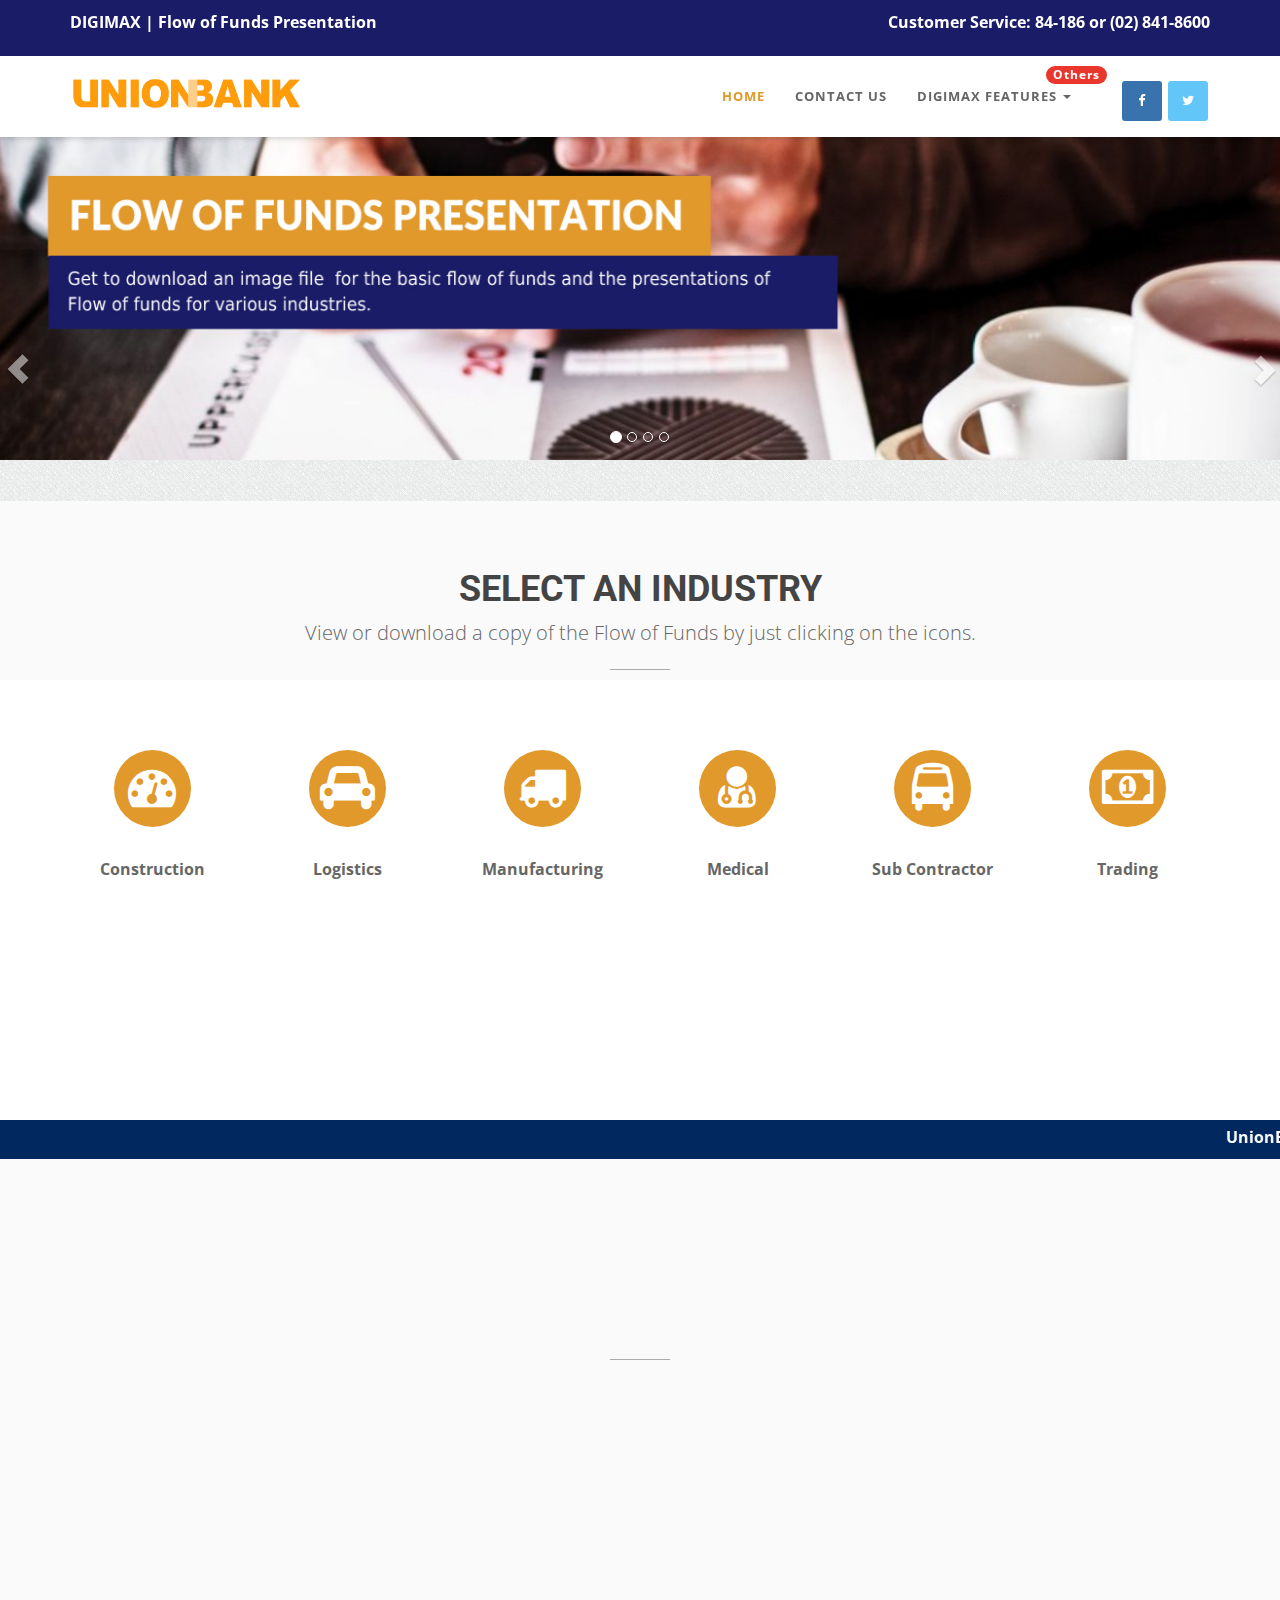
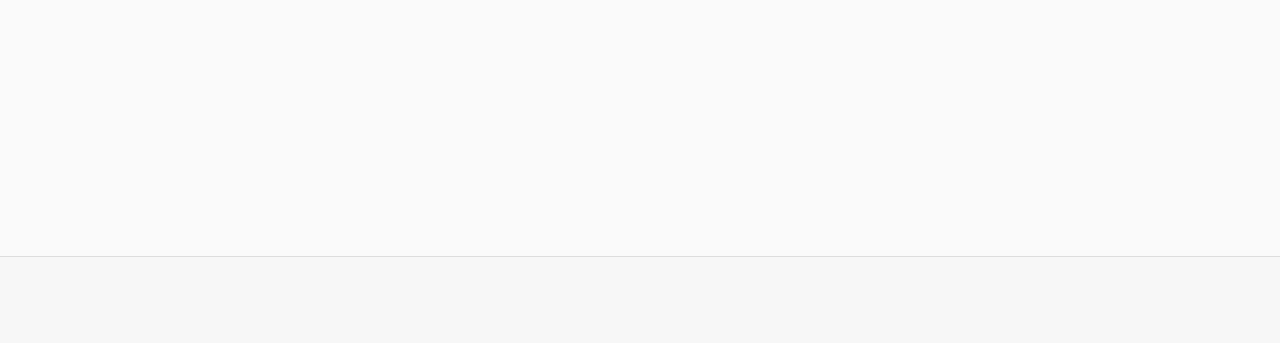
<file: digimax-htdocs/flowoffunds.html>
<!DOCTYPE html>
<html lang="en">

<head>
  <meta charset="utf-8">
  <meta name="viewport" content="width=device-width, initial-scale=1.0">
  <meta name="description" content="">
  <meta name="author" content="">

  <title>DigiMax</title>

  <!-- css -->
  <link href="css/bootstrap.min.css" rel="stylesheet" type="text/css">
  <link href="font-awesome/css/font-awesome.min.css" rel="stylesheet" type="text/css" />
  <link rel="stylesheet" type="text/css" href="plugins/cubeportfolio/css/cubeportfolio.min.css">
  <link href="css/nivo-lightbox.css" rel="stylesheet" />
  <link href="css/nivo-lightbox-theme/default/default.css" rel="stylesheet" type="text/css" />
  <link href="css/owl.carousel.css" rel="stylesheet" media="screen" />
  <link href="css/owl.theme.css" rel="stylesheet" media="screen" />
  <link href="css/animate.css" rel="stylesheet" />
  <link href="css/style.css" rel="stylesheet">

  <!-- boxed bg -->
  <link id="bodybg" href="bodybg/bg1.css" rel="stylesheet" type="text/css" />
  <!-- template skin -->
  <link id="t-colors" href="color/default.css" rel="stylesheet">

  <!-- =======================================================
    Theme Name: Medicio
    Theme URL: https://bootstrapmade.com/medicio-free-bootstrap-theme/
    Author: BootstrapMade
    Author URL: https://bootstrapmade.com
  ======================================================= -->
</head>

<body id="page-top" data-spy="scroll" data-target=".navbar-custom">

  <div id="wrapper">

    <nav class="navbar navbar-custom navbar-fixed-top" role="navigation">
      <div class="top-area">
        <div class="container">
          <div class="row">
            <div class="col-sm-6 col-md-6">
              <p class="bold text-left">DIGIMAX | Flow of Funds Presentation</p>
            </div>
            <div class="col-sm-6 col-md-6">
              <p class="bold text-right">Customer Service: 84-186 or (02) 841-8600</p>
            </div>
          </div>
        </div>
      </div>
      <div class="container navigation">

        <div class="navbar-header page-scroll">
          <button type="button" class="navbar-toggle" data-toggle="collapse" data-target=".navbar-main-collapse">
                    <i class="fa fa-bars"></i>
                </button>
          <a class="navbar-brand" href="index.html">
                    <img src="img/logo.png" alt="" width="230" height="35" />
                </a>
        </div>

        <!-- Collect the nav links, forms, and other content for toggling -->
        <div class="collapse navbar-collapse navbar-right navbar-main-collapse">
          <ul class="nav navbar-nav">
            <li class="active"><a href="index.html">Home</a></li>
            <li><a href="https://www.unionbankph.com/contact-us/where-to-find-us">Contact Us</a></li>
            <li class="dropdown">
              <a href="#" class="dropdown-toggle" data-toggle="dropdown"><span class="badge custom-badge red pull-right">Others</span>DigiMax features
              <b class="caret"></b></a>
              <ul class="dropdown-menu">
                <li><a href="lms.html">Learning Management System</a></li>
                <li><a href="probing-to-proposal-cycle.html">Probing to Proposal Cycle</a></li>
                <li><a href="flowoffunds.html">Flow of Funds Presentation</a></li>
                <li><a href="proposalbuilder.html">Proposal Builder</a></li>
              </ul>
            </li>
            <li>
              <ul class="company-social">
                  <li class="social-facebook"><a href="https://www.facebook.com/unionbankph"><i class="fa fa-facebook"></i></a></li>
                  <li class="social-twitter"><a href="https://twitter.com/unionbankph"><i class="fa fa-twitter"></i></a></li>
              </ul>
            </li>
          </ul>
        </div>
        <!-- /.navbar-collapse -->
      </div>
      <!-- /.container -->
    </nav>

    <section class="fof-carousel">
    <div class="row">
        <!-- The carousel -->
        <div id="transition-timer-carousel" class="carousel slide transition-timer-carousel" data-ride="carousel">
      <!-- Indicators -->
      <ol class="carousel-indicators">
        <li data-target="#transition-timer-carousel" data-slide-to="0" class="active"></li>
        <li data-target="#transition-timer-carousel" data-slide-to="1"></li>
        <li data-target="#transition-timer-carousel" data-slide-to="2"></li>
        <li data-target="#transition-timer-carousel" data-slide-to="3"></li>
      </ol>

      <!-- Wrapper for slides -->
      <div class="carousel-inner">
                <div class="item active">
                    <img src="img/FOF-carousel/FOF-1.jpg">
                </div>
                    
                <div class="item">
                    <img src="img/FOF-carousel/FOF-2.jpg">
                </div>
                
                <div class="item">
                    <img src="img/FOF-carousel/FOF-3.jpg">
                 </div>

                <div class="item">
                    <img src="img/FOF-carousel/FOF-4.jpg">
                </div>

            </div>

      <!-- Controls -->
      <a class="left carousel-control" href="#transition-timer-carousel" data-slide="prev">
        <span class="glyphicon glyphicon-chevron-left"></span>
      </a>
      <a class="right carousel-control" href="#transition-timer-carousel" data-slide="next">
        <span class="glyphicon glyphicon-chevron-right"></span>
      </a>
            
            <!-- Timer "progress bar" -->
            <hr class="transition-timer-carousel-progress-bar animate" />
    </div>
    </div>
</div>
    </section>


 <section id="doctor" class="home-section bg-gray">
      <div class="container">
        <div class="row">
          <div class="col-lg-8 col-lg-offset-2">
            <div class="wow fadeInDown" data-wow-delay="0.1s">
              <div class="section-heading text-center">
                <h2 class="h-bold">SELECT AN INDUSTRY</h2>
                <p>View or download a copy of the Flow of Funds by just clicking on the icons.</p>
              </div>
            </div>
            <div class="divider-short"></div>
          </div>
        </div>
      </div>


    <!-- Section: boxes -->
    <section id="boxes" class="home-section paddingbot-20">
      <div class="container">
        <div class="row">
          <div class="col-sm-2 col-md-2">
            <div class="wow fadeInUp" data-wow-delay="0.2s">
              <div class="box text-center">
                <a data-target="#construction" data-toggle="modal"><i class="fa fa-tachometer fa-3x circled bg-skin"></i></a>
                <p><strong>Construction</strong><p>
               </div>
            </div>
          </div>
          <div class="col-sm-2 col-md-2">
            <div class="wow fadeInUp" data-wow-delay="0.2s">
              <div class="box text-center">
                <a data-target="#logistics" data-toggle="modal"><i class="fa fa-car fa-3x circled bg-skin"></i></a>
                <p><strong>Logistics</strong><p>
               </div>
            </div>
          </div>
          <div class="col-sm-2 col-md-2">
            <div class="wow fadeInUp" data-wow-delay="0.2s">
              <div class="box text-center">
                <i class="fa fa-truck fa-3x circled bg-skin"></i>
                <p><strong>Manufacturing</strong><p>
               </div>
            </div>
          </div>
          <div class="col-sm-2 col-md-2">
            <div class="wow fadeInUp" data-wow-delay="0.2s">
              <div class="box text-center">
                <i class="fa fa-user-md fa-3x circled bg-skin"></i>
                <p><strong>Medical</strong><p>
               </div>
            </div>
          </div>

          <div class="col-sm-2 col-md-2">
            <div class="wow fadeInUp" data-wow-delay="0.2s">
              <div class="box text-center">
                <i class="fa fa-bus fa-3x circled bg-skin"></i>
                <p><strong>Sub Contractor</strong><p>
               </div>
            </div>
          </div>
          

          <div class="col-sm-2 col-md-2">
            <div class="wow fadeInUp" data-wow-delay="0.2s">
              <div class="box text-center">
                <i class="fa fa-money fa-3x circled bg-skin"></i>
                <p><strong>Trading</strong><p>
             </div>
            </div>
          </div>
        </div>
      </p>
    </p>
  </div>
</div>

<!--Next Line of Industries-->
<div class="container">
      <div class="row">
      <div class="col-sm-2 col-md-2">
            <div class="wow fadeInUp" data-wow-delay="0.2s">
              <div class="box text-center">
                <a data-target="#construction" data-toggle="modal"><i class="fa fa-edit fa-3x circled bg-skin"></i></a>
                <p><strong>Upholstery</strong><p>
               </div>
            </div>
          </div>
          <div class="col-sm-2 col-md-2">
            <div class="wow fadeInUp" data-wow-delay="0.2s">
              <div class="box text-center">
                <a data-target="#logistics" data-toggle="modal"><i class="fa fa-envelope fa-3x circled bg-skin"></i></a>
                <p><strong>Utilities</strong><p>
               </div>
            </div>
          </div>
          <div class="col-sm-2 col-md-2">
            <div class="wow fadeInUp" data-wow-delay="0.2s">
              <div class="box text-center">
                <i class="fa fa-cut fa-3x circled bg-skin"></i>
                <p><strong>Veterinary</strong><p>
               </div>
            </div>
          </div>
          <div class="col-sm-2 col-md-2">
            <div class="wow fadeInUp" data-wow-delay="0.2s">
              <div class="box text-center">
                <i class="fa fa-exchange fa-3x circled bg-skin"></i>
                <p><strong>Warehousing</strong><p>
               </div>
            </div>
          </div>

          <div class="col-sm-2 col-md-2">
            <div class="wow fadeInUp" data-wow-delay="0.2s">
              <div class="box text-center">
                <i class="fa fa-bitcoin fa-3x circled bg-skin"></i>
                <p><strong>Wholesale/Retail Trade</strong><p>
               </div>
            </div>
          </div>
          

          <div class="col-sm-2 col-md-2">
            <div class="wow fadeInUp" data-wow-delay="0.2s">
              <div class="box text-center">
                <i class="fa fa-reddit fa-3x circled bg-skin"></i>
                <p><strong>Waste Management</strong><p>
             </div>
            </div>
          </div>
        </div>
      </div>
      </div>
      </div>
      </div>
     </div>
    </div>      
  </div>
</section>
    <!-- /Section: boxes -->

    <!-- /Section: modals -->
     <!-- /Section: CONSTRUCTION -->
    <div class="modal fade" id="construction" tabindex="-1" role="dialog" aria-labelledby="constructiontitle" aria-hidden="true">
      <div class="modal-dialog" role="document">
        <div class="modal-content">
          <div class="modal-header">
            <strong><p class="modal-title" id="constructiontitle">Downloadables | Construction</p></strong>
            </button>
          </div>       

          <div class="modal-body">
            <div id="modal-ppt" class="col-xs-6">
                <img src="img/FOF-modal/ppt.png" class="modal-ppt"><br>
                <strong>Presentation file</strong><br>
                <a href="img/FOF-modal/ppt-downloads/construction.ppt" download><img src="img/FOF-modal/download.png" class="modal-download"></a>
            </div>

              <div id="modal-img" class="col-xs-6">
                <img src="img/FOF-modal/construction.jpg" class="modal-img"><br>
                <strong>Image file</strong><br>
                <a href="img/FOF-modal/construction.jpg" download><img src="img/FOF-modal/download.png" class="modal-download"></a>
              </div>
            </div>

            <div class="modal-footer">
             <button type="button" id="close-right" class="btn btn-primary" data-dismiss="modal">Close</button>
            </div>           

        </div>
      </div>
    </div>

     <!-- /Section: LOGISTICS -->
     <div class="modal fade" id="logistics" tabindex="-1" role="dialog" aria-labelledby="logisticstitle" aria-hidden="true">
      <div class="modal-dialog" role="document">
        <div class="modal-content">
          
          <div class="modal-header">
            <strong><p class="modal-title" id="logisticstitle">Downloadables | Logistics</p></strong>
            </button>
          </div>       

          <div class="modal-body">
            <div id="modal-ppt" class="col-xs-6">
                <img src="img/FOF-modal/ppt.png" class="modal-ppt"><br>
                <strong>Presentation file</strong><br>
                <a href="img/FOF-modal/ppt-downloads/logistics.ppt" download><img src="img/FOF-modal/download.png" class="modal-download"></a>
            </div>

              <div id="modal-img" class="col-xs-6">
                <img src="img/FOF-modal/logistics.jpg" class="modal-img"><br>
                <strong>Image file</strong><br>
                <a href="img/FOF-modal/logistics.jpg" download><img src="img/FOF-modal/download.png" class="modal-download"></a>
              </div>

            </div>

           <div class="modal-footer">
              <button type="button" id="close-right" class="btn btn-primary" data-dismiss="modal">Close</button>
            </div>  

        </div>
      </div>
    </div>

  <!-- /Section: modals -->

   <!--Divider -->

   <div id="fof-divider">
      <marquee behavior="scroll" direction="left"><strong>UnionBank wins GOLD at the 2017 Stevie® Awards for Great Employers. </strong>
      Union Bank of the Philippines (UnionBank) received a Gold Stevie® for Employer of the Year in the field of banking at the 2017 Stevie® Awards for Great Employers held last September 22 at Marriott Marquis Hotel in New York. The award recognizes the world’s best employers and human resources professionals, teams, achievements and HR-related products and suppliers who help create and drive great places to work for.  More than 500 nominations from organizations around the world were evaluated in this year’s competition. To make sure that UnionBank employees are empowered and up-to-date, the human resource department gives them access to trainings, workplace benefits, perks and a healthy organizational culture.
    </marquee>
   </div>

   <!-- End of Divider -->

  <!--INVESTOR RELATIONS-->
    <section id="pricing" class="home-section bg-gray paddingbot-60">
      <div class="container marginbot-50">
        <div class="row">
          <div class="col-lg-8 col-lg-offset-2">
            <div class="wow lightSpeedIn" data-wow-delay="0.1s">
              <div class="section-heading text-center">
                <h2 class="h-bold">INVESTOR RELATIONS</h2>
                <p>UnionBank’s clientele encompasses retail, middle-market and corporate customers, as well as major government institutions.</p>
              </div>
            </div>
            <div class="divider-short"></div>
          </div>
        </div>
      </div>

      <div class="container">

        <div class="row">

          <div class="col-sm-4 pricing-box">
            <div class="wow bounceInUp" data-wow-delay="0.1s">
              <div class="pricing-content general">
                <h2>Have Concerns?</h2>
                <ul>
                  <li>
                    Try checking our Frequently Asked Questions.
                  </li>
                </ul>

                <div class="price-bottom">
                  <a href="https://www.unionbankph.com/aboutus/investor-relations/faqs" class="btn btn-skin btn-lg">See More</a>
                </div>
              </div>
            </div>
          </div>

          <div class="col-sm-4 pricing-box featured-price">
            <div class="wow bounceInUp" data-wow-delay="0.3s">
              <div class="pricing-content featured">
                <h2>The UnionBank Corporate Governance Policies</h2>
                <ul>
                  <li>Find out how UnionBank is governed.
                  </li>
                </ul>

                <div class="price-bottom">
                  <a href="https://www.unionbankph.com/aboutus/corporate-governance/manual-on-corporate-governance" class="btn btn-skin btn-lg">See More</a>
                </div>
              </div>
            </div>
          </div>

          <div class="col-sm-4 pricing-box">
            <div class="wow bounceInUp" data-wow-delay="0.2s">
              <div class="pricing-content general last">
                <h2>Investor Library</h2>
                <ul>
                  <li>
                    Visit the Investor Library to view or download annual reports, press releases, disclosures, and archives.
                  </li>
                </ul>

                <div class="price-bottom">
                  <a href="https://www.unionbankph.com/aboutus/investor-relations/disclosures" class="btn btn-skin btn-lg">See More</a>
                </div>
              </div>
            </div>
          </div>

        </div>

      </div>
    </section>
  <!--End of Investor Relations-->

  
       <div class="sub-footer">
        <div class="container">
          <div class="row">
            <div class="col-sm-6 col-md-6 col-lg-6">
              <div class="wow fadeInLeft" data-wow-delay="0.1s">
                <div class="text-left">
                  <p>&copy;Copyright 2017. All rights reserved.</p>
                </div>
              </div>
            </div>
            <div class="col-sm-6 col-md-6 col-lg-6">
              <div class="wow fadeInRight" data-wow-delay="0.1s">
                <div class="text-right">
                  <div class="credits">
                   Customer Segments
                  </div>
                </div>
              </div>
            </div>
          </div>
        </div>
      </div>
  
  <a href="#" class="scrollup"><i class="fa fa-angle-up active"></i></a>

  <!-- Core JavaScript Files -->
  <script src="js/jquery.min.js"></script>
  <script src="js/bootstrap.min.js"></script>
  <script src="js/jquery.easing.min.js"></script>
  <script src="js/wow.min.js"></script>
  <script src="js/jquery.scrollTo.js"></script>
  <script src="js/jquery.appear.js"></script>
  <script src="js/stellar.js"></script>
  <script src="plugins/cubeportfolio/js/jquery.cubeportfolio.min.js"></script>
  <script src="js/owl.carousel.min.js"></script>
  <script src="js/nivo-lightbox.min.js"></script>
  <script src="js/custom.js"></script>

</body>

</html>
</file>
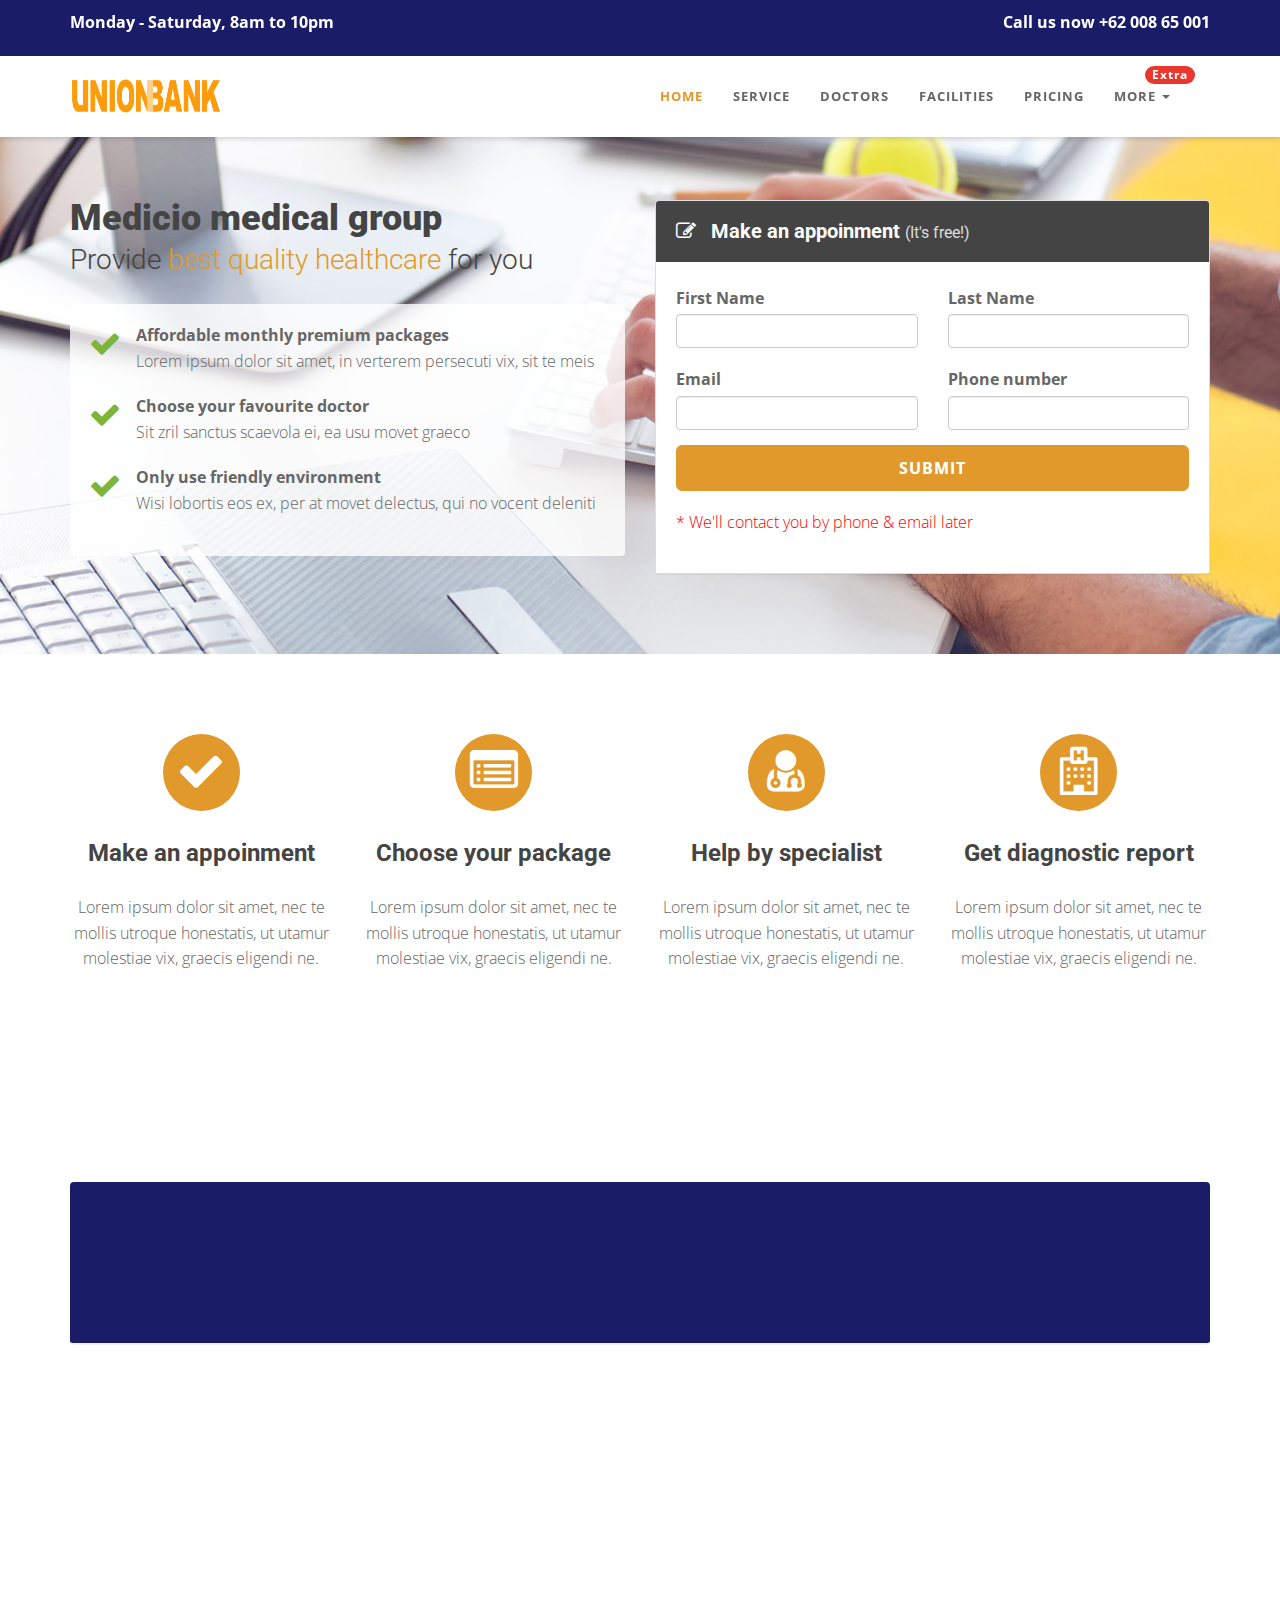
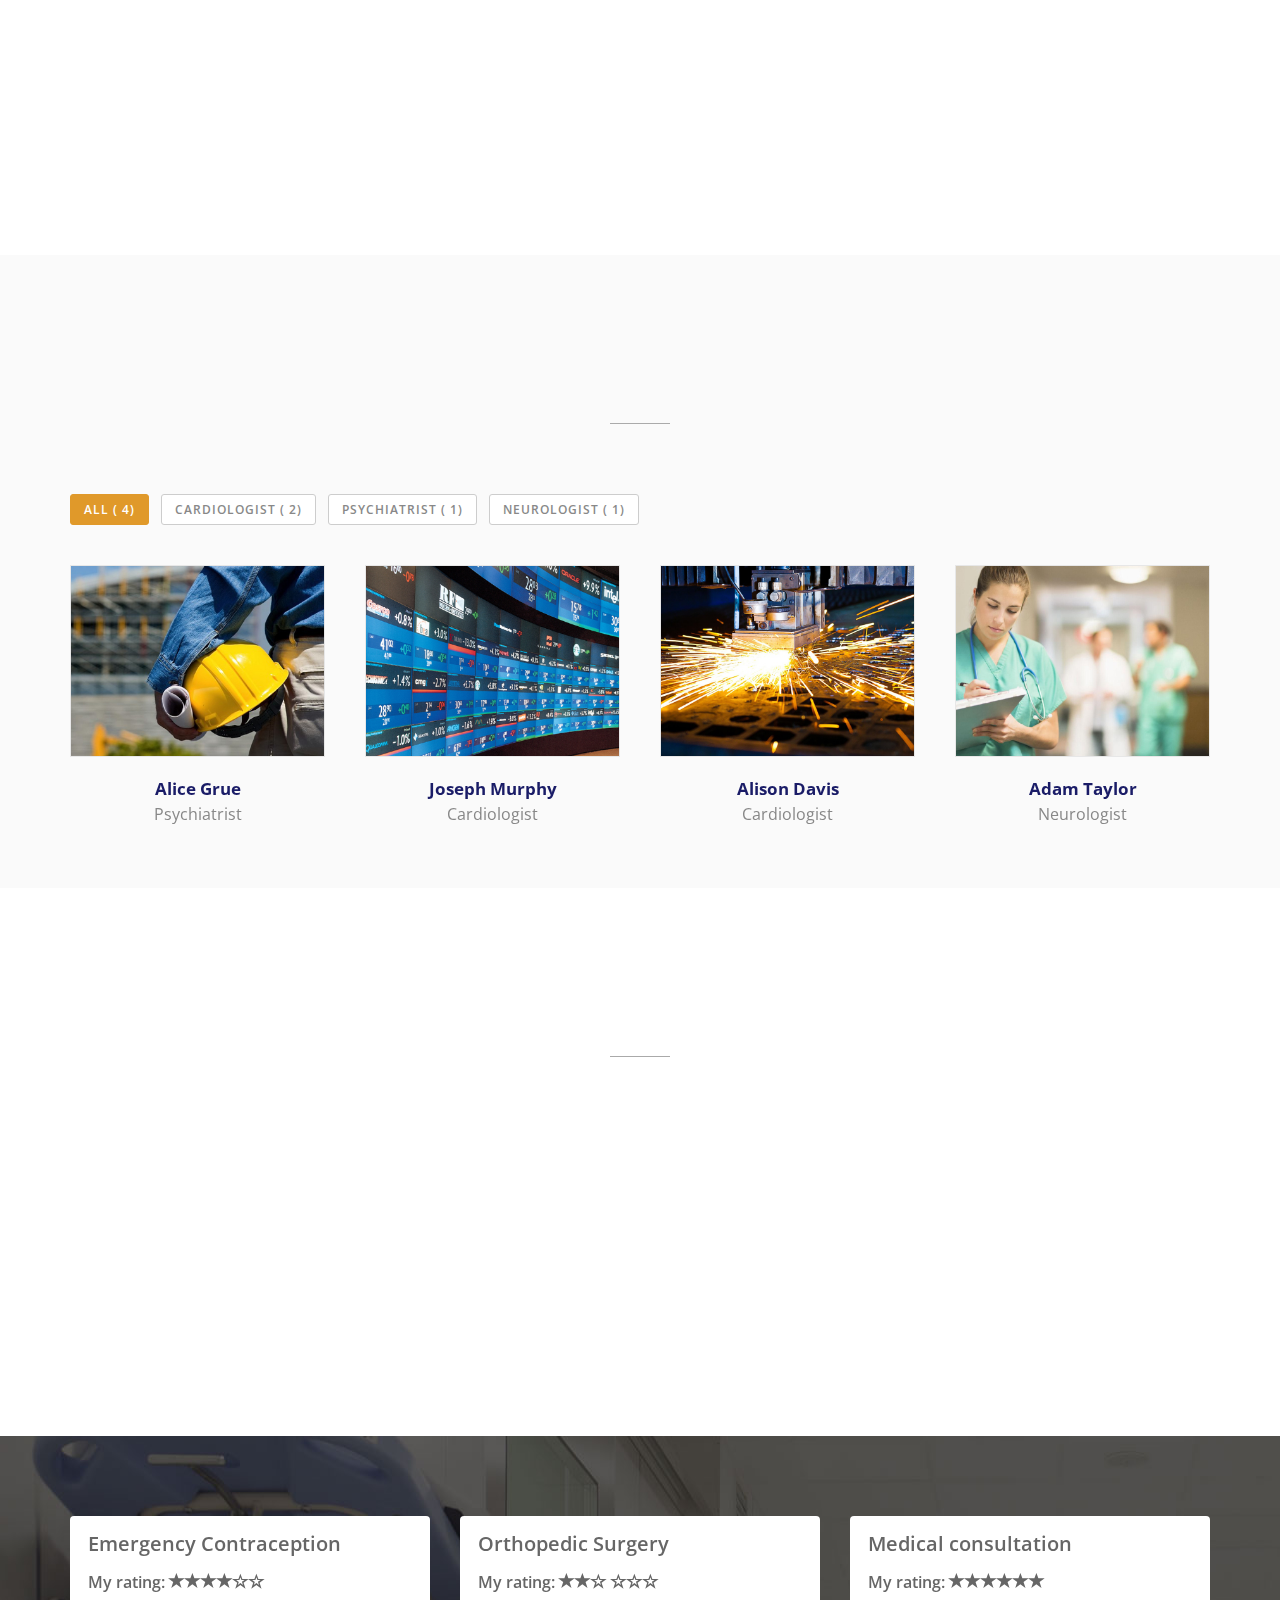
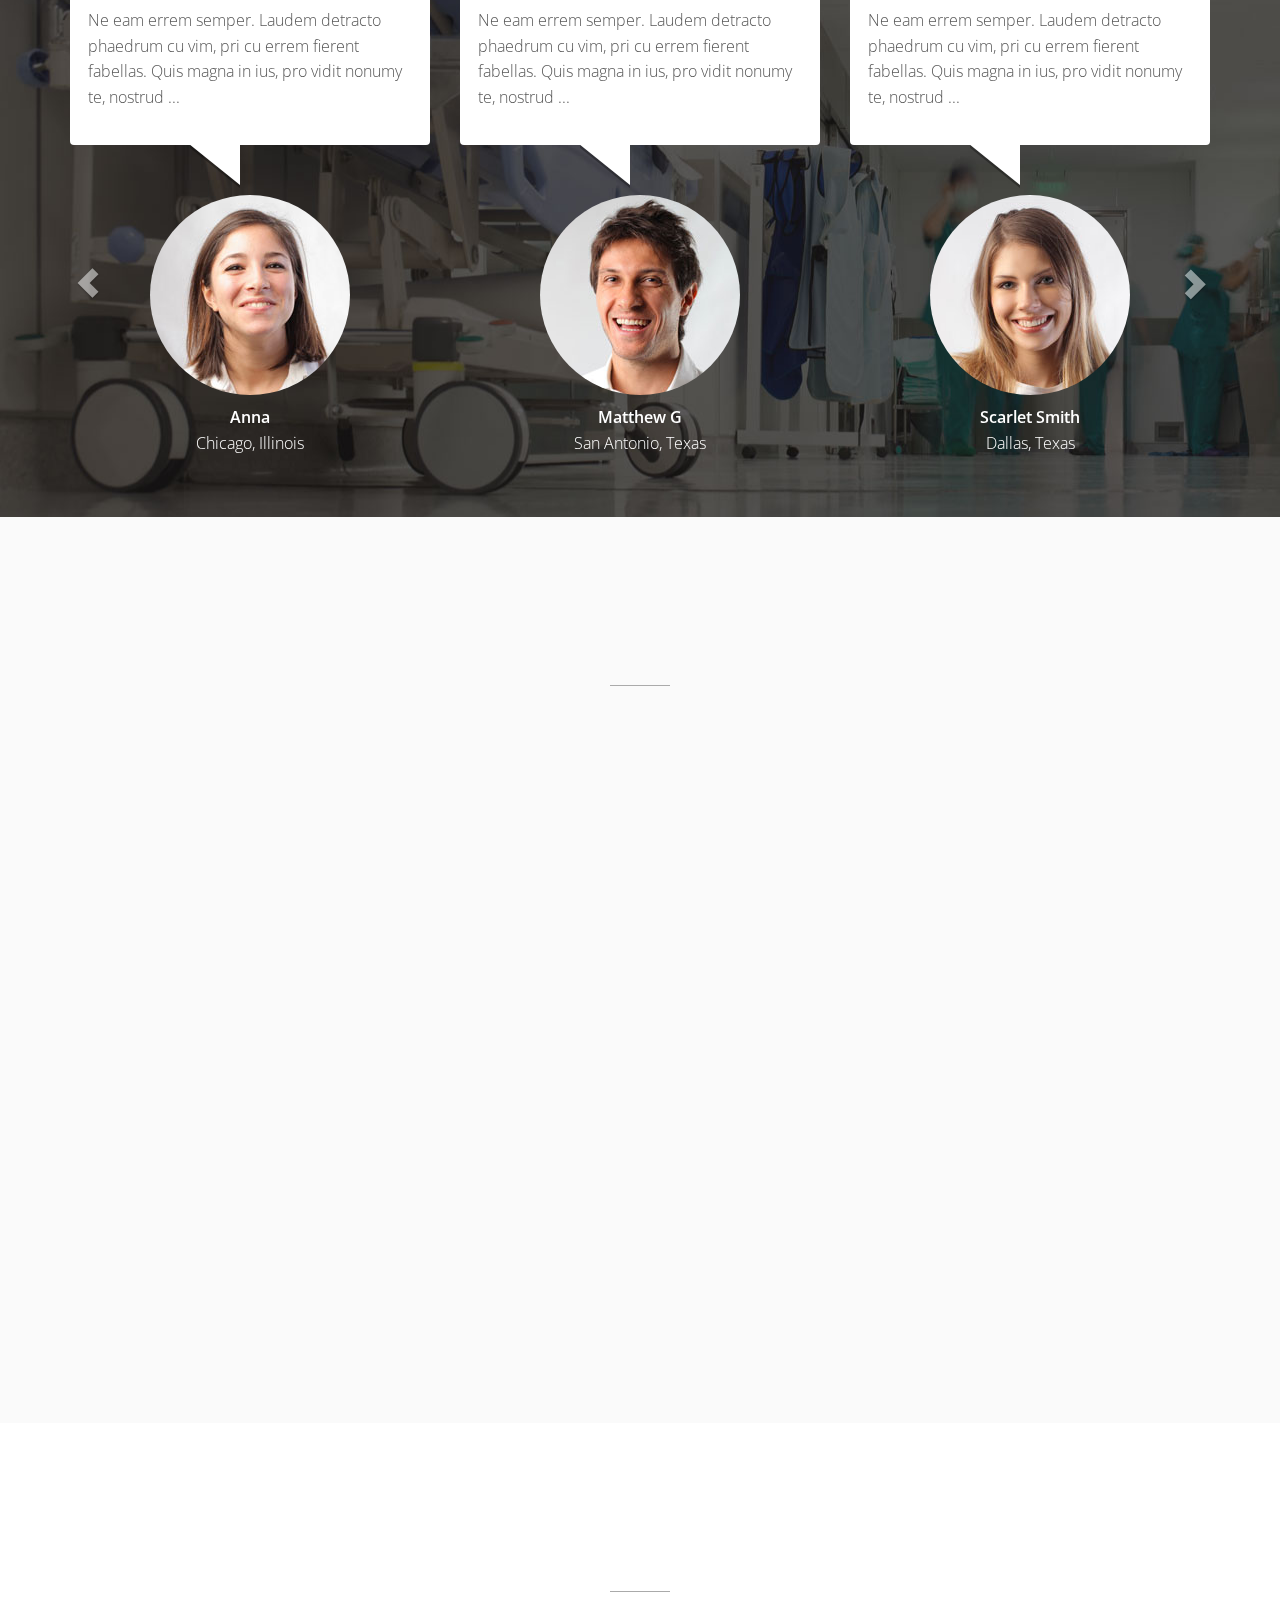
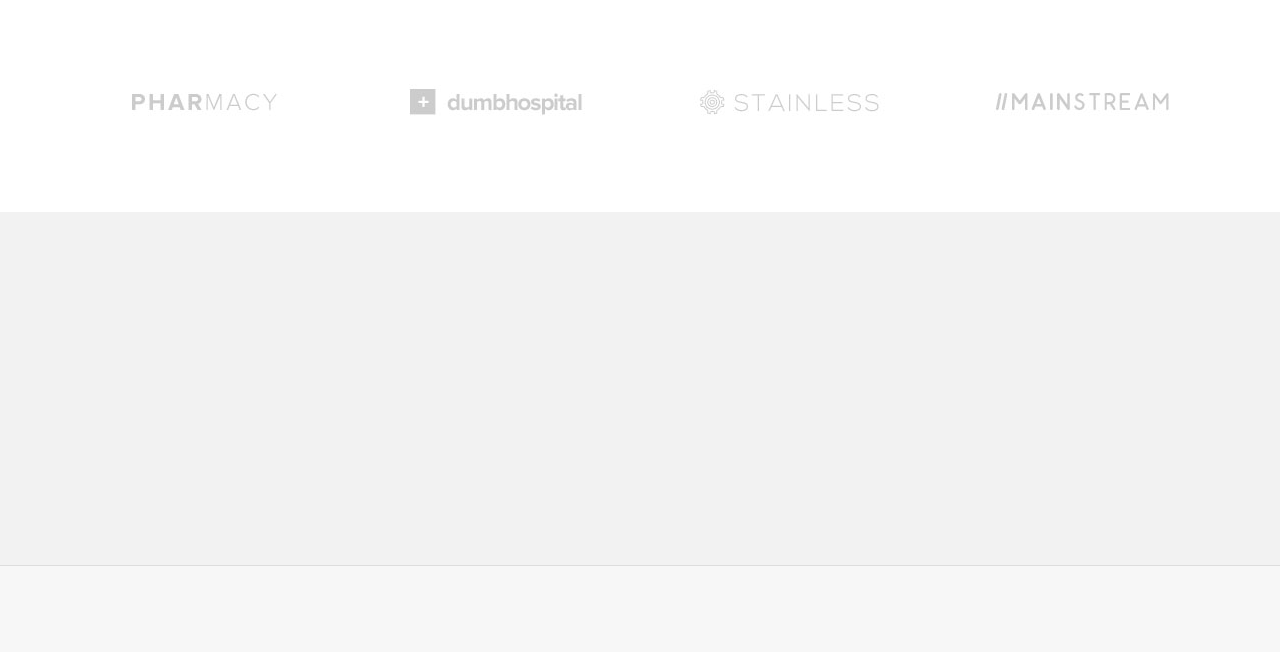
<file: digimax-htdocs/index-form.html>
<!DOCTYPE html>
<html lang="en">

<head>
  <meta charset="utf-8">
  <meta name="viewport" content="width=device-width, initial-scale=1.0">
  <meta name="description" content="">
  <meta name="author" content="">

  <title>Medicio landing page template for Health niche</title>

  <!-- css -->
  <link href="css/bootstrap.min.css" rel="stylesheet" type="text/css">
  <link href="font-awesome/css/font-awesome.min.css" rel="stylesheet" type="text/css" />
  <link rel="stylesheet" type="text/css" href="plugins/cubeportfolio/css/cubeportfolio.min.css">
  <link href="css/nivo-lightbox.css" rel="stylesheet" />
  <link href="css/nivo-lightbox-theme/default/default.css" rel="stylesheet" type="text/css" />
  <link href="css/owl.carousel.css" rel="stylesheet" media="screen" />
  <link href="css/owl.theme.css" rel="stylesheet" media="screen" />
  <link href="css/animate.css" rel="stylesheet" />
  <link href="css/style.css" rel="stylesheet">

  <!-- boxed bg -->
  <link id="bodybg" href="bodybg/bg1.css" rel="stylesheet" type="text/css" />
  <!-- template skin -->
  <link id="t-colors" href="color/default.css" rel="stylesheet">

  <!-- =======================================================
    Theme Name: Medicio
    Theme URL: https://bootstrapmade.com/medicio-free-bootstrap-theme/
    Author: BootstrapMade
    Author URL: https://bootstrapmade.com
  ======================================================= -->
</head>

<body id="page-top" data-spy="scroll" data-target=".navbar-custom">

  <div id="wrapper">

    <nav class="navbar navbar-custom navbar-fixed-top" role="navigation">
      <div class="top-area">
        <div class="container">
          <div class="row">
            <div class="col-sm-6 col-md-6">
              <p class="bold text-left">Monday - Saturday, 8am to 10pm </p>
            </div>
            <div class="col-sm-6 col-md-6">
              <p class="bold text-right">Call us now +62 008 65 001</p>
            </div>
          </div>
        </div>
      </div>
      <div class="container navigation">

        <div class="navbar-header page-scroll">
          <button type="button" class="navbar-toggle" data-toggle="collapse" data-target=".navbar-main-collapse">
                    <i class="fa fa-bars"></i>
                </button>
          <a class="navbar-brand" href="index.html">
                    <img src="img/logo.png" alt="" width="150" height="40" />
                </a>
        </div>

        <!-- Collect the nav links, forms, and other content for toggling -->
        <div class="collapse navbar-collapse navbar-right navbar-main-collapse">
          <ul class="nav navbar-nav">
            <li class="active"><a href="#intro">Home</a></li>
            <li><a href="#service">Service</a></li>
            <li><a href="#doctor">Doctors</a></li>
            <li><a href="#facilities">Facilities</a></li>
            <li><a href="#pricing">Pricing</a></li>
            <li class="dropdown">
              <a href="#" class="dropdown-toggle" data-toggle="dropdown"><span class="badge custom-badge red pull-right">Extra</span>More <b class="caret"></b></a>
              <ul class="dropdown-menu">
                <li><a href="index.html">Home CTA</a></li>
                <li><a href="index-form.html">Home Form</a></li>
                <li><a href="index-video.html">Home video</a></li>
              </ul>
            </li>
          </ul>
        </div>
        <!-- /.navbar-collapse -->
      </div>
      <!-- /.container -->
    </nav>


    <!-- Section: intro -->
    <section id="intro" class="intro">
      <div class="intro-content">
        <div class="container">
          <div class="row">
            <div class="col-lg-6">
              <div class="wow fadeInDown" data-wow-offset="0" data-wow-delay="0.1s">
                <h2 class="h-ultra">Medicio medical group</h2>
              </div>
              <div class="wow fadeInUp" data-wow-offset="0" data-wow-delay="0.1s">
                <h4 class="h-light">Provide <span class="color">best quality healthcare</span> for you</h4>
              </div>
              <div class="well well-trans">
                <div class="wow fadeInRight" data-wow-delay="0.1s">

                  <ul class="lead-list">
                    <li><span class="fa fa-check fa-2x icon-success"></span> <span class="list"><strong>Affordable monthly premium packages</strong><br />Lorem ipsum dolor sit amet, in verterem persecuti vix, sit te meis</span></li>
                    <li><span class="fa fa-check fa-2x icon-success"></span> <span class="list"><strong>Choose your favourite doctor</strong><br />Sit zril sanctus scaevola ei, ea usu movet graeco</span></li>
                    <li><span class="fa fa-check fa-2x icon-success"></span> <span class="list"><strong>Only use friendly environment</strong><br />Wisi lobortis eos ex, per at movet delectus, qui no vocent deleniti</span></li>
                  </ul>

                </div>
              </div>


            </div>
            <div class="col-lg-6">
              <div class="form-wrapper">
                <div class="wow fadeInRight" data-wow-duration="2s" data-wow-delay="0.2s">

                  <div class="panel panel-skin">
                    <div class="panel-heading">
                      <h3 class="panel-title"><span class="fa fa-pencil-square-o"></span> Make an appoinment <small>(It's free!)</small></h3>
                    </div>
                    <div class="panel-body">
                      <div id="sendmessage">Your message has been sent. Thank you!</div>
                      <div id="errormessage"></div>

                      <form action="" method="post" role="form" class="contactForm lead">
                        <div class="row">
                          <div class="col-xs-6 col-sm-6 col-md-6">
                            <div class="form-group">
                              <label>First Name</label>
                              <input type="text" name="first_name" id="first_name" class="form-control input-md" data-rule="minlen:3" data-msg="Please enter at least 3 chars">
                              <div class="validation"></div>
                            </div>
                          </div>
                          <div class="col-xs-6 col-sm-6 col-md-6">
                            <div class="form-group">
                              <label>Last Name</label>
                              <input type="text" name="last_name" id="last_name" class="form-control input-md" data-rule="minlen:3" data-msg="Please enter at least 3 chars">
                              <div class="validation"></div>
                            </div>
                          </div>
                        </div>

                        <div class="row">
                          <div class="col-xs-6 col-sm-6 col-md-6">
                            <div class="form-group">
                              <label>Email</label>
                              <input type="email" name="email" id="email" class="form-control input-md" data-rule="email" data-msg="Please enter a valid email">
                              <div class="validation"></div>
                            </div>
                          </div>
                          <div class="col-xs-6 col-sm-6 col-md-6">
                            <div class="form-group">
                              <label>Phone number</label>
                              <input type="text" name="phone" id="phone" class="form-control input-md" data-rule="required" data-msg="The phone number is required">
                              <div class="validation"></div>
                            </div>
                          </div>
                        </div>

                        <input type="submit" value="Submit" class="btn btn-skin btn-block btn-lg">

                        <p class="lead-footer">* We'll contact you by phone & email later</p>

                      </form>
                    </div>
                  </div>

                </div>
              </div>
            </div>
          </div>
        </div>
      </div>
    </section>

    <!-- /Section: intro -->

    <!-- Section: boxes -->
    <section id="boxes" class="home-section paddingtop-80">

      <div class="container">
        <div class="row">
          <div class="col-sm-3 col-md-3">
            <div class="wow fadeInUp" data-wow-delay="0.2s">
              <div class="box text-center">

                <i class="fa fa-check fa-3x circled bg-skin"></i>
                <h4 class="h-bold">Make an appoinment</h4>
                <p>
                  Lorem ipsum dolor sit amet, nec te mollis utroque honestatis, ut utamur molestiae vix, graecis eligendi ne.
                </p>
              </div>
            </div>
          </div>
          <div class="col-sm-3 col-md-3">
            <div class="wow fadeInUp" data-wow-delay="0.2s">
              <div class="box text-center">

                <i class="fa fa-list-alt fa-3x circled bg-skin"></i>
                <h4 class="h-bold">Choose your package</h4>
                <p>
                  Lorem ipsum dolor sit amet, nec te mollis utroque honestatis, ut utamur molestiae vix, graecis eligendi ne.
                </p>
              </div>
            </div>
          </div>
          <div class="col-sm-3 col-md-3">
            <div class="wow fadeInUp" data-wow-delay="0.2s">
              <div class="box text-center">
                <i class="fa fa-user-md fa-3x circled bg-skin"></i>
                <h4 class="h-bold">Help by specialist</h4>
                <p>
                  Lorem ipsum dolor sit amet, nec te mollis utroque honestatis, ut utamur molestiae vix, graecis eligendi ne.
                </p>
              </div>
            </div>
          </div>
          <div class="col-sm-3 col-md-3">
            <div class="wow fadeInUp" data-wow-delay="0.2s">
              <div class="box text-center">

                <i class="fa fa-hospital-o fa-3x circled bg-skin"></i>
                <h4 class="h-bold">Get diagnostic report</h4>
                <p>
                  Lorem ipsum dolor sit amet, nec te mollis utroque honestatis, ut utamur molestiae vix, graecis eligendi ne.
                </p>
              </div>
            </div>
          </div>
        </div>
      </div>

    </section>
    <!-- /Section: boxes -->


    <section id="callaction" class="home-section paddingtop-40">
      <div class="container">
        <div class="row">
          <div class="col-md-12">
            <div class="callaction bg-gray">
              <div class="row">
                <div class="col-md-8">
                  <div class="wow fadeInUp" data-wow-delay="0.1s">
                    <div class="cta-text">
                      <h3>In an emergency? Need help now?</h3>
                      <p>Lorem ipsum dolor sit amet consectetur adipiscing elit uisque interdum ante eget faucibus. </p>
                    </div>
                  </div>
                </div>
                <div class="col-md-4">
                  <div class="wow lightSpeedIn" data-wow-delay="0.1s">
                    <div class="cta-btn">
                      <a href="#" class="btn btn-skin btn-lg">Book an appoinment</a>
                    </div>
                  </div>
                </div>
              </div>
            </div>
          </div>
        </div>
      </div>
    </section>


    <!-- Section: services -->
    <section id="service" class="home-section nopadding paddingtop-60">

      <div class="container">

        <div class="row">
          <div class="col-sm-6 col-md-6">
            <div class="wow fadeInUp" data-wow-delay="0.2s">
              <img src="img/dummy/img-1.jpg" class="img-responsive" alt="" />
            </div>
          </div>
          <div class="col-sm-3 col-md-3">

            <div class="wow fadeInRight" data-wow-delay="0.1s">
              <div class="service-box">
                <div class="service-icon">
                  <span class="fa fa-stethoscope fa-3x"></span>
                </div>
                <div class="service-desc">
                  <h5 class="h-light">Medical checkup</h5>
                  <p>Vestibulum tincidunt enim in pharetra malesuada.</p>
                </div>
              </div>
            </div>

            <div class="wow fadeInRight" data-wow-delay="0.2s">
              <div class="service-box">
                <div class="service-icon">
                  <span class="fa fa-wheelchair fa-3x"></span>
                </div>
                <div class="service-desc">
                  <h5 class="h-light">Nursing Services</h5>
                  <p>Vestibulum tincidunt enim in pharetra malesuada.</p>
                </div>
              </div>
            </div>
            <div class="wow fadeInRight" data-wow-delay="0.3s">
              <div class="service-box">
                <div class="service-icon">
                  <span class="fa fa-plus-square fa-3x"></span>
                </div>
                <div class="service-desc">
                  <h5 class="h-light">Pharmacy</h5>
                  <p>Vestibulum tincidunt enim in pharetra malesuada.</p>
                </div>
              </div>
            </div>


          </div>
          <div class="col-sm-3 col-md-3">

            <div class="wow fadeInRight" data-wow-delay="0.1s">
              <div class="service-box">
                <div class="service-icon">
                  <span class="fa fa-h-square fa-3x"></span>
                </div>
                <div class="service-desc">
                  <h5 class="h-light">Gyn Care</h5>
                  <p>Vestibulum tincidunt enim in pharetra malesuada.</p>
                </div>
              </div>
            </div>

            <div class="wow fadeInRight" data-wow-delay="0.2s">
              <div class="service-box">
                <div class="service-icon">
                  <span class="fa fa-filter fa-3x"></span>
                </div>
                <div class="service-desc">
                  <h5 class="h-light">Neurology</h5>
                  <p>Vestibulum tincidunt enim in pharetra malesuada.</p>
                </div>
              </div>
            </div>
            <div class="wow fadeInRight" data-wow-delay="0.3s">
              <div class="service-box">
                <div class="service-icon">
                  <span class="fa fa-user-md fa-3x"></span>
                </div>
                <div class="service-desc">
                  <h5 class="h-light">Sleep Center</h5>
                  <p>Vestibulum tincidunt enim in pharetra malesuada.</p>
                </div>
              </div>
            </div>

          </div>

        </div>
      </div>
    </section>
    <!-- /Section: services -->


    <!-- Section: team -->
    <section id="doctor" class="home-section bg-gray paddingbot-60">
      <div class="container marginbot-50">
        <div class="row">
          <div class="col-lg-8 col-lg-offset-2">
            <div class="wow fadeInDown" data-wow-delay="0.1s">
              <div class="section-heading text-center">
                <h2 class="h-bold">Doctors</h2>
                <p>Ea melius ceteros oportere quo, pri habeo viderer facilisi ei</p>
              </div>
            </div>
            <div class="divider-short"></div>
          </div>
        </div>
      </div>

      <div class="container">
        <div class="row">
          <div class="col-lg-12">

            <div id="filters-container" class="cbp-l-filters-alignLeft">
              <div data-filter="*" class="cbp-filter-item-active cbp-filter-item">All (
                <div class="cbp-filter-counter"></div>)</div>
              <div data-filter=".cardiologist" class="cbp-filter-item">Cardiologist (
                <div class="cbp-filter-counter"></div>)</div>
              <div data-filter=".psychiatrist" class="cbp-filter-item">Psychiatrist (
                <div class="cbp-filter-counter"></div>)</div>
              <div data-filter=".neurologist" class="cbp-filter-item">Neurologist (
                <div class="cbp-filter-counter"></div>)</div>
            </div>

            <div id="grid-container" class="cbp-l-grid-team">
              <ul>
                <li class="cbp-item psychiatrist">
                  <a href="doctors/member1.html" class="cbp-caption cbp-singlePage">
                    <div class="cbp-caption-defaultWrap">
                      <img src="img/team/1.jpg" alt="" width="100%">
                    </div>
                    <div class="cbp-caption-activeWrap">
                      <div class="cbp-l-caption-alignCenter">
                        <div class="cbp-l-caption-body">
                          <div class="cbp-l-caption-text">VIEW PROFILE</div>
                        </div>
                      </div>
                    </div>
                  </a>
                  <a href="doctors/member1.html" class="cbp-singlePage cbp-l-grid-team-name">Alice Grue</a>
                  <div class="cbp-l-grid-team-position">Psychiatrist</div>
                </li>
                <li class="cbp-item cardiologist">
                  <a href="doctors/member2.html" class="cbp-caption cbp-singlePage">
                    <div class="cbp-caption-defaultWrap">
                      <img src="img/team/2.jpg" alt="" width="100%">
                    </div>
                    <div class="cbp-caption-activeWrap">
                      <div class="cbp-l-caption-alignCenter">
                        <div class="cbp-l-caption-body">
                          <div class="cbp-l-caption-text">VIEW PROFILE</div>
                        </div>
                      </div>
                    </div>
                  </a>
                  <a href="doctors/member2.html" class="cbp-singlePage cbp-l-grid-team-name">Joseph Murphy</a>
                  <div class="cbp-l-grid-team-position">Cardiologist</div>
                </li>
                <li class="cbp-item cardiologist">
                  <a href="doctors/member3.html" class="cbp-caption cbp-singlePage">
                    <div class="cbp-caption-defaultWrap">
                      <img src="img/team/3.jpg" alt="" width="100%">
                    </div>
                    <div class="cbp-caption-activeWrap">
                      <div class="cbp-l-caption-alignCenter">
                        <div class="cbp-l-caption-body">
                          <div class="cbp-l-caption-text">VIEW PROFILE</div>
                        </div>
                      </div>
                    </div>
                  </a>
                  <a href="doctors/member3.html" class="cbp-singlePage cbp-l-grid-team-name">Alison Davis</a>
                  <div class="cbp-l-grid-team-position">Cardiologist</div>
                </li>
                <li class="cbp-item neurologist">
                  <a href="doctors/member4.html" class="cbp-caption cbp-singlePage">
                    <div class="cbp-caption-defaultWrap">
                      <img src="img/team/4.jpg" alt="" width="100%">
                    </div>
                    <div class="cbp-caption-activeWrap">
                      <div class="cbp-l-caption-alignCenter">
                        <div class="cbp-l-caption-body">
                          <div class="cbp-l-caption-text">VIEW PROFILE</div>
                        </div>
                      </div>
                    </div>
                  </a>
                  <a href="doctors/member4.html" class="cbp-singlePage cbp-l-grid-team-name">Adam Taylor</a>
                  <div class="cbp-l-grid-team-position">Neurologist</div>
                </li>

              </ul>
            </div>
          </div>
        </div>
      </div>

    </section>
    <!-- /Section: team -->



    <!-- Section: works -->
    <section id="facilities" class="home-section paddingbot-60">
      <div class="container marginbot-50">
        <div class="row">
          <div class="col-lg-8 col-lg-offset-2">
            <div class="wow fadeInDown" data-wow-delay="0.1s">
              <div class="section-heading text-center">
                <h2 class="h-bold">Our facilities</h2>
                <p>Ea melius ceteros oportere quo, pri habeo viderer facilisi ei</p>
              </div>
            </div>
            <div class="divider-short"></div>
          </div>
        </div>
      </div>

      <div class="container">
        <div class="row">
          <div class="col-sm-12 col-md-12 col-lg-12">
            <div class="wow bounceInUp" data-wow-delay="0.2s">
              <div id="owl-works" class="owl-carousel">
                <div class="item"><a href="img/photo/1.jpg" title="This is an image title" data-lightbox-gallery="gallery1" data-lightbox-hidpi="img/works/1@2x.jpg"><img src="img/photo/1.jpg" class="img-responsive" alt="img"></a></div>
                <div class="item"><a href="img/photo/2.jpg" title="This is an image title" data-lightbox-gallery="gallery1" data-lightbox-hidpi="img/works/2@2x.jpg"><img src="img/photo/2.jpg" class="img-responsive " alt="img"></a></div>
                <div class="item"><a href="img/photo/3.jpg" title="This is an image title" data-lightbox-gallery="gallery1" data-lightbox-hidpi="img/works/3@2x.jpg"><img src="img/photo/3.jpg" class="img-responsive " alt="img"></a></div>
                <div class="item"><a href="img/photo/4.jpg" title="This is an image title" data-lightbox-gallery="gallery1" data-lightbox-hidpi="img/works/4@2x.jpg"><img src="img/photo/4.jpg" class="img-responsive " alt="img"></a></div>
                <div class="item"><a href="img/photo/5.jpg" title="This is an image title" data-lightbox-gallery="gallery1" data-lightbox-hidpi="img/works/5@2x.jpg"><img src="img/photo/5.jpg" class="img-responsive " alt="img"></a></div>
                <div class="item"><a href="img/photo/6.jpg" title="This is an image title" data-lightbox-gallery="gallery1" data-lightbox-hidpi="img/works/6@2x.jpg"><img src="img/photo/6.jpg" class="img-responsive " alt="img"></a></div>
              </div>
            </div>
          </div>
        </div>
      </div>
    </section>
    <!-- /Section: works -->


    <!-- Section: testimonial -->
    <section id="testimonial" class="home-section paddingbot-60 parallax" data-stellar-background-ratio="0.5">

      <div class="carousel-reviews broun-block">
        <div class="container">
          <div class="row">
            <div id="carousel-reviews" class="carousel slide" data-ride="carousel">

              <div class="carousel-inner">
                <div class="item active">
                  <div class="col-md-4 col-sm-6">
                    <div class="block-text rel zmin">
                      <a title="" href="#">Emergency Contraception</a>
                      <div class="mark">My rating: <span class="rating-input"><span data-value="0" class="glyphicon glyphicon-star"></span><span data-value="1" class="glyphicon glyphicon-star"></span><span data-value="2" class="glyphicon glyphicon-star"></span><span data-value="3"
                          class="glyphicon glyphicon-star"></span><span data-value="4" class="glyphicon glyphicon-star-empty"></span><span data-value="5" class="glyphicon glyphicon-star-empty"></span> </span>
                      </div>
                      <p>Ne eam errem semper. Laudem detracto phaedrum cu vim, pri cu errem fierent fabellas. Quis magna in ius, pro vidit nonumy te, nostrud ...</p>
                      <ins class="ab zmin sprite sprite-i-triangle block"></ins>
                    </div>
                    <div class="person-text rel text-light">
                      <img src="img/testimonials/1.jpg" alt="" class="person img-circle" />
                      <a title="" href="#">Anna</a>
                      <span>Chicago, Illinois</span>
                    </div>
                  </div>
                  <div class="col-md-4 col-sm-6 hidden-xs">
                    <div class="block-text rel zmin">
                      <a title="" href="#">Orthopedic Surgery</a>
                      <div class="mark">My rating: <span class="rating-input"><span data-value="0" class="glyphicon glyphicon-star"></span><span data-value="1" class="glyphicon glyphicon-star"></span><span data-value="2" class="glyphicon glyphicon-star-empty"></span>
                        <span
                          data-value="3" class="glyphicon glyphicon-star-empty"></span><span data-value="4" class="glyphicon glyphicon-star-empty"></span><span data-value="5" class="glyphicon glyphicon-star-empty"></span> </span>
                      </div>
                      <p>Ne eam errem semper. Laudem detracto phaedrum cu vim, pri cu errem fierent fabellas. Quis magna in ius, pro vidit nonumy te, nostrud ...</p>
                      <ins class="ab zmin sprite sprite-i-triangle block"></ins>
                    </div>
                    <div class="person-text rel text-light">
                      <img src="img/testimonials/2.jpg" alt="" class="person img-circle" />
                      <a title="" href="#">Matthew G</a>
                      <span>San Antonio, Texas</span>
                    </div>
                  </div>
                  <div class="col-md-4 col-sm-6 hidden-sm hidden-xs">
                    <div class="block-text rel zmin">
                      <a title="" href="#">Medical consultation</a>
                      <div class="mark">My rating: <span class="rating-input"><span data-value="0" class="glyphicon glyphicon-star"></span><span data-value="1" class="glyphicon glyphicon-star"></span><span data-value="2" class="glyphicon glyphicon-star"></span><span data-value="3"
                          class="glyphicon glyphicon-star"></span><span data-value="4" class="glyphicon glyphicon-star"></span><span data-value="5" class="glyphicon glyphicon-star"></span> </span>
                      </div>
                      <p>Ne eam errem semper. Laudem detracto phaedrum cu vim, pri cu errem fierent fabellas. Quis magna in ius, pro vidit nonumy te, nostrud ...</p>
                      <ins class="ab zmin sprite sprite-i-triangle block"></ins>
                    </div>
                    <div class="person-text rel text-light">
                      <img src="img/testimonials/3.jpg" alt="" class="person img-circle" />
                      <a title="" href="#">Scarlet Smith</a>
                      <span>Dallas, Texas</span>
                    </div>
                  </div>
                </div>
                <div class="item">
                  <div class="col-md-4 col-sm-6">
                    <div class="block-text rel zmin">
                      <a title="" href="#">Birth control pills</a>
                      <div class="mark">My rating: <span class="rating-input"><span data-value="0" class="glyphicon glyphicon-star"></span><span data-value="1" class="glyphicon glyphicon-star"></span><span data-value="2" class="glyphicon glyphicon-star"></span><span data-value="3"
                          class="glyphicon glyphicon-star"></span><span data-value="4" class="glyphicon glyphicon-star-empty"></span><span data-value="5" class="glyphicon glyphicon-star-empty"></span> </span>
                      </div>
                      <p>Ne eam errem semper. Laudem detracto phaedrum cu vim, pri cu errem fierent fabellas. Quis magna in ius, pro vidit nonumy te, nostrud ...</p>
                      <ins class="ab zmin sprite sprite-i-triangle block"></ins>
                    </div>
                    <div class="person-text rel text-light">
                      <img src="img/testimonials/4.jpg" alt="" class="person img-circle" />
                      <a title="" href="#">Lucas Thompson</a>
                      <span>Austin, Texas</span>
                    </div>
                  </div>
                  <div class="col-md-4 col-sm-6 hidden-xs">
                    <div class="block-text rel zmin">
                      <a title="" href="#">Radiology</a>
                      <div class="mark">My rating: <span class="rating-input"><span data-value="0" class="glyphicon glyphicon-star"></span><span data-value="1" class="glyphicon glyphicon-star"></span><span data-value="2" class="glyphicon glyphicon-star-empty"></span>
                        <span
                          data-value="3" class="glyphicon glyphicon-star-empty"></span><span data-value="4" class="glyphicon glyphicon-star-empty"></span><span data-value="5" class="glyphicon glyphicon-star-empty"></span> </span>
                      </div>
                      <p>Ne eam errem semper. Laudem detracto phaedrum cu vim, pri cu errem fierent fabellas. Quis magna in ius, pro vidit nonumy te, nostrud ...</p>
                      <ins class="ab zmin sprite sprite-i-triangle block"></ins>
                    </div>
                    <div class="person-text rel text-light">
                      <img src="img/testimonials/5.jpg" alt="" class="person img-circle" />
                      <a title="" href="#">Ella Mentree</a>
                      <span>Fort Worth, Texas</span>
                    </div>
                  </div>
                  <div class="col-md-4 col-sm-6 hidden-sm hidden-xs">
                    <div class="block-text rel zmin">
                      <a title="" href="#">Cervical Lesions</a>
                      <div class="mark">My rating: <span class="rating-input"><span data-value="0" class="glyphicon glyphicon-star"></span><span data-value="1" class="glyphicon glyphicon-star"></span><span data-value="2" class="glyphicon glyphicon-star"></span><span data-value="3"
                          class="glyphicon glyphicon-star"></span><span data-value="4" class="glyphicon glyphicon-star"></span><span data-value="5" class="glyphicon glyphicon-star"></span> </span>
                      </div>
                      <p>Ne eam errem semper. Laudem detracto phaedrum cu vim, pri cu errem fierent fabellas. Quis magna in ius, pro vidit nonumy te, nostrud ...</p>
                      <ins class="ab zmin sprite sprite-i-triangle block"></ins>
                    </div>
                    <div class="person-text rel text-light">
                      <img src="img/testimonials/6.jpg" alt="" class="person img-circle" />
                      <a title="" href="#">Suzanne Adam</a>
                      <span>Detroit, Michigan</span>
                    </div>
                  </div>
                </div>


              </div>

              <a class="left carousel-control" href="#carousel-reviews" role="button" data-slide="prev">
                    <span class="glyphicon glyphicon-chevron-left"></span>
                </a>
              <a class="right carousel-control" href="#carousel-reviews" role="button" data-slide="next">
                    <span class="glyphicon glyphicon-chevron-right"></span>
                </a>
            </div>
          </div>
        </div>
      </div>
    </section>
    <!-- /Section: testimonial -->


    <!-- Section: pricing -->
    <section id="pricing" class="home-section bg-gray paddingbot-60">
      <div class="container marginbot-50">
        <div class="row">
          <div class="col-lg-8 col-lg-offset-2">
            <div class="wow lightSpeedIn" data-wow-delay="0.1s">
              <div class="section-heading text-center">
                <h2 class="h-bold">Health packages</h2>
                <p>Take charge of your health today with our specially designed health packages</p>
              </div>
            </div>
            <div class="divider-short"></div>
          </div>
        </div>
      </div>

      <div class="container">

        <div class="row">

          <div class="col-sm-4 pricing-box">
            <div class="wow bounceInUp" data-wow-delay="0.1s">
              <div class="pricing-content general">
                <h2>Basic Fit 1 Package</h2>
                <h3>$33<sup>.99</sup> <span>/ one time</span></h3>
                <ul>
                  <li>Anthropometry (BMI, WH Ratio) <i class="fa fa-check icon-success"></i></li>
                  <li>Post Examination Review <i class="fa fa-check icon-success"></i></li>
                  <li>General Screening – Basic <i class="fa fa-check icon-success"></i></li>
                  <li><del>Health Screening Report</del> <i class="fa fa-times icon-danger"></i></li>
                </ul>

                <div class="price-bottom">
                  <a href="#" class="btn btn-skin btn-lg">Purchase</a>
                </div>
              </div>
            </div>
          </div>

          <div class="col-sm-4 pricing-box featured-price">
            <div class="wow bounceInUp" data-wow-delay="0.3s">
              <div class="pricing-content featured">
                <h2>Golden Glow Package</h2>
                <h3>$65<sup>.99</sup> <span>/ one time</span></h3>
                <ul>
                  <li>Anthropometry (BMI, WH Ratio) <i class="fa fa-check icon-success"></i></li>
                  <li>Post Examination Review <i class="fa fa-check icon-success"></i></li>
                  <li>General Screening – Basic <i class="fa fa-check icon-success"></i></li>
                  <li>Body Composition Analysis <i class="fa fa-check icon-success"></i></li>
                  <li>GR Assessment & Scoring <i class="fa fa-check icon-success"></i></li>
                </ul>

                <div class="price-bottom">
                  <a href="#" class="btn btn-skin btn-lg">Purchase</a>
                </div>
              </div>
            </div>
          </div>

          <div class="col-sm-4 pricing-box">
            <div class="wow bounceInUp" data-wow-delay="0.2s">
              <div class="pricing-content general last">
                <h2>Basic Fit 2 Package</h2>
                <h3>$47<sup>.99</sup> <span>/ one time</span></h3>
                <ul>
                  <li>Anthropometry (BMI, WH Ratio) <i class="fa fa-check icon-success"></i></li>
                  <li>Post Examination Review <i class="fa fa-check icon-success"></i></li>
                  <li>General Screening – Regular <i class="fa fa-check icon-success"></i></li>
                  <li><del>Health Screening Report</del> <i class="fa fa-times icon-danger"></i></li>
                </ul>

                <div class="price-bottom">
                  <a href="#" class="btn btn-skin btn-lg">Purchase</a>
                </div>
              </div>
            </div>
          </div>

        </div>

      </div>
    </section>
    <!-- /Section: pricing -->

    <section id="partner" class="home-section paddingbot-60">
      <div class="container marginbot-50">
        <div class="row">
          <div class="col-lg-8 col-lg-offset-2">
            <div class="wow lightSpeedIn" data-wow-delay="0.1s">
              <div class="section-heading text-center">
                <h2 class="h-bold">Our partner</h2>
                <p>Take charge of your health today with our specially designed health packages</p>
              </div>
            </div>
            <div class="divider-short"></div>
          </div>
        </div>
      </div>

      <div class="container">
        <div class="row">
          <div class="col-sm-6 col-md-3">
            <div class="partner">
              <a href="#"><img src="img/dummy/partner-1.jpg" alt="" /></a>
            </div>
          </div>
          <div class="col-sm-6 col-md-3">
            <div class="partner">
              <a href="#"><img src="img/dummy/partner-2.jpg" alt="" /></a>
            </div>
          </div>
          <div class="col-sm-6 col-md-3">
            <div class="partner">
              <a href="#"><img src="img/dummy/partner-3.jpg" alt="" /></a>
            </div>
          </div>
          <div class="col-sm-6 col-md-3">
            <div class="partner">
              <a href="#"><img src="img/dummy/partner-4.jpg" alt="" /></a>
            </div>
          </div>
        </div>
      </div>
    </section>

    <footer>

      <div class="container">
        <div class="row">
          <div class="col-sm-6 col-md-4">
            <div class="wow fadeInDown" data-wow-delay="0.1s">
              <div class="widget">
                <h5>About Medicio</h5>
                <p>
                  Lorem ipsum dolor sit amet, ne nam purto nihil impetus, an facilisi accommodare sea
                </p>
              </div>
            </div>
            <div class="wow fadeInDown" data-wow-delay="0.1s">
              <div class="widget">
                <h5>Information</h5>
                <ul>
                  <li><a href="#">Home</a></li>
                  <li><a href="#">Laboratory</a></li>
                  <li><a href="#">Medical treatment</a></li>
                  <li><a href="#">Terms & conditions</a></li>
                </ul>
              </div>
            </div>
          </div>
          <div class="col-sm-6 col-md-4">
            <div class="wow fadeInDown" data-wow-delay="0.1s">
              <div class="widget">
                <h5>Medicio center</h5>
                <p>
                  Nam leo lorem, tincidunt id risus ut, ornare tincidunt naqunc sit amet.
                </p>
                <ul>
                  <li>
                    <span class="fa-stack fa-lg">
									<i class="fa fa-circle fa-stack-2x"></i>
									<i class="fa fa-calendar-o fa-stack-1x fa-inverse"></i>
								</span> Monday - Saturday, 8am to 10pm
                  </li>
                  <li>
                    <span class="fa-stack fa-lg">
									<i class="fa fa-circle fa-stack-2x"></i>
									<i class="fa fa-phone fa-stack-1x fa-inverse"></i>
								</span> +62 0888 904 711
                  </li>
                  <li>
                    <span class="fa-stack fa-lg">
									<i class="fa fa-circle fa-stack-2x"></i>
									<i class="fa fa-envelope-o fa-stack-1x fa-inverse"></i>
								</span> hello@medicio.com
                  </li>

                </ul>
              </div>
            </div>
          </div>
          <div class="col-sm-6 col-md-4">
            <div class="wow fadeInDown" data-wow-delay="0.1s">
              <div class="widget">
                <h5>Our location</h5>
                <p>The Suithouse V303, Kuningan City, Jakarta Indonesia 12940</p>

              </div>
            </div>
            <div class="wow fadeInDown" data-wow-delay="0.1s">
              <div class="widget">
                <h5>Follow us</h5>
                <ul class="company-social">
                  <li class="social-facebook"><a href="#"><i class="fa fa-facebook"></i></a></li>
                  <li class="social-twitter"><a href="#"><i class="fa fa-twitter"></i></a></li>
                  <li class="social-google"><a href="#"><i class="fa fa-google-plus"></i></a></li>
                  <li class="social-vimeo"><a href="#"><i class="fa fa-vimeo-square"></i></a></li>
                  <li class="social-dribble"><a href="#"><i class="fa fa-dribbble"></i></a></li>
                </ul>
              </div>
            </div>
          </div>
        </div>
      </div>
      <div class="sub-footer">
        <div class="container">
          <div class="row">
            <div class="col-sm-6 col-md-6 col-lg-6">
              <div class="wow fadeInLeft" data-wow-delay="0.1s">
                <div class="text-left">
                  <p>&copy;Copyright - Medicio Theme. All rights reserved.</p>
                </div>
              </div>
            </div>
            <div class="col-sm-6 col-md-6 col-lg-6">
              <div class="wow fadeInRight" data-wow-delay="0.1s">
                <div class="text-right">
                  <div class="credits">
                    <!--
                      All the links in the footer should remain intact. 
                      You can delete the links only if you purchased the pro version.
                      Licensing information: https://bootstrapmade.com/license/
                      Purchase the pro version with working PHP/AJAX contact form: https://bootstrapmade.com/buy/?theme=Medicio
                    -->
                    <a href="https://bootstrapmade.com/bootstrap-education-templates/">Bootstrap Education Templates</a> by BootstrapMade
                  </div>
                </div>
              </div>
            </div>
          </div>
        </div>
      </div>
    </footer>

  </div>
  <a href="#" class="scrollup"><i class="fa fa-angle-up active"></i></a>

  <!-- Core JavaScript Files -->
  <script src="js/jquery.min.js"></script>
  <script src="js/bootstrap.min.js"></script>
  <script src="js/jquery.easing.min.js"></script>
  <script src="js/wow.min.js"></script>
  <script src="js/jquery.scrollTo.js"></script>
  <script src="js/jquery.appear.js"></script>
  <script src="js/stellar.js"></script>
  <script src="plugins/cubeportfolio/js/jquery.cubeportfolio.min.js"></script>
  <script src="js/owl.carousel.min.js"></script>
  <script src="js/nivo-lightbox.min.js"></script>
  <script src="js/custom.js"></script>
  <script src="contactform/contactform.js"></script>

</body>

</html>
</file>
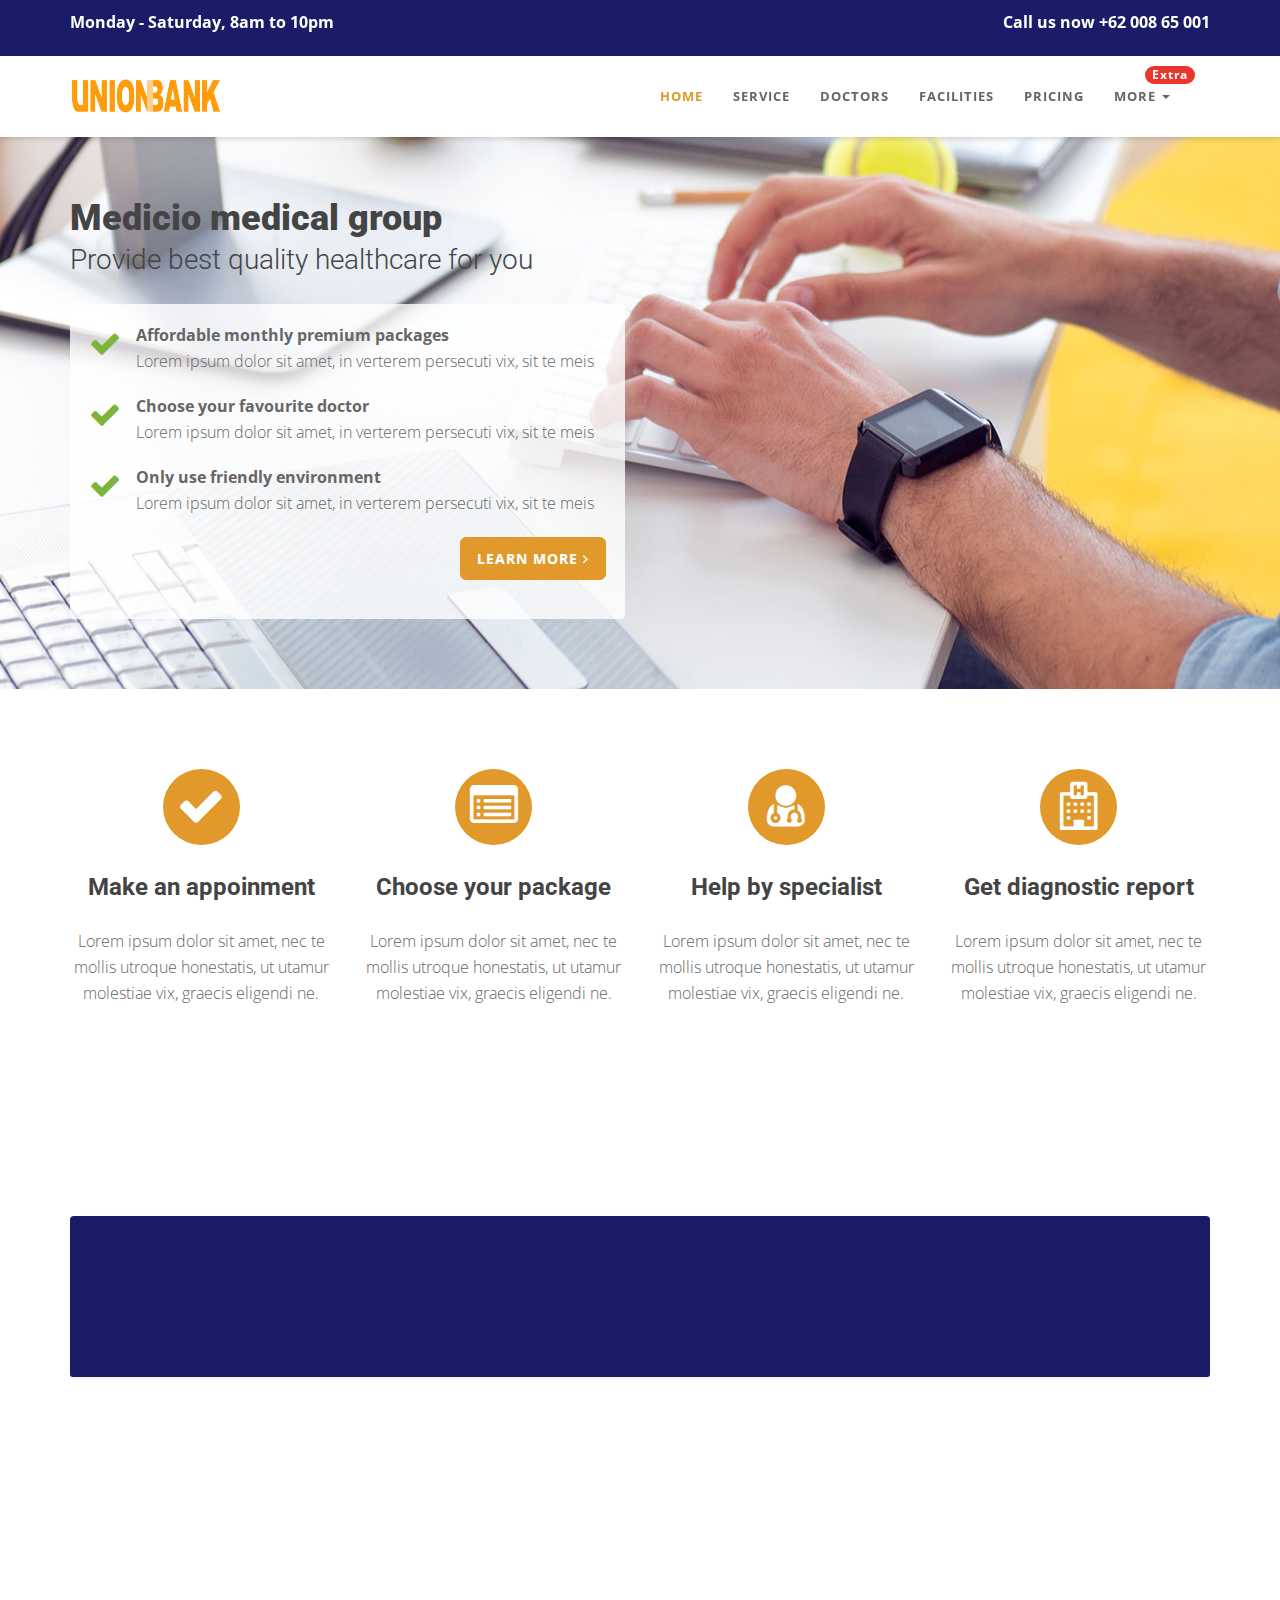
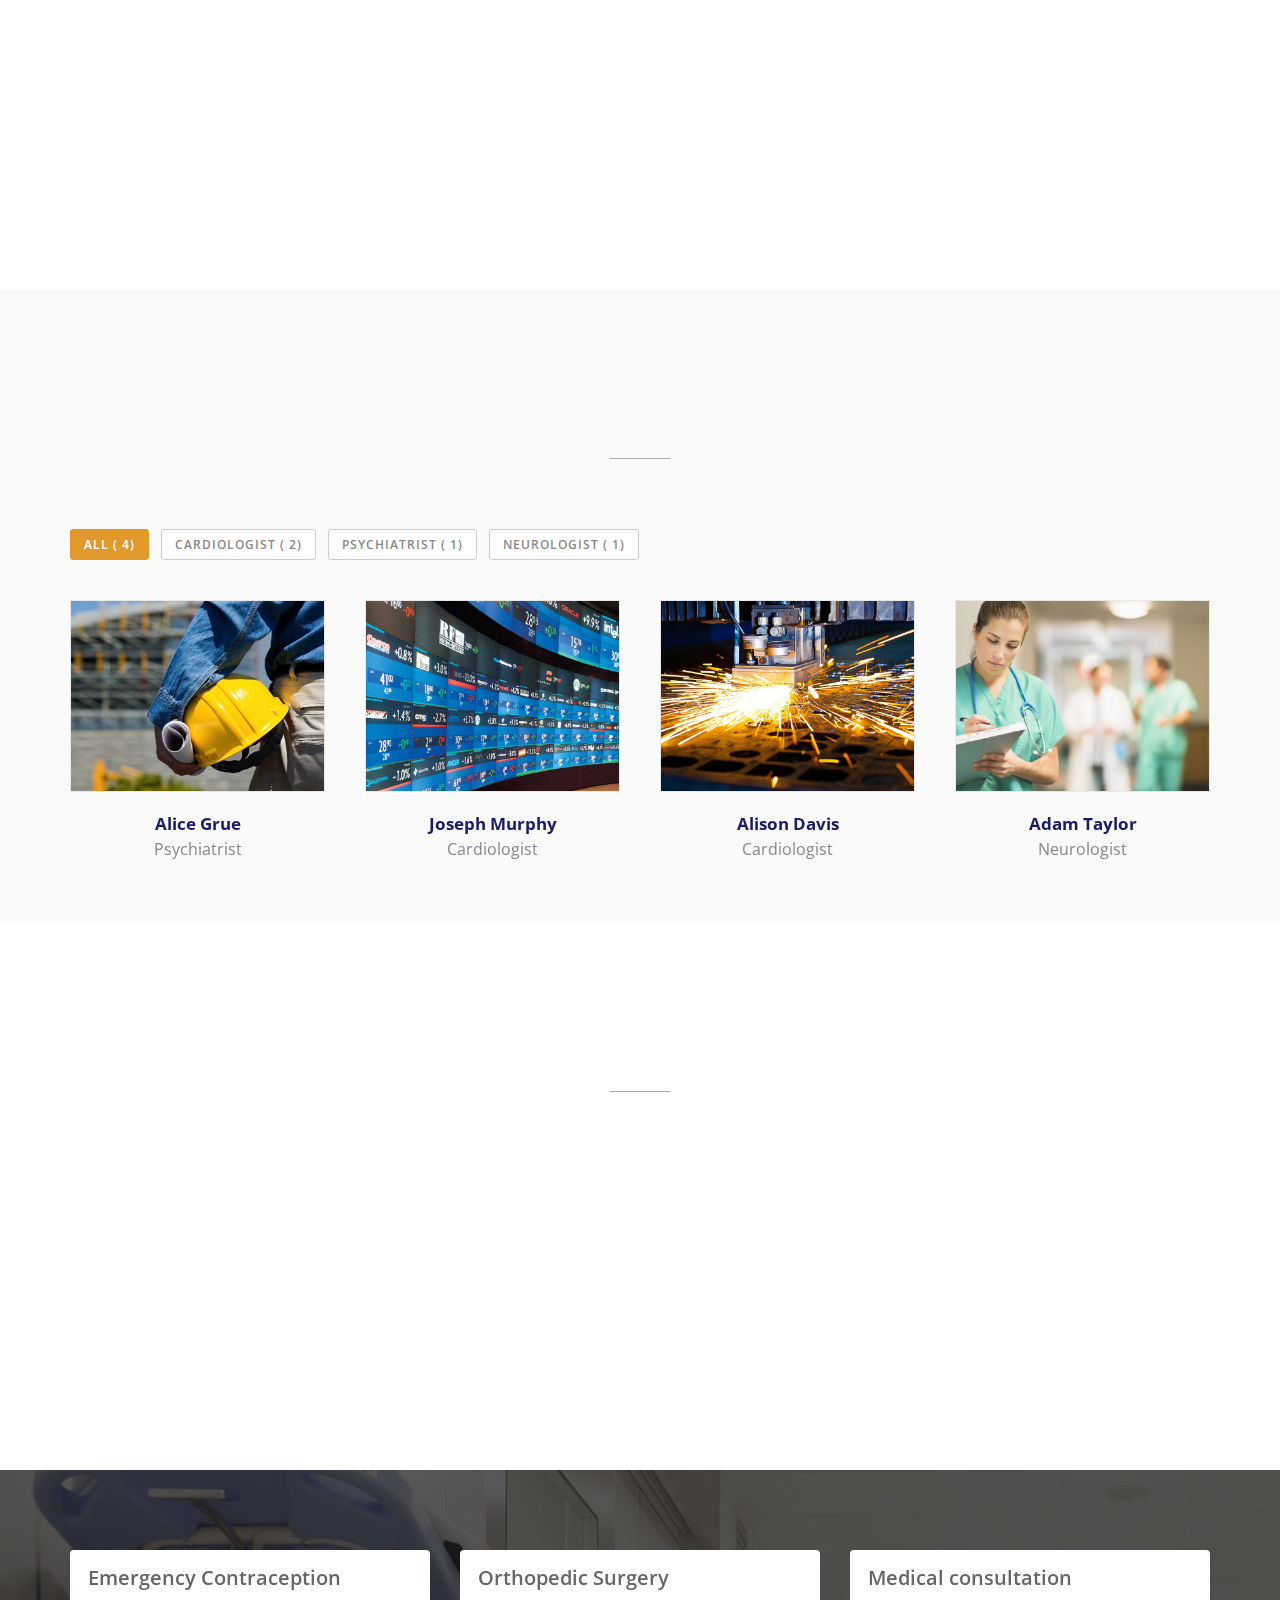
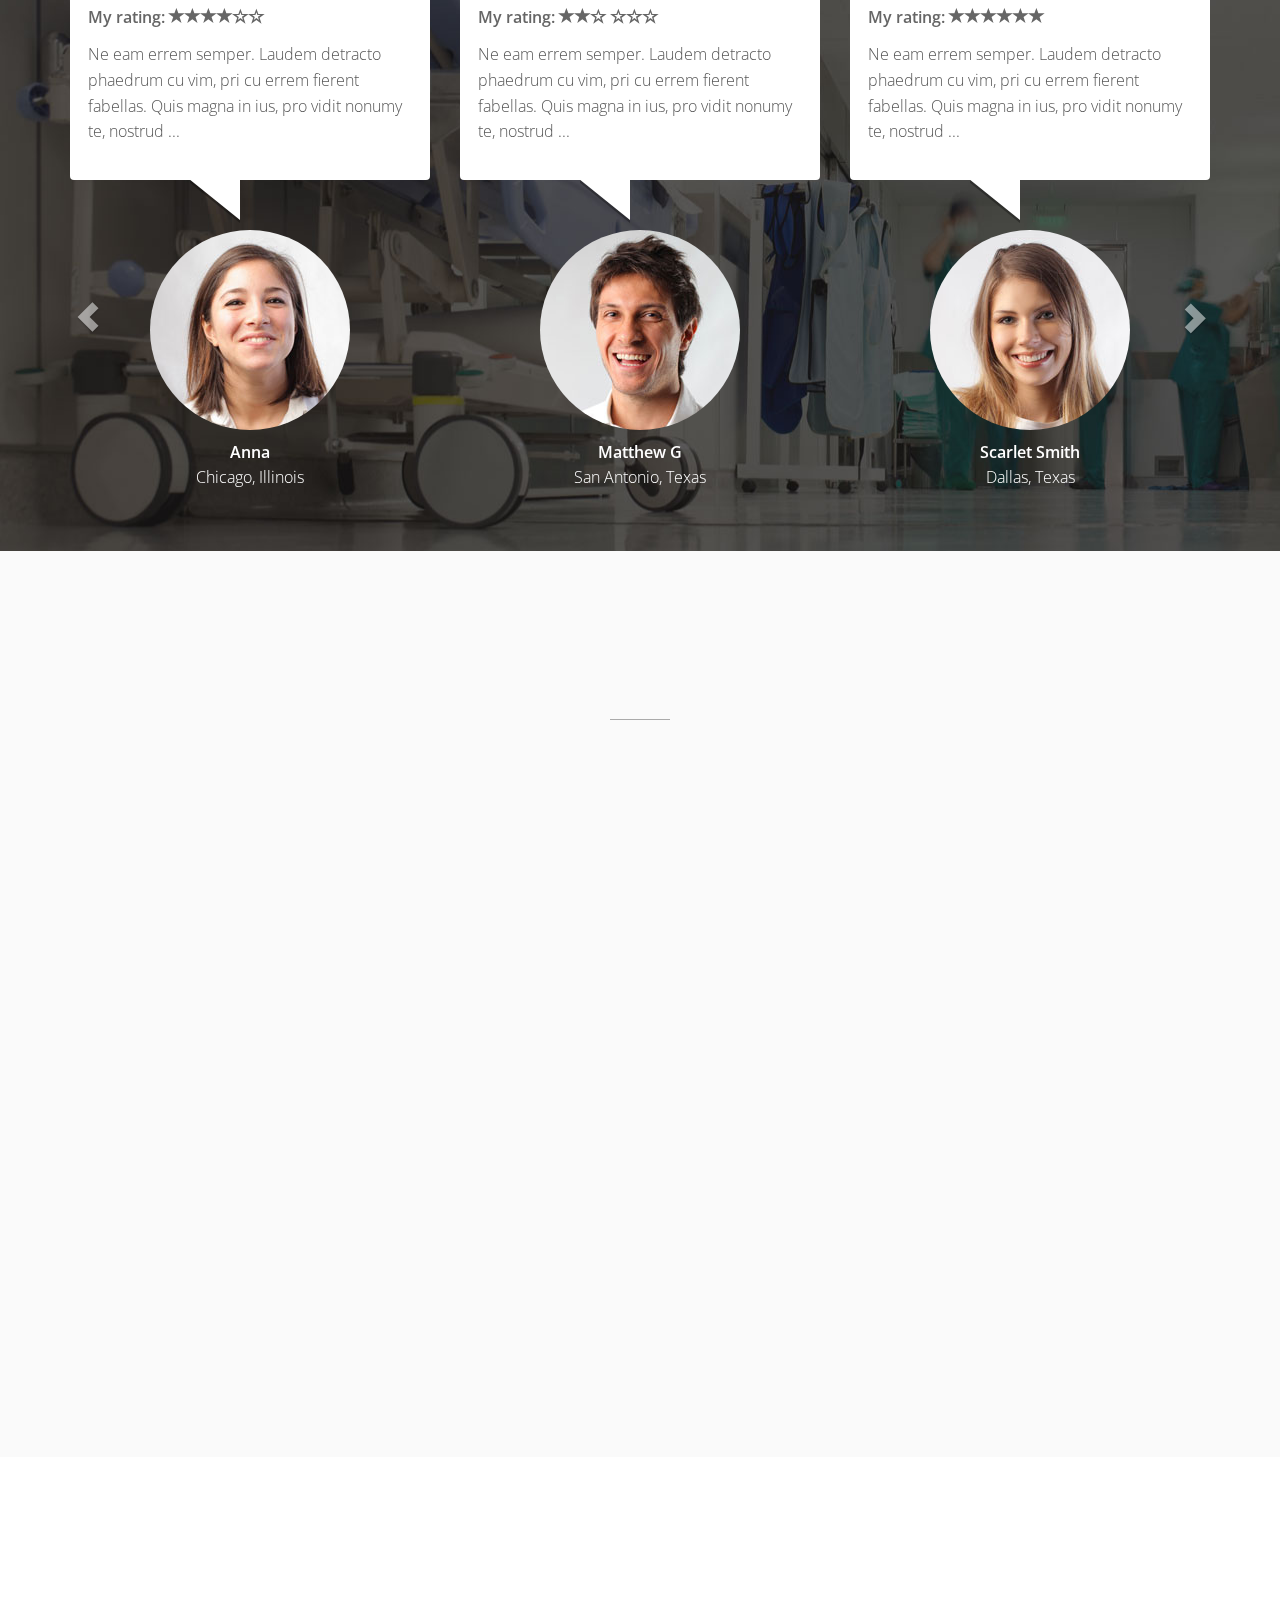
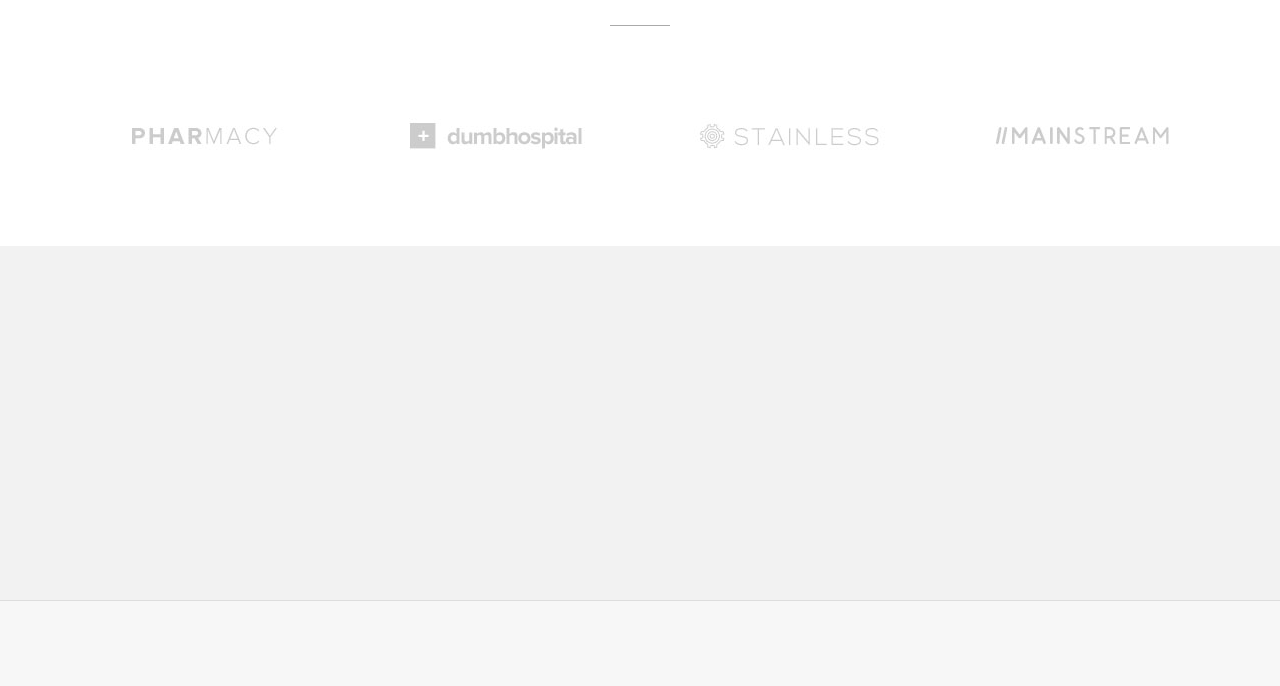
<file: digimax-htdocs/index-video.html>
<!DOCTYPE html>
<html lang="en">

<head>
  <meta charset="utf-8">
  <meta name="viewport" content="width=device-width, initial-scale=1.0">
  <meta name="description" content="">
  <meta name="author" content="">

  <title>Medicio landing page template for Health niche</title>

  <!-- css -->
  <link href="css/bootstrap.min.css" rel="stylesheet" type="text/css">
  <link href="font-awesome/css/font-awesome.min.css" rel="stylesheet" type="text/css" />
  <link rel="stylesheet" type="text/css" href="plugins/cubeportfolio/css/cubeportfolio.min.css">
  <link href="css/nivo-lightbox.css" rel="stylesheet" />
  <link href="css/nivo-lightbox-theme/default/default.css" rel="stylesheet" type="text/css" />
  <link href="css/owl.carousel.css" rel="stylesheet" media="screen" />
  <link href="css/owl.theme.css" rel="stylesheet" media="screen" />
  <link href="css/animate.css" rel="stylesheet" />
  <link href="css/style.css" rel="stylesheet">

  <!-- boxed bg -->
  <link id="bodybg" href="bodybg/bg1.css" rel="stylesheet" type="text/css" />
  <!-- template skin -->
  <link id="t-colors" href="color/default.css" rel="stylesheet">
  <!-- =======================================================
    Theme Name: Medicio
    Theme URL: https://bootstrapmade.com/medicio-free-bootstrap-theme/
    Author: BootstrapMade
    Author URL: https://bootstrapmade.com
  ======================================================= -->

</head>

<body id="page-top" data-spy="scroll" data-target=".navbar-custom">


  <div id="wrapper">

    <nav class="navbar navbar-custom navbar-fixed-top" role="navigation">
      <div class="top-area">
        <div class="container">
          <div class="row">
            <div class="col-sm-6 col-md-6">
              <p class="bold text-left">Monday - Saturday, 8am to 10pm </p>
            </div>
            <div class="col-sm-6 col-md-6">
              <p class="bold text-right">Call us now +62 008 65 001</p>
            </div>
          </div>
        </div>
      </div>
      <div class="container navigation">

        <div class="navbar-header page-scroll">
          <button type="button" class="navbar-toggle" data-toggle="collapse" data-target=".navbar-main-collapse">
                    <i class="fa fa-bars"></i>
                </button>
          <a class="navbar-brand" href="index.html">
                    <img src="img/logo.png" alt="" width="150" height="40" />
                </a>
        </div>

        <!-- Collect the nav links, forms, and other content for toggling -->
        <div class="collapse navbar-collapse navbar-right navbar-main-collapse">
          <ul class="nav navbar-nav">
            <li class="active"><a href="#intro">Home</a></li>
            <li><a href="#service">Service</a></li>
            <li><a href="#doctor">Doctors</a></li>
            <li><a href="#facilities">Facilities</a></li>
            <li><a href="#pricing">Pricing</a></li>
            <li class="dropdown">
              <a href="#" class="dropdown-toggle" data-toggle="dropdown"><span class="badge custom-badge red pull-right">Extra</span>More <b class="caret"></b></a>
              <ul class="dropdown-menu">
                <li><a href="index.html">Home CTA</a></li>
                <li><a href="index-form.html">Home Form</a></li>
                <li><a href="index-video.html">Home video</a></li>
              </ul>
            </li>
          </ul>
        </div>
        <!-- /.navbar-collapse -->
      </div>
      <!-- /.container -->
    </nav>


    <!-- Section: intro -->
    <section id="intro" class="intro">
      <div class="intro-content paddingbot-50">
        <div class="container">
          <div class="row">
            <div class="col-lg-6">
              <div class="wow fadeInDown" data-wow-offset="0" data-wow-delay="0.1s">
                <h2 class="h-ultra">Medicio medical group</h2>
              </div>
              <div class="wow fadeInUp" data-wow-offset="0" data-wow-delay="0.1s">
                <h4 class="h-light">Provide best quality healthcare for you</h4>
              </div>
              <div class="well well-trans">
                <div class="wow fadeInRight" data-wow-delay="0.1s">

                  <ul class="lead-list">
                    <li><span class="fa fa-check fa-2x icon-success"></span> <span class="list"><strong>Affordable monthly premium packages</strong><br />Lorem ipsum dolor sit amet, in verterem persecuti vix, sit te meis</span></li>
                    <li><span class="fa fa-check fa-2x icon-success"></span> <span class="list"><strong>Choose your favourite doctor</strong><br />Lorem ipsum dolor sit amet, in verterem persecuti vix, sit te meis</span></li>
                    <li><span class="fa fa-check fa-2x icon-success"></span> <span class="list"><strong>Only use friendly environment</strong><br />Lorem ipsum dolor sit amet, in verterem persecuti vix, sit te meis</span></li>
                  </ul>
                  <p class="text-right wow bounceIn" data-wow-delay="0.4s">
                    <a href="#" class="btn btn-skin btn-lg">Learn more <i class="fa fa-angle-right"></i></a>
                  </p>
                </div>
              </div>


            </div>
            <div class="col-lg-6">
              <div class="embed-responsive embed-responsive-4by3">
                <iframe class="embed-responsive-item" src="http://player.vimeo.com/video/22428395"></iframe>
              </div>
            </div>
          </div>
        </div>
      </div>
    </section>

    <!-- /Section: intro -->

    <!-- Section: boxes -->
    <section id="boxes" class="home-section paddingtop-80">

      <div class="container">
        <div class="row">
          <div class="col-sm-3 col-md-3">
            <div class="wow fadeInUp" data-wow-delay="0.2s">
              <div class="box text-center">

                <i class="fa fa-check fa-3x circled bg-skin"></i>
                <h4 class="h-bold">Make an appoinment</h4>
                <p>
                  Lorem ipsum dolor sit amet, nec te mollis utroque honestatis, ut utamur molestiae vix, graecis eligendi ne.
                </p>
              </div>
            </div>
          </div>
          <div class="col-sm-3 col-md-3">
            <div class="wow fadeInUp" data-wow-delay="0.2s">
              <div class="box text-center">

                <i class="fa fa-list-alt fa-3x circled bg-skin"></i>
                <h4 class="h-bold">Choose your package</h4>
                <p>
                  Lorem ipsum dolor sit amet, nec te mollis utroque honestatis, ut utamur molestiae vix, graecis eligendi ne.
                </p>
              </div>
            </div>
          </div>
          <div class="col-sm-3 col-md-3">
            <div class="wow fadeInUp" data-wow-delay="0.2s">
              <div class="box text-center">
                <i class="fa fa-user-md fa-3x circled bg-skin"></i>
                <h4 class="h-bold">Help by specialist</h4>
                <p>
                  Lorem ipsum dolor sit amet, nec te mollis utroque honestatis, ut utamur molestiae vix, graecis eligendi ne.
                </p>
              </div>
            </div>
          </div>
          <div class="col-sm-3 col-md-3">
            <div class="wow fadeInUp" data-wow-delay="0.2s">
              <div class="box text-center">

                <i class="fa fa-hospital-o fa-3x circled bg-skin"></i>
                <h4 class="h-bold">Get diagnostic report</h4>
                <p>
                  Lorem ipsum dolor sit amet, nec te mollis utroque honestatis, ut utamur molestiae vix, graecis eligendi ne.
                </p>
              </div>
            </div>
          </div>
        </div>
      </div>

    </section>
    <!-- /Section: boxes -->


    <section id="callaction" class="home-section paddingtop-40">
      <div class="container">
        <div class="row">
          <div class="col-md-12">
            <div class="callaction bg-gray">
              <div class="row">
                <div class="col-md-8">
                  <div class="wow fadeInUp" data-wow-delay="0.1s">
                    <div class="cta-text">
                      <h3>In an emergency? Need help now?</h3>
                      <p>Lorem ipsum dolor sit amet consectetur adipiscing elit uisque interdum ante eget faucibus. </p>
                    </div>
                  </div>
                </div>
                <div class="col-md-4">
                  <div class="wow lightSpeedIn" data-wow-delay="0.1s">
                    <div class="cta-btn">
                      <a href="#" class="btn btn-skin btn-lg">Book an appoinment</a>
                    </div>
                  </div>
                </div>
              </div>
            </div>
          </div>
        </div>
      </div>
    </section>


    <!-- Section: services -->
    <section id="service" class="home-section nopadding paddingtop-60">

      <div class="container">

        <div class="row">
          <div class="col-sm-6 col-md-6">
            <div class="wow fadeInUp" data-wow-delay="0.2s">
              <img src="img/dummy/img-1.jpg" class="img-responsive" alt="" />
            </div>
          </div>
          <div class="col-sm-3 col-md-3">

            <div class="wow fadeInRight" data-wow-delay="0.1s">
              <div class="service-box">
                <div class="service-icon">
                  <span class="fa fa-stethoscope fa-3x"></span>
                </div>
                <div class="service-desc">
                  <h5 class="h-light">Medical checkup</h5>
                  <p>Vestibulum tincidunt enim in pharetra malesuada.</p>
                </div>
              </div>
            </div>

            <div class="wow fadeInRight" data-wow-delay="0.2s">
              <div class="service-box">
                <div class="service-icon">
                  <span class="fa fa-wheelchair fa-3x"></span>
                </div>
                <div class="service-desc">
                  <h5 class="h-light">Nursing Services</h5>
                  <p>Vestibulum tincidunt enim in pharetra malesuada.</p>
                </div>
              </div>
            </div>
            <div class="wow fadeInRight" data-wow-delay="0.3s">
              <div class="service-box">
                <div class="service-icon">
                  <span class="fa fa-plus-square fa-3x"></span>
                </div>
                <div class="service-desc">
                  <h5 class="h-light">Pharmacy</h5>
                  <p>Vestibulum tincidunt enim in pharetra malesuada.</p>
                </div>
              </div>
            </div>


          </div>
          <div class="col-sm-3 col-md-3">

            <div class="wow fadeInRight" data-wow-delay="0.1s">
              <div class="service-box">
                <div class="service-icon">
                  <span class="fa fa-h-square fa-3x"></span>
                </div>
                <div class="service-desc">
                  <h5 class="h-light">Gyn Care</h5>
                  <p>Vestibulum tincidunt enim in pharetra malesuada.</p>
                </div>
              </div>
            </div>

            <div class="wow fadeInRight" data-wow-delay="0.2s">
              <div class="service-box">
                <div class="service-icon">
                  <span class="fa fa-filter fa-3x"></span>
                </div>
                <div class="service-desc">
                  <h5 class="h-light">Neurology</h5>
                  <p>Vestibulum tincidunt enim in pharetra malesuada.</p>
                </div>
              </div>
            </div>
            <div class="wow fadeInRight" data-wow-delay="0.3s">
              <div class="service-box">
                <div class="service-icon">
                  <span class="fa fa-user-md fa-3x"></span>
                </div>
                <div class="service-desc">
                  <h5 class="h-light">Sleep Center</h5>
                  <p>Vestibulum tincidunt enim in pharetra malesuada.</p>
                </div>
              </div>
            </div>

          </div>

        </div>
      </div>
    </section>
    <!-- /Section: services -->


    <!-- Section: team -->
    <section id="doctor" class="home-section bg-gray paddingbot-60">
      <div class="container marginbot-50">
        <div class="row">
          <div class="col-lg-8 col-lg-offset-2">
            <div class="wow fadeInDown" data-wow-delay="0.1s">
              <div class="section-heading text-center">
                <h2 class="h-bold">Doctors</h2>
                <p>Ea melius ceteros oportere quo, pri habeo viderer facilisi ei</p>
              </div>
            </div>
            <div class="divider-short"></div>
          </div>
        </div>
      </div>

      <div class="container">
        <div class="row">
          <div class="col-lg-12">

            <div id="filters-container" class="cbp-l-filters-alignLeft">
              <div data-filter="*" class="cbp-filter-item-active cbp-filter-item">All (
                <div class="cbp-filter-counter"></div>)</div>
              <div data-filter=".cardiologist" class="cbp-filter-item">Cardiologist (
                <div class="cbp-filter-counter"></div>)</div>
              <div data-filter=".psychiatrist" class="cbp-filter-item">Psychiatrist (
                <div class="cbp-filter-counter"></div>)</div>
              <div data-filter=".neurologist" class="cbp-filter-item">Neurologist (
                <div class="cbp-filter-counter"></div>)</div>
            </div>

            <div id="grid-container" class="cbp-l-grid-team">
              <ul>
                <li class="cbp-item psychiatrist">
                  <a href="doctors/member1.html" class="cbp-caption cbp-singlePage">
                    <div class="cbp-caption-defaultWrap">
                      <img src="img/team/1.jpg" alt="" width="100%">
                    </div>
                    <div class="cbp-caption-activeWrap">
                      <div class="cbp-l-caption-alignCenter">
                        <div class="cbp-l-caption-body">
                          <div class="cbp-l-caption-text">VIEW PROFILE</div>
                        </div>
                      </div>
                    </div>
                  </a>
                  <a href="doctors/member1.html" class="cbp-singlePage cbp-l-grid-team-name">Alice Grue</a>
                  <div class="cbp-l-grid-team-position">Psychiatrist</div>
                </li>
                <li class="cbp-item cardiologist">
                  <a href="doctors/member2.html" class="cbp-caption cbp-singlePage">
                    <div class="cbp-caption-defaultWrap">
                      <img src="img/team/2.jpg" alt="" width="100%">
                    </div>
                    <div class="cbp-caption-activeWrap">
                      <div class="cbp-l-caption-alignCenter">
                        <div class="cbp-l-caption-body">
                          <div class="cbp-l-caption-text">VIEW PROFILE</div>
                        </div>
                      </div>
                    </div>
                  </a>
                  <a href="doctors/member2.html" class="cbp-singlePage cbp-l-grid-team-name">Joseph Murphy</a>
                  <div class="cbp-l-grid-team-position">Cardiologist</div>
                </li>
                <li class="cbp-item cardiologist">
                  <a href="doctors/member3.html" class="cbp-caption cbp-singlePage">
                    <div class="cbp-caption-defaultWrap">
                      <img src="img/team/3.jpg" alt="" width="100%">
                    </div>
                    <div class="cbp-caption-activeWrap">
                      <div class="cbp-l-caption-alignCenter">
                        <div class="cbp-l-caption-body">
                          <div class="cbp-l-caption-text">VIEW PROFILE</div>
                        </div>
                      </div>
                    </div>
                  </a>
                  <a href="doctors/member3.html" class="cbp-singlePage cbp-l-grid-team-name">Alison Davis</a>
                  <div class="cbp-l-grid-team-position">Cardiologist</div>
                </li>
                <li class="cbp-item neurologist">
                  <a href="doctors/member4.html" class="cbp-caption cbp-singlePage">
                    <div class="cbp-caption-defaultWrap">
                      <img src="img/team/4.jpg" alt="" width="100%">
                    </div>
                    <div class="cbp-caption-activeWrap">
                      <div class="cbp-l-caption-alignCenter">
                        <div class="cbp-l-caption-body">
                          <div class="cbp-l-caption-text">VIEW PROFILE</div>
                        </div>
                      </div>
                    </div>
                  </a>
                  <a href="doctors/member4.html" class="cbp-singlePage cbp-l-grid-team-name">Adam Taylor</a>
                  <div class="cbp-l-grid-team-position">Neurologist</div>
                </li>

              </ul>
            </div>
          </div>
        </div>
      </div>

    </section>
    <!-- /Section: team -->



    <!-- Section: works -->
    <section id="facilities" class="home-section paddingbot-60">
      <div class="container marginbot-50">
        <div class="row">
          <div class="col-lg-8 col-lg-offset-2">
            <div class="wow fadeInDown" data-wow-delay="0.1s">
              <div class="section-heading text-center">
                <h2 class="h-bold">Our facilities</h2>
                <p>Ea melius ceteros oportere quo, pri habeo viderer facilisi ei</p>
              </div>
            </div>
            <div class="divider-short"></div>
          </div>
        </div>
      </div>

      <div class="container">
        <div class="row">
          <div class="col-sm-12 col-md-12 col-lg-12">
            <div class="wow bounceInUp" data-wow-delay="0.2s">
              <div id="owl-works" class="owl-carousel">
                <div class="item"><a href="img/photo/1.jpg" title="This is an image title" data-lightbox-gallery="gallery1" data-lightbox-hidpi="img/works/1@2x.jpg"><img src="img/photo/1.jpg" class="img-responsive" alt="img"></a></div>
                <div class="item"><a href="img/photo/2.jpg" title="This is an image title" data-lightbox-gallery="gallery1" data-lightbox-hidpi="img/works/2@2x.jpg"><img src="img/photo/2.jpg" class="img-responsive " alt="img"></a></div>
                <div class="item"><a href="img/photo/3.jpg" title="This is an image title" data-lightbox-gallery="gallery1" data-lightbox-hidpi="img/works/3@2x.jpg"><img src="img/photo/3.jpg" class="img-responsive " alt="img"></a></div>
                <div class="item"><a href="img/photo/4.jpg" title="This is an image title" data-lightbox-gallery="gallery1" data-lightbox-hidpi="img/works/4@2x.jpg"><img src="img/photo/4.jpg" class="img-responsive " alt="img"></a></div>
                <div class="item"><a href="img/photo/5.jpg" title="This is an image title" data-lightbox-gallery="gallery1" data-lightbox-hidpi="img/works/5@2x.jpg"><img src="img/photo/5.jpg" class="img-responsive " alt="img"></a></div>
                <div class="item"><a href="img/photo/6.jpg" title="This is an image title" data-lightbox-gallery="gallery1" data-lightbox-hidpi="img/works/6@2x.jpg"><img src="img/photo/6.jpg" class="img-responsive " alt="img"></a></div>
              </div>
            </div>
          </div>
        </div>
      </div>
    </section>
    <!-- /Section: works -->


    <!-- Section: testimonial -->
    <section id="testimonial" class="home-section paddingbot-60 parallax" data-stellar-background-ratio="0.5">

      <div class="carousel-reviews broun-block">
        <div class="container">
          <div class="row">
            <div id="carousel-reviews" class="carousel slide" data-ride="carousel">

              <div class="carousel-inner">
                <div class="item active">
                  <div class="col-md-4 col-sm-6">
                    <div class="block-text rel zmin">
                      <a title="" href="#">Emergency Contraception</a>
                      <div class="mark">My rating: <span class="rating-input"><span data-value="0" class="glyphicon glyphicon-star"></span><span data-value="1" class="glyphicon glyphicon-star"></span><span data-value="2" class="glyphicon glyphicon-star"></span><span data-value="3"
                          class="glyphicon glyphicon-star"></span><span data-value="4" class="glyphicon glyphicon-star-empty"></span><span data-value="5" class="glyphicon glyphicon-star-empty"></span> </span>
                      </div>
                      <p>Ne eam errem semper. Laudem detracto phaedrum cu vim, pri cu errem fierent fabellas. Quis magna in ius, pro vidit nonumy te, nostrud ...</p>
                      <ins class="ab zmin sprite sprite-i-triangle block"></ins>
                    </div>
                    <div class="person-text rel text-light">
                      <img src="img/testimonials/1.jpg" alt="" class="person img-circle" />
                      <a title="" href="#">Anna</a>
                      <span>Chicago, Illinois</span>
                    </div>
                  </div>
                  <div class="col-md-4 col-sm-6 hidden-xs">
                    <div class="block-text rel zmin">
                      <a title="" href="#">Orthopedic Surgery</a>
                      <div class="mark">My rating: <span class="rating-input"><span data-value="0" class="glyphicon glyphicon-star"></span><span data-value="1" class="glyphicon glyphicon-star"></span><span data-value="2" class="glyphicon glyphicon-star-empty"></span>
                        <span
                          data-value="3" class="glyphicon glyphicon-star-empty"></span><span data-value="4" class="glyphicon glyphicon-star-empty"></span><span data-value="5" class="glyphicon glyphicon-star-empty"></span> </span>
                      </div>
                      <p>Ne eam errem semper. Laudem detracto phaedrum cu vim, pri cu errem fierent fabellas. Quis magna in ius, pro vidit nonumy te, nostrud ...</p>
                      <ins class="ab zmin sprite sprite-i-triangle block"></ins>
                    </div>
                    <div class="person-text rel text-light">
                      <img src="img/testimonials/2.jpg" alt="" class="person img-circle" />
                      <a title="" href="#">Matthew G</a>
                      <span>San Antonio, Texas</span>
                    </div>
                  </div>
                  <div class="col-md-4 col-sm-6 hidden-sm hidden-xs">
                    <div class="block-text rel zmin">
                      <a title="" href="#">Medical consultation</a>
                      <div class="mark">My rating: <span class="rating-input"><span data-value="0" class="glyphicon glyphicon-star"></span><span data-value="1" class="glyphicon glyphicon-star"></span><span data-value="2" class="glyphicon glyphicon-star"></span><span data-value="3"
                          class="glyphicon glyphicon-star"></span><span data-value="4" class="glyphicon glyphicon-star"></span><span data-value="5" class="glyphicon glyphicon-star"></span> </span>
                      </div>
                      <p>Ne eam errem semper. Laudem detracto phaedrum cu vim, pri cu errem fierent fabellas. Quis magna in ius, pro vidit nonumy te, nostrud ...</p>
                      <ins class="ab zmin sprite sprite-i-triangle block"></ins>
                    </div>
                    <div class="person-text rel text-light">
                      <img src="img/testimonials/3.jpg" alt="" class="person img-circle" />
                      <a title="" href="#">Scarlet Smith</a>
                      <span>Dallas, Texas</span>
                    </div>
                  </div>
                </div>
                <div class="item">
                  <div class="col-md-4 col-sm-6">
                    <div class="block-text rel zmin">
                      <a title="" href="#">Birth control pills</a>
                      <div class="mark">My rating: <span class="rating-input"><span data-value="0" class="glyphicon glyphicon-star"></span><span data-value="1" class="glyphicon glyphicon-star"></span><span data-value="2" class="glyphicon glyphicon-star"></span><span data-value="3"
                          class="glyphicon glyphicon-star"></span><span data-value="4" class="glyphicon glyphicon-star-empty"></span><span data-value="5" class="glyphicon glyphicon-star-empty"></span> </span>
                      </div>
                      <p>Ne eam errem semper. Laudem detracto phaedrum cu vim, pri cu errem fierent fabellas. Quis magna in ius, pro vidit nonumy te, nostrud ...</p>
                      <ins class="ab zmin sprite sprite-i-triangle block"></ins>
                    </div>
                    <div class="person-text rel text-light">
                      <img src="img/testimonials/4.jpg" alt="" class="person img-circle" />
                      <a title="" href="#">Lucas Thompson</a>
                      <span>Austin, Texas</span>
                    </div>
                  </div>
                  <div class="col-md-4 col-sm-6 hidden-xs">
                    <div class="block-text rel zmin">
                      <a title="" href="#">Radiology</a>
                      <div class="mark">My rating: <span class="rating-input"><span data-value="0" class="glyphicon glyphicon-star"></span><span data-value="1" class="glyphicon glyphicon-star"></span><span data-value="2" class="glyphicon glyphicon-star-empty"></span>
                        <span
                          data-value="3" class="glyphicon glyphicon-star-empty"></span><span data-value="4" class="glyphicon glyphicon-star-empty"></span><span data-value="5" class="glyphicon glyphicon-star-empty"></span> </span>
                      </div>
                      <p>Ne eam errem semper. Laudem detracto phaedrum cu vim, pri cu errem fierent fabellas. Quis magna in ius, pro vidit nonumy te, nostrud ...</p>
                      <ins class="ab zmin sprite sprite-i-triangle block"></ins>
                    </div>
                    <div class="person-text rel text-light">
                      <img src="img/testimonials/5.jpg" alt="" class="person img-circle" />
                      <a title="" href="#">Ella Mentree</a>
                      <span>Fort Worth, Texas</span>
                    </div>
                  </div>
                  <div class="col-md-4 col-sm-6 hidden-sm hidden-xs">
                    <div class="block-text rel zmin">
                      <a title="" href="#">Cervical Lesions</a>
                      <div class="mark">My rating: <span class="rating-input"><span data-value="0" class="glyphicon glyphicon-star"></span><span data-value="1" class="glyphicon glyphicon-star"></span><span data-value="2" class="glyphicon glyphicon-star"></span><span data-value="3"
                          class="glyphicon glyphicon-star"></span><span data-value="4" class="glyphicon glyphicon-star"></span><span data-value="5" class="glyphicon glyphicon-star"></span> </span>
                      </div>
                      <p>Ne eam errem semper. Laudem detracto phaedrum cu vim, pri cu errem fierent fabellas. Quis magna in ius, pro vidit nonumy te, nostrud ...</p>
                      <ins class="ab zmin sprite sprite-i-triangle block"></ins>
                    </div>
                    <div class="person-text rel text-light">
                      <img src="img/testimonials/6.jpg" alt="" class="person img-circle" />
                      <a title="" href="#">Suzanne Adam</a>
                      <span>Detroit, Michigan</span>
                    </div>
                  </div>
                </div>


              </div>

              <a class="left carousel-control" href="#carousel-reviews" role="button" data-slide="prev">
                    <span class="glyphicon glyphicon-chevron-left"></span>
                </a>
              <a class="right carousel-control" href="#carousel-reviews" role="button" data-slide="next">
                    <span class="glyphicon glyphicon-chevron-right"></span>
                </a>
            </div>
          </div>
        </div>
      </div>
    </section>
    <!-- /Section: testimonial -->


    <!-- Section: pricing -->
    <section id="pricing" class="home-section bg-gray paddingbot-60">
      <div class="container marginbot-50">
        <div class="row">
          <div class="col-lg-8 col-lg-offset-2">
            <div class="wow lightSpeedIn" data-wow-delay="0.1s">
              <div class="section-heading text-center">
                <h2 class="h-bold">Health packages</h2>
                <p>Take charge of your health today with our specially designed health packages</p>
              </div>
            </div>
            <div class="divider-short"></div>
          </div>
        </div>
      </div>

      <div class="container">

        <div class="row">

          <div class="col-sm-4 pricing-box">
            <div class="wow bounceInUp" data-wow-delay="0.1s">
              <div class="pricing-content general">
                <h2>Basic Fit 1 Package</h2>
                <h3>$33<sup>.99</sup> <span>/ one time</span></h3>
                <ul>
                  <li>Anthropometry (BMI, WH Ratio) <i class="fa fa-check icon-success"></i></li>
                  <li>Post Examination Review <i class="fa fa-check icon-success"></i></li>
                  <li>General Screening – Basic <i class="fa fa-check icon-success"></i></li>
                  <li><del>Health Screening Report</del> <i class="fa fa-times icon-danger"></i></li>
                </ul>

                <div class="price-bottom">
                  <a href="#" class="btn btn-skin btn-lg">Purchase</a>
                </div>
              </div>
            </div>
          </div>

          <div class="col-sm-4 pricing-box featured-price">
            <div class="wow bounceInUp" data-wow-delay="0.3s">
              <div class="pricing-content featured">
                <h2>Golden Glow Package</h2>
                <h3>$65<sup>.99</sup> <span>/ one time</span></h3>
                <ul>
                  <li>Anthropometry (BMI, WH Ratio) <i class="fa fa-check icon-success"></i></li>
                  <li>Post Examination Review <i class="fa fa-check icon-success"></i></li>
                  <li>General Screening – Basic <i class="fa fa-check icon-success"></i></li>
                  <li>Body Composition Analysis <i class="fa fa-check icon-success"></i></li>
                  <li>GR Assessment & Scoring <i class="fa fa-check icon-success"></i></li>
                </ul>

                <div class="price-bottom">
                  <a href="#" class="btn btn-skin btn-lg">Purchase</a>
                </div>
              </div>
            </div>
          </div>

          <div class="col-sm-4 pricing-box">
            <div class="wow bounceInUp" data-wow-delay="0.2s">
              <div class="pricing-content general last">
                <h2>Basic Fit 2 Package</h2>
                <h3>$47<sup>.99</sup> <span>/ one time</span></h3>
                <ul>
                  <li>Anthropometry (BMI, WH Ratio) <i class="fa fa-check icon-success"></i></li>
                  <li>Post Examination Review <i class="fa fa-check icon-success"></i></li>
                  <li>General Screening – Regular <i class="fa fa-check icon-success"></i></li>
                  <li><del>Health Screening Report</del> <i class="fa fa-times icon-danger"></i></li>
                </ul>

                <div class="price-bottom">
                  <a href="#" class="btn btn-skin btn-lg">Purchase</a>
                </div>
              </div>
            </div>
          </div>

        </div>

      </div>
    </section>
    <!-- /Section: pricing -->

    <section id="partner" class="home-section paddingbot-60">
      <div class="container marginbot-50">
        <div class="row">
          <div class="col-lg-8 col-lg-offset-2">
            <div class="wow lightSpeedIn" data-wow-delay="0.1s">
              <div class="section-heading text-center">
                <h2 class="h-bold">Our partner</h2>
                <p>Take charge of your health today with our specially designed health packages</p>
              </div>
            </div>
            <div class="divider-short"></div>
          </div>
        </div>
      </div>

      <div class="container">
        <div class="row">
          <div class="col-sm-6 col-md-3">
            <div class="partner">
              <a href="#"><img src="img/dummy/partner-1.jpg" alt="" /></a>
            </div>
          </div>
          <div class="col-sm-6 col-md-3">
            <div class="partner">
              <a href="#"><img src="img/dummy/partner-2.jpg" alt="" /></a>
            </div>
          </div>
          <div class="col-sm-6 col-md-3">
            <div class="partner">
              <a href="#"><img src="img/dummy/partner-3.jpg" alt="" /></a>
            </div>
          </div>
          <div class="col-sm-6 col-md-3">
            <div class="partner">
              <a href="#"><img src="img/dummy/partner-4.jpg" alt="" /></a>
            </div>
          </div>
        </div>
      </div>
    </section>

    <footer>

      <div class="container">
        <div class="row">
          <div class="col-sm-6 col-md-4">
            <div class="wow fadeInDown" data-wow-delay="0.1s">
              <div class="widget">
                <h5>About Medicio</h5>
                <p>
                  Lorem ipsum dolor sit amet, ne nam purto nihil impetus, an facilisi accommodare sea
                </p>
              </div>
            </div>
            <div class="wow fadeInDown" data-wow-delay="0.1s">
              <div class="widget">
                <h5>Information</h5>
                <ul>
                  <li><a href="#">Home</a></li>
                  <li><a href="#">Laboratory</a></li>
                  <li><a href="#">Medical treatment</a></li>
                  <li><a href="#">Terms & conditions</a></li>
                </ul>
              </div>
            </div>
          </div>
          <div class="col-sm-6 col-md-4">
            <div class="wow fadeInDown" data-wow-delay="0.1s">
              <div class="widget">
                <h5>Medicio center</h5>
                <p>
                  Nam leo lorem, tincidunt id risus ut, ornare tincidunt naqunc sit amet.
                </p>
                <ul>
                  <li>
                    <span class="fa-stack fa-lg">
									<i class="fa fa-circle fa-stack-2x"></i>
									<i class="fa fa-calendar-o fa-stack-1x fa-inverse"></i>
								</span> Monday - Saturday, 8am to 10pm
                  </li>
                  <li>
                    <span class="fa-stack fa-lg">
									<i class="fa fa-circle fa-stack-2x"></i>
									<i class="fa fa-phone fa-stack-1x fa-inverse"></i>
								</span> +62 0888 904 711
                  </li>
                  <li>
                    <span class="fa-stack fa-lg">
									<i class="fa fa-circle fa-stack-2x"></i>
									<i class="fa fa-envelope-o fa-stack-1x fa-inverse"></i>
								</span> hello@medicio.com
                  </li>

                </ul>
              </div>
            </div>
          </div>
          <div class="col-sm-6 col-md-4">
            <div class="wow fadeInDown" data-wow-delay="0.1s">
              <div class="widget">
                <h5>Our location</h5>
                <p>The Suithouse V303, Kuningan City, Jakarta Indonesia 12940</p>

              </div>
            </div>
            <div class="wow fadeInDown" data-wow-delay="0.1s">
              <div class="widget">
                <h5>Follow us</h5>
                <ul class="company-social">
                  <li class="social-facebook"><a href="#"><i class="fa fa-facebook"></i></a></li>
                  <li class="social-twitter"><a href="#"><i class="fa fa-twitter"></i></a></li>
                  <li class="social-google"><a href="#"><i class="fa fa-google-plus"></i></a></li>
                  <li class="social-vimeo"><a href="#"><i class="fa fa-vimeo-square"></i></a></li>
                  <li class="social-dribble"><a href="#"><i class="fa fa-dribbble"></i></a></li>
                </ul>
              </div>
            </div>
          </div>
        </div>
      </div>
      <div class="sub-footer">
        <div class="container">
          <div class="row">
            <div class="col-sm-6 col-md-6 col-lg-6">
              <div class="wow fadeInLeft" data-wow-delay="0.1s">
                <div class="text-left">
                  <p>&copy;Copyright - Medicio Theme. All rights reserved.</p>
                </div>
              </div>
            </div>
            <div class="col-sm-6 col-md-6 col-lg-6">
              <div class="wow fadeInRight" data-wow-delay="0.1s">
                <div class="text-right">
                  <div class="credits">
                    <!--
                      All the links in the footer should remain intact. 
                      You can delete the links only if you purchased the pro version.
                      Licensing information: https://bootstrapmade.com/license/
                      Purchase the pro version with working PHP/AJAX contact form: https://bootstrapmade.com/buy/?theme=Medicio
                    -->
                    <a href="https://bootstrapmade.com/bootstrap-education-templates/">Bootstrap Education Templates</a> by BootstrapMade
                  </div>
                </div>
              </div>
            </div>
          </div>
        </div>
      </div>
    </footer>

  </div>
  <a href="#" class="scrollup"><i class="fa fa-angle-up active"></i></a>

  <!-- Core JavaScript Files -->
  <script src="js/jquery.min.js"></script>
  <script src="js/bootstrap.min.js"></script>
  <script src="js/jquery.easing.min.js"></script>
  <script src="js/wow.min.js"></script>
  <script src="js/jquery.scrollTo.js"></script>
  <script src="js/jquery.appear.js"></script>
  <script src="js/stellar.js"></script>
  <script src="plugins/cubeportfolio/js/jquery.cubeportfolio.min.js"></script>
  <script src="js/owl.carousel.min.js"></script>
  <script src="js/nivo-lightbox.min.js"></script>
  <script src="js/custom.js"></script>

</body>

</html>
</file>
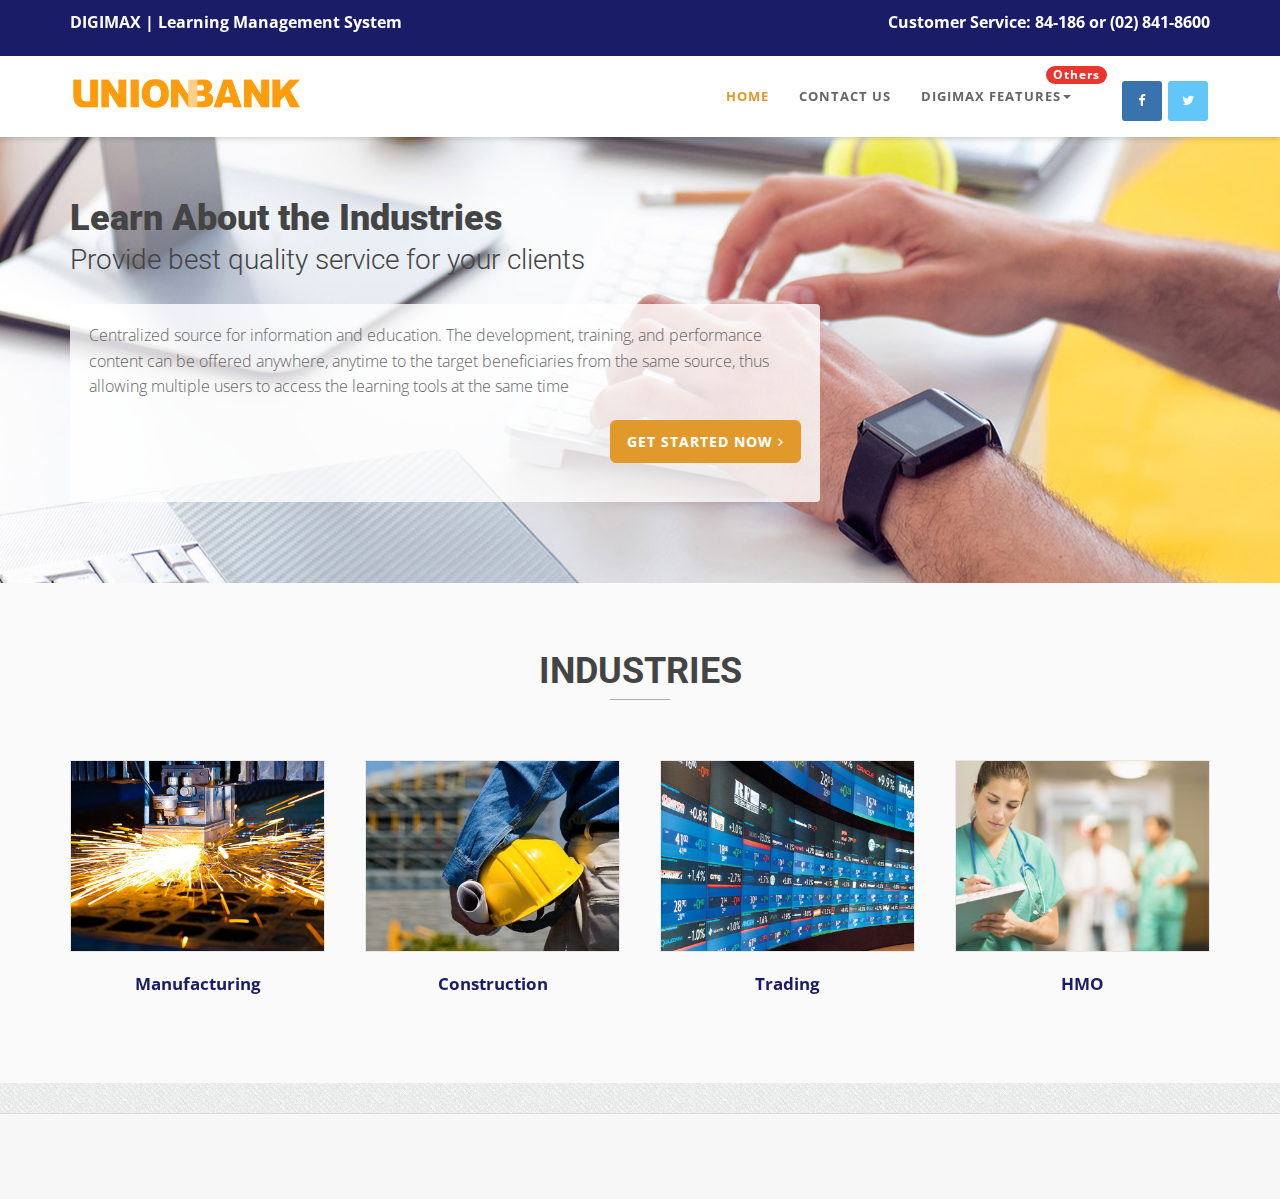
<file: digimax-htdocs/lms.html>
<!DOCTYPE html>
<html lang="en">

<head>
  <meta charset="utf-8">
  <meta name="viewport" content="width=device-width, initial-scale=1.0">
  <meta name="description" content="">
  <meta name="author" content="">

  <title>DigiMax</title>

  <!-- css -->
  <link href="css/bootstrap.min.css" rel="stylesheet" type="text/css">
  <link href="font-awesome/css/font-awesome.min.css" rel="stylesheet" type="text/css" />
  <link rel="stylesheet" type="text/css" href="plugins/cubeportfolio/css/cubeportfolio.min.css">
  <link href="css/nivo-lightbox.css" rel="stylesheet" />
  <link href="css/nivo-lightbox-theme/default/default.css" rel="stylesheet" type="text/css" />
  <link href="css/owl.carousel.css" rel="stylesheet" media="screen" />
  <link href="css/owl.theme.css" rel="stylesheet" media="screen" />
  <link href="css/animate.css" rel="stylesheet" />
  <link href="css/style.css" rel="stylesheet">

  <!-- boxed bg -->
  <link id="bodybg" href="bodybg/bg1.css" rel="stylesheet" type="text/css" />
  <!-- template skin -->
  <link id="t-colors" href="color/default.css" rel="stylesheet">

  <!-- =======================================================
    Theme Name: Medicio
    Theme URL: https://bootstrapmade.com/medicio-free-bootstrap-theme/
    Author: BootstrapMade
    Author URL: https://bootstrapmade.com
  ======================================================= -->
</head>

<body id="page-top" data-spy="scroll" data-target=".navbar-custom">


  <div id="wrapper">

    <nav class="navbar navbar-custom navbar-fixed-top" role="navigation">
      <div class="top-area">
        <div class="container">
          <div class="row">
            <div class="col-sm-6 col-md-6">
              <p class="bold text-left">DIGIMAX | Learning Management System</p>
            </div>
            <div class="col-sm-6 col-md-6">
              <p class="bold text-right">Customer Service: 84-186 or (02) 841-8600</p>
            </div>
          </div>
        </div>
      </div>
      <div class="container navigation">

        <div class="navbar-header page-scroll">
          <button type="button" class="navbar-toggle" data-toggle="collapse" data-target=".navbar-main-collapse">
                    <i class="fa fa-bars"></i>
                </button>
          <a class="navbar-brand" href="index.html">
                    <img src="img/logo.png" alt="" width="230" height="35" />
                </a>
        </div>

        <!-- Collect the nav links, forms, and other content for toggling -->
        <div class="collapse navbar-collapse navbar-right navbar-main-collapse">
          <ul class="nav navbar-nav">
            <li class="active"><a href="index.html">Home</a></li>
            <li><a href="https://www.unionbankph.com/contact-us/where-to-find-us">Contact Us</a></li>
            <li class="dropdown">
              <a href="#" class="dropdown-toggle" data-toggle="dropdown"><span class="badge custom-badge red pull-right">Others</span>DigiMax features<b class="caret"></b></a>
              <ul class="dropdown-menu">
                <li><a href="lms.html">Learning Management System</a></li>
                <li><a href="probing-to-proposal-cycle.html">Probing to Proposal Cycle</a></li>
                <li><a href="flowoffunds.html">Flow of Funds Presentation</a></li>
                <li><a href="proposalbuilder.html">Proposal Builder</a></li>
              </ul>
            </li>
            <li>
              <ul class="company-social">
                  <li class="social-facebook"><a href="https://www.facebook.com/unionbankph"><i class="fa fa-facebook"></i></a></li>
                  <li class="social-twitter"><a href="https://twitter.com/unionbankph"><i class="fa fa-twitter"></i></a></li>
              </ul>
            </li>
          </ul>
        </div>
        <!-- /.navbar-collapse -->
      </div>
      <!-- /.container -->
    </nav>

    <!-- Section: intro -->
    <section id="intro" class="intro">
      <div class="intro-content">
        <div class="container">
          <div class="row">
            <div class="col-lg-8">
              <div class="wow fadeInDown" data-wow-offset="0" data-wow-delay="0.1s">
                <h2 class="h-ultra">Learn About the Industries</h2>
              </div>
              <div class="wow fadeInUp" data-wow-offset="0" data-wow-delay="0.1s">
                <h4 class="h-light">Provide best quality service for your clients</h4>
              </div>
              <div class="well well-trans">
                <div class="wow fadeInRight" data-wow-delay="0.1s">
                  <ul class="lead-list">
                    <li>
                      <p>Centralized source for information and education. The development, training, and performance content can be offered anywhere, anytime to the target beneficiaries from the same source, thus allowing multiple users to access the learning tools at the same time</span></p>
                    </li>
                  </ul>
                  <p class="text-right wow bounceIn" data-wow-delay="0.4s">
                    <a href="#industries" class="btn btn-skin btn-lg">Get Started Now <i class="fa fa-angle-right"></i></a>
                  </p>
                </div>
              </div>


            </div>
            <div class="col-lg-6">
              <div class="wow fadeInUp" data-wow-duration="2s" data-wow-delay="0.2s">
              </div>
            </div>
          </div>
        </div>
      </div>
    </section>

    <!-- Section: team -->
    <section id="doctor" class="home-section bg-gray paddingbot-60">
      <div class="container marginbot-50">
        <div class="row">
          <div class="col-lg-8 col-lg-offset-2">
            <div class="wow fadeInDown" data-wow-delay="0.2s">
              <div class="section-heading text-center">
                <h2 class="h-bold">INDUSTRIES</h2>
              </div>
            </div>
            <div class="divider-short"></div>
          </div>
        </div>
      </div>

      <section id="industries">
      <div class="container">
        <div class="row">
          <div class="col-lg-12">
            <div id="grid-container" class="cbp-l-grid-team">
              <ul>
               <li class="cbp-item cardiologist">
                  <a data-target="#manufacturing" data-toggle="modal" class="cbp-caption cbp-singlePage">
                    <div class="cbp-caption-defaultWrap">
                      <img src="img/team/3.jpg" alt="" width="100%">
                    </div>
                    <div class="cbp-caption-activeWrap">
                      <div class="cbp-l-caption-alignCenter">
                        <div class="cbp-l-caption-body">
                          <div class="cbp-l-caption-text">CLICK TO DOWNLOAD</div>
                        </div>
                      </div>
                    </div>
                  </a>
                  <a data-target="#manufacturing" data-toggle="modal" class="cbp-singlePage cbp-l-grid-team-name">Manufacturing</a>
                </li>

                <li class="cbp-item psychiatrist">
                  <a data-target="#construction" data-toggle="modal" class="cbp-caption cbp-singlePage">
                    <div class="cbp-caption-defaultWrap">
                      <img src="img/team/1.jpg" alt="" width="100%">
                    </div>
                    <div class="cbp-caption-activeWrap">
                      <div class="cbp-l-caption-alignCenter">
                        <div class="cbp-l-caption-body">
                          <div class="cbp-l-caption-text">CLICK TO DOWNLOAD</div>
                        </div>
                      </div>
                    </div>
                  </a>
                  <a data-target="#construction" data-toggle="modal" class="cbp-singlePage cbp-l-grid-team-name">Construction</a>
                </li>
              

                <li class="cbp-item cardiologist">
                  <a href="doctors/member2.html" class="cbp-caption cbp-singlePage">
                    <div class="cbp-caption-defaultWrap">
                      <img src="img/team/2.jpg" alt="" width="100%">
                    </div>
                    <div class="cbp-caption-activeWrap">
                      <div class="cbp-l-caption-alignCenter">
                        <div class="cbp-l-caption-body">
                          <div class="cbp-l-caption-text">CLICK TO DOWNLOAD</div>
                        </div>
                      </div>
                    </div>
                  </a>
                  <a href="doctors/member2.html" class="cbp-singlePage cbp-l-grid-team-name">Trading</a>
                </li>
                
                <li class="cbp-item neurologist">
                  <a href="doctors/member4.html" class="cbp-caption cbp-singlePage">
                    <div class="cbp-caption-defaultWrap">
                      <img src="img/team/4.jpg" alt="" width="100%">
                    </div>
                    <div class="cbp-caption-activeWrap">
                      <div class="cbp-l-caption-alignCenter">
                        <div class="cbp-l-caption-body">
                          <div class="cbp-l-caption-text">CLICK TO DOWNLOAD</div>
                        </div>
                      </div>
                    </div>
                  </a>
                  <a href="doctors/member4.html" class="cbp-singlePage cbp-l-grid-team-name">HMO</a>
                </li>

              </ul>
            </div>
          </div>
        </div>
      </div>
    </section>
    <!-- /Section: team -->

    <!--MODAL-->
    <!--Manufacturing-->
      <div class="modal fade" id="manufacturing" tabindex="-1" role="dialog" aria-labelledby="manufacturingtitle" aria-hidden="true">
      <div class="lms-modal-dialog" role="document">
        <div class="modal-content">
          
          <div class="modal-header">
            <strong><p class="modal-title" id="manufacturingtitle">MANUFACTURING</p></strong>
            </button>
          </div>       

          <div class="lms-modal-body">
            
            <iframe src='https://unionbankphilippines-my.sharepoint.com/personal/jblingad_unionbankph_com/_layouts/15/WopiFrame.aspx?sourcedoc={919172c5-d69f-4632-92cd-8b8dd5325c6d}&action=embedview&wdAr=1.7777777777777777' width='610px' height='367px' frameborder='0'>This is an embedded <a target='_blank' href='https://office.com'>Microsoft Office</a> presentation, powered by <a target='_blank' href='https://office.com/webapps'>Office Online</a>.</iframe>

            <a href="img/LMS/Manufacturing.ppt" download><img src="img/FOF-modal/download.png" class="lms-modal-download"></a>

          </div>

          <div class="modal-footer">
            <button type="button" class="btn btn-primary" data-dismiss="modal">Close</button>
          </div>
        </div>

         <div class="modal fade" id="manufacturing" tabindex="-1" role="dialog" aria-labelledby="manufacturingtitle" aria-hidden="true">
      <div class="lms-modal-dialog" role="document">
        <div class="modal-content">
          
          <div class="modal-header">
            <strong><p class="modal-title" id="manufacturingtitle">MANUFACTURING</p></strong>
            </button>
          </div>       

          <div class="lms-modal-body">
            
            <iframe src='https://unionbankphilippines-my.sharepoint.com/personal/jblingad_unionbankph_com/_layouts/15/WopiFrame.aspx?sourcedoc={919172c5-d69f-4632-92cd-8b8dd5325c6d}&action=embedview&wdAr=1.7777777777777777' width='610px' height='367px' frameborder='0'>This is an embedded <a target='_blank' href='https://office.com'>Microsoft Office</a> presentation, powered by <a target='_blank' href='https://office.com/webapps'>Office Online</a>.</iframe>

            <a href="img/LMS/Manufacturing.ppt" download><img src="img/FOF-modal/download.png" class="lms-modal-download"></a>

          </div>

          <div class="modal-footer">
            <button type="button" class="btn btn-primary" data-dismiss="modal">Close</button>
          </div>
        </div>

          <!--Construction-->
            <div class="modal fade" id="construction" tabindex="-1" role="dialog" aria-labelledby="constructiontitle" 
            aria-hidden="true">
            <div class="lms-modal-dialog" role="document">
              <div class="modal-content">
                
                <div class="modal-header">
                  <strong><p class="modal-title" id="constructiontitle">CONSTRUCTION</p></strong>
                  </button>
                </div>       

                <div class="lms-modal-body">
                  
            <iframe src='https://unionbankphilippines-my.sharepoint.com/personal/jblingad_unionbankph_com/_layouts/15/WopiFrame.aspx?sourcedoc={6ff313b4-fc80-4f70-8020-d0a39ea69737}&action=embedview&wdAr=1.3333333333333333' width='610px' height='481px' frameborder='0'>This is an embedded <a target='_blank' href='https://office.com'>Microsoft Office</a> presentation, powered by <a target='_blank' href='https://office.com/webapps'>Office Online</a>.</iframe>

            <a href="img/LMS/Construction.ppt" download><img src="img/FOF-modal/download.png" class="lms-modal-download"></a>
          
          </div>
          <div class="modal-footer">
            <button type="button" class="btn btn-primary" data-dismiss="modal">Close</button>
          </div>

        </div>
      </div>
    </div>
</section>

   <div class="sub-footer">
        <div class="container">
          <div class="row">
            <div class="col-sm-6 col-md-6 col-lg-6">
              <div class="wow fadeInLeft" data-wow-delay="0.1s">
                <div class="text-left">
                  <p>&copy;Copyright 2017. All rights reserved.</p>
                </div>
              </div>
            </div>
            <div class="col-sm-6 col-md-6 col-lg-6">
              <div class="wow fadeInRight" data-wow-delay="0.1s">
                <div class="text-right">
                  <div class="credits">
                    Customer Segments
                  </div>
                </div>
              </div>
            </div>
          </div>
        </div>
      </div>
    </footer>    

  </div>
  <a href="#" class="scrollup"><i class="fa fa-angle-up active"></i></a>
  </div>

  <!-- Core JavaScript Files -->
  <script src="js/jquery.min.js"></script>
  <script src="js/bootstrap.min.js"></script>
  <script src="js/jquery.easing.min.js"></script>
  <script src="js/wow.min.js"></script>
  <script src="js/jquery.scrollTo.js"></script>
  <script src="js/jquery.appear.js"></script>
  <script src="js/stellar.js"></script>
  <script src="plugins/cubeportfolio/js/jquery.cubeportfolio.min.js"></script>
  <script src="js/owl.carousel.min.js"></script>
  <script src="js/nivo-lightbox.min.js"></script>
  <script src="js/custom.js"></script>

</body>

</html>
</file>
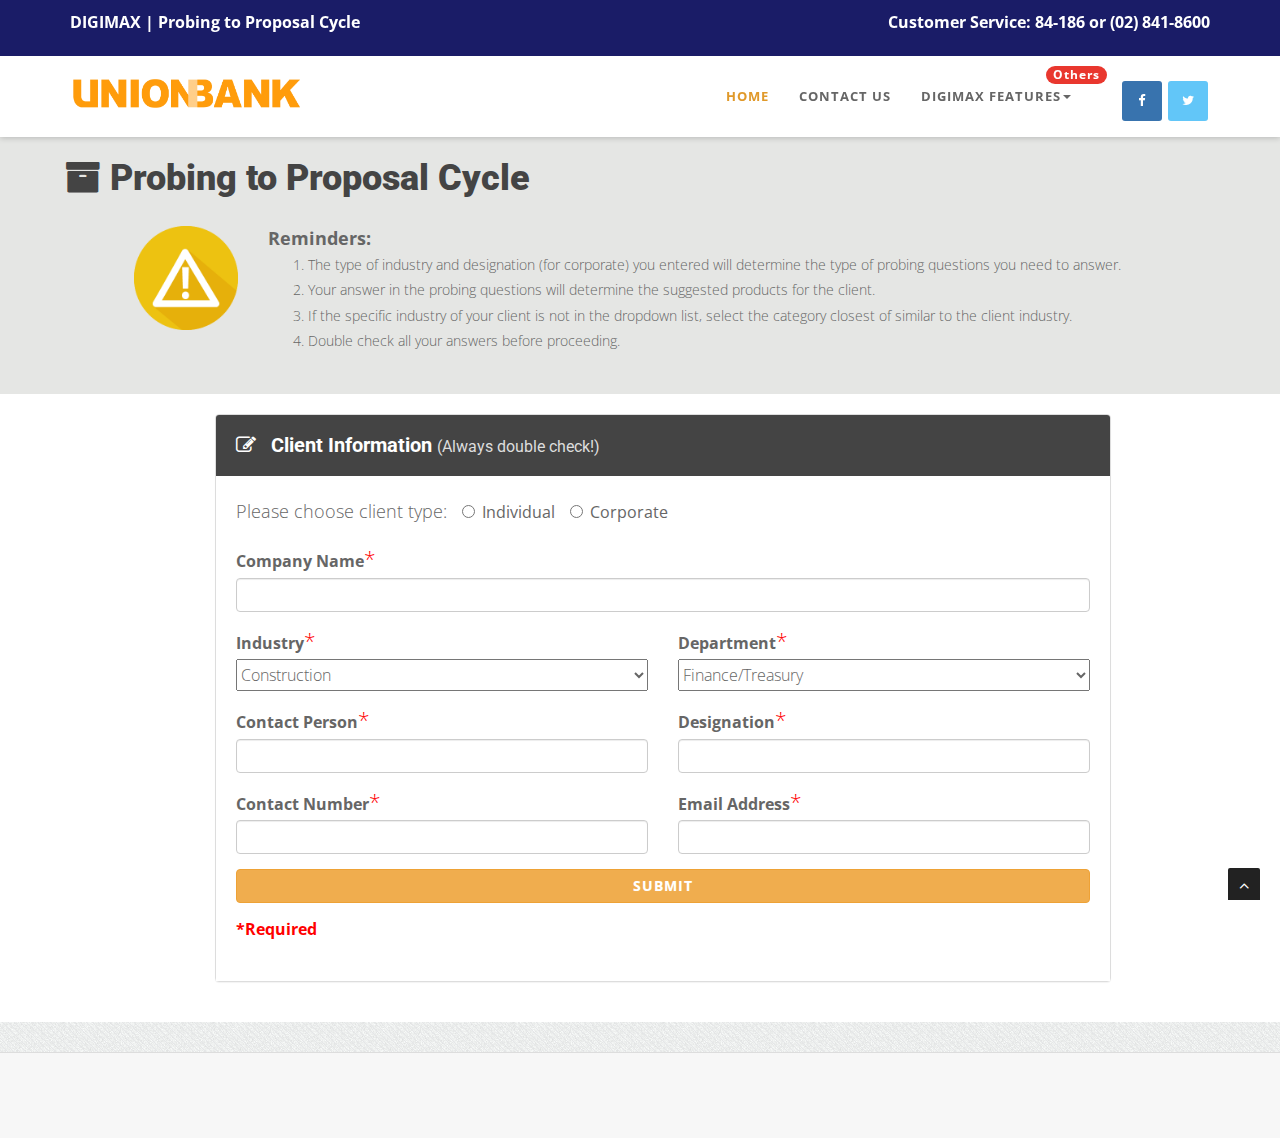
<file: digimax-htdocs/probing-to-proposal-cycle.html>
<!DOCTYPE html>
<html lang="en">

<head>
  <meta charset="utf-8">
  <meta name="viewport" content="width=device-width, initial-scale=1.0">
  <meta name="description" content="">
  <meta name="author" content="">

  <title>DigiMax</title>

  <!-- css -->
  <link href="css/bootstrap.min.css" rel="stylesheet" type="text/css">
  <link href="font-awesome/css/font-awesome.min.css" rel="stylesheet" type="text/css" />
  <link rel="stylesheet" type="text/css" href="plugins/cubeportfolio/css/cubeportfolio.min.css">
  <link href="css/nivo-lightbox.css" rel="stylesheet" />
  <link href="css/nivo-lightbox-theme/default/default.css" rel="stylesheet" type="text/css" />
  <link href="css/owl.carousel.css" rel="stylesheet" media="screen" />
  <link href="css/owl.theme.css" rel="stylesheet" media="screen" />
  <link href="css/animate.css" rel="stylesheet" />
  <link href="css/style.css" rel="stylesheet">

  <!-- boxed bg -->
  <link id="bodybg" href="bodybg/bg1.css" rel="stylesheet" type="text/css" />
  <!-- template skin -->
  <link id="t-colors" href="color/default.css" rel="stylesheet">
  <!-- =======================================================
    Theme Name: Medicio
    Theme URL: https://bootstrapmade.com/medicio-free-bootstrap-theme/
    Author: BootstrapMade
    Author URL: https://bootstrapmade.com
  ======================================================= -->

</head>

<body id="page-top" data-spy="scroll" data-target=".navbar-custom">


  <div id="wrapper">

    <nav class="navbar navbar-custom navbar-fixed-top" role="navigation">
      <div class="top-area">
        <div class="container">
          <div class="row">
            <div class="col-sm-6 col-md-6">
              <p class="bold text-left">DIGIMAX | Probing to Proposal Cycle</p>
            </div>
            <div class="col-sm-6 col-md-6">
              <p class="bold text-right">Customer Service: 84-186 or (02) 841-8600</p>
            </div>
          </div>
        </div>
      </div>
      <div class="container navigation">

        <div class="navbar-header page-scroll">
          <button type="button" class="navbar-toggle" data-toggle="collapse" data-target=".navbar-main-collapse">
                    <i class="fa fa-bars"></i>
                </button>
          <a class="navbar-brand" href="index.html">
                    <img src="img/logo.png" alt="" width="230" height="35" />
                </a>
        </div>

        <!-- Collect the nav links, forms, and other content for toggling -->
        <div class="collapse navbar-collapse navbar-right navbar-main-collapse">
          <ul class="nav navbar-nav">
            <li class="active"><a href="index.html">Home</a></li>
            <li><a href="https://www.unionbankph.com/contact-us/where-to-find-us">Contact Us</a></li>
            <li class="dropdown">
              <a href="#" class="dropdown-toggle" data-toggle="dropdown"><span class="badge custom-badge red pull-right">Others</span>DigiMax features<b class="caret"></b></a>
              <ul class="dropdown-menu">
                <li><a href="lms.html">Learning Management System</a></li>
                <li><a href="probing-to-proposal-cycle.html">Probing to Proposal Cycle</a></li>
                <li><a href="flowoffunds.html">Flow of Funds Presentation</a></li>
                <li><a href="proposalbuilder.html">Proposal Builder</a></li>
              </ul>
            </li>
            <li>
              <ul class="company-social">
                  <li class="social-facebook"><a href="https://www.facebook.com/unionbankph"><i class="fa fa-facebook"></i></a></li>
                  <li class="social-twitter"><a href="https://twitter.com/unionbankph"><i class="fa fa-twitter"></i></a></li>
              </ul>
            </li>
          </ul>
        </div>
        <!-- /.navbar-collapse -->
      </div>
      <!-- /.container -->
    </nav>

    <div class="container" id="pcc-header">
		<div class="wow fadeInDown" id="ppc-title" data-wow-offset="0" data-wow-delay="0.1s">
        		<h2 class="h-ultra"><span class="fa fa-archive fa-1x"></span> Probing to Proposal Cycle</h2>
		    </div>
    </div>

    <div class="container" id="reminders">
    	<div class="col-md-2">
    		<img src="img/caution.png">
    	</div>
    	<div class="col-md-10">
    		<strong>Reminders:</strong>
    		<ol class="reminder-list">
    			<li>The type of industry and designation (for corporate) you entered will determine the type of probing questions you need to answer.</li>
    			<li>Your answer in the probing questions will determine the suggested products for the client.</li>
    			<li>If the specific industry of your client is not in the dropdown list, select the category closest of similar to the client industry.</li>
    			<li>Double check all your answers before proceeding.</li>
    		</ol>
    	</div>
    </div>

<!-- Section: intro -->
 <div id="client-intro">
    <section id="intro" class="intro">
  <div class="intro-probing">
	  <div class="container">
         <div id="info-form">
            <div class="col-lg-11">
              <div class="form-wrapper">
                <div class="wow fadeInRight" data-wow-duration="2s" data-wow-delay="0.2s">
                  <div class="panel panel-skin">
                    <div class="panel-heading">
                      <h3 class="panel-title"><span class="fa fa-pencil-square-o"></span> Client Information <small>(Always double check!)</small></h3>
                    </div>
                    <div class="panel-body">
                      <div id="sendmessage">Your message has been sent. Thank you!</div>
                      <div id="errormessage"></div>

                      <form action="" method="post" role="form" class="contactForm lead">
                         <p><small>Please choose client type:</small> &nbsp;
                         <label class="radio-inline">
                                <input type="radio" name="optradio">Individual
                              </label>
                              <label class="radio-inline">
                                <input type="radio" name="optradio">Corporate
                              </label> 
                          </p>

                       <div class="row"> 
                       	 <div class="col-xs-6 col-sm-12 col-md-12">
                            	<div class="form-group">
	                              <label>Company Name</label><span class="lead-footer">*</span>
	                              <input type="text" name="first_name" id="first_name" class="form-control input-md" data-rule="minlen:3" data-msg="Please enter at least 3 chars">
	                              <div class="validation"></div>
                        	    </div>
                    	    </div>
                       	</div>

						<div class="row">                         
                          <div class="col-xs-6 col-sm-6 col-md-6">
                            <div class="form-group">
                              <label>Industry</label><span class="lead-footer">*</span><br>
                              <select class="selectpicker show-tick" id="industry-select">
								  <option>Construction</option>
								  <option>Manufacturing</option>
								  <option>Logistics</option>
								</select>
                              <div class="validation"></div>
                            </div>
                          </div>                       	

                          <div class="col-xs-6 col-sm-6 col-md-6">
                            <div class="form-group">
                              <label>Department</label><span class="lead-footer">*</span>
                              <select class="selectpicker show-tick" id="industry-select">
								  <option>Finance/Treasury</option>
								  <option>Human Resource</option>
								  <option>Admin-Operations</option>
								</select>
                              <div class="validation"></div>
                            </div>
                          </div>
                        
                        <div class="col-xs-6 col-sm-6 col-md-6">
                            <div class="form-group">
                              <label>Contact Person</label><span class="lead-footer">*</span>
                              <input type="text" name="last_name" id="last_name" class="form-control input-md" data-rule="minlen:3" data-msg="Please enter at least 3 chars">
                              <div class="validation"></div>
                            </div>
                          </div>

                          <div class="col-xs-6 col-sm-6 col-md-6">
                            <div class="form-group">
                              <label>Designation</label><span class="lead-footer">*</span>
                              <input type="email" name="email" id="email" class="form-control input-md" data-rule="email" data-msg="Please enter a valid email">
                              <div class="validation"></div>
                            </div>
                          </div>
                          <div class="col-xs-6 col-sm-6 col-md-6">
                            <div class="form-group">
                              <label>Contact Number</label><span class="lead-footer">*</span>
                              <input type="text" name="phone" id="phone" class="form-control input-md" data-rule="required" data-msg="The phone number is required">
                              <div class="validation"></div>
                            </div>
                          </div>
                        
                        <div class="col-xs-6 col-sm-6 col-md-6">
                            <div class="form-group">
                              <label>Email Address</label><span class="lead-footer">*</span>
                              <input type="text" name="phone" id="phone" class="form-control input-md" data-rule="required" data-msg="The phone number is required">
                              <div class="validation"></div>
                            </div>
                          </div>
                        </div>

                        <a href="probing.html"><button type="button" class="btn btn-warning" id="probing-button">Submit</button></a><br>
                        <p class="lead-footer"><strong>*Required</strong></p>
                      </form>
                    </div>
                  </div>
                </div>
              </div>
            </div>
          </div>
        </div>
    </section>
 </div>
<!-- /Section: intro -->


   <div class="sub-footer">
        <div class="container">
          <div class="row">
            <div class="col-sm-6 col-md-6 col-lg-6">
              <div class="wow fadeInLeft" data-wow-delay="0.1s">
                <div class="text-left">
                  <p>&copy;Copyright 2017. All rights reserved.</p>
                </div>
              </div>
            </div>
            <div class="col-sm-6 col-md-6 col-lg-6">
              <div class="wow fadeInRight" data-wow-delay="0.1s">
                <div class="text-right">
                  <div class="credits">
                    Customer Segments
                  </div>
                </div>
              </div>
            </div>
          </div>
        </div>
      </div>
    </footer>    

  </div>
  <a href="#" class="scrollup"><i class="fa fa-angle-up active"></i></a>
  </div>

  <!-- Core JavaScript Files -->
  <script src="js/jquery.min.js"></script>
  <script src="js/bootstrap.min.js"></script>
  <script src="js/jquery.easing.min.js"></script>
  <script src="js/wow.min.js"></script>
  <script src="js/jquery.scrollTo.js"></script>
  <script src="js/jquery.appear.js"></script>
  <script src="js/stellar.js"></script>
  <script src="plugins/cubeportfolio/js/jquery.cubeportfolio.min.js"></script>
  <script src="js/owl.carousel.min.js"></script>
  <script src="js/nivo-lightbox.min.js"></script>
  <script src="js/custom.js"></script>

</body>

</html>
</file>
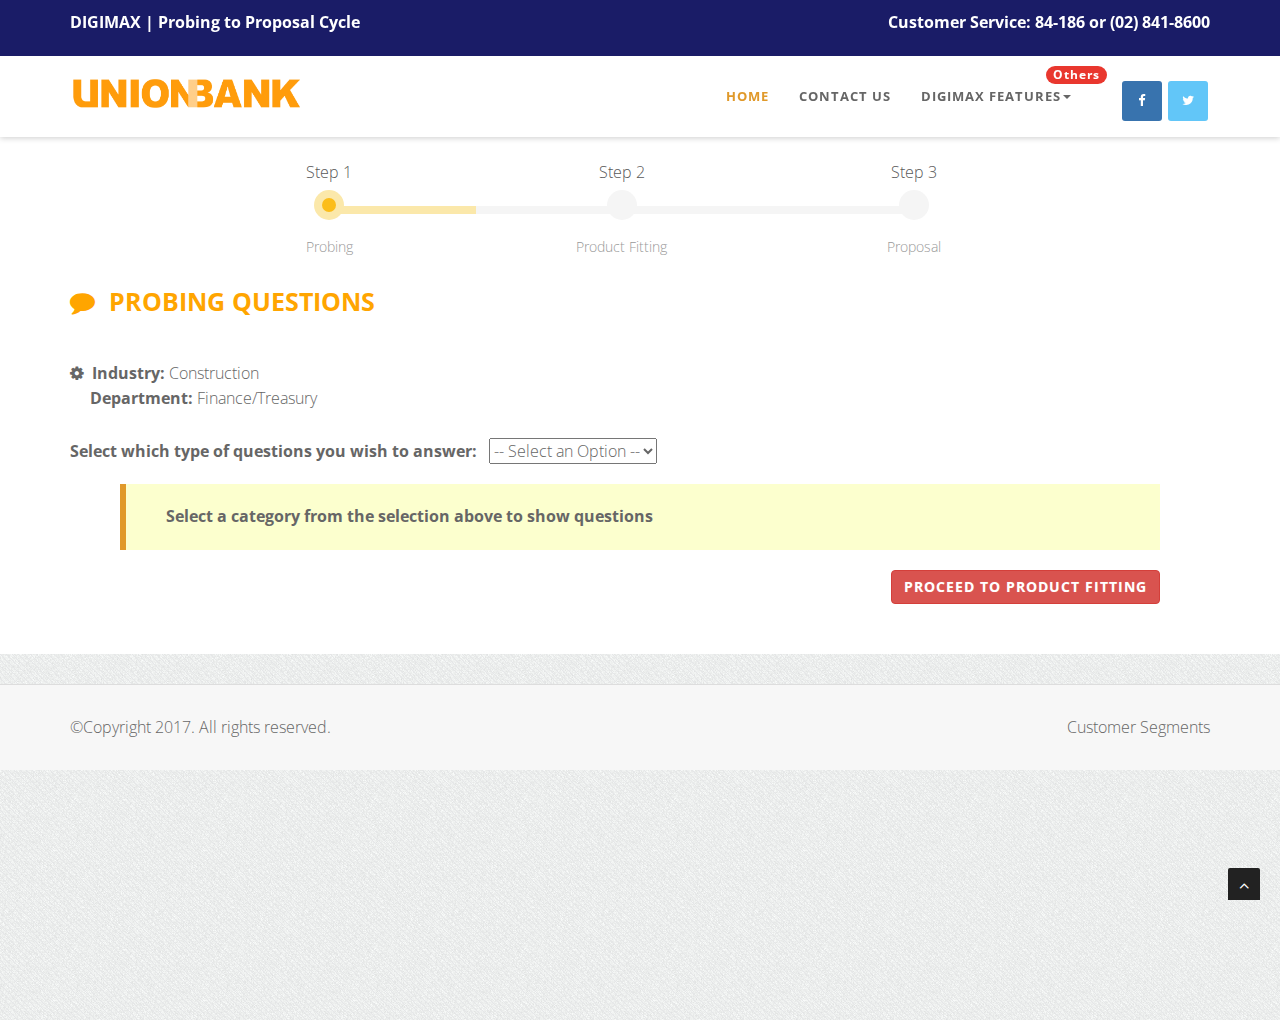
<file: digimax-htdocs/probing.html>
<!DOCTYPE html>
<html lang="en">

<head>
  <meta charset="utf-8">
  <meta name="viewport" content="width=device-width, initial-scale=1.0">
  <meta name="description" content="">
  <meta name="author" content="">

  <title>DigiMax</title>

  <!-- css -->
  <link href="css/bootstrap.min.css" rel="stylesheet" type="text/css">
  <link href="font-awesome/css/font-awesome.min.css" rel="stylesheet" type="text/css" />
  <link rel="stylesheet" type="text/css" href="plugins/cubeportfolio/css/cubeportfolio.min.css">
  <link href="css/nivo-lightbox.css" rel="stylesheet" />
  <link href="css/nivo-lightbox-theme/default/default.css" rel="stylesheet" type="text/css" />
  <link href="css/owl.carousel.css" rel="stylesheet" media="screen" />
  <link href="css/owl.theme.css" rel="stylesheet" media="screen" />
  <link href="css/animate.css" rel="stylesheet" />
  <link href="css/style.css" rel="stylesheet">

  <!-- boxed bg -->
  <link id="bodybg" href="bodybg/bg1.css" rel="stylesheet" type="text/css" />
  <!-- template skin -->
  <link id="t-colors" href="color/default.css" rel="stylesheet">
  <!-- =======================================================
    Theme Name: Medicio
    Theme URL: https://bootstrapmade.com/medicio-free-bootstrap-theme/
    Author: BootstrapMade
    Author URL: https://bootstrapmade.com
  ======================================================= -->

</head>

<body id="page-top" data-spy="scroll" data-target=".navbar-custom">


  <div id="wrapper">

    <nav class="navbar navbar-custom navbar-fixed-top" role="navigation">
      <div class="top-area">
        <div class="container">
          <div class="row">
            <div class="col-sm-6 col-md-6">
              <p class="bold text-left">DIGIMAX | Probing to Proposal Cycle</p>
            </div>
            <div class="col-sm-6 col-md-6">
              <p class="bold text-right">Customer Service: 84-186 or (02) 841-8600</p>
            </div>
          </div>
        </div>
      </div>
      <div class="container navigation">

        <div class="navbar-header page-scroll">
          <button type="button" class="navbar-toggle" data-toggle="collapse" data-target=".navbar-main-collapse">
                    <i class="fa fa-bars"></i>
                </button>
          <a class="navbar-brand" href="index.html">
                    <img src="img/logo.png" alt="" width="230" height="35" />
                </a>
        </div>

        <!-- Collect the nav links, forms, and other content for toggling -->
        <div class="collapse navbar-collapse navbar-right navbar-main-collapse">
          <ul class="nav navbar-nav">
            <li class="active"><a href="index.html">Home</a></li>
            <li><a href="https://www.unionbankph.com/contact-us/where-to-find-us">Contact Us</a></li>
            <li class="dropdown">
              <a href="#" class="dropdown-toggle" data-toggle="dropdown"><span class="badge custom-badge red pull-right">Others</span>DigiMax features<b class="caret"></b></a>
              <ul class="dropdown-menu">
                <li><a href="lms.html">Learning Management System</a></li>
                <li><a href="probing-to-proposal-cycle.html">Probing to Proposal Cycle</a></li>
                <li><a href="flowoffunds.html">Flow of Funds Presentation</a></li>
                <li><a href="proposalbuilder.html">Proposal Builder</a></li>
              </ul>
            </li>
            <li>
              <ul class="company-social">
                  <li class="social-facebook"><a href="https://www.facebook.com/unionbankph"><i class="fa fa-facebook"></i></a></li>
                  <li class="social-twitter"><a href="https://twitter.com/unionbankph"><i class="fa fa-twitter"></i></a></li>
              </ul>
            </li>
          </ul>
        </div>
        <!-- /.navbar-collapse -->
      </div>
      <!-- /.container -->
    </nav>

    <div class="form-tracker">
		<div class="container">
			        <div class="row bs-wizard" style="border-bottom:0;">
		                <div class="col-xs-3 bs-wizard-step complete">
		                  <div class="text-center bs-wizard-stepnum">Step 1</div>
		                  <div class="progress"><div class="progress-bar"></div></div>
		                  <a href="#probing" class="bs-wizard-dot"></a>
		                  <div class="bs-wizard-info text-center">Probing</div>
		                </div>
		                <div class="col-xs-3 bs-wizard-step disabled"><!-- complete -->
		                  <div class="text-center bs-wizard-stepnum">Step 2</div>
		                  <div class="progress"><div class="progress-bar"></div></div>
		                  <a href="#" class="bs-wizard-dot"></a>
		                  <div class="bs-wizard-info text-center">Product Fitting</div>
		                </div>
		                
		                <div class="col-xs-3 bs-wizard-step disabled"><!-- complete -->
		                  <div class="text-center bs-wizard-stepnum">Step 3</div>
		                  <div class="progress"><div class="progress-bar"></div></div>
		                  <a href="#" class="bs-wizard-dot"></a>
		                  <div class="bs-wizard-info text-center">Proposal</div>
		                </div>
		               </div>      
		           </div>
			</div>
		</div>

    <div class="probing">
      <div class="container">
            <p class="ppc-head"><strong><span class="fa fa-comment"></span>&nbsp; PROBING QUESTIONS</strong></p><br>
              <i class="fa fa-cog" aria-hidden="true"></i>&nbsp;
              <strong>Industry: </strong> Construction<br>&nbsp;
              &nbsp;&nbsp;
              <strong>Department: </strong> Finance/Treasury<br><br>

              <p><strong>Select which type of questions you wish to answer:</strong> &nbsp;
                    <select name="Finance" required>
                        <option value="0">-- Select an Option --</option>
                        <option value="1">Collections</option>
                        <option value="2">Disbursement</option>
                    </select>
                </p>


            <div id="probing-questions" class="inset">

                <!-- Select an Option -->
                <div id="default-question">
                  <strong>Select a category from the selection above to show questions</strong>
                </div>

                <!-- Collections -->
                <div id="collections">
                  <p><strong>Please answer the following questions:</strong></p>
                    <p><strong>1. What are the type of clients you have?</strong>
                        <label id="collections-table">
                            <table class="collections-table">
                              <thead>
                                <tr>
                                  <th></th>
                                  <th></th>
                                  <th>(indicate in %)</th>
                                </tr>
                                </thead>
                                <tr>
                                  <td><input type="checkbox" value=""></td>
                                  <td>Individual</td>
                                  <td class="center"><input type="text"></td>
                                </tr>
                                <tr>
                                  <td><input type="checkbox" value=""></td>
                                  <td>Corporates</td>
                                  <td class="center"><input type="text"></td>
                                </tr>
                                <tr>
                                  <td><input type="checkbox" value=""></td>
                                  <td>Developers</td>
                                  <td class="center"><input type="text"></td>
                                </tr>
                                <tr>
                                  <td><input type="checkbox" value=""></td>
                                  <td>Government</td>
                                  <td class="center"><input type="text"></td>
                                </tr>
                              </table>
                        </label>
                    </p>

                  <p>
                    <strong>2. How long does a contract normally run? (on an average)</strong><br>  
                    <input type="radio"> > 1 year<br>
                    <input type="radio"> 1-3 years<br>
                    <input type="radio"> < 3 years
                  </p>

                  <p>
                    <strong>3. What is your normal or average collection cycle like?</strong><br>  
                    <input type="radio"> Every 30 days<br>
                    <input type="radio"> Every 60 days<br>
                    <input type="radio"> Every 90 days<br>
                    <input type="radio"> > 90 days
                  </p>

                   <p>
                    <strong>4. Do you enjoy any current facilities in your bank?</strong><br>  
                    <input type="radio"> Credit Line<br>
                    <input type="radio"> Short Term Loans<br>
                    <input type="radio"> Long Term Loans<br>
                    <input type="radio"> Others, please specify:  <input type="text">
                  </p>

                  <p><strong>5. How many employees are involved in processing your collections?</strong> <input type="text"></p>

                   <p>
                    <strong>6. Are you using an Accounts Receivable system?</strong><br>  
                    <input type="radio"> Yes, please indicate the name <input type="text"><br>
                    <input type="radio"> No 
                  </p>

                  <p>
                    <strong>7. What is your current collection volume per month?</strong><br>  
                    <input type="radio"> Below 1 Million<br>
                    <input type="radio"> Above P1 Million but below P5 Million<br>
                    <input type="radio"> Above P5 Million but below P10 Million<br>
                    <input type="radio"> Above P10 Million but below P50 Million<br>
                    <input type="radio"> Above P50 Million
                  </p>

                   <p>
                    <strong>8. How do your customers make payments to you?</strong><br>  
                    <input type="radio"> Cash<br>
                    <input type="radio"> Current-dated checks<br>
                    <input type="radio"> Post-dated checks<br>
                    <input type="radio"> Online Payments/Fund Transfer
                  </p>

                  <p>
                    <strong>9. If you accept Post-dated checks, how do you safekeep</strong><br>  
                    <input type="radio"> Sakekept at the office<br>
                    <input type="radio"> Manual<br>
                    <input type="radio"> Inhouse system<br>
                    <input type="radio"> Outsourced, please indicate provider <input type="text">
                  </p>

                  <p>
                    <strong>10. How do you make your collections?</strong><br>  
                    <input type="radio"> Customers pay directly at a centralized location<br>
                    <input type="radio"> Customers pay thru various channels<br><br>
                    <strong>Indicate which collection facilities are currently used as well as % of collections</strong><br>
                     <label id="collections-table">
                            <table class="collections-table">
                              <thead>
                                <tr>
                                  <th></th>
                                  <th></th>
                                  <th class="center">(indicate in %)</th>
                                </tr>
                                </thead>
                                <tr>
                                  <td><input type="checkbox" value=""></td>
                                  <td>Own Collectors / Salesmen</td>
                                  <td class="center"><input type="text"></td>
                                </tr>
                                <tr>
                                  <td><input type="checkbox" value=""></td>
                                  <td>Deposit Pick-Up Service</td>
                                  <td class="center"><input type="text"></td>
                                </tr>
                                <tr>
                                  <td><input type="checkbox" value=""></td>
                                  <td>Over-the-counter / Direct Deposit</td>
                                  <td class="center"><input type="text"></td>
                                </tr>
                                <tr>
                                  <td><input type="checkbox" value=""></td>
                                  <td>Outsourced Collection Agency</td>
                                  <td class="center"><input type="text"></td>
                                </tr>
                                <tr>
                                  <td><input type="checkbox" value=""></td>
                                  <td>Automatic Debit Arrangement</td>
                                  <td class="center"><input type="text"></td>
                                </tr>
                                <tr>
                                  <td><input type="checkbox" value=""></td>
                                  <td>Phone / Internet / ATM</td>
                                  <td class="center"><input type="text"></td>
                                </tr> 
                                <tr>
                                  <td><input type="checkbox" value=""></td>
                                  <td>Fund Transfer</td>
                                  <td class="center"><input type="text"></td>
                                </tr>
                                <tr>
                                  <td><input type="checkbox" value=""></td>
                                  <td>Others</td>
                                  <td class="center"><input type="text"></td>
                                </tr>
                              </table>
                        </label>
                        <br>
                        ** If using an outsourced collection agency, please indicate the name <input type="text">
                  </p>

                  <p><strong>11. Please mark items that describe your current sales force</strong>
                       <label id="collections-table">
                            <table class="collections-table">
                              <thead>
                                <tr>
                                  <th></th>
                                  <th></th>
                                  <th>Number</th>
                                  <th>% Share of Collection</th>
                                </tr>
                                </thead>
                                <tr>
                                  <td><input type="checkbox" value=""></td>
                                  <td>Salesmen</td>
                                  <td><input type="text"></td>
                                  <td><input type="text"></td>
                                </tr>
                                <tr>
                                  <td><input type="checkbox" value=""></td>
                                  <td>Own Sales Outlets / Stores</td>
                                  <td><input type="text"></td>
                                  <td><input type="text"></td>
                                </tr>
                                <tr>
                                  <td><input type="checkbox" value=""></td>
                                  <td>Distributors</td>
                                  <td><input type="text"></td>
                                  <td><input type="text"></td>
                                </tr>
                                <tr>
                                  <td><input type="checkbox" value=""></td>
                                  <td>Contracted Agency</td>
                                  <td><input type="text"></td>
                                  <td><input type="text"></td>
                                </tr>
                              </table>
                        </label>
                      </p>

                        <p><strong>12. How would you like to receive your collections reports?</strong>
                       <label id="collections-table">
                            <table class="collections-table">
                              <thead>
                                <tr>
                                  <th></th>
                                  <th></th>
                                  <th>Head Office</th>
                                  <th>Other Location/s</th>
                                </tr>
                                </thead>
                                <tr>
                                  <td><input type="checkbox" value=""></td>
                                  <td>Soft Copy</td>
                                  <td class="center"><input type="checkbox"></td>
                                  <td class="center"><input type="text"></td>
                                </tr>
                                <tr>
                                  <td><input type="checkbox" value=""></td>
                                  <td>Hard Copy</td>
                                  <td class="center"><input type="checkbox"></td>
                                  <td class="center"><input type="text"></td>
                                </tr>
                              </table>
                        </label>
                    </p>
                  </div>

                    <div id="disbursement">
                     <p><strong>Please answer the following questions:</strong></p>
                        <p><strong>1. How much is your average disbursement per month?</strong><br>
                              <input type="radio"> Below 1 Million<br>
                              <input type="radio"> Above P1 Million but below P5 Million<br>
                              <input type="radio"> Above P5 Million but below P10 Million<br>
                              <input type="radio"> Above P10 Million but below P50 Million<br>
                              <input type="radio"> Above P50 Million
                        </p>
                
                      <p><strong>2. Please indicate the acceptable payment options and amount of trade payables per month</strong>
                              <label id="collections-table">
                                  <table class="collections-table">
                                    <thead>
                                      <tr>
                                        <th></th>
                                        <th>Amount</th>
                                      </tr>
                                      </thead>
                                      <tr>
                                        <td>Local Checks</td>
                                        <td class="center"><input type="text"></td>
                                      </tr>
                                      <tr>
                                        <td>Foreign Checks</td>
                                        <td class="center"><input type="text"></td>
                                      </tr>
                                      <tr>
                                        <td>Customs Duties & Taxes</td>
                                        <td class="center"><input type="text"></td>
                                      </tr>
                                      <tr>
                                        <td>Current-dated Checks</td>
                                        <td class="center"><input type="text"></td>
                                      </tr>
                                     <tr>
                                        <td>Post-dated Checks</td>
                                        <td class="center"><input type="text"></td>
                                      </tr>
                                      <tr>
                                        <td>Fund Transfer</td>
                                        <td class="center"><input type="text"></td>
                                      </tr>
                                      <tr>
                                        <td>Others</td>
                                        <td class="center"><input type="text"></td>
                                      </tr>
                                    </table>
                              </label>
                          </p>

                          <p><strong>3. Do you enjoy any disbursement facility in your current bank?</strong><br>
                              <input type="radio"> Yes<br>
                              <input type="radio"> No<br>

                              If yes, what type of facility do you use<br>
                              <input type="radio"> Online Fund Transfer<br>
                              <input type="radio"> Regular Checkbook<br>
                               <input type="radio"> Software for Check preparation<br>
                              <input type="radio"> Outsource completely to the bank
                         </p>

                         <p><strong>4. Please indicate the amount of other payables </strong>
                              <label id="collections-table">
                                  <table class="collections-table">
                                    <thead>
                                      <tr>
                                        <th></th>
                                        <th>Amount</th>
                                      </tr>
                                      </thead>
                                      <tr>
                                        <td>Suppliers</td>
                                        <td class="center"><input type="text"></td>
                                      </tr>
                                      <tr>
                                        <td>People</td>
                                        <td class="center"><input type="text"></td>
                                      </tr>
                                      <tr>
                                        <td>Government</td>
                                        <td class="center"><input type="text"></td>
                                      </tr>
                                      <tr>
                                        <td>Utilities</td>
                                        <td class="center"><input type="text"></td>
                                      </tr>
                                    </table>
                              </label>
                          </p>

                         <p><strong>5. Are you using an accounts payable system?</strong><br>
                              <input type="radio"> Yes, please indicate the name <input type="text"><br>
                              <input type="radio"> No
                        </p>

                        <p><strong>6. How many people are normally involved in processing your payables?</strong>
                              <input type="text">
                        </p>
                

                </div>
            </div>

            <div class="probing-button">
              <a href="product-fitting.html" class="btn btn-danger" role="button">Proceed to product Fitting</a>
            </div>
      </div>
    </div>
      </div>
      </div>
    </div>


   <div class="sub-footer">
        <div class="container">
          <div class="row">
            <div class="col-sm-6 col-md-6 col-lg-6">
              <div class="wow fadeInLeft" data-wow-delay="0.1s">
                <div class="text-left">
                  <p>&copy;Copyright 2017. All rights reserved.</p>
                </div>
              </div>
            </div>
            <div class="col-sm-6 col-md-6 col-lg-6">
              <div class="wow fadeInRight" data-wow-delay="0.1s">
                <div class="text-right">
                  <div class="credits">
                    Customer Segments
                  </div>
                </div>
              </div>
            </div>
          </div>
        </div>
      </div>
    </footer>    

  </div>
  <a href="#" class="scrollup"><i class="fa fa-angle-up active"></i></a>
  </div>

  <!-- Core JavaScript Files -->
  <script src="js/jquery.min.js"></script>
  <script src="js/bootstrap.min.js"></script>
  <script src="js/jquery.easing.min.js"></script>
  <script src="js/wow.min.js"></script>
  <script src="js/jquery.scrollTo.js"></script>
  <script src="js/jquery.appear.js"></script>
  <script src="js/stellar.js"></script>
  <script src="plugins/cubeportfolio/js/jquery.cubeportfolio.min.js"></script>
  <script src="js/owl.carousel.min.js"></script>
  <script src="js/nivo-lightbox.min.js"></script>
  <script src="js/custom.js"></script>

  <script>
      $('select[name=Finance]').change(function () {
          if ($(this).val() == '0') {
              $('#default-question').show();
          } else {
              $('#default-question').hide();
          }
      });

      $('select[name=Finance]').change(function () {
          if ($(this).val() == '1') {
              $('#collections').show();
          } else {
              $('#collections').hide();
          }
      });

      $('select[name=Finance]').change(function () {
          if ($(this).val() == '2') {
              $('#disbursement').show();
          } else {
              $('#disbursement').hide();
          }
      });

  </script>

</body>

</html>
</file>
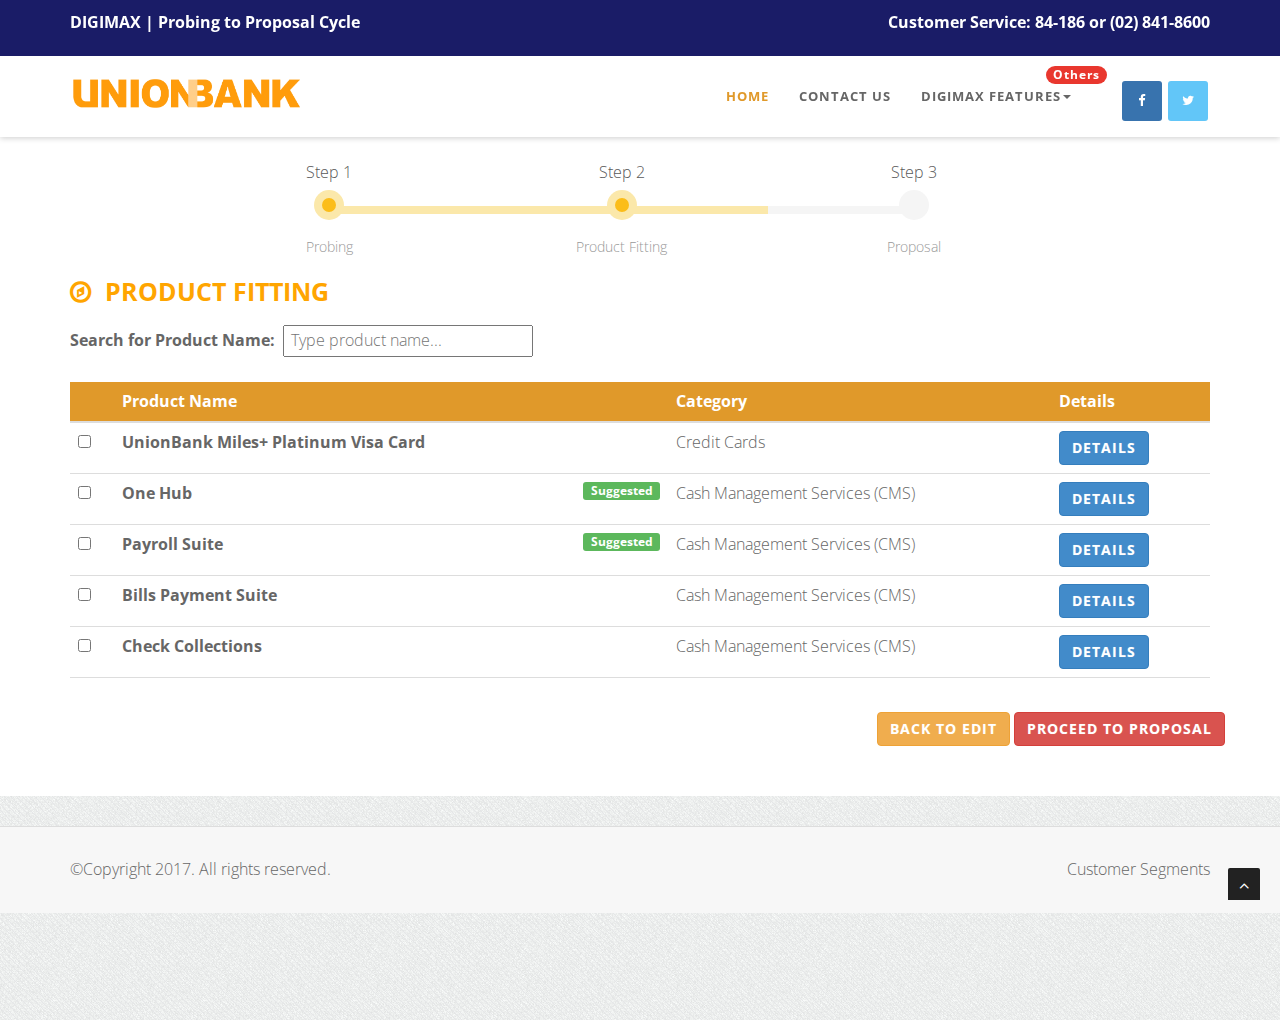
<file: digimax-htdocs/product-fitting.html>
<!DOCTYPE html>
<html lang="en">

<head>
  <meta charset="utf-8">
  <meta name="viewport" content="width=device-width, initial-scale=1.0">
  <meta name="description" content="">
  <meta name="author" content="">

  <title>DigiMax</title>

  <!-- css -->
  <link href="css/bootstrap.min.css" rel="stylesheet" type="text/css">
  <link href="font-awesome/css/font-awesome.min.css" rel="stylesheet" type="text/css" />
  <link rel="stylesheet" type="text/css" href="plugins/cubeportfolio/css/cubeportfolio.min.css">
  <link href="css/nivo-lightbox.css" rel="stylesheet" />
  <link href="css/nivo-lightbox-theme/default/default.css" rel="stylesheet" type="text/css" />
  <link href="css/owl.carousel.css" rel="stylesheet" media="screen" />
  <link href="css/owl.theme.css" rel="stylesheet" media="screen" />
  <link href="css/animate.css" rel="stylesheet" />
  <link href="css/style.css" rel="stylesheet">

  <!-- boxed bg -->
  <link id="bodybg" href="bodybg/bg1.css" rel="stylesheet" type="text/css" />
  <!-- template skin -->
  <link id="t-colors" href="color/default.css" rel="stylesheet">
  <!-- =======================================================
    Theme Name: Medicio
    Theme URL: https://bootstrapmade.com/medicio-free-bootstrap-theme/
    Author: BootstrapMade
    Author URL: https://bootstrapmade.com
  ======================================================= -->

</head>

<body id="page-top" data-spy="scroll" data-target=".navbar-custom">


  <div id="wrapper">

    <nav class="navbar navbar-custom navbar-fixed-top" role="navigation">
      <div class="top-area">
        <div class="container">
          <div class="row">
            <div class="col-sm-6 col-md-6">
              <p class="bold text-left">DIGIMAX | Probing to Proposal Cycle</p>
            </div>
            <div class="col-sm-6 col-md-6">
              <p class="bold text-right">Customer Service: 84-186 or (02) 841-8600</p>
            </div>
          </div>
        </div>
      </div>
      <div class="container navigation">

        <div class="navbar-header page-scroll">
          <button type="button" class="navbar-toggle" data-toggle="collapse" data-target=".navbar-main-collapse">
                    <i class="fa fa-bars"></i>
                </button>
          <a class="navbar-brand" href="index.html">
                    <img src="img/logo.png" alt="" width="230" height="35" />
                </a>
        </div>

        <!-- Collect the nav links, forms, and other content for toggling -->
        <div class="collapse navbar-collapse navbar-right navbar-main-collapse">
          <ul class="nav navbar-nav">
            <li class="active"><a href="index.html">Home</a></li>
            <li><a href="https://www.unionbankph.com/contact-us/where-to-find-us">Contact Us</a></li>
            <li class="dropdown">
              <a href="#" class="dropdown-toggle" data-toggle="dropdown"><span class="badge custom-badge red pull-right">Others</span>DigiMax features<b class="caret"></b></a>
              <ul class="dropdown-menu">
                <li><a href="lms.html">Learning Management System</a></li>
                <li><a href="probing-to-proposal-cycle.html">Probing to Proposal Cycle</a></li>
                <li><a href="flowoffunds.html">Flow of Funds Presentation</a></li>
                <li><a href="proposalbuilder.html">Proposal Builder</a></li>
              </ul>
            </li>
            <li>
              <ul class="company-social">
                  <li class="social-facebook"><a href="https://www.facebook.com/unionbankph"><i class="fa fa-facebook"></i></a></li>
                  <li class="social-twitter"><a href="https://twitter.com/unionbankph"><i class="fa fa-twitter"></i></a></li>
              </ul>
            </li>
          </ul>
        </div>
        <!-- /.navbar-collapse -->
      </div>
      <!-- /.container -->
    </nav>

    <div class="form-tracker">
		<div class="container">
			        <div class="row bs-wizard" style="border-bottom:0;">
		                <div class="col-xs-3 bs-wizard-step complete">
		                  <div class="text-center bs-wizard-stepnum">Step 1</div>
		                  <div class="progress"><div class="progress-bar"></div></div>
		                  <a href="#probing" class="bs-wizard-dot"></a>
		                  <div class="bs-wizard-info text-center">Probing</div>
		                </div>
		                <div class="col-xs-3 bs-wizard-step complete"><!-- complete -->
		                  <div class="text-center bs-wizard-stepnum">Step 2</div>
		                  <div class="progress"><div class="progress-bar"></div></div>
		                  <a href="#" class="bs-wizard-dot"></a>
		                  <div class="bs-wizard-info text-center">Product Fitting</div>
		                </div>
		                
		                <div class="col-xs-3 bs-wizard-step disabled"><!-- complete -->
		                  <div class="text-center bs-wizard-stepnum">Step 3</div>
		                  <div class="progress"><div class="progress-bar"></div></div>
		                  <a href="#" class="bs-wizard-dot"></a>
		                  <div class="bs-wizard-info text-center">Proposal</div>
		                </div>
		               </div>      
		           </div>
			</div>
		</div>

    <div class="product-fitting">
      <div class="container">
          <p class="ppc-head"><strong><span class="fa fa-compass"></span>&nbsp; PRODUCT FITTING</strong></p>
          <div class="row">
          <div class="col-lg-12">
            <strong>Search for Product Name:</strong>&nbsp;
            <input type="text" id="myInput" onkeyup="myFunction()" placeholder=" Type product name..." 
            title="Type in a name">
            <br><br>


        <div id="products-table">
            <table class="table table-sm" id="myTable">
                <thead>
                  <tr class="bg-orange">
                    <th scope="col"> </th>
                    <th scope="col" id="sl">Product Name</th>
                    <th scope="col" id="nm">Category</th>
                    <th scope="col">Details</th>
                  </tr>
                </thead>
                <tbody>
                  <tr>
                    <th scope="row"><input id="checkBox" type="checkbox"></th>
                    <td><strong>UnionBank Miles+ Platinum Visa Card</strong></td>
                    <td>Credit Cards</td>
                    <td><a data-target=" " data-toggle="modal">
                      <button type="button" class="btn btn-primary">Details</button></td>
                    </a>
                  </tr>
                  <tr>
                    <th scope="row"><input id="checkBox" type="checkbox"></th>
                    <td><strong>One Hub</strong><span class="label label-success pull-right">Suggested</span></td>
                    <td>Cash Management Services (CMS)</td>
                    <td><a data-target=" " data-toggle="modal">
                      <button type="button" class="btn btn-primary">Details</button></td>
                    </a>
                  </tr>
                  <tr>
                    <th scope="row"><input id="checkBox" type="checkbox"></th>
                    <td><strong>Payroll Suite</strong><span class="label label-success pull-right">Suggested</span></td>
                    <td>Cash Management Services (CMS)</td>
                    <td><a data-target=" " data-toggle="modal">
                      <button type="button" class="btn btn-primary">Details</button></td>
                    </a>
                  </tr>
                  <tr>
                    <th scope="row"><input id="checkBox" type="checkbox"></th>
                    <td><strong>Bills Payment Suite</strong></td>
                    <td>Cash Management Services (CMS)</td>
                    <td><a data-target=" " data-toggle="modal">
                      <button type="button" class="btn btn-primary">Details</button></td>
                    </a>
                  </tr>
                  <tr>
                    <th scope="row"><input id="checkBox" type="checkbox"></th>
                    <td><strong>Check Collections</strong></td>
                    <td>Cash Management Services (CMS)</td>
                    <td><a data-target=" " data-toggle="modal">
                      <button type="button" class="btn btn-primary">Details</button></td>
                    </a>
                  </tr>
                  <tr>
                    <th scope="row"><input id="checkBox" type="checkbox"></th>
                    <td><strong>Expanded Check Collections</strong><span class="label label-success pull-right">Suggested</span></td>
                    <td>Cash Management Services (CMS)</td>
                    <td><a data-target=" " data-toggle="modal">
                      <button type="button" class="btn btn-primary">Details</button></td>
                    </a>
                  </tr>
                  <tr>
                    <th scope="row"><input id="checkBox" type="checkbox"></th>
                    <td><strong>Inward Collections</strong></td>
                    <td>Cash Management Services (CMS)</td>
                    <td><a data-target=" " data-toggle="modal">
                      <button type="button" class="btn btn-primary">Details</button></td>
                    </a>
                  </tr>
                   <tr>
                    <th scope="row"><input id="checkBox" type="checkbox"></th>
                    <td><strong>Checking Account</strong></td>
                    <td>Deposit Accounts</td>
                    <td><a data-target=" " data-toggle="modal">
                      <button type="button" class="btn btn-primary">Details</button></td>
                    </a>
                  </tr>
                  <tr>
                    <th scope="row"><input id="checkBox" type="checkbox"></th>
                    <td><strong>Checkhouse</strong></td>
                    <td>Cash Management Services (CMS)</td>
                    <td><a data-target=" " data-toggle="modal">
                      <button type="button" class="btn btn-primary">Details</button></td>
                    </a>
                  </tr>
                    <tr>
                    <th scope="row"><input id="checkBox" type="checkbox"></th>
                    <td><strong>Electronic Fund Transfer</strong></td>
                    <td>Cash Management Services (CMS)</td>
                    <td><a data-target=" " data-toggle="modal">
                      <button type="button" class="btn btn-primary">Details</button></td>
                    </a>
                  </tr>
                  <tr>
                    <th scope="row"><input id="checkBox" type="checkbox"></th>
                    <td><strong>Savings Account</strong></td>
                    <td>Deposit Accounts</td>
                    <td><a data-target=" " data-toggle="modal">
                      <button type="button" class="btn btn-primary">Details</button></td>
                    </a>
                  </tr>
                   <tr>
                    <th scope="row"><input id="checkBox" type="checkbox"></th>
                    <td><strong>Business Check</strong><span class="label label-success pull-right">Suggested</span></td>
                    <td>Cash Management Services (CMS)</td>
                    <td><a data-target="#businesscheck" data-toggle="modal">
                      <button type="button" class="btn btn-primary">Details</button></td>
                    </a>
                  </tr>
                   <tr>
                    <th scope="row"><input id="checkBox" type="checkbox"></th>
                    <td><strong>Time Deposits</strong></td>
                    <td>Deposit Accounts</td>
                    <td><a data-target=" " data-toggle="modal">
                      <button type="button" class="btn btn-primary">Details</button></td>
                    </a>
                  </tr>
                   <tr>
                    <th scope="row"><input id="checkBox" type="checkbox"></th>
                    <td><strong>Cebu Pacific GetGo Platinum Credit Card</strong></td>
                    <td>Credit Cards</td>
                    <td><a data-target=" " data-toggle="modal">
                      <button type="button" class="btn btn-primary">Details</button></td>
                    </a>
                  </tr>
                   <tr>
                    <th scope="row"><input id="checkBox" type="checkbox"></th>
                    <td><strong>Checkwriter</strong></td>
                    <td>Cash Management Services (CMS)</td>
                    <td><a data-target=" " data-toggle="modal">
                      <button type="button" class="btn btn-primary">Details</button></a></td>
                    </tr>
                  <tr>
                    <th scope="row"><input id="checkBox" type="checkbox"></th>
                    <td><strong>Cebu Parklane International Hotel Visa Card
                    </strong></td>
                    <td>Credit Cards</td>
                    <td><a data-target=" " data-toggle="modal">
                      <button type="button" class="btn btn-primary">Details</button></td>
                    </a>
                  </tr>
                  <tr>
                    <th scope="row"><input id="checkBox" type="checkbox"></th>
                    <td><strong>Cebu Pacific GetGo Credit Card</strong></td>
                    <td>Credit Cards</td>
                    <td><a data-target=" " data-toggle="modal">
                      <button type="button" class="btn btn-primary">Details</button></td>
                    </a>
                  </tr>
                  
                </tbody>
              </table>  
          </div>
        </div>
            <div class="pb-button">
              <a href="probing.html" class="btn btn-warning" role="button">Back to Edit</a>
              <a href="proposal.html" class="btn btn-danger" role="button">Proceed to proposal</a>
            </div>
      </div>
      </div>
    </div>

  <!--Modals-->
      <!--Business Check-->
      <div class="modal fade" id="businesscheck" tabindex="-1" role="dialog" aria-labelledby="logisticstitle" aria-hidden="true">
              <div class="modal-products" role="document">
                <div class="modal-content">
                  <div class="modal-header">
                    <strong><h5 class="modal-title" id="businesscheck">Business Check | CMS</h5></strong>
                    </button>
                  </div>       

                  <div class="modal-products-body">
                    <div id="modal-left" class="col-xs-4">
                      <img src="img/products/businesscheck.png" class="modal-product-img"><br><br>
                      <a class="featuretitle"><strong>Product Description:</strong></a><br>
                      <strong>Improve your check disbursements with UnionBank Business Check,</strong> check writing software which allows you to prepare and monitor your checks for payments from the comfort of your office.<br>
                     </div>
                    <div id="modal-right" class="col-xs-8">
                     <a class="featuretitle"><strong>Features & Benefits:</strong></a><br>
                      <p>
                        <span class="glyphicon glyphicon-ok"></span>
                        <strong>Multiple company registration.</strong> All it takes is one Business Check program to seamlessly manage all check disbursements for multiple companies/subsidiaries and various accounts.
                      </p>
                      <p>
                        <span class="glyphicon glyphicon-ok"></span>
                        <strong>Simultaneous user access.</strong> Multiple users can access Business Check via LAN or WAN, resulting to a faster turn-around time for check preparation.
                      </p>
                      <p>
                        <span class="glyphicon glyphicon-ok"></span>
                        <strong>Interface with an existing A/P system.</strong> Easily import the database from your existing Accounts Payable system to Business Check. There won’t be a need to re-encode details.
                      </p>
                      <p>
                        <span class="glyphicon glyphicon-ok"></span>
                        <strong>Simple check-voucher format.</strong> Prepare and print your voucher, check, and acknowledgement receipt all in one sheet, giving you faster check processing.
                      </p>
                      <p>
                        <span class="glyphicon glyphicon-ok"></span>
                        <strong>Rigid security features.</strong> Ensure the integrity of your check preparation data and process by following a Maker-Checker principle and establishing limited user access rights.
                      </p>
                      <p>
                        <span class="glyphicon glyphicon-ok"></span>
                        <strong>Image-building opportunity.</strong> Print your company logo on the voucher, check and acknowledgement receipt and build your reputation in the industry.
                      </p>
                    </div>
                  </div>

                  <div class="modal-footer">
                    <button type="button" class="btn btn-primary" data-dismiss="modal">Close</button>
                  </div>

                </div>
              </div>
            </div>
  <!--End Modals-->

   <div class="sub-footer">
        <div class="container">
          <div class="row">
            <div class="col-sm-6 col-md-6 col-lg-6">
              <div class="wow fadeInLeft" data-wow-delay="0.1s">
                <div class="text-left">
                  <p>&copy;Copyright 2017. All rights reserved.</p>
                </div>
              </div>
            </div>
            <div class="col-sm-6 col-md-6 col-lg-6">
              <div class="wow fadeInRight" data-wow-delay="0.1s">
                <div class="text-right">
                  <div class="credits">
                    Customer Segments
                  </div>
                </div>
              </div>
            </div>
          </div>
        </div>
      </div>
    </footer>    

  </div>
  <a href="#" class="scrollup"><i class="fa fa-angle-up active"></i></a>
  </div>

  <!-- Core JavaScript Files -->
  <script src="js/jquery.min.js"></script>
  <script src="js/bootstrap.min.js"></script>
  <script src="js/jquery.easing.min.js"></script>
  <script src="js/wow.min.js"></script>
  <script src="js/jquery.scrollTo.js"></script>
  <script src="js/jquery.appear.js"></script>
  <script src="js/stellar.js"></script>
  <script src="plugins/cubeportfolio/js/jquery.cubeportfolio.min.js"></script>
  <script src="js/owl.carousel.min.js"></script>
  <script src="js/nivo-lightbox.min.js"></script>
  <script src="js/custom.js"></script>

  <!--Search-->
    <script>
    function myFunction() {
      var input, filter, table, tr, td, i;
      input = document.getElementById("myInput");
      filter = input.value.toUpperCase();
      table = document.getElementById("myTable");
      tr = table.getElementsByTagName("tr");
      for (i = 0; i < tr.length; i++) {
        td = tr[i].getElementsByTagName("td")[0];
        if (td) {
          if (td.innerHTML.toUpperCase().indexOf(filter) > -1) {
            tr[i].style.display = "";
          } else {
            tr[i].style.display = "none";
          }
        }       
      }
    }
    </script>

    <!--Sort-->
    <script>
      function sortTable(f,n){
        var rows = $('#myTable tbody  tr').get();

        rows.sort(function(a, b) {

          var A = getVal(a);
          var B = getVal(b);

          if(A < B) {
            return -1*f;
          }
          if(A > B) {
            return 1*f;
          }
          return 0;
        });

        function getVal(elm){
          var v = $(elm).children('td').eq(n).text().toUpperCase();
          if($.isNumeric(v)){
            v = parseInt(v,10);
          }
          return v;
        }

        $.each(rows, function(index, row) {
          $('#myTable').children('tbody').append(row);
        });
      }
      var f_sl = 1;
      var f_nm = 1;
      $("#sl").click(function(){
          f_sl *= -1;
          var n = $(this).prevAll().length;
          sortTable(f_sl,n);
      });
      $("#nm").click(function(){
          f_nm *= -1;
          var n = $(this).prevAll().length;
          sortTable(f_nm,n);
      });

  </script>

</body>

</html>
</file>
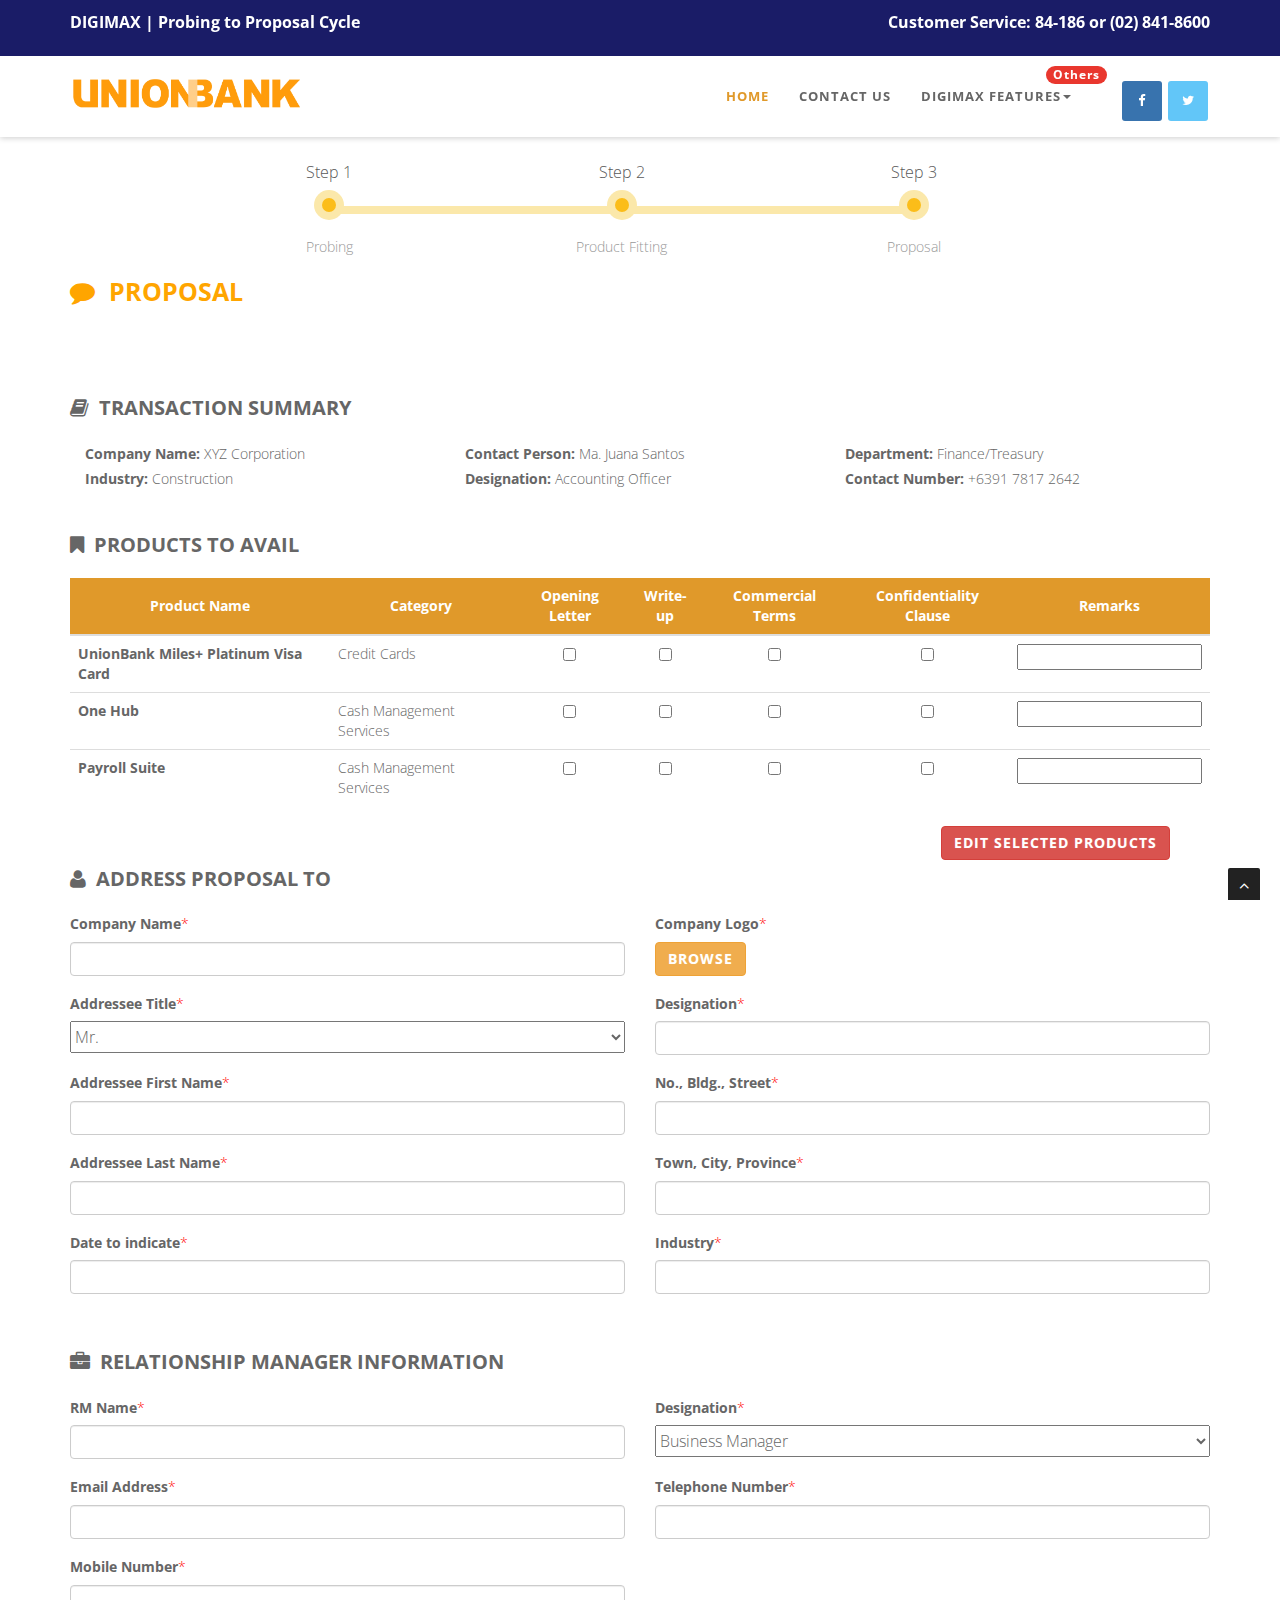
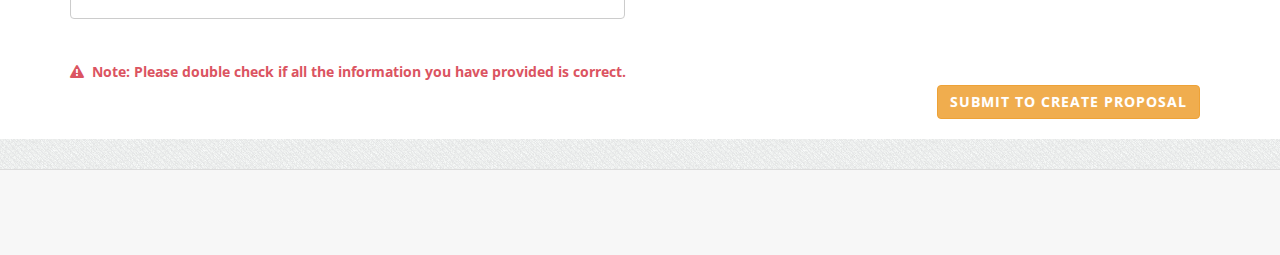
<file: digimax-htdocs/proposal.html>
<!DOCTYPE html>
<html lang="en">

<head>
  <meta charset="utf-8">
  <meta name="viewport" content="width=device-width, initial-scale=1.0">
  <meta name="description" content="">
  <meta name="author" content="">

  <title>DigiMax</title>

  <!-- css -->
  <link href="css/bootstrap.min.css" rel="stylesheet" type="text/css">
  <link href="font-awesome/css/font-awesome.min.css" rel="stylesheet" type="text/css" />
  <link rel="stylesheet" type="text/css" href="plugins/cubeportfolio/css/cubeportfolio.min.css">
  <link href="css/nivo-lightbox.css" rel="stylesheet" />
  <link href="css/nivo-lightbox-theme/default/default.css" rel="stylesheet" type="text/css" />
  <link href="css/owl.carousel.css" rel="stylesheet" media="screen" />
  <link href="css/owl.theme.css" rel="stylesheet" media="screen" />
  <link href="css/animate.css" rel="stylesheet" />
  <link href="css/style.css" rel="stylesheet">

  <!-- boxed bg -->
  <link id="bodybg" href="bodybg/bg1.css" rel="stylesheet" type="text/css" />
  <!-- template skin -->
  <link id="t-colors" href="color/default.css" rel="stylesheet">
  <!-- =======================================================
    Theme Name: Medicio
    Theme URL: https://bootstrapmade.com/medicio-free-bootstrap-theme/
    Author: BootstrapMade
    Author URL: https://bootstrapmade.com
  ======================================================= -->

</head>

<body id="page-top" data-spy="scroll" data-target=".navbar-custom">


  <div id="wrapper">

    <nav class="navbar navbar-custom navbar-fixed-top" role="navigation">
      <div class="top-area">
        <div class="container">
          <div class="row">
            <div class="col-sm-6 col-md-6">
              <p class="bold text-left">DIGIMAX | Probing to Proposal Cycle</p>
            </div>
            <div class="col-sm-6 col-md-6">
              <p class="bold text-right">Customer Service: 84-186 or (02) 841-8600</p>
            </div>
          </div>
        </div>
      </div>
      <div class="container navigation">

        <div class="navbar-header page-scroll">
          <button type="button" class="navbar-toggle" data-toggle="collapse" data-target=".navbar-main-collapse">
                    <i class="fa fa-bars"></i>
                </button>
          <a class="navbar-brand" href="index.html">
                    <img src="img/logo.png" alt="" width="230" height="35" />
                </a>
        </div>

        <!-- Collect the nav links, forms, and other content for toggling -->
        <div class="collapse navbar-collapse navbar-right navbar-main-collapse">
          <ul class="nav navbar-nav">
            <li class="active"><a href="index.html">Home</a></li>
            <li><a href="https://www.unionbankph.com/contact-us/where-to-find-us">Contact Us</a></li>
            <li class="dropdown">
              <a href="#" class="dropdown-toggle" data-toggle="dropdown"><span class="badge custom-badge red pull-right">Others</span>DigiMax features<b class="caret"></b></a>
              <ul class="dropdown-menu">
                <li><a href="lms.html">Learning Management System</a></li>
                <li><a href="probing-to-proposal-cycle.html">Probing to Proposal Cycle</a></li>
                <li><a href="flowoffunds.html">Flow of Funds Presentation</a></li>
                <li><a href="proposalbuilder.html">Proposal Builder</a></li>
              </ul>
            </li>
            <li>
              <ul class="company-social">
                  <li class="social-facebook"><a href="https://www.facebook.com/unionbankph"><i class="fa fa-facebook"></i></a></li>
                  <li class="social-twitter"><a href="https://twitter.com/unionbankph"><i class="fa fa-twitter"></i></a></li>
              </ul>
            </li>
          </ul>
        </div>
        <!-- /.navbar-collapse -->
      </div>
      <!-- /.container -->
    </nav>

    <div class="form-tracker">
		<div class="container">
			        <div class="row bs-wizard" style="border-bottom:0;">
		                <div class="col-xs-3 bs-wizard-step complete">
		                  <div class="text-center bs-wizard-stepnum">Step 1</div>
		                  <div class="progress"><div class="progress-bar"></div></div>
		                  <a href="#probing" class="bs-wizard-dot"></a>
		                  <div class="bs-wizard-info text-center">Probing</div>
		                </div>
		                <div class="col-xs-3 bs-wizard-step complete"><!-- complete -->
		                  <div class="text-center bs-wizard-stepnum">Step 2</div>
		                  <div class="progress"><div class="progress-bar"></div></div>
		                  <a href="#" class="bs-wizard-dot"></a>
		                  <div class="bs-wizard-info text-center">Product Fitting</div>
		                </div>
		                
		                <div class="col-xs-3 bs-wizard-step complete"><!-- complete -->
		                  <div class="text-center bs-wizard-stepnum">Step 3</div>
		                  <div class="progress"><div class="progress-bar"></div></div>
		                  <a href="#" class="bs-wizard-dot"></a>
		                  <div class="bs-wizard-info text-center">Proposal</div>
		                </div>
		               </div>      
		           </div>
			</div>
		</div>

     <div class="proposal">
      <div class="container">
            <p class="ppc-head"><strong><span class="fa fa-comment"></span>&nbsp; PROPOSAL</strong></p>
      </div>
    </div>

    <div class="transaction-header"> 
    <div class="container">
          <p><strong><span class="fa fa-book"></span>&nbsp; TRANSACTION SUMMARY</strong></p>
     </div>
</div> 

<div class="client-summary">
  <div class="container">    
          <div class="col-md-4">
            <strong>Company Name:</strong> XYZ Corporation<br>
            <strong>Industry:</strong> Construction
          </div>

          <div class="col-md-4">
            <strong>Contact Person:</strong> Ma. Juana Santos<br>
            <strong>Designation:</strong> Accounting Officer
          </div>

          <div class="col-md-4">
            <strong>Department:</strong> Finance/Treasury<br>
            <strong>Contact Number:</strong> +6391 7817 2642
          </div>
      </div>
</div>


  <div class="transaction-header"> 
    <div class="container">
          <p><strong><span class="fa fa-bookmark"></span>&nbsp; PRODUCTS TO AVAIL</strong></p>
      </div>
    </div>

  <div class="client-summary">
    <div class="container">
            <table class="table table-sm" id="summaryTable">
                <thead>
                  <tr class="summary-header">
                    <th>Product Name</th>
                    <th>Category</th>
                    <th>Opening Letter</th>
                    <th>Write-up</th>
                    <th>Commercial Terms</th>
                    <th>Confidentiality Clause</th>
                    <th>Remarks</th>
                  </tr>
                </thead>
                <tbody>
                  <tr>
                    <td><strong>UnionBank Miles+ Platinum Visa Card</strong></td>
                    <td>Credit Cards</td>
                    <td class="product-check"><input id="checkBox" type="checkbox"></td>
                    <td class="product-check"><input id="checkBox" type="checkbox"></td>
                    <td class="product-check"><input id="checkBox" type="checkbox"></td>
                    <td class="product-check"><input id="checkBox" type="checkbox"></td>
                    <td><input type="text"></td>
                  </tr>

                  <tr>
                    <td><strong>One Hub</strong></td>
                    <td>Cash Management Services</td>
                    <td class="product-check"><input id="checkBox" type="checkbox"></td>
                    <td class="product-check"><input id="checkBox" type="checkbox"></td>
                    <td class="product-check"><input id="checkBox" type="checkbox"></td>
                    <td class="product-check"><input id="checkBox" type="checkbox"></td>
                    <td><input type="text"></td>
                  </tr>

                  <tr>
                    <td><strong>Payroll Suite</strong></td>
                    <td>Cash Management Services</td>
                    <td class="product-check"><input id="checkBox" type="checkbox"></td>
                    <td class="product-check"><input id="checkBox" type="checkbox"></td>
                    <td class="product-check"><input id="checkBox" type="checkbox"></td>
                    <td class="product-check"><input id="checkBox" type="checkbox"></td>
                    <td><input type="text"></td>
                  </tr>

              </tbody>
          </table>
      </div>
     <div class="back-button">
              <a href="product-fitting.html" class="btn btn-danger" role="button">Edit Selected Products</a>
     </div>
    </div>

  

  <div class="transaction-header"> 
    <div class="container">
          <p><strong><span class="fa fa-user"></span>&nbsp; ADDRESS PROPOSAL TO</strong></p>
      </div>
    </div>

  <div class="client-summary">
    <div class="container">
          <div class="row"> 
                <div class="col-xs-6 col-sm-6 col-md-6">
                    <div class="form-group">
                            <label>Company Name</label><span class="lead-footer">*</span>
                              <input type="text" name="last_name" id="last_name" class="form-control input-md" data-rule="minlen:3" data-msg="Please enter at least 3 chars">
                             <div class="validation"></div>
                            </div>
                    </div>                        

                          <div class="col-xs-6 col-sm-6 col-md-6">
                            <div class="form-group">
                             <label>Company Logo</label><span class="lead-footer">*</span><br>
                              <button type="button" class="btn btn-warning">Browse</button>
                              </div>
                            </div>
                        
                        <div class="col-xs-6 col-sm-6 col-md-6">
                            <div class="form-group">
                              <label>Addressee Title</label><span class="lead-footer">*</span>
                              <select class="selectpicker show-tick" id="industry-select">
                                  <option>Mr.</option>
                                  <option>Ms.</option>
                                  <option>Mrs.</option>
                                </select>
                              <div class="validation"></div>
                            </div>
                          </div>

                          <div class="col-xs-6 col-sm-6 col-md-6">
                            <div class="form-group">
                              <label>Designation</label><span class="lead-footer">*</span>
                              <input type="email" name="email" id="email" class="form-control input-md" data-rule="email" data-msg="Please enter a valid email">
                              <div class="validation"></div>
                            </div>
                          </div>

                          <div class="col-xs-6 col-sm-6 col-md-6">
                            <div class="form-group">
                              <label>Addressee First Name</label><span class="lead-footer">*</span>
                              <input type="text" name="phone" id="phone" class="form-control input-md" data-rule="required" data-msg="The phone number is required">
                              <div class="validation"></div>
                            </div>
                          </div>

                          <div class="col-xs-6 col-sm-6 col-md-6">
                            <div class="form-group">
                              <label>No., Bldg., Street</label><span class="lead-footer">*</span>
                              <input type="text" name="phone" id="phone" class="form-control input-md" data-rule="required" data-msg="The phone number is required">
                              <div class="validation"></div>
                            </div>
                          </div>

                          <div class="col-xs-6 col-sm-6 col-md-6">
                            <div class="form-group">
                              <label>Addressee Last Name</label><span class="lead-footer">*</span>
                              <input type="text" name="phone" id="phone" class="form-control input-md" data-rule="required" data-msg="The phone number is required">
                              <div class="validation"></div>
                            </div>
                          </div>
                        
                        <div class="col-xs-6 col-sm-6 col-md-6">
                            <div class="form-group">
                              <label>Town, City, Province</label><span class="lead-footer">*</span>
                              <input type="text" name="phone" id="phone" class="form-control input-md" data-rule="required" data-msg="The phone number is required">
                              <div class="validation"></div>
                            </div>
                          </div>

                        <div class="col-xs-6 col-sm-6 col-md-6">
                            <div class="form-group">
                              <label>Date to indicate</label><span class="lead-footer">*</span>
                              <input type="text" name="phone" id="phone" class="form-control input-md" data-rule="required" data-msg="The phone number is required">
                              <div class="validation"></div>
                            </div>
                          </div>

                          <div class="col-xs-6 col-sm-6 col-md-6">
                            <div class="form-group">
                              <label>Industry</label><span class="lead-footer">*</span>
                              <input type="text" name="phone" id="phone" class="form-control input-md" data-rule="required" data-msg="The phone number is required">
                              <div class="validation"></div>
                            </div>
                          </div>
                    </div>
                </div>
              </div>

   <div class="transaction-header"> 
    <div class="container">
          <p><strong><span class="fa fa-briefcase"></span>&nbsp; RELATIONSHIP MANAGER INFORMATION</strong></p>
      </div>
    </div>

    <div class="client-summary">
    <div class="container">
          <div class="row"> 
                <div class="col-xs-6 col-sm-6 col-md-6">
                    <div class="form-group">
                            <label>RM Name</label><span class="lead-footer">*</span>
                              <input type="text" name="last_name" id="last_name" class="form-control input-md" data-rule="minlen:3" data-msg="Please enter at least 3 chars">
                             <div class="validation"></div>
                            </div>
                    </div>                        

                        <div class="col-xs-6 col-sm-6 col-md-6">
                            <div class="form-group">
                              <label>Designation</label><span class="lead-footer">*</span>
                              <select class="selectpicker show-tick" id="industry-select">
                                  <option>Business Manager</option>
                                  <option>Relationship Manager</option>
                                </select>
                              <div class="validation"></div>
                            </div>
                          </div>
                        </div>

                        <div class="row">
                          <div class="col-xs-6 col-sm-6 col-md-6">
                            <div class="form-group">
                              <label>Email Address</label><span class="lead-footer">*</span>
                              <input type="email" name="email" id="email" class="form-control input-md" data-rule="email" data-msg="Please enter a valid email">
                              <div class="validation"></div>
                            </div>
                          </div>
                          
                          <div class="col-xs-6 col-sm-6 col-md-6">
                            <div class="form-group">
                              <label>Telephone Number</label><span class="lead-footer">*</span>
                              <input type="text" name="phone" id="phone" class="form-control input-md" data-rule="required" data-msg="The phone number is required">
                              <div class="validation"></div>
                            </div>
                          </div>

                           <div class="col-xs-6 col-sm-6 col-md-6">
                            <div class="form-group">
                              <label>Mobile Number</label><span class="lead-footer">*</span>
                              <input type="text" name="phone" id="phone" class="form-control input-md" data-rule="required" data-msg="The phone number is required">
                              <div class="validation"></div>
                            </div>
                          </div>
                    </div>
                

                <div id="footer-note">
                  <br>
                  <i class="fa fa-exclamation-triangle" aria-hidden="true"></i>&nbsp;
                  <strong>Note: Please double check if all the information you have provided is correct.</strong>
                </div>

                <div class="footer-submit">
                    <a href="transaction-summary.html" class="btn btn-warning" role="button">Submit to Create Proposal</a>
                 </div>
                 
                 </div>
              </div>
          </div>


   <div class="sub-footer">
        <div class="container">
          <div class="row">
            <div class="col-sm-6 col-md-6 col-lg-6">
              <div class="wow fadeInLeft" data-wow-delay="0.1s">
                <div class="text-left">
                  <p>&copy;Copyright 2017. All rights reserved.</p>
                </div>
              </div>
            </div>
            <div class="col-sm-6 col-md-6 col-lg-6">
              <div class="wow fadeInRight" data-wow-delay="0.1s">
                <div class="text-right">
                  <div class="credits">
                    Customer Segments
                  </div>
                </div>
              </div>
            </div>
          </div>
        </div>
      </div>
    </footer>    

  </div>
  <a href="#" class="scrollup"><i class="fa fa-angle-up active"></i></a>
  </div>

  <!-- Core JavaScript Files -->
  <script src="js/jquery.min.js"></script>
  <script src="js/bootstrap.min.js"></script>
  <script src="js/jquery.easing.min.js"></script>
  <script src="js/wow.min.js"></script>
  <script src="js/jquery.scrollTo.js"></script>
  <script src="js/jquery.appear.js"></script>
  <script src="js/stellar.js"></script>
  <script src="plugins/cubeportfolio/js/jquery.cubeportfolio.min.js"></script>
  <script src="js/owl.carousel.min.js"></script>
  <script src="js/nivo-lightbox.min.js"></script>
  <script src="js/custom.js"></script>

</body>

</html>
</file>
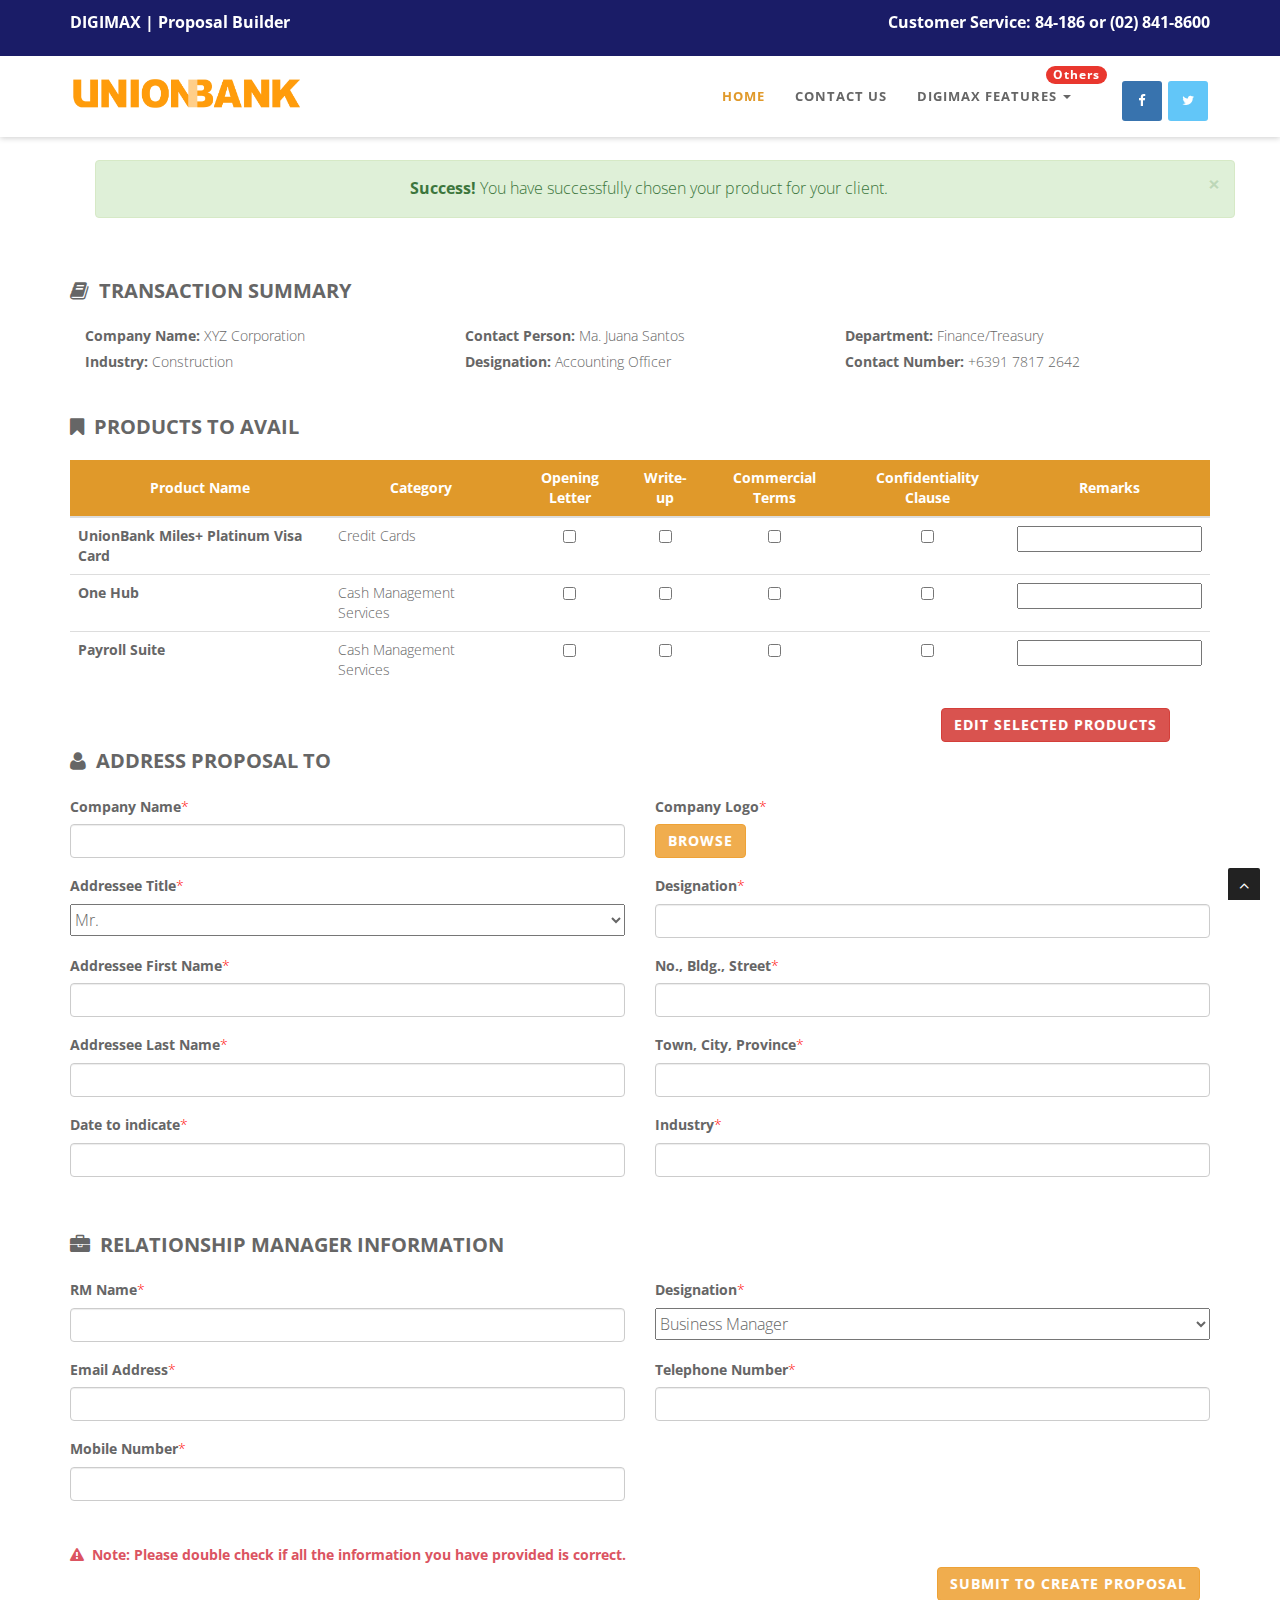
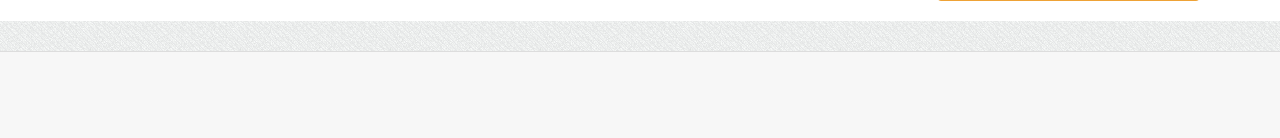
<file: digimax-htdocs/proposalbuilder-summary.html>
<!DOCTYPE html>
<html lang="en">

<head>
  <meta charset="utf-8">
  <meta name="viewport" content="width=device-width, initial-scale=1.0">
  <meta name="description" content="">
  <meta name="author" content="">

  <title>DigiMax</title>

  <!-- css -->
  <link href="css/bootstrap.min.css" rel="stylesheet" type="text/css">
  <link href="font-awesome/css/font-awesome.min.css" rel="stylesheet" type="text/css" />
  <link rel="stylesheet" type="text/css" href="plugins/cubeportfolio/css/cubeportfolio.min.css">
  <link href="css/nivo-lightbox.css" rel="stylesheet" />
  <link href="css/nivo-lightbox-theme/default/default.css" rel="stylesheet" type="text/css" />
  <link href="css/owl.carousel.css" rel="stylesheet" media="screen" />
  <link href="css/owl.theme.css" rel="stylesheet" media="screen" />
  <link href="css/animate.css" rel="stylesheet" />
  <link href="css/style.css" rel="stylesheet">

  <!-- boxed bg -->
  <link id="bodybg" href="bodybg/bg1.css" rel="stylesheet" type="text/css" />
  <!-- template skin -->
  <link id="t-colors" href="color/default.css" rel="stylesheet">

  <!-- =======================================================
    Theme Name: Medicio
    Theme URL: https://bootstrapmade.com/medicio-free-bootstrap-theme/
    Author: BootstrapMade
    Author URL: https://bootstrapmade.com
  ======================================================= -->
</head>

<body id="page-top" data-spy="scroll" data-target=".navbar-custom">

  <div id="wrapper">

    <nav class="navbar navbar-custom navbar-fixed-top" role="navigation">
      <div class="top-area">
        <div class="container">
          <div class="row">
            <div class="col-sm-6 col-md-6">
              <p class="bold text-left">DIGIMAX | Proposal Builder</p>
            </div>
            <div class="col-sm-6 col-md-6">
              <p class="bold text-right">Customer Service: 84-186 or (02) 841-8600</p>
            </div>
          </div>
        </div>
      </div>
      <div class="container navigation">

        <div class="navbar-header page-scroll">
          <button type="button" class="navbar-toggle" data-toggle="collapse" data-target=".navbar-main-collapse">
                    <i class="fa fa-bars"></i>
                </button>
          <a class="navbar-brand" href="index.html">
                    <img src="img/logo.png" alt="" width="230" height="35" />
                </a>
        </div>

        <!-- Collect the nav links, forms, and other content for toggling -->
        <div class="collapse navbar-collapse navbar-right navbar-main-collapse">
          <ul class="nav navbar-nav">
            <li class="active"><a href="index.html">Home</a></li>
            <li><a href="https://www.unionbankph.com/contact-us/where-to-find-us">Contact Us</a></li>
            <li class="dropdown">
              <a href="#" class="dropdown-toggle" data-toggle="dropdown"><span class="badge custom-badge red pull-right">Others</span>DigiMax features
              <b class="caret"></b></a>
              <ul class="dropdown-menu">
                <li><a href="lms.html">Learning Management System</a></li>
                <li><a href="probing-to-proposal-cycle.html">Probing to Proposal Cycle</a></li>
                <li><a href="flowoffunds.html">Flow of Funds Presentation</a></li>
                <li><a href="proposalbuilder.html">Proposal Builder</a></li>
              </ul>
            </li>
            <li>
              <ul class="company-social">
                  <li class="social-facebook"><a href="https://www.facebook.com/unionbankph"><i class="fa fa-facebook"></i></a></li>
                  <li class="social-twitter"><a href="https://twitter.com/unionbankph"><i class="fa fa-twitter"></i></a></li>
              </ul>
            </li>
          </ul>
        </div>
        <!-- /.navbar-collapse -->
      </div>
      <!-- /.container -->
    </nav>

  
  <div id="builder-header">
    <div class="container">
      <div class="alert alert-success alert-dismissable">
        <a href="#" class="close" data-dismiss="alert" aria-label="close">×</a>
        <strong>Success!</strong> You have successfully chosen your product for your client.
      </div>
    </div>
  </div>


<div class="transaction-header"> 
    <div class="container">
          <p><strong><span class="fa fa-book"></span>&nbsp; TRANSACTION SUMMARY</strong></p>
     </div>
</div> 

<div class="client-summary">
  <div class="container">    
          <div class="col-md-4">
            <strong>Company Name:</strong> XYZ Corporation<br>
            <strong>Industry:</strong> Construction
          </div>

          <div class="col-md-4">
            <strong>Contact Person:</strong> Ma. Juana Santos<br>
            <strong>Designation:</strong> Accounting Officer
          </div>

          <div class="col-md-4">
            <strong>Department:</strong> Finance/Treasury<br>
            <strong>Contact Number:</strong> +6391 7817 2642
          </div>
      </div>
</div>


  <div class="transaction-header"> 
    <div class="container">
          <p><strong><span class="fa fa-bookmark"></span>&nbsp; PRODUCTS TO AVAIL</strong></p>
      </div>
    </div>

  <div class="client-summary">
    <div class="container">
            <table class="table table-sm" id="summaryTable">
                <thead>
                  <tr class="summary-header">
                    <th>Product Name</th>
                    <th>Category</th>
                    <th>Opening Letter</th>
                    <th>Write-up</th>
                    <th>Commercial Terms</th>
                    <th>Confidentiality Clause</th>
                    <th>Remarks</th>
                  </tr>
                </thead>
                <tbody>
                  <tr>
                    <td><strong>UnionBank Miles+ Platinum Visa Card</strong></td>
                    <td>Credit Cards</td>
                    <td class="product-check"><input id="checkBox" type="checkbox"></td>
                    <td class="product-check"><input id="checkBox" type="checkbox"></td>
                    <td class="product-check"><input id="checkBox" type="checkbox"></td>
                    <td class="product-check"><input id="checkBox" type="checkbox"></td>
                    <td><input type="text"></td>
                  </tr>

                  <tr>
                    <td><strong>One Hub</strong></td>
                    <td>Cash Management Services</td>
                    <td class="product-check"><input id="checkBox" type="checkbox"></td>
                    <td class="product-check"><input id="checkBox" type="checkbox"></td>
                    <td class="product-check"><input id="checkBox" type="checkbox"></td>
                    <td class="product-check"><input id="checkBox" type="checkbox"></td>
                    <td><input type="text"></td>
                  </tr>

                  <tr>
                    <td><strong>Payroll Suite</strong></td>
                    <td>Cash Management Services</td>
                    <td class="product-check"><input id="checkBox" type="checkbox"></td>
                    <td class="product-check"><input id="checkBox" type="checkbox"></td>
                    <td class="product-check"><input id="checkBox" type="checkbox"></td>
                    <td class="product-check"><input id="checkBox" type="checkbox"></td>
                    <td><input type="text"></td>
                  </tr>

              </tbody>
          </table>
      </div>
     <div class="back-button">
              <a href="proposalbuilder.html" class="btn btn-danger" role="button">Edit Selected Products</a>
     </div>
    </div>

  

  <div class="transaction-header"> 
    <div class="container">
          <p><strong><span class="fa fa-user"></span>&nbsp; ADDRESS PROPOSAL TO</strong></p>
      </div>
    </div>

  <div class="client-summary">
    <div class="container">
          <div class="row"> 
                <div class="col-xs-6 col-sm-6 col-md-6">
                    <div class="form-group">
                            <label>Company Name</label><span class="lead-footer">*</span>
                              <input type="text" name="last_name" id="last_name" class="form-control input-md" data-rule="minlen:3" data-msg="Please enter at least 3 chars">
                             <div class="validation"></div>
                            </div>
                    </div>                        

                          <div class="col-xs-6 col-sm-6 col-md-6">
                            <div class="form-group">
                             <label>Company Logo</label><span class="lead-footer">*</span><br>
                              <button type="button" class="btn btn-warning">Browse</button>
                              </div>
                            </div>
                        
                        <div class="col-xs-6 col-sm-6 col-md-6">
                            <div class="form-group">
                              <label>Addressee Title</label><span class="lead-footer">*</span>
                              <select class="selectpicker show-tick" id="industry-select">
                                  <option>Mr.</option>
                                  <option>Ms.</option>
                                  <option>Mrs.</option>
                                </select>
                              <div class="validation"></div>
                            </div>
                          </div>

                          <div class="col-xs-6 col-sm-6 col-md-6">
                            <div class="form-group">
                              <label>Designation</label><span class="lead-footer">*</span>
                              <input type="email" name="email" id="email" class="form-control input-md" data-rule="email" data-msg="Please enter a valid email">
                              <div class="validation"></div>
                            </div>
                          </div>

                          <div class="col-xs-6 col-sm-6 col-md-6">
                            <div class="form-group">
                              <label>Addressee First Name</label><span class="lead-footer">*</span>
                              <input type="text" name="phone" id="phone" class="form-control input-md" data-rule="required" data-msg="The phone number is required">
                              <div class="validation"></div>
                            </div>
                          </div>

                          <div class="col-xs-6 col-sm-6 col-md-6">
                            <div class="form-group">
                              <label>No., Bldg., Street</label><span class="lead-footer">*</span>
                              <input type="text" name="phone" id="phone" class="form-control input-md" data-rule="required" data-msg="The phone number is required">
                              <div class="validation"></div>
                            </div>
                          </div>

                          <div class="col-xs-6 col-sm-6 col-md-6">
                            <div class="form-group">
                              <label>Addressee Last Name</label><span class="lead-footer">*</span>
                              <input type="text" name="phone" id="phone" class="form-control input-md" data-rule="required" data-msg="The phone number is required">
                              <div class="validation"></div>
                            </div>
                          </div>
                        
                        <div class="col-xs-6 col-sm-6 col-md-6">
                            <div class="form-group">
                              <label>Town, City, Province</label><span class="lead-footer">*</span>
                              <input type="text" name="phone" id="phone" class="form-control input-md" data-rule="required" data-msg="The phone number is required">
                              <div class="validation"></div>
                            </div>
                          </div>

                        <div class="col-xs-6 col-sm-6 col-md-6">
                            <div class="form-group">
                              <label>Date to indicate</label><span class="lead-footer">*</span>
                              <input type="text" name="phone" id="phone" class="form-control input-md" data-rule="required" data-msg="The phone number is required">
                              <div class="validation"></div>
                            </div>
                          </div>

                          <div class="col-xs-6 col-sm-6 col-md-6">
                            <div class="form-group">
                              <label>Industry</label><span class="lead-footer">*</span>
                              <input type="text" name="phone" id="phone" class="form-control input-md" data-rule="required" data-msg="The phone number is required">
                              <div class="validation"></div>
                            </div>
                          </div>
                    </div>
                </div>
              </div>

   <div class="transaction-header"> 
    <div class="container">
          <p><strong><span class="fa fa-briefcase"></span>&nbsp; RELATIONSHIP MANAGER INFORMATION</strong></p>
      </div>
    </div>

    <div class="client-summary">
    <div class="container">
          <div class="row"> 
                <div class="col-xs-6 col-sm-6 col-md-6">
                    <div class="form-group">
                            <label>RM Name</label><span class="lead-footer">*</span>
                              <input type="text" name="last_name" id="last_name" class="form-control input-md" data-rule="minlen:3" data-msg="Please enter at least 3 chars">
                             <div class="validation"></div>
                            </div>
                    </div>                        

                        <div class="col-xs-6 col-sm-6 col-md-6">
                            <div class="form-group">
                              <label>Designation</label><span class="lead-footer">*</span>
                              <select class="selectpicker show-tick" id="industry-select">
                                  <option>Business Manager</option>
                                  <option>Relationship Manager</option>
                                </select>
                              <div class="validation"></div>
                            </div>
                          </div>
                        </div>

                        <div class="row">
                          <div class="col-xs-6 col-sm-6 col-md-6">
                            <div class="form-group">
                              <label>Email Address</label><span class="lead-footer">*</span>
                              <input type="email" name="email" id="email" class="form-control input-md" data-rule="email" data-msg="Please enter a valid email">
                              <div class="validation"></div>
                            </div>
                          </div>
                          
                          <div class="col-xs-6 col-sm-6 col-md-6">
                            <div class="form-group">
                              <label>Telephone Number</label><span class="lead-footer">*</span>
                              <input type="text" name="phone" id="phone" class="form-control input-md" data-rule="required" data-msg="The phone number is required">
                              <div class="validation"></div>
                            </div>
                          </div>

                           <div class="col-xs-6 col-sm-6 col-md-6">
                            <div class="form-group">
                              <label>Mobile Number</label><span class="lead-footer">*</span>
                              <input type="text" name="phone" id="phone" class="form-control input-md" data-rule="required" data-msg="The phone number is required">
                              <div class="validation"></div>
                            </div>
                          </div>
                    </div>
                

                <div id="footer-note">
                  <br>
                  <i class="fa fa-exclamation-triangle" aria-hidden="true"></i>&nbsp;
                  <strong>Note: Please double check if all the information you have provided is correct.</strong>
                </div>

                <div class="footer-submit">
                    <a href="transaction-summary.html" class="btn btn-warning" role="button">Submit to Create Proposal</a>
                 </div>
                 
                 </div>
              </div>
          </div>


       <div class="sub-footer">
        <div class="container">
          <div class="row">
            <div class="col-sm-6 col-md-6 col-lg-6">
              <div class="wow fadeInLeft" data-wow-delay="0.1s">
                <div class="text-left">
                  <p>&copy;Copyright 2017. All rights reserved.</p>
                </div>
              </div>
            </div>
            <div class="col-sm-6 col-md-6 col-lg-6">
              <div class="wow fadeInRight" data-wow-delay="0.1s">
                <div class="text-right">
                  <div class="credits">
                    Customer Segments
                  </div>
                </div>
              </div>
            </div>
          </div>
        </div>
      </div>

  </div>
  <a href="#" class="scrollup"><i class="fa fa-angle-up active"></i></a>

  <!-- Core JavaScript Files -->
  <script src="js/jquery.min.js"></script>
  <script src="js/bootstrap.min.js"></script>
  <script src="js/jquery.easing.min.js"></script>
  <script src="js/wow.min.js"></script>
  <script src="js/jquery.scrollTo.js"></script>
  <script src="js/jquery.appear.js"></script>
  <script src="js/stellar.js"></script>
  <script src="plugins/cubeportfolio/js/jquery.cubeportfolio.min.js"></script>
  <script src="js/owl.carousel.min.js"></script>
  <script src="js/nivo-lightbox.min.js"></script>
  <script src="js/custom.js"></script>
  <script src="contactform/contactform.js"></script>

  <!--Search-->
    <script>
    function myFunction() {
      var input, filter, table, tr, td, i;
      input = document.getElementById("myInput");
      filter = input.value.toUpperCase();
      table = document.getElementById("myTable");
      tr = table.getElementsByTagName("tr");
      for (i = 0; i < tr.length; i++) {
        td = tr[i].getElementsByTagName("td")[0];
        if (td) {
          if (td.innerHTML.toUpperCase().indexOf(filter) > -1) {
            tr[i].style.display = "";
          } else {
            tr[i].style.display = "none";
          }
        }       
      }
    }
    </script>

    <!--Sort-->
    <script>
      function sortTable(f,n){
        var rows = $('#myTable tbody  tr').get();

        rows.sort(function(a, b) {

          var A = getVal(a);
          var B = getVal(b);

          if(A < B) {
            return -1*f;
          }
          if(A > B) {
            return 1*f;
          }
          return 0;
        });

        function getVal(elm){
          var v = $(elm).children('td').eq(n).text().toUpperCase();
          if($.isNumeric(v)){
            v = parseInt(v,10);
          }
          return v;
        }

        $.each(rows, function(index, row) {
          $('#myTable').children('tbody').append(row);
        });
      }
      var f_sl = 1;
      var f_nm = 1;
      $("#sl").click(function(){
          f_sl *= -1;
          var n = $(this).prevAll().length;
          sortTable(f_sl,n);
      });
      $("#nm").click(function(){
          f_nm *= -1;
          var n = $(this).prevAll().length;
          sortTable(f_nm,n);
      });

  </script>
</body>

</html>
</file>
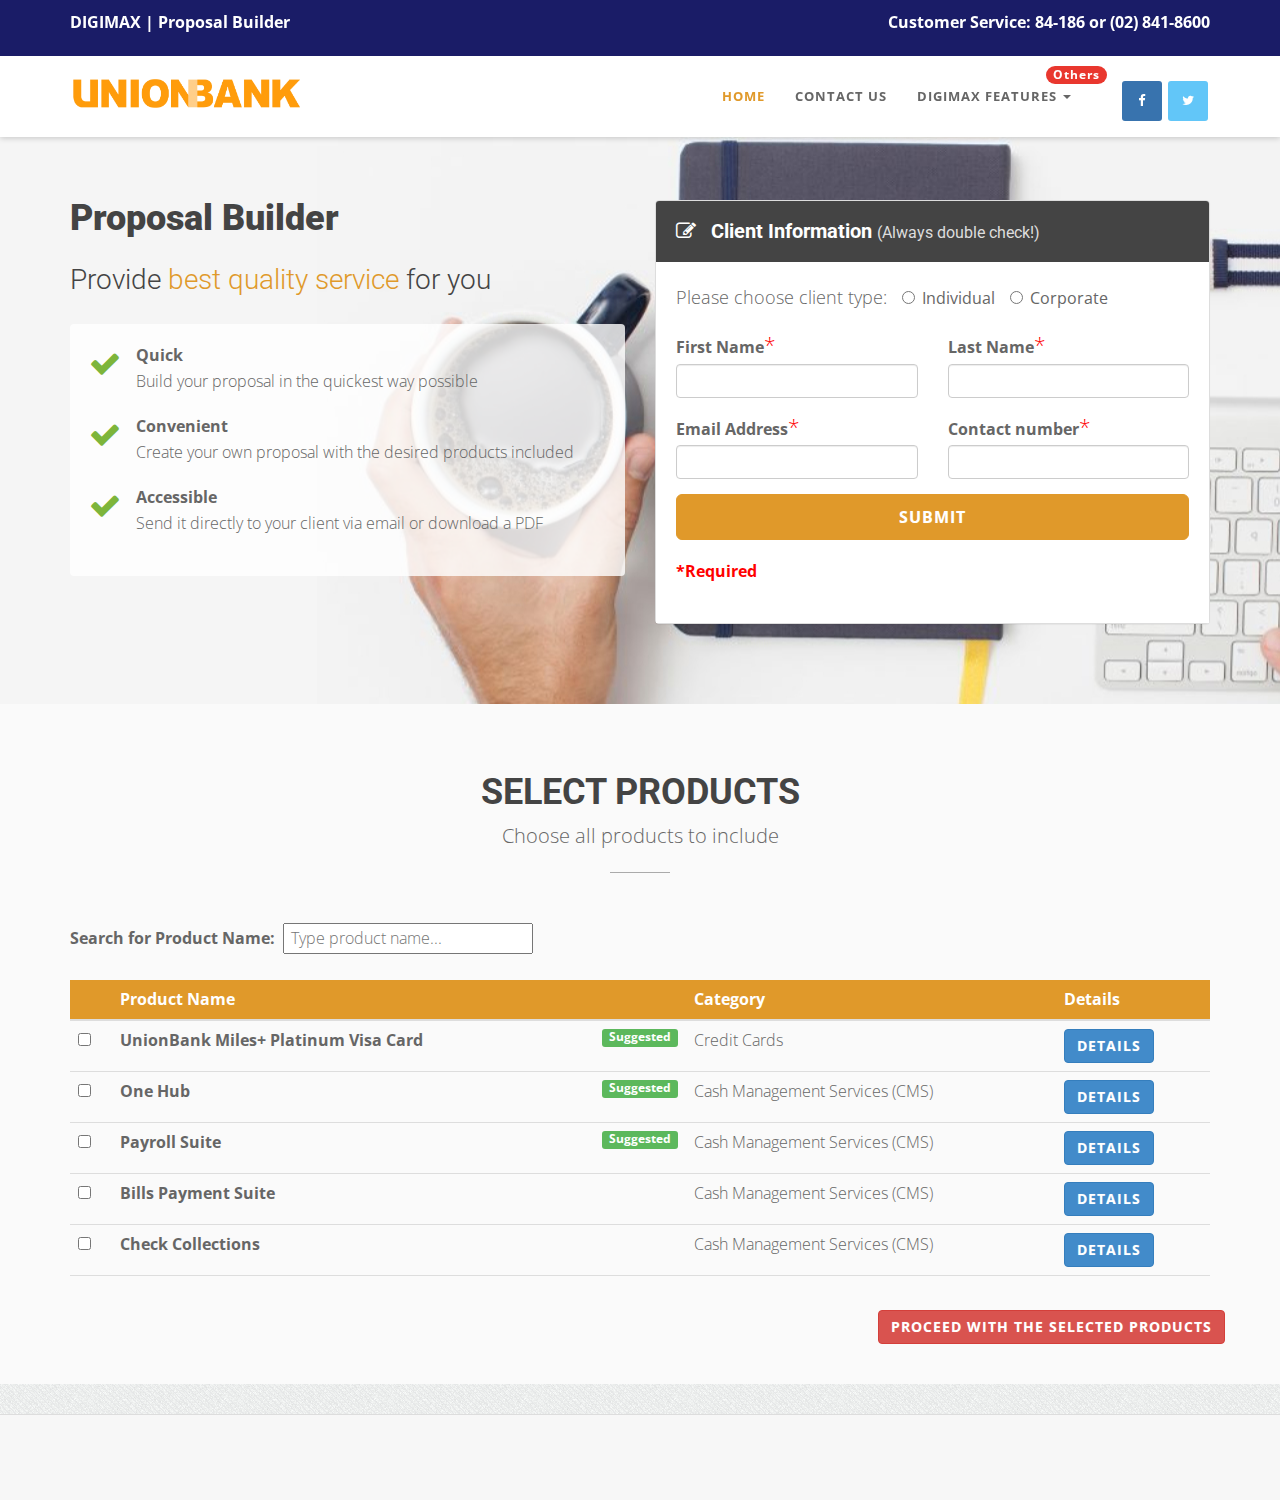
<file: digimax-htdocs/proposalbuilder.html>
<!DOCTYPE html>
<html lang="en">

<head>
  <meta charset="utf-8">
  <meta name="viewport" content="width=device-width, initial-scale=1.0">
  <meta name="description" content="">
  <meta name="author" content="">

  <title>DigiMax</title>

  <!-- css -->
  <link href="css/bootstrap.min.css" rel="stylesheet" type="text/css">
  <link href="font-awesome/css/font-awesome.min.css" rel="stylesheet" type="text/css" />
  <link rel="stylesheet" type="text/css" href="plugins/cubeportfolio/css/cubeportfolio.min.css">
  <link href="css/nivo-lightbox.css" rel="stylesheet" />
  <link href="css/nivo-lightbox-theme/default/default.css" rel="stylesheet" type="text/css" />
  <link href="css/owl.carousel.css" rel="stylesheet" media="screen" />
  <link href="css/owl.theme.css" rel="stylesheet" media="screen" />
  <link href="css/animate.css" rel="stylesheet" />
  <link href="css/style.css" rel="stylesheet">

  <!-- boxed bg -->
  <link id="bodybg" href="bodybg/bg1.css" rel="stylesheet" type="text/css" />
  <!-- template skin -->
  <link id="t-colors" href="color/default.css" rel="stylesheet">

  <!-- =======================================================
    Theme Name: Medicio
    Theme URL: https://bootstrapmade.com/medicio-free-bootstrap-theme/
    Author: BootstrapMade
    Author URL: https://bootstrapmade.com
  ======================================================= -->
</head>

<body id="page-top" data-spy="scroll" data-target=".navbar-custom">

  <div id="wrapper">

    <nav class="navbar navbar-custom navbar-fixed-top" role="navigation">
      <div class="top-area">
        <div class="container">
          <div class="row">
            <div class="col-sm-6 col-md-6">
              <p class="bold text-left">DIGIMAX | Proposal Builder</p>
            </div>
            <div class="col-sm-6 col-md-6">
              <p class="bold text-right">Customer Service: 84-186 or (02) 841-8600</p>
            </div>
          </div>
        </div>
      </div>
      <div class="container navigation">

        <div class="navbar-header page-scroll">
          <button type="button" class="navbar-toggle" data-toggle="collapse" data-target=".navbar-main-collapse">
                    <i class="fa fa-bars"></i>
                </button>
          <a class="navbar-brand" href="index.html">
                    <img src="img/logo.png" alt="" width="230" height="35" />
                </a>
        </div>

        <!-- Collect the nav links, forms, and other content for toggling -->
        <div class="collapse navbar-collapse navbar-right navbar-main-collapse">
          <ul class="nav navbar-nav">
            <li class="active"><a href="index.html">Home</a></li>
            <li><a href="https://www.unionbankph.com/contact-us/where-to-find-us">Contact Us</a></li>
            <li class="dropdown">
              <a href="#" class="dropdown-toggle" data-toggle="dropdown"><span class="badge custom-badge red pull-right">Others</span>DigiMax features
              <b class="caret"></b></a>
              <ul class="dropdown-menu">
                <li><a href="lms.html">Learning Management System</a></li>
                <li><a href="probing-to-proposal-cycle.html">Probing to Proposal Cycle</a></li>
                <li><a href="flowoffunds.html">Flow of Funds Presentation</a></li>
                <li><a href="proposalbuilder.html">Proposal Builder</a></li>
              </ul>
            </li>
            <li>
              <ul class="company-social">
                  <li class="social-facebook"><a href="https://www.facebook.com/unionbankph"><i class="fa fa-facebook"></i></a></li>
                  <li class="social-twitter"><a href="https://twitter.com/unionbankph"><i class="fa fa-twitter"></i></a></li>
              </ul>
            </li>
          </ul>
        </div>
        <!-- /.navbar-collapse -->
      </div>
      <!-- /.container -->
    </nav>


    <!-- Section: intro -->
    <section id="intro" class="intro">
      <div class="intro-proposal">
        <div class="container">
          <div class="row">
            <div class="col-lg-6">
              <div class="wow fadeInDown" data-wow-offset="0" data-wow-delay="0.1s">
                <h2 class="h-ultra">Proposal Builder</h2>
              </div>
              <div class="wow fadeInUp" data-wow-offset="0" data-wow-delay="0.1s">
                <h4 class="h-light">Provide <span class="color">best quality service</span> for you</h4>
              </div>
              <div class="well well-trans">
                <div class="wow fadeInRight" data-wow-delay="0.1s">

                  <ul class="lead-list">
                    <li><span class="fa fa-check fa-2x icon-success"></span> <span class="list"><strong>Quick</strong><br />Build your proposal in the quickest way possible</span></li>
                    <li><span class="fa fa-check fa-2x icon-success"></span> <span class="list"><strong>Convenient</strong><br />Create your own proposal with the desired products included</span></li>
                    <li><span class="fa fa-check fa-2x icon-success"></span><span class="list"><strong>Accessible</strong><br />Send it directly to your client via email or download a PDF</span></li>
                  </ul>

                </div>
              </div>


            </div>
            <div class="col-lg-6">
              <div class="form-wrapper">
                <div class="wow fadeInRight" data-wow-duration="2s" data-wow-delay="0.2s">

                  <div class="panel panel-skin">
                    <div class="panel-heading">
                      <h3 class="panel-title"><span class="fa fa-pencil-square-o"></span> Client Information <small>(Always double check!)</small></h3>
                    </div>
                    <div class="panel-body">
                      <div id="sendmessage">Your message has been sent. Thank you!</div>
                      <div id="errormessage"></div>

                      <form action="" method="post" role="form" class="contactForm lead">
                         <p><small>Please choose client type:</small> &nbsp;
                         <label class="radio-inline">
                                <input type="radio" name="optradio">Individual
                              </label>
                              <label class="radio-inline">
                                <input type="radio" name="optradio">Corporate
                              </label> 
                          </p>
                        <div class="row">
                          <div class="col-xs-6 col-sm-6 col-md-6">
                            <div class="form-group">
                              <label>First Name</label><span class="lead-footer">*</span>
                              <input type="text" name="first_name" id="first_name" class="form-control input-md" data-rule="minlen:3" data-msg="Please enter at least 3 chars">
                              <div class="validation"></div>
                            </div>
                          </div>
                          <div class="col-xs-6 col-sm-6 col-md-6">
                            <div class="form-group">
                              <label>Last Name</label><span class="lead-footer">*</span>
                              <input type="text" name="last_name" id="last_name" class="form-control input-md" data-rule="minlen:3" data-msg="Please enter at least 3 chars">
                              <div class="validation"></div>
                            </div>
                          </div>
                        </div>

                        <div class="row">
                          <div class="col-xs-6 col-sm-6 col-md-6">
                            <div class="form-group">
                              <label>Email Address</label><span class="lead-footer">*</span>
                              <input type="email" name="email" id="email" class="form-control input-md" data-rule="email" data-msg="Please enter a valid email">
                              <div class="validation"></div>
                            </div>
                          </div>
                          <div class="col-xs-6 col-sm-6 col-md-6">
                            <div class="form-group">
                              <label>Contact number</label><span class="lead-footer">*</span>
                              <input type="text" name="phone" id="phone" class="form-control input-md" data-rule="required" data-msg="The phone number is required">
                              <div class="validation"></div>
                            </div>
                          </div>
                        </div>

                        <input type="submit" value="Submit" class="btn btn-skin btn-block btn-lg">
                          <p class="lead-footer"><strong>*Required</strong></p>

                      </form>
                    </div>
                  </div>

                </div>
              </div>
            </div>
          </div>
        </div>
      </div>
    </section>

    <!-- /Section: intro -->

    <!-- Section: team -->
    <section id="doctor" class="home-section bg-gray paddingbot-40">
      <div class="container paddingbot-40">
        <div class="row">
          <div class="col-lg-8 col-lg-offset-2">
            <div class="wow fadeInDown" data-wow-delay="0.1s">
              <div class="section-heading text-center">
                <h2 class="h-bold">SELECT PRODUCTS</h2>
                <p>Choose all products to include</p>
              </div>
            </div>
            <div class="divider-short"></div>
          </div>
        </div>
      </div>

      <div class="container">
        <div class="row">
          <div class="col-lg-12">
            <strong>Search for Product Name:</strong>&nbsp;
            <input type="text" id="myInput" onkeyup="myFunction()" placeholder=" Type product name..." 
            title="Type in a name">
            <br><br>


        <div id="products-table">
            <table class="table table-sm" id="myTable">
                <thead>
                  <tr class="bg-orange">
                    <th scope="col"> </th>
                    <th scope="col" id="sl">Product Name</th>
                    <th scope="col" id="nm">Category</th>
                    <th scope="col">Details</th>
                  </tr>
                </thead>
                <tbody>
                  <tr>
                    <th scope="row"><input id="checkBox" type="checkbox"></th>
                    <td><strong>UnionBank Miles+ Platinum Visa Card</strong><span class="label label-success pull-right">Suggested</span></td>
                    <td>Credit Cards</td>
                    <td><a data-target=" " data-toggle="modal">
                      <button type="button" class="btn btn-primary">Details</button></td>
                    </a>
                  </tr>
                  <tr>
                    <th scope="row"><input id="checkBox" type="checkbox"></th>
                    <td><strong>One Hub</strong><span class="label label-success pull-right">Suggested</span></td>
                    <td>Cash Management Services (CMS)</td>
                    <td><a data-target=" " data-toggle="modal">
                      <button type="button" class="btn btn-primary">Details</button></td>
                    </a>
                  </tr>
                  <tr>
                    <th scope="row"><input id="checkBox" type="checkbox"></th>
                    <td><strong>Payroll Suite</strong><span class="label label-success pull-right">Suggested</span></td>
                    <td>Cash Management Services (CMS)</td>
                    <td><a data-target=" " data-toggle="modal">
                      <button type="button" class="btn btn-primary">Details</button></td>
                    </a>
                  </tr>
                  <tr>
                    <th scope="row"><input id="checkBox" type="checkbox"></th>
                    <td><strong>Bills Payment Suite</strong></td>
                    <td>Cash Management Services (CMS)</td>
                    <td><a data-target=" " data-toggle="modal">
                      <button type="button" class="btn btn-primary">Details</button></td>
                    </a>
                  </tr>
                  <tr>
                    <th scope="row"><input id="checkBox" type="checkbox"></th>
                    <td><strong>Check Collections</strong></td>
                    <td>Cash Management Services (CMS)</td>
                    <td><a data-target=" " data-toggle="modal">
                      <button type="button" class="btn btn-primary">Details</button></td>
                    </a>
                  </tr>
                  <tr>
                    <th scope="row"><input id="checkBox" type="checkbox"></th>
                    <td><strong>Expanded Check Collections</strong></td>
                    <td>Cash Management Services (CMS)</td>
                    <td><a data-target=" " data-toggle="modal">
                      <button type="button" class="btn btn-primary">Details</button></td>
                    </a>
                  </tr>
                  <tr>
                    <th scope="row"><input id="checkBox" type="checkbox"></th>
                    <td><strong>Inward Collections</strong><span class="label label-success pull-right">Suggested</span></td>
                    <td>Cash Management Services (CMS)</td>
                    <td><a data-target=" " data-toggle="modal">
                      <button type="button" class="btn btn-primary">Details</button></td>
                    </a>
                  </tr>
                   <tr>
                    <th scope="row"><input id="checkBox" type="checkbox"></th>
                    <td><strong>Checking Account</strong></td>
                    <td>Deposit Accounts</td>
                    <td><a data-target=" " data-toggle="modal">
                      <button type="button" class="btn btn-primary">Details</button></td>
                    </a>
                  </tr>
                  <tr>
                    <th scope="row"><input id="checkBox" type="checkbox"></th>
                    <td><strong>Checkhouse</strong></td>
                    <td>Cash Management Services (CMS)</td>
                    <td><a data-target=" " data-toggle="modal">
                      <button type="button" class="btn btn-primary">Details</button></td>
                    </a>
                  </tr>
                    <tr>
                    <th scope="row"><input id="checkBox" type="checkbox"></th>
                    <td><strong>Electronic Fund Transfer</strong></td>
                    <td>Cash Management Services (CMS)</td>
                    <td><a data-target=" " data-toggle="modal">
                      <button type="button" class="btn btn-primary">Details</button></td>
                    </a>
                  </tr>
                  <tr>
                    <th scope="row"><input id="checkBox" type="checkbox"></th>
                    <td><strong>Savings Account</strong></td>
                    <td>Deposit Accounts</td>
                    <td><a data-target=" " data-toggle="modal">
                      <button type="button" class="btn btn-primary">Details</button></td>
                    </a>
                  </tr>
                   <tr>
                    <th scope="row"><input id="checkBox" type="checkbox"></th>
                    <td><strong>Business Check</strong></td>
                    <td>Cash Management Services (CMS)</td>
                    <td><a data-target="#businesscheck" data-toggle="modal">
                      <button type="button" class="btn btn-primary">Details</button></td>
                    </a>
                  </tr>
                   <tr>
                    <th scope="row"><input id="checkBox" type="checkbox"></th>
                    <td><strong>Time Deposits</strong></td>
                    <td>Deposit Accounts</td>
                    <td><a data-target=" " data-toggle="modal">
                      <button type="button" class="btn btn-primary">Details</button></td>
                    </a>
                  </tr>
                   <tr>
                    <th scope="row"><input id="checkBox" type="checkbox"></th>
                    <td><strong>Cebu Pacific GetGo Platinum Credit Card</strong></td>
                    <td>Credit Cards</td>
                    <td><a data-target=" " data-toggle="modal">
                      <button type="button" class="btn btn-primary">Details</button></td>
                    </a>
                  </tr>
                   <tr>
                    <th scope="row"><input id="checkBox" type="checkbox"></th>
                    <td><strong>Checkwriter</strong></td>
                    <td>Cash Management Services (CMS)</td>
                    <td><a data-target=" " data-toggle="modal">
                      <button type="button" class="btn btn-primary">Details</button></a></td>
                    </tr>
                  <tr>
                    <th scope="row"><input id="checkBox" type="checkbox"></th>
                    <td><strong>Cebu Parklane International Hotel Visa Card
                    </strong></td>
                    <td>Credit Cards</td>
                    <td><a data-target=" " data-toggle="modal">
                      <button type="button" class="btn btn-primary">Details</button></td>
                    </a>
                  </tr>
                  <tr>
                    <th scope="row"><input id="checkBox" type="checkbox"></th>
                    <td><strong>Cebu Pacific GetGo Credit Card</strong></td>
                    <td>Credit Cards</td>
                    <td><a data-target=" " data-toggle="modal">
                      <button type="button" class="btn btn-primary">Details</button></td>
                    </a>
                  </tr>
                  
                </tbody>
              </table>  
          </div>
        </div>
            <div class="pb-button">
              <a href="proposalbuilder-summary.html" class="btn btn-danger" role="button">Proceed with the Selected Products</a>
            </div>
      </div>
    </div>
  </section>

  <!--Modals-->
    <!--One Hub-->
    <div class="modal fade" id="onehub" tabindex="-1" role="dialog" aria-labelledby="logisticstitle" aria-hidden="true">
        <div class="modal-dialog" role="document">
          <div class="modal-content">
            
            <div class="modal-header">
              <strong><p class="modal-title" id="onehubtitle">OneHub | CMS</p></strong>
              </button>
            </div>       

            <div class="modal-body">
             Content
              </div>

            <div class="modal-footer">
              <button type="button" class="btn btn-primary" data-dismiss="modal">Close</button>
            </div>

          </div>
        </div>
      </div>

      <!--Business Check-->
      <div class="modal fade" id="businesscheck" tabindex="-1" role="dialog" aria-labelledby="logisticstitle" aria-hidden="true">
              <div class="modal-products" role="document">
                <div class="modal-content">
                  <div class="modal-header">
                    <strong><h5 class="modal-title" id="businesscheck">Business Check | CMS</h5></strong>
                    </button>
                  </div>       

                  <div class="modal-products-body">
                    <div id="modal-left" class="col-xs-4">
                      <img src="img/products/businesscheck.png" class="modal-product-img"><br><br>
                      <a class="featuretitle"><strong>Product Description:</strong></a><br>
                      <strong>Improve your check disbursements with UnionBank Business Check,</strong> check writing software which allows you to prepare and monitor your checks for payments from the comfort of your office.<br>
                     </div>
                    <div id="modal-right" class="col-xs-8">
                     <a class="featuretitle"><strong>Features & Benefits:</strong></a><br>
                      <p>
                        <span class="glyphicon glyphicon-ok"></span>
                        <strong>Multiple company registration.</strong> All it takes is one Business Check program to seamlessly manage all check disbursements for multiple companies/subsidiaries and various accounts.
                      </p>
                      <p>
                        <span class="glyphicon glyphicon-ok"></span>
                        <strong>Simultaneous user access.</strong> Multiple users can access Business Check via LAN or WAN, resulting to a faster turn-around time for check preparation.
                      </p>
                      <p>
                        <span class="glyphicon glyphicon-ok"></span>
                        <strong>Interface with an existing A/P system.</strong> Easily import the database from your existing Accounts Payable system to Business Check. There won’t be a need to re-encode details.
                      </p>
                      <p>
                        <span class="glyphicon glyphicon-ok"></span>
                        <strong>Simple check-voucher format.</strong> Prepare and print your voucher, check, and acknowledgement receipt all in one sheet, giving you faster check processing.
                      </p>
                      <p>
                        <span class="glyphicon glyphicon-ok"></span>
                        <strong>Rigid security features.</strong> Ensure the integrity of your check preparation data and process by following a Maker-Checker principle and establishing limited user access rights.
                      </p>
                      <p>
                        <span class="glyphicon glyphicon-ok"></span>
                        <strong>Image-building opportunity.</strong> Print your company logo on the voucher, check and acknowledgement receipt and build your reputation in the industry.
                      </p>
                    </div>
                  </div>

                  <div class="modal-footer">
                    <button type="button" class="btn btn-primary" data-dismiss="modal">Close</button>
                  </div>

                </div>
              </div>
            </div>
  <!--End Modals-->

       <div class="sub-footer">
        <div class="container">
          <div class="row">
            <div class="col-sm-6 col-md-6 col-lg-6">
              <div class="wow fadeInLeft" data-wow-delay="0.1s">
                <div class="text-left">
                  <p>&copy;Copyright 2017. All rights reserved.</p>
                </div>
              </div>
            </div>
            <div class="col-sm-6 col-md-6 col-lg-6">
              <div class="wow fadeInRight" data-wow-delay="0.1s">
                <div class="text-right">
                  <div class="credits">
                    <!--
                      All the links in the footer should remain intact. 
                      You can delete the links only if you purchased the pro version.
                      Licensing information: https://bootstrapmade.com/license/
                      Purchase the pro version with working PHP/AJAX contact form: https://bootstrapmade.com/buy/?theme=Medicio
                    -->
                    Customer Segments
                  </div>
                </div>
              </div>
            </div>
          </div>
        </div>
      </div>

  </div>
  <a href="#" class="scrollup"><i class="fa fa-angle-up active"></i></a>

  <!-- Core JavaScript Files -->
  <script src="js/jquery.min.js"></script>
  <script src="js/bootstrap.min.js"></script>
  <script src="js/jquery.easing.min.js"></script>
  <script src="js/wow.min.js"></script>
  <script src="js/jquery.scrollTo.js"></script>
  <script src="js/jquery.appear.js"></script>
  <script src="js/stellar.js"></script>
  <script src="plugins/cubeportfolio/js/jquery.cubeportfolio.min.js"></script>
  <script src="js/owl.carousel.min.js"></script>
  <script src="js/nivo-lightbox.min.js"></script>
  <script src="js/custom.js"></script>
  <script src="contactform/contactform.js"></script>

  <!--Search-->
    <script>
    function myFunction() {
      var input, filter, table, tr, td, i;
      input = document.getElementById("myInput");
      filter = input.value.toUpperCase();
      table = document.getElementById("myTable");
      tr = table.getElementsByTagName("tr");
      for (i = 0; i < tr.length; i++) {
        td = tr[i].getElementsByTagName("td")[0];
        if (td) {
          if (td.innerHTML.toUpperCase().indexOf(filter) > -1) {
            tr[i].style.display = "";
          } else {
            tr[i].style.display = "none";
          }
        }       
      }
    }
    </script>

    <!--Sort-->
    <script>
      function sortTable(f,n){
        var rows = $('#myTable tbody  tr').get();

        rows.sort(function(a, b) {

          var A = getVal(a);
          var B = getVal(b);

          if(A < B) {
            return -1*f;
          }
          if(A > B) {
            return 1*f;
          }
          return 0;
        });

        function getVal(elm){
          var v = $(elm).children('td').eq(n).text().toUpperCase();
          if($.isNumeric(v)){
            v = parseInt(v,10);
          }
          return v;
        }

        $.each(rows, function(index, row) {
          $('#myTable').children('tbody').append(row);
        });
      }
      var f_sl = 1;
      var f_nm = 1;
      $("#sl").click(function(){
          f_sl *= -1;
          var n = $(this).prevAll().length;
          sortTable(f_sl,n);
      });
      $("#nm").click(function(){
          f_nm *= -1;
          var n = $(this).prevAll().length;
          sortTable(f_nm,n);
      });

  </script>
</body>

</html>
</file>
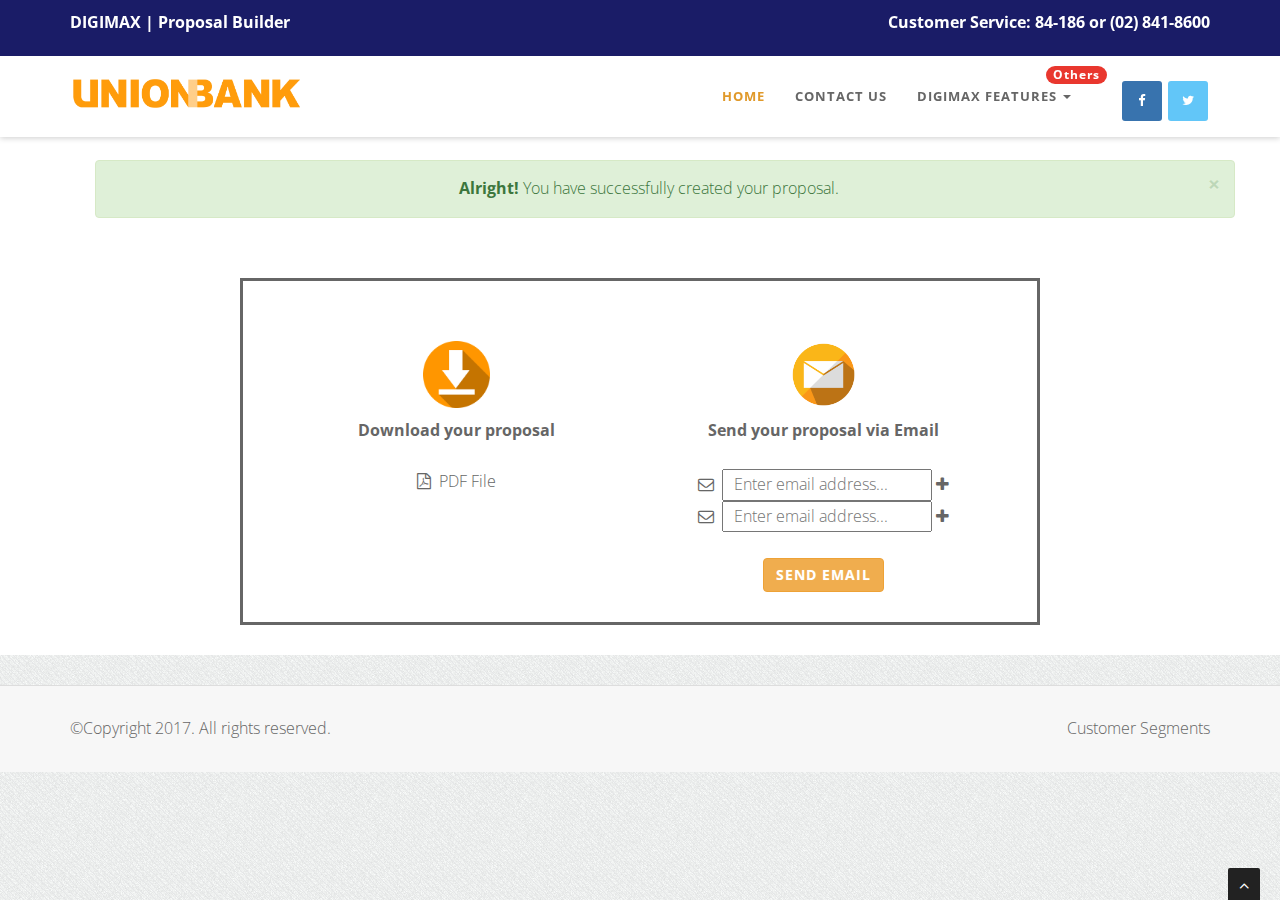
<file: digimax-htdocs/transaction-summary.html>
<!DOCTYPE html>
<html lang="en">

<head>
  <meta charset="utf-8">
  <meta name="viewport" content="width=device-width, initial-scale=1.0">
  <meta name="description" content="">
  <meta name="author" content="">

  <title>DigiMax</title>

  <!-- css -->
  <link href="css/bootstrap.min.css" rel="stylesheet" type="text/css">
  <link href="font-awesome/css/font-awesome.min.css" rel="stylesheet" type="text/css" />
  <link rel="stylesheet" type="text/css" href="plugins/cubeportfolio/css/cubeportfolio.min.css">
  <link href="css/nivo-lightbox.css" rel="stylesheet" />
  <link href="css/nivo-lightbox-theme/default/default.css" rel="stylesheet" type="text/css" />
  <link href="css/owl.carousel.css" rel="stylesheet" media="screen" />
  <link href="css/owl.theme.css" rel="stylesheet" media="screen" />
  <link href="css/animate.css" rel="stylesheet" />
  <link href="css/style.css" rel="stylesheet">

  <!-- boxed bg -->
  <link id="bodybg" href="bodybg/bg1.css" rel="stylesheet" type="text/css" />
  <!-- template skin -->
  <link id="t-colors" href="color/default.css" rel="stylesheet">

  <!-- =======================================================
    Theme Name: Medicio
    Theme URL: https://bootstrapmade.com/medicio-free-bootstrap-theme/
    Author: BootstrapMade
    Author URL: https://bootstrapmade.com
  ======================================================= -->
</head>

<body id="page-top" data-spy="scroll" data-target=".navbar-custom">

  <div id="wrapper">

    <nav class="navbar navbar-custom navbar-fixed-top" role="navigation">
      <div class="top-area">
        <div class="container">
          <div class="row">
            <div class="col-sm-6 col-md-6">
              <p class="bold text-left">DIGIMAX | Proposal Builder</p>
            </div>
            <div class="col-sm-6 col-md-6">
              <p class="bold text-right">Customer Service: 84-186 or (02) 841-8600</p>
            </div>
          </div>
        </div>
      </div>
      <div class="container navigation">

        <div class="navbar-header page-scroll">
          <button type="button" class="navbar-toggle" data-toggle="collapse" data-target=".navbar-main-collapse">
                    <i class="fa fa-bars"></i>
                </button>
          <a class="navbar-brand" href="index.html">
                    <img src="img/logo.png" alt="" width="230" height="35" />
                </a>
        </div>

        <!-- Collect the nav links, forms, and other content for toggling -->
        <div class="collapse navbar-collapse navbar-right navbar-main-collapse">
          <ul class="nav navbar-nav">
            <li class="active"><a href="index.html">Home</a></li>
            <li><a href="https://www.unionbankph.com/contact-us/where-to-find-us">Contact Us</a></li>
            <li class="dropdown">
              <a href="#" class="dropdown-toggle" data-toggle="dropdown"><span class="badge custom-badge red pull-right">Others</span>DigiMax features
              <b class="caret"></b></a>
              <ul class="dropdown-menu">
                <li><a href="lms.html">Learning Management System</a></li>
                <li><a href="probing-to-proposal-cycle.html">Probing to Proposal Cycle</a></li>
                <li><a href="flowoffunds.html">Flow of Funds Presentation</a></li>
                <li><a href="proposalbuilder.html">Proposal Builder</a></li>
              </ul>
            </li>
            <li>
              <ul class="company-social">
                  <li class="social-facebook"><a href="https://www.facebook.com/unionbankph"><i class="fa fa-facebook"></i></a></li>
                  <li class="social-twitter"><a href="https://twitter.com/unionbankph"><i class="fa fa-twitter"></i></a></li>
              </ul>
            </li>
          </ul>
        </div>
        <!-- /.navbar-collapse -->
      </div>
      <!-- /.container -->
    </nav>

  <div id="builder-header">
    <div class="container">
      <div class="alert alert-success alert-dismissable">
        <a href="#" class="close" data-dismiss="alert" aria-label="close">×</a>
        <strong>Alright!</strong> You have successfully created your proposal.
      </div>
    </div>
  </div>

  <div id="outer-proposal">
       <div class="container" id="proposal-summary">
              <div id="proposal-download" class="col-xs-6">
                  <a href="img/download.png" download><img src="img/download.png" class="modal-download"></a><br>
                  <strong>Download your proposal</strong><br><br>
                  <i class="fa fa-file-pdf-o" aria-hidden="true"></i>&nbsp;
                  <a href="#">PDF File</a>
              </div>

                <div id="proposal-email" class="col-xs-6">
                  <a href="img/email.png" download><img src="img/email.png" class="modal-download"></a><br>
                  <strong>Send your proposal via Email</strong><br><br>
                  
                  <i class="fa fa-envelope-o" aria-hidden="true"></i>&nbsp;
                  <input type="text" placeholder="  Enter email address...">&nbsp;<i class="fa fa-plus" aria-hidden="true"></i>
                  <br>
                  
                  <i class="fa fa-envelope-o" aria-hidden="true"></i>&nbsp;
                  <input type="text" placeholder="  Enter email address...">&nbsp;<i class="fa fa-plus" aria-hidden="true"></i>
                
                  <br><br>
                   <a href="#myModal" data-toggle="modal" class="btn btn-warning" role="button">Send Email</a>
                </div>
              </div>
            </div>
       </div>
  </div>

    <div id="myModal" class="modal fade">
      <div class="modal-dialog modal-confirm">
        <div class="modal-content">
          <div class="modal-header">
            <div class="icon-box">
              <i class="fa fa-check" aria-hidden="true"></i>
            </div>        
            <h4 class="modal-title">Awesome!</h4> 
          </div>
          <div class="modal-email">
            <p class="text-center">Your proposal has been sent via email.</p>
          </div>
          <div class="modal-footer">
            <button class="btn btn-success btn-block" data-dismiss="modal">OK</button>
          </div>
        </div>
      </div>
    </div>     

        </div>
      </div>
    </div>

       <div class="sub-footer">
        <div class="container">
          <div class="row">
            <div class="col-sm-6 col-md-6 col-lg-6">
              <div class="wow fadeInLeft" data-wow-delay="0.1s">
                <div class="text-left">
                  <p>&copy;Copyright 2017. All rights reserved.</p>
                </div>
              </div>
            </div>
            <div class="col-sm-6 col-md-6 col-lg-6">
              <div class="wow fadeInRight" data-wow-delay="0.1s">
                <div class="text-right">
                  <div class="credits">
                    Customer Segments
                  </div>
                </div>
              </div>
            </div>
          </div>
        </div>
      </div>

  </div>
  <a href="#" class="scrollup"><i class="fa fa-angle-up active"></i></a>

  <!-- Core JavaScript Files -->
  <script src="js/jquery.min.js"></script>
  <script src="js/bootstrap.min.js"></script>
  <script src="js/jquery.easing.min.js"></script>
  <script src="js/wow.min.js"></script>
  <script src="js/jquery.scrollTo.js"></script>
  <script src="js/jquery.appear.js"></script>
  <script src="js/stellar.js"></script>
  <script src="plugins/cubeportfolio/js/jquery.cubeportfolio.min.js"></script>
  <script src="js/owl.carousel.min.js"></script>
  <script src="js/nivo-lightbox.min.js"></script>
  <script src="js/custom.js"></script>
  <script src="contactform/contactform.js"></script>
  <script src="https://ajax.googleapis.com/ajax/libs/jquery/1.12.4/jquery.min.js"></script>
  <script src="https://maxcdn.bootstrapcdn.com/bootstrap/3.3.7/js/bootstrap.min.js"></script>

  <!--Search-->
    <script>
    function myFunction() {
      var input, filter, table, tr, td, i;
      input = document.getElementById("myInput");
      filter = input.value.toUpperCase();
      table = document.getElementById("myTable");
      tr = table.getElementsByTagName("tr");
      for (i = 0; i < tr.length; i++) {
        td = tr[i].getElementsByTagName("td")[0];
        if (td) {
          if (td.innerHTML.toUpperCase().indexOf(filter) > -1) {
            tr[i].style.display = "";
          } else {
            tr[i].style.display = "none";
          }
        }       
      }
    }
    </script>

    <!--Sort-->
    <script>
      function sortTable(f,n){
        var rows = $('#myTable tbody  tr').get();

        rows.sort(function(a, b) {

          var A = getVal(a);
          var B = getVal(b);

          if(A < B) {
            return -1*f;
          }
          if(A > B) {
            return 1*f;
          }
          return 0;
        });

        function getVal(elm){
          var v = $(elm).children('td').eq(n).text().toUpperCase();
          if($.isNumeric(v)){
            v = parseInt(v,10);
          }
          return v;
        }

        $.each(rows, function(index, row) {
          $('#myTable').children('tbody').append(row);
        });
      }
      var f_sl = 1;
      var f_nm = 1;
      $("#sl").click(function(){
          f_sl *= -1;
          var n = $(this).prevAll().length;
          sortTable(f_sl,n);
      });
      $("#nm").click(function(){
          f_nm *= -1;
          var n = $(this).prevAll().length;
          sortTable(f_nm,n);
      });

  </script>
</body>

</html>
</file>
<file: digimax-htdocs/bodybg/bg1.css>
body { background: url(../img/bodybg/bg1.png) repeat left top; }
</file>
<file: digimax-htdocs/color/default.css>
/*
#1 color = #4ACCD1;
#2 color = #3fbbc0;
*/

a:hover,
a:focus {
    color: #e0992a;
}

.circled {
	background: #e0992a;;
}

.con1 > div, .con2 > div, .con3 > div { 
	background-color: #4ACCD1;
}

.scrollup:hover {
	background: #4ACCD1;
}


/* service */

.service-icon span {
	color: #e0992a;
}



/* button */
.btn-skin {
  background-color: #e0992a;
  border-color: #e0992a;
}


/* top */
.top-area {
	background: #1a1c67;;
}

/* menu */

.navbar-custom ul.nav ul.dropdown-menu li a:hover {
	color: #3fbbc0;
}
.navbar-custom.top-nav-collapse .nav li a:hover,
.navbar-custom .nav li a:hover,
.navbar-custom .nav li.active a,.navbar-custom.top-nav-collapse .nav li.active a  {
    color: #e0992a;
}


.owl-theme .owl-controls .owl-page.active span,
.owl-theme .owl-controls.clickable .owl-page:hover span {
    background-color: #4ACCD1;
}


.bg-skin {
	background: #e0992a;
}

.highlight-color {
	background-color: #e0992a;
}
.color {
	color: #e0992a;
}

/* pricing box  */
.pricing-content.featured h2,.pricing-content.featured .price-bottom {
	background-color:#01295F;
}
.pricing-content.featured h3 {
	background:#4ACCD1;
}

/* team */
.cbp-l-grid-team-name {
    color: #1a1c67;
}

.cbp-l-filters-button .cbp-filter-counter {
	background-color: #e0992a;
}

.cbp-l-filters-alignLeft .cbp-filter-item-active {
    /* @editable properties */
    background-color: #e0992a;
    border:1px solid #e0992a;
}

.cbp-l-filters-dropdownWrap {
    background: #e0992a;
}
.cbp-l-filters-button .cbp-filter-item.cbp-filter-item-active {
    /* @editable properties */
    background-color: #e0992a;
    border-color: #e0992a;
}
.cbp-l-caption-buttonLeft,
.cbp-l-caption-buttonRight {
    /* @editable properties */
    background-color: #e0992a;
}

.cbp-l-caption-buttonLeft:hover,
.cbp-l-caption-buttonRight:hover {
    /* @editable properties */
    background-color: #3fbbc0;
}

.form-control:focus {
  border-color: #3fbbc0;
}
</file>
<file: digimax-htdocs/plugins/cubeportfolio/css/cubeportfolio.min.css>
/**
 * Cube Portfolio - Responsive jQuery Grid Plugin
 *
 * version: 1.4.1 (July 23, 2014)
 * requires jQuery v1.7 or later
 *
 * Copyright (c) 2014, Mihai Buricea (http://scriptpie.com)
 * Released under CodeCanyon License http://codecanyon.net/licenses
 *
 */
.cbp,.cbp *,.cbp-l-filters-dropdown,.cbp-l-filters-dropdown *,.cbp-l-filters-button,.cbp-l-filters-button *,.cbp-l-filters-alignLeft,.cbp-l-filters-alignLeft *,.cbp-l-filters-alignCenter,.cbp-l-filters-alignCenter *,.cbp-l-filters-alignRight,.cbp-l-filters-alignRight *,.cbp-l-filters-list,.cbp-l-filters-list *{-webkit-box-sizing:border-box;-moz-box-sizing:border-box;box-sizing:border-box;outline:0}.cbp,.cbp-wrapper,.cbp-item{filter:inherit}.cbp{position:relative;overflow:hidden;margin:0 auto;height:400px;visibility:visible!important}.cbp-item{float:left;margin-right:10px}.cbp-wrapper,.cbp .cbp-item{position:absolute;top:0;left:0;list-style-type:none;margin:0;padding:0;overflow:hidden}.cbp .cbp-item{z-index:2;display:block;width:300px;height:200px}.cbp-item-wrapper{width:100%;height:100%;position:absolute;top:0;left:0}.cbp img{display:block}.cbp a,.cbp a:hover,.cbp a:active{text-decoration:none;outline:0}.cbp-loading,.cbp-loading *,.cbp-no-transition .cbp-item{-webkit-transition:none!important;transition:none!important}.cbp-appendItems-loading{-webkit-transition:height .4s ease!important;transition:height .4s ease!important}.cbp-appendItems-loading .cbp-wrapper{-webkit-transition:none!important;transition:none!important}.cbp-loading{background:url('../img/cbp-loading.gif') no-repeat scroll center center transparent}.cbp .cbp-item-hidden{pointer-events:none;z-index:1}.cbp-wrapper{visibility:hidden;width:100%;height:100%;z-index:1}.cbp-ready .cbp-wrapper{visibility:visible}.cbp-wrapper-front{z-index:3}.cbp-wrapper-back{z-index:-1}.cbp-caption,.cbp-caption-defaultWrap,.cbp-caption-activeWrap{width:100%;height:100%;overflow:hidden;position:relative;display:block;text-decoration:none}.cbp-caption-defaultWrap,.cbp-caption-activeWrap{position:absolute;z-index:1}.cbp-caption-activeWrap{z-index:2}.cbp-l-caption-title{color:#fff;font:700 16px/18px sans-serif;margin-bottom:5px}.cbp-l-caption-desc{color:#777;font:400 12px/16px sans-serif}.cbp-l-caption-text{font:400 14px "Open Sans",sans-serif;color:#fff;letter-spacing:3px}.cbp-l-caption-buttonLeft,.cbp-l-caption-buttonRight{background-color:#3288C4;color:#FFF;display:inline-block;font:12px/28px sans-serif;text-decoration:none;width:90px;text-align:center;margin:4px}.cbp-l-caption-buttonLeft:hover,.cbp-l-caption-buttonRight:hover{background-color:#2578B3;text-decoration:none;color:#fff}.cbp-caption-pushTop .cbp-l-caption-alignLeft .cbp-l-caption-body,.cbp-caption-pushDown .cbp-l-caption-alignLeft .cbp-l-caption-body,.cbp-caption-revealBottom .cbp-l-caption-alignLeft .cbp-l-caption-body,.cbp-caption-revealTop .cbp-l-caption-alignLeft .cbp-l-caption-body,.cbp-caption-overlayBottom .cbp-l-caption-alignLeft .cbp-l-caption-body,.cbp-caption-overlayRightAlong .cbp-l-caption-alignLeft .cbp-l-caption-body,.cbp-caption-fadeIn .cbp-l-caption-alignLeft .cbp-l-caption-body,.cbp-caption-zoom .cbp-l-caption-alignLeft .cbp-l-caption-body,.cbp-caption-minimal .cbp-l-caption-alignLeft .cbp-l-caption-body,.cbp-caption-moveRight .cbp-l-caption-alignLeft .cbp-l-caption-body,.cbp-caption-revealLeft .cbp-l-caption-alignLeft .cbp-l-caption-body{margin:30px 30px 0}.cbp-caption-overlayBottomPush .cbp-l-caption-alignLeft .cbp-l-caption-body,.cbp-caption-overlayBottom .cbp-l-caption-alignLeft .cbp-l-caption-body,.cbp-caption-overlayBottomReveal .cbp-l-caption-alignLeft .cbp-l-caption-body,.cbp-caption-overlayBottomAlong .cbp-l-caption-alignLeft .cbp-l-caption-body{margin:17px 30px 0}.cbp-caption-minimal .cbp-l-caption-title,.cbp-caption-minimal .cbp-l-caption-desc{position:relative;left:0;opacity:0;-webkit-transition:-webkit-transform .5s ease;transition:transform .5s ease}.cbp-caption-minimal .cbp-l-caption-title{-webkit-transform:translateY(-100%);-moz-transform:translateY(-100%);-o-transform:translateY(-100%);transform:translateY(-100%)}.cbp-caption-minimal .cbp-l-caption-desc{-webkit-transform:translateY(100%);-moz-transform:translateY(100%);-o-transform:translateY(100%);transform:translateY(100%)}.cbp-caption-minimal .cbp-caption:hover .cbp-l-caption-title,.cbp-caption-minimal .cbp-caption:hover .cbp-l-caption-desc{opacity:1;-webkit-transform:translateY(0);-moz-transform:translateY(0);-o-transform:translateY(0);transform:translateY(0)}.cbp-l-caption-alignCenter{display:table;width:100%;height:100%}.cbp-l-caption-alignCenter .cbp-l-caption-body{display:table-cell;vertical-align:middle;text-align:center}.cbp-l-caption-alignCenter .cbp-l-caption-buttonLeft,.cbp-l-caption-alignCenter .cbp-l-caption-buttonRight{position:relative;-webkit-transition:left .4s cubic-bezier(.190,1.000,.220,1.000);transition:left .4s cubic-bezier(.190,1.000,.220,1.000)}.cbp-caption-overlayBottom .cbp-l-caption-alignCenter .cbp-l-caption-buttonLeft,.cbp-caption-overlayBottomPush .cbp-l-caption-alignCenter .cbp-l-caption-buttonLeft,.cbp-caption-minimal .cbp-l-caption-alignCenter .cbp-l-caption-buttonLeft,.cbp-caption-overlayBottomAlong .cbp-l-caption-alignCenter .cbp-l-caption-buttonLeft{left:-20px}.cbp-caption-overlayBottom .cbp-l-caption-alignCenter .cbp-l-caption-buttonRight,.cbp-caption-overlayBottomPush .cbp-l-caption-alignCenter .cbp-l-caption-buttonRight,.cbp-caption-minimal .cbp-l-caption-alignCenter .cbp-l-caption-buttonRight,.cbp-caption-overlayBottomAlong .cbp-l-caption-alignCenter .cbp-l-caption-buttonRight{left:20px}.cbp-caption:hover .cbp-l-caption-alignCenter .cbp-l-caption-buttonLeft,.cbp-caption:hover .cbp-l-caption-alignCenter .cbp-l-caption-buttonRight{left:0}.cbp-ie8 .cbp-l-caption-alignCenter .cbp-l-caption-buttonLeft,.cbp-ie8 .cbp-l-caption-alignCenter .cbp-l-caption-buttonRight,.cbp-ie9 .cbp-l-caption-alignCenter .cbp-l-caption-buttonLeft,.cbp-ie9 .cbp-l-caption-alignCenter .cbp-l-caption-buttonRight{left:0}.cbp-caption-none .cbp-caption-activeWrap{display:none}.cbp-caption-pushTop .cbp-caption-defaultWrap,.cbp-caption-pushTop .cbp-caption-activeWrap{bottom:0;-webkit-transition:bottom .6s cubic-bezier(.190,1.000,.220,1.000);transition:bottom .6s cubic-bezier(.190,1.000,.220,1.000)}.cbp-caption-pushTop .cbp-caption-activeWrap{bottom:-100%;background:none repeat scroll 0 0 #282727}.cbp-caption-pushTop .cbp-caption:hover .cbp-caption-defaultWrap{bottom:100%}.cbp-caption-pushTop .cbp-caption:hover .cbp-caption-activeWrap{bottom:0}.cbp-caption-pushTop.cbp-ie8 .cbp-caption:hover .cbp-caption-defaultWrap,.cbp-caption-pushTop.cbp-ie9 .cbp-caption:hover .cbp-caption-defaultWrap{bottom:0}.cbp-caption-pushTop.cbp-ie8 .cbp-caption:hover .cbp-caption-activeWrap,.cbp-caption-pushTop.cbp-ie9 .cbp-caption:hover .cbp-caption-activeWrap{bottom:-100%}.cbp-caption-pushDown .cbp-caption-defaultWrap,.cbp-caption-pushDown .cbp-caption-activeWrap{bottom:0;-webkit-transition:bottom .6s cubic-bezier(.190,1.000,.220,1.000);transition:bottom .6s cubic-bezier(.190,1.000,.220,1.000)}.cbp-caption-pushDown .cbp-caption-activeWrap{bottom:100%;background:none repeat scroll 0 0 #282727}.cbp-caption-pushDown .cbp-caption:hover .cbp-caption-defaultWrap{bottom:-100%}.cbp-caption-pushDown .cbp-caption:hover .cbp-caption-activeWrap{bottom:0}.cbp-caption-pushDown.cbp-ie8 .cbp-caption:hover .cbp-caption-defaultWrap,.cbp-caption-pushDown.cbp-ie9 .cbp-caption:hover .cbp-caption-defaultWrap{bottom:0}.cbp-caption-pushDown.cbp-ie8 .cbp-caption:hover .cbp-caption-activeWrap,.cbp-caption-pushDown.cbp-ie9 .cbp-caption:hover .cbp-caption-activeWrap{bottom:100%}.cbp-caption-revealBottom .cbp-caption-defaultWrap{bottom:0;z-index:2;-webkit-transition:bottom .6s cubic-bezier(.190,1.000,.220,1.000);transition:bottom .6s cubic-bezier(.190,1.000,.220,1.000)}.cbp-caption-revealBottom .cbp-caption-activeWrap{bottom:0;z-index:1;background:none repeat scroll 0 0 #282727}.cbp-caption-revealBottom .cbp-caption:hover .cbp-caption-defaultWrap{bottom:100%}.cbp-caption-revealBottom.cbp-ie8 .cbp-caption:hover .cbp-caption-defaultWrap,.cbp-caption-revealBottom.cbp-ie9 .cbp-caption:hover .cbp-caption-defaultWrap{bottom:0}.cbp-caption-revealTop .cbp-caption-defaultWrap{bottom:0;z-index:2;-webkit-transition:bottom .6s cubic-bezier(.190,1.000,.220,1.000);transition:bottom .6s cubic-bezier(.190,1.000,.220,1.000)}.cbp-caption-revealTop .cbp-caption-activeWrap{bottom:0;z-index:1;background:none repeat scroll 0 0 #282727}.cbp-caption-revealTop .cbp-caption:hover .cbp-caption-defaultWrap{bottom:-100%}.cbp-caption-revealTop.cbp-ie8 .cbp-caption:hover .cbp-caption-defaultWrap,.cbp-caption-revealTop.cbp-ie9 .cbp-caption:hover .cbp-caption-defaultWrap{bottom:0}.cbp-caption-overlayBottomReveal .cbp-caption-defaultWrap{bottom:0;z-index:2;-webkit-transition:bottom .6s cubic-bezier(.190,1.000,.220,1.000);transition:bottom .6s cubic-bezier(.190,1.000,.220,1.000)}.cbp-caption-overlayBottomReveal .cbp-caption-activeWrap{bottom:0;z-index:1;height:70px;background:none repeat scroll 0 0 #282727}.cbp-caption-overlayBottomReveal .cbp-caption:hover .cbp-caption-defaultWrap{bottom:70px}.cbp-caption-overlayBottomReveal.cbp-ie8 .cbp-caption:hover .cbp-caption-defaultWrap,.cbp-caption-overlayBottomReveal.cbp-ie9 .cbp-caption:hover .cbp-caption-defaultWrap{bottom:0}.cbp-caption-overlayBottomPush .cbp-caption-defaultWrap,.cbp-caption-overlayBottomPush .cbp-caption-activeWrap{bottom:0;-webkit-transition:bottom .6s cubic-bezier(.190,1.000,.220,1.000);transition:bottom .6s cubic-bezier(.190,1.000,.220,1.000)}.cbp-caption-overlayBottomPush .cbp-caption-activeWrap{bottom:-70px;height:70px;background:none repeat scroll 0 0 #282727}.cbp-caption-overlayBottomPush .cbp-caption:hover .cbp-caption-defaultWrap{bottom:70px}.cbp-caption-overlayBottomPush .cbp-caption:hover .cbp-caption-activeWrap{bottom:0}.cbp-caption-overlayBottomPush.cbp-ie8 .cbp-caption:hover .cbp-caption-defaultWrap,.cbp-caption-overlayBottomPush.cbp-ie9 .cbp-caption:hover .cbp-caption-defaultWrap{bottom:0}.cbp-caption-overlayBottomPush.cbp-ie8 .cbp-caption:hover .cbp-caption-activeWrap,.cbp-caption-overlayBottomPush.cbp-ie9 .cbp-caption:hover .cbp-caption-activeWrap{bottom:-70px}.cbp-caption-overlayBottom .cbp-caption-activeWrap{bottom:-70px;height:70px;background-color:#181616;background-color:rgba(24,22,22,.7);-webkit-transition:bottom .6s cubic-bezier(.190,1.000,.220,1.000);transition:bottom .6s cubic-bezier(.190,1.000,.220,1.000)}.cbp-caption-overlayBottom .cbp-caption:hover .cbp-caption-activeWrap{bottom:0}.cbp-caption-overlayBottom.cbp-ie9 .cbp-caption:hover .cbp-caption-activeWrap{bottom:-70px}.cbp-caption-moveRight .cbp-caption-activeWrap{left:-100%;top:0;background:none repeat scroll 0 0 #282727;-webkit-transition:left .6s cubic-bezier(.190,1.000,.220,1.000);transition:left .6s cubic-bezier(.190,1.000,.220,1.000)}.cbp-caption-moveRight .cbp-caption:hover .cbp-caption-activeWrap{left:0}.cbp-caption-moveRight.cbp-ie8 .cbp-caption:hover .cbp-caption-activeWrap,.cbp-caption-moveRight.cbp-ie9 .cbp-caption:hover .cbp-caption-activeWrap{left:-100%}.cbp-caption-revealLeft .cbp-caption-activeWrap{left:100%;top:0;background:none repeat scroll 0 0 #282727;-webkit-transition:left .6s cubic-bezier(.190,1.000,.220,1.000);transition:left .6s cubic-bezier(.190,1.000,.220,1.000)}.cbp-caption-revealLeft .cbp-caption:hover .cbp-caption-activeWrap{left:0}.cbp-caption-revealLeft.cbp-ie8 .cbp-caption:hover .cbp-caption-activeWrap,.cbp-caption-revealLeft.cbp-ie9 .cbp-caption:hover .cbp-caption-activeWrap{left:100%}.cbp-caption-minimal .cbp-caption-activeWrap{background-color:rgba(0,0,0,.8);opacity:0}.cbp-caption-minimal .cbp-caption:hover .cbp-caption-activeWrap{opacity:1}.cbp-caption-minimal.cbp-ie8 .cbp-caption-activeWrap{background-color:#000;-ms-filter:"progid:DXImageTransform.Microsoft.Alpha(Opacity=0)"}.cbp-caption-minimal.cbp-ie8 .cbp-caption:hover .cbp-caption-activeWrap{-ms-filter:"progid:DXImageTransform.Microsoft.Alpha(Opacity=90)"}.cbp-caption-fadeIn .cbp-caption-activeWrap{opacity:0;width:100%;height:100%;position:absolute;top:0;left:0;background-color:rgba(0,0,0,.85);-webkit-transition:opacity .6s cubic-bezier(.190,1.000,.220,1.000);transition:opacity .6s cubic-bezier(.190,1.000,.220,1.000)}.cbp-caption-fadeIn.cbp-ie8 .cbp-caption-activeWrap{background-color:#000;-ms-filter:"progid:DXImageTransform.Microsoft.Alpha(Opacity=0)"}.cbp-caption-fadeIn .cbp-caption:hover .cbp-caption-activeWrap{opacity:1}.cbp-caption-fadeIn.cbp-ie9 .cbp-caption:hover .cbp-caption-activeWrap{opacity:0}.cbp-caption-overlayRightAlong .cbp-caption-defaultWrap,.cbp-caption-overlayRightAlong .cbp-caption-activeWrap{left:0;-webkit-transition:left .6s cubic-bezier(.190,1.000,.220,1.000);transition:left .6s cubic-bezier(.190,1.000,.220,1.000)}.cbp-caption-overlayRightAlong .cbp-caption-activeWrap{left:-50%;width:50%;background:none repeat scroll 0 0 #282727}.cbp-caption-overlayRightAlong .cbp-caption:hover .cbp-caption-defaultWrap{left:25%}.cbp-caption-overlayRightAlong .cbp-caption:hover .cbp-caption-activeWrap{left:0}.cbp-caption-overlayRightAlong.cbp-ie8 .cbp-caption:hover .cbp-caption-defaultWrap,.cbp-caption-overlayRightAlong.cbp-ie9 .cbp-caption:hover .cbp-caption-defaultWrap{left:0}.cbp-caption-overlayRightAlong.cbp-ie8 .cbp-caption:hover .cbp-caption-activeWrap,.cbp-caption-overlayRightAlong.cbp-ie9 .cbp-caption:hover .cbp-caption-activeWrap{left:-50%}.cbp-caption-overlayBottomAlong .cbp-caption-defaultWrap,.cbp-caption-overlayBottomAlong .cbp-caption-activeWrap{bottom:0;-webkit-transition:bottom .6s cubic-bezier(.190,1.000,.220,1.000);transition:bottom .6s cubic-bezier(.190,1.000,.220,1.000)}.cbp-caption-overlayBottomAlong .cbp-caption-activeWrap{bottom:-70px;height:70px;background:none repeat scroll 0 0 #282727}.cbp-caption-overlayBottomAlong .cbp-caption:hover .cbp-caption-defaultWrap{bottom:35px}.cbp-caption-overlayBottomAlong .cbp-caption:hover .cbp-caption-activeWrap{bottom:0}.cbp-caption-overlayBottomAlong.cbp-ie8 .cbp-caption:hover .cbp-caption-defaultWrap,.cbp-caption-overlayBottomAlong.cbp-ie9 .cbp-caption:hover .cbp-caption-defaultWrap{bottom:0}.cbp-caption-overlayBottomAlong.cbp-ie8 .cbp-caption:hover .cbp-caption-activeWrap,.cbp-caption-overlayBottomAlong.cbp-ie9 .cbp-caption:hover .cbp-caption-activeWrap{bottom:-70px}.cbp-caption-zoom .cbp-caption-defaultWrap{width:100%;height:100%;overflow:hidden;-webkit-transition:-webkit-transform .6s cubic-bezier(.190,1.000,.220,1.000);transition:transform .6s cubic-bezier(.190,1.000,.220,1.000)}.cbp-caption-zoom .cbp-caption:hover .cbp-caption-defaultWrap{-webkit-transform:scale(1.25);-moz-transform:scale(1.25);-o-transform:scale(1.25);transform:scale(1.25)}.cbp-caption-zoom .cbp-caption-activeWrap{opacity:0;width:100%;height:100%;position:absolute;top:0;left:0;background-color:rgba(0,0,0,.9);-webkit-transition:opacity .8s cubic-bezier(.190,1.000,.220,1.000);transition:opacity .8s cubic-bezier(.190,1.000,.220,1.000)}.cbp-caption-zoom.cbp-ie8 .cbp-caption-activeWrap{background-color:#000;-ms-filter:"progid:DXImageTransform.Microsoft.Alpha(Opacity=0)"}.cbp-caption-zoom .cbp-caption:hover .cbp-caption-activeWrap{opacity:1}.cbp-caption-zoom.cbp-ie9 .cbp-caption:hover .cbp-caption-activeWrap{opacity:0}.cbp-animation-fadeOut{-webkit-transition:height .6s ease-in-out;transition:height .6s ease-in-out}.cbp-animation-fadeOut .cbp-item{-webkit-transition:-webkit-transform .6s ease-in-out .2s,opacity .6s ease-in-out .2s;transition:transform .6s ease-in-out .2s,opacity .6s ease-in-out .2s}.cbp-animation-fadeOut .cbp-item-hidden{-webkit-transition:-webkit-transform .6s ease-in-out 0s,opacity .4s ease-in-out 0s;transition:transform .6s ease-in-out 0s,opacity .4s ease-in-out 0s}.cbp-animation-quicksand{-webkit-transition:height .6s ease-in-out;transition:height .6s ease-in-out}.cbp-animation-quicksand .cbp-item{-webkit-transition:-webkit-transform .6s ease-in-out .2s,opacity .6s ease-in-out .2s;transition:transform .6s ease-in-out .2s,opacity .6s ease-in-out .2s}.cbp-animation-quicksand .cbp-item-hidden{-webkit-transition:-webkit-transform .6s ease-in-out 0s,opacity .4s ease-in-out 0s;transition:transform .6s ease-in-out 0s,opacity .4s ease-in-out 0s}.cbp-animation-skew{-webkit-transition:height .3s ease-in-out;transition:height .3s ease-in-out}.cbp-animation-skew .cbp-item{-webkit-transition:-webkit-transform .3s ease-in,opacity .3s ease-in;transition:transform .3s ease-in,opacity .3s ease-in}.cbp-animation-skew .cbp-item-hidden{-webkit-transition:-webkit-transform .3s ease-in 0s,opacity .3s ease-in 0s;transition:transform .3s ease-in 0s,opacity .3s ease-in 0s}.cbp-animation-boxShadow{-webkit-transition:height .6s ease-in-out;transition:height .6s ease-in-out}.cbp-animation-boxShadow .cbp-item{-webkit-transition:-webkit-transform .6s ease-in-out,opacity .6s ease-in-out;transition:transform .6s ease-in-out,opacity .6s ease-in-out}.cbp-animation-boxShadow .cbp-item .cbp-animation-boxShadowMask{position:absolute;top:0;left:0;width:100%;height:100%;z-index:-1;-webkit-transition:box-shadow .6s ease-in-out;transition:box-shadow .6s ease-in-out}.cbp-animation-boxShadow .cbp-item .cbp-animation-boxShadowMask.cbp-animation-boxShadowShow{z-index:10}.cbp-animation-boxShadow .cbp-item .cbp-animation-boxShadowMask.cbp-animation-boxShadowActive{box-shadow:0 0 100px 100px #fff inset}.cbp-animation-boxShadow .cbp-item .cbp-animation-boxShadowMask.cbp-animation-boxShadowInactive{box-shadow:0 0 0 0 #fff inset}.cbp-animation-bounceLeft{-webkit-transition:height .8s ease-in-out;transition:height .8s ease-in-out}.cbp-animation-bounceLeft .cbp-wrapper{-webkit-transition:opacity .8s ease-in-out,left .8s ease-in-out;transition:opacity .8s ease-in-out,left .8s ease-in-out}.cbp-animation-bounceLeft .cbp-item{overflow:visible;-webkit-transition:-webkit-transform .8s ease-in-out;transition:transform .8s ease-in-out}.cbp-animation-bounceLeft .cbp-item-hidden{display:none}.cbp-animation-bounceLeft .cbp-item-wrapper{overflow:hidden}.cbp-animation-bounceTop{-webkit-transition:height .6s ease-in-out;transition:height .6s ease-in-out}.cbp-animation-bounceTop .cbp-wrapper{-webkit-transition:opacity .6s ease-in-out,top .6s ease-in-out;transition:opacity .6s ease-in-out,top .6s ease-in-out}.cbp-animation-bounceTop .cbp-item{overflow:visible;-webkit-transition:-webkit-transform .8s ease-in-out;transition:transform .8s ease-in-out}.cbp-animation-bounceTop .cbp-item-hidden{display:none}.cbp-animation-bounceTop .cbp-item-wrapper{overflow:hidden}.cbp-animation-bounceBottom{-webkit-transition:height .6s ease-in-out;transition:height .6s ease-in-out}.cbp-animation-bounceBottom .cbp-wrapper{-webkit-transition:opacity .6s ease-in-out,top .6s ease-in-out;transition:opacity .6s ease-in-out,top .6s ease-in-out}.cbp-animation-bounceBottom .cbp-item{overflow:visible;-webkit-transition:-webkit-transform .8s ease-in-out;transition:transform .8s ease-in-out}.cbp-animation-bounceBottom .cbp-item-hidden{display:none}.cbp-animation-bounceBottom .cbp-item-wrapper{overflow:hidden}.cbp-animation-moveLeft{-webkit-transition:height .6s ease-in-out;transition:height .6s ease-in-out}.cbp-animation-moveLeft .cbp-wrapper{z-index:2;-webkit-transition:opacity .6s ease-in-out,left .6s ease-in-out;transition:opacity .6s ease-in-out,left .6s ease-in-out}.cbp-animation-moveLeft .cbp-wrapper.no-trans{z-index:1;-webkit-transition:none!important;transition:none!important}.cbp-animation-moveLeft .cbp-item{overflow:visible;-webkit-transition:-webkit-transform .6s ease-in-out;transition:transform .6s ease-in-out}.cbp-animation-moveLeft .cbp-item-wrapper{overflow:hidden}.cbp-animation-slideLeft{overflow:visible}.cbp-animation-slideLeft .cbp-item{-webkit-transition:-webkit-transform .6s ease-in-out;transition:transform .6s ease-in-out}.cbp-animation-slideLeft-out{-webkit-animation:cbp-animation-slideLeft-out .9s both ease;-moz-animation:cbp-animation-slideLeft-out .9s both ease;animation:cbp-animation-slideLeft-out .9s both ease}.cbp-animation-slideLeft-in{-webkit-animation:cbp-animation-slideLeft-in .9s both ease;-moz-animation:cbp-animation-slideLeft-in .9s both ease;animation:cbp-animation-slideLeft-in .9s both ease}@-webkit-keyframes cbp-animation-slideLeft-out{25%{opacity:.75;-webkit-transform:scale(.8)}75%{opacity:.75;-webkit-transform:scale(.8) translateX(-200%)}100%{opacity:.75;-webkit-transform:scale(.8) translateX(-200%)}}@-moz-keyframes cbp-animation-slideLeft-out{25%{opacity:.75;-moz-transform:scale(.8)}75%{opacity:.75;-moz-transform:scale(.8) translateX(-200%)}100%{opacity:.75;-moz-transform:scale(.8) translateX(-200%)}}@keyframes cbp-animation-slideLeft-out{25%{opacity:.75;transform:scale(.8)}75%{opacity:.75;transform:scale(.8) translateX(-200%)}100%{opacity:.75;transform:scale(.8) translateX(-200%)}}@-webkit-keyframes cbp-animation-slideLeft-in{0%,25%{opacity:.75;-webkit-transform:scale(.8) translateX(200%)}75%{opacity:.75;-webkit-transform:scale(.8)}100%{opacity:1;-webkit-transform:scale(1) translateX(0)}}@-moz-keyframes cbp-animation-slideLeft-in{0%,25%{opacity:.75;-moz-transform:scale(.8) translateX(200%)}75%{opacity:.75;-moz-transform:scale(.8)}100%{opacity:1;-moz-transform:scale(1) translateX(0)}}@keyframes cbp-animation-slideLeft-in{0%,25%{opacity:.75;transform:scale(.8) translateX(200%)}75%{opacity:.75;transform:scale(.8)}100%{opacity:1;transform:scale(1) translateX(0)}}.cbp-animation-slideDelay{overflow:visible}.cbp-animation-slideDelay .cbp-item{-webkit-transition:-webkit-transform .6s ease-in-out;transition:transform .6s ease-in-out}.cbp-animation-slideDelay-out{-webkit-animation:cbp-animation-slideDelay-out .5s both ease-in-out;-moz-animation:cbp-animation-slideDelay-out .5s both ease-in-out;animation:cbp-animation-slideDelay-out .5s both ease-in-out}.cbp-animation-slideDelay-in{-webkit-animation:cbp-animation-slideDelay-in .5s both ease-in-out;-moz-animation:cbp-animation-slideDelay-in .5s both ease-in-out;animation:cbp-animation-slideDelay-in .5s both ease-in-out}.cbp-animation-slideDelay-fadeOut{-webkit-animation:cbp-animation-slideDelay-fadeOut .4s both ease;-moz-animation:cbp-animation-slideDelay-fadeOut .4s both ease;animation:cbp-animation-slideDelay-fadeOut .4s both ease}@-webkit-keyframes cbp-animation-slideDelay-out{100%{-webkit-transform:translateX(-100%)}}@-moz-keyframes cbp-animation-slideDelay-out{100%{-moz-transform:translateX(-100%)}}@keyframes cbp-animation-slideDelay-out{100%{transform:translateX(-100%)}}@-webkit-keyframes cbp-animation-slideDelay-in{0%{-webkit-transform:translateX(100%)}100%{-webkit-transform:translateX(0)}}@-moz-keyframes cbp-animation-slideDelay-in{0%{-moz-transform:translateX(100%)}100%{-moz-transform:translateX(0)}}@keyframes cbp-animation-slideDelay-in{0%{transform:translateX(100%)}100%{transform:translateX(0)}}@-webkit-keyframes cbp-animation-slideDelay-fadeOut{0%{opacity:1}100%{opacity:0}}@-moz-keyframes cbp-animation-slideDelay-fadeOut{0%{opacity:1}100%{opacity:0}}@keyframes cbp-animation-slideDelay-fadeOut{0%{opacity:1}100%{opacity:0}}.cbp-animation-3dflip{overflow:visible}.cbp-animation-3dflip .cbp-item{-webkit-transition:-webkit-transform .6s ease-in-out;transition:transform .6s ease-in-out;-webkit-perspective:1000px;perspective:1000px}.cbp-animation-3dflip-out{-webkit-transform-origin:0 50%;transform-origin:0 50%;-webkit-animation:rotateOutLeft .6s forwards;animation:rotateOutLeft .6s forwards}.cbp-animation-3dflip-in{opacity:0;-webkit-transform-origin:100% 50%;transform-origin:100% 50%;-webkit-animation:rotateInRight .6s ease-in forwards;animation:rotateInRight .6s ease-in forwards}.cbp-animation-3dflip-fadeOut{-webkit-animation:cbp-animation-3dflip-fadeOut .4s both ease;-moz-animation:cbp-animation-3dflip-fadeOut .4s both ease;animation:cbp-animation-3dflip-fadeOut .4s both ease}@-webkit-keyframes rotateOutLeft{100%{opacity:0;-webkit-transform:rotateY(90deg)}}@-moz-keyframes rotateOutLeft{100%{opacity:0;-moz-transform:rotateY(90deg)}}@keyframes rotateOutLeft{100%{opacity:0;transform:rotateY(90deg)}}@-webkit-keyframes rotateInRight{0%{opacity:0;-webkit-transform:rotateY(-90deg)}100%{visibility:visible;opacity:1;-webkit-transform:rotateY(0deg)}}@-moz-keyframes rotateInRight{0%{opacity:0;-moz-transform:rotateY(-90deg)}100%{visibility:visible;opacity:1;-moz-transform:rotateY(0deg)}}@keyframes rotateInRight{0%{opacity:0;transform:rotateY(-90deg)}100%{visibility:visible;opacity:1;transform:rotateY(0deg)}}@-webkit-keyframes cbp-animation-3dflip-fadeOut{0%{opacity:1}100%{opacity:0}}@-moz-keyframes cbp-animation-3dflip-fadeOut{0%{opacity:1}100%{opacity:0}}@keyframes cbp-animation-3dflip-fadeOut{0%{opacity:1}100%{opacity:0}}.cbp-animation-rotateSides{overflow:visible}.cbp-animation-rotateSides .cbp-item{-webkit-transition:-webkit-transform .6s ease-in-out;transition:transform .6s ease-in-out;-webkit-perspective:1000px;perspective:1000px}.cbp-animation-rotateSides-out{-webkit-transform-origin:-50% 50%;-webkit-animation:rotateSides-out .5s both ease-in;-moz-transform-origin:-50% 50%;-moz-animation:rotateSides-out .5s both ease-in;transform-origin:-50% 50%;animation:rotateSides-out .5s both ease-in}.cbp-animation-rotateSides-in{-webkit-transform-origin:150% 50%;-webkit-animation:rotateSides-in .6s both ease-out;-moz-transform-origin:150% 50%;-moz-animation:rotateSides-in .6s both ease-out;transform-origin:150% 50%;animation:rotateSides-in .6s both ease-out}.cbp-animation-rotateSides-fadeOut{-webkit-animation:cbp-animation-rotateSides-fadeOut .5s both ease;-moz-animation:cbp-animation-rotateSides-fadeOut .5s both ease;animation:cbp-animation-rotateSides-fadeOut .5s both ease}@-webkit-keyframes rotateSides-out{100%{opacity:0;-webkit-transform:translateZ(-500px) rotateY(90deg)}}@-moz-keyframes rotateSides-out{100%{opacity:0;-moz-transform:translateZ(-500px) rotateY(90deg)}}@keyframes rotateSides-out{100%{opacity:0;transform:translateZ(-500px) rotateY(90deg)}}@-webkit-keyframes rotateSides-in{0%{opacity:0;-webkit-transform:translateZ(-500px) rotateY(-90deg)}40%{opacity:0;-webkit-transform:translateZ(-500px) rotateY(-90deg)}}@-moz-keyframes rotateSides-in{0%{opacity:0;-moz-transform:translateZ(-500px) rotateY(-90deg)}40%{opacity:0;-moz-transform:translateZ(-500px) rotateY(-90deg)}}@keyframes rotateSides-in{0%{opacity:0;transform:translateZ(-500px) rotateY(-90deg)}40%{opacity:0;transform:translateZ(-500px) rotateY(-90deg)}}@-webkit-keyframes cbp-animation-rotateSides-fadeOut{0%{opacity:1}100%{opacity:0}}@-moz-keyframes cbp-animation-rotateSides-fadeOut{0%{opacity:1}100%{opacity:0}}@keyframes cbp-animation-rotateSides-fadeOut{0%{opacity:1}100%{opacity:0}}.cbp-animation-flipOutDelay{overflow:visible}.cbp-animation-flipOutDelay .cbp-item{-webkit-transition:-webkit-transform .6s ease-in-out;transition:transform .6s ease-in-out;-webkit-perspective:1000px;perspective:1000px}.cbp-animation-flipOutDelay-out{-webkit-transform-origin:50% 50%;-webkit-animation:flipOutDelay-out .5s both ease-in;-moz-transform-origin:50% 50%;-moz-animation:flipOutDelay-out .5s both ease-in;transform-origin:50% 50%;animation:flipOutDelay-out .5s both ease-in}.cbp-animation-flipOutDelay-in{-webkit-transform-origin:50% 50%;-webkit-animation:flipOutDelay-in 1s both ease-out;-moz-transform-origin:50% 50%;-moz-animation:flipOutDelay-in 1s both ease-out;transform-origin:50% 50%;animation:flipOutDelay-in 1s both ease-out}@-webkit-keyframes flipOutDelay-out{100%{-webkit-transform:translateZ(-1000px) rotateY(-90deg);opacity:.2}}@-moz-keyframes flipOutDelay-out{100%{-moz-transform:translateZ(-1000px) rotateY(-90deg);opacity:.2}}@keyframes flipOutDelay-out{100%{transform:translateZ(-1000px) rotateY(-90deg);opacity:.2}}@-webkit-keyframes flipOutDelay-in{0%{-webkit-transform:translateZ(-1000px) rotateY(90deg);opacity:.2}50%{-webkit-transform:translateZ(-1000px) rotateY(90deg);opacity:.2}}@-moz-keyframes flipOutDelay-in{0%{-moz-transform:translateZ(-1000px) rotateY(90deg);opacity:.2}50%{-moz-transform:translateZ(-1000px) rotateY(90deg);opacity:.2}}@keyframes flipOutDelay-in{0%{transform:translateZ(-1000px) rotateY(90deg);opacity:.2}50%{transform:translateZ(-1000px) rotateY(90deg);opacity:.2}}.cbp-animation-unfold{overflow:visible}.cbp-animation-unfold .cbp-item{-webkit-transition:-webkit-transform .6s ease-in-out;transition:transform .6s ease-in-out;-webkit-perspective:1000px;perspective:1000px}.cbp-animation-unfold-out{-webkit-animation:unfold-out .8s ease both;-moz-animation:unfold-out .8s ease both;animation:unfold-out .8s ease both}.cbp-animation-unfold-in{-webkit-transform-origin:0 50%;-webkit-animation:unfold-in .8s both ease;-moz-transform-origin:0 50%;-moz-animation:unfold-in .8s both ease;transform-origin:0 50%;animation:unfold-in .8s both ease}.cbp-animation-unfold-fadeOut{-webkit-animation:cbp-animation-unfold-fadeOut .5s both ease;-moz-animation:cbp-animation-unfold-fadeOut .5s both ease;animation:cbp-animation-unfold-fadeOut .5s both ease}@-webkit-keyframes unfold-out{99%{opacity:.3}100%{opacity:0;-webkit-transform:translateX(-100%)}}@-moz-keyframes unfold-out{99%{opacity:.3}100%{opacity:0;-moz-transform:translateX(-100%)}}@keyframes unfold-out{99%{opacity:.3}100%{opacity:0;transform:translateX(-100%)}}@-webkit-keyframes unfold-in{from{opacity:0;-webkit-transform:translateX(100%) rotateY(90deg)}}@-moz-keyframes unfold-in{from{opacity:0;-moz-transform:translateX(100%) rotateY(90deg)}}@keyframes unfold-in{from{opacity:0;transform:translateX(100%) rotateY(90deg)}}@-webkit-keyframes cbp-animation-unfold-fadeOut{0%{opacity:1}100%{opacity:0}}@-moz-keyframes cbp-animation-unfold-fadeOut{0%{opacity:1}100%{opacity:0}}@keyframes cbp-animation-unfold-fadeOut{0%{opacity:1}100%{opacity:0}}.cbp-animation-foldLeft{overflow:visible}.cbp-animation-foldLeft .cbp-item{-webkit-transition:-webkit-transform .6s ease-in-out;transition:transform .6s ease-in-out;-webkit-perspective:1000px;perspective:1000px}.cbp-animation-foldLeft-out{-webkit-transform-origin:100% 50%;-webkit-animation:foldLeft-out .7s both ease;-moz-transform-origin:100% 50%;-moz-animation:foldLeft-out .7s both ease;transform-origin:100% 50%;animation:foldLeft-out .7s both ease}.cbp-animation-foldLeft-in{-webkit-animation:foldLeft-in .7s ease both;-moz-animation:foldLeft-in .7s ease both;animation:foldLeft-in .7s ease both}.cbp-animation-foldLeft-fadeOut{-webkit-animation:cbp-animation-foldLeft-fadeOut .5s both ease;-moz-animation:cbp-animation-foldLeft-fadeOut .5s both ease;animation:cbp-animation-foldLeft-fadeOut .5s both ease}@-webkit-keyframes foldLeft-out{to{opacity:0;-webkit-transform:translateX(-100%) rotateY(-90deg)}}@-moz-keyframes foldLeft-out{to{opacity:0;-moz-transform:translateX(-100%) rotateY(-90deg)}}@keyframes foldLeft-out{to{opacity:0;transform:translateX(-100%) rotateY(-90deg)}}@-webkit-keyframes foldLeft-in{from{opacity:.3;-webkit-transform:translateX(100%)}}@-moz-keyframes foldLeft-in{from{opacity:.3;-moz-transform:translateX(100%)}}@keyframes foldLeft-in{from{opacity:.3;transform:translateX(100%)}}@-webkit-keyframes cbp-animation-foldLeft-fadeOut{0%{opacity:1}100%{opacity:0}}@-moz-keyframes cbp-animation-foldLeft-fadeOut{0%{opacity:1}100%{opacity:0}}@keyframes cbp-animation-foldLeft-fadeOut{0%{opacity:1}100%{opacity:0}}.cbp-animation-scaleDown{overflow:visible}.cbp-animation-scaleDown .cbp-item{-webkit-transition:-webkit-transform .6s ease-in-out;transition:transform .6s ease-in-out;-webkit-perspective:1000px;perspective:1000px}.cbp-animation-scaleDown-out{-webkit-animation:scaleDown-out .7s ease both;-moz-animation:scaleDown-out .7s ease both;animation:scaleDown-out .7s ease both}.cbp-animation-scaleDown-in{-webkit-animation:scaleDown-in .6s ease both;-moz-animation:scaleDown-in .6s ease both;animation:scaleDown-in .6s ease both}.cbp-animation-scaleDown-fadeOut{-webkit-animation:cbp-animation-scaleDown-fadeOut .5s both ease;-moz-animation:cbp-animation-scaleDown-fadeOut .5s both ease;animation:cbp-animation-scaleDown-fadeOut .5s both ease}@-webkit-keyframes scaleDown-out{to{opacity:0;-webkit-transform:scale(.8)}}@-moz-keyframes scaleDown-out{to{opacity:0;-moz-transform:scale(.8)}}@keyframes scaleDown-out{to{opacity:0;transform:scale(.8)}}@-webkit-keyframes scaleDown-in{from{-webkit-transform:translateX(100%)}}@-moz-keyframes scaleDown-in{from{-moz-transform:translateX(100%)}}@keyframes scaleDown-in{from{transform:translateX(100%)}}@-webkit-keyframes cbp-animation-scaleDown-fadeOut{0%{opacity:1}100%{opacity:0}}@-moz-keyframes cbp-animation-scaleDown-fadeOut{0%{opacity:1}100%{opacity:0}}@keyframes cbp-animation-scaleDown-fadeOut{0%{opacity:1}100%{opacity:0}}.cbp-animation-frontRow{overflow:visible}.cbp-animation-frontRow .cbp-item{-webkit-transition:-webkit-transform .6s ease-in-out;transition:transform .6s ease-in-out;-webkit-perspective:1000px;perspective:1000px}.cbp-animation-frontRow-out{-webkit-animation:frontRow-out .7s ease both;-moz-animation:frontRow-out .7s ease both;animation:frontRow-out .7s ease both}.cbp-animation-frontRow-in{-webkit-animation:frontRow-in .6s ease both;-moz-animation:frontRow-in .6s ease both;animation:frontRow-in .6s ease both}.cbp-animation-frontRow-fadeOut{-webkit-animation:cbp-animation-frontRow-fadeOut .5s both ease;-moz-animation:cbp-animation-frontRow-fadeOut .5s both ease;animation:cbp-animation-frontRow-fadeOut .5s both ease}@-webkit-keyframes frontRow-out{100%{-webkit-transform:translateX(-60%) scale(.8);opacity:0}}@-moz-keyframes frontRow-out{100%{-moz-transform:translateX(-60%) scale(.8);opacity:0}}@keyframes frontRow-out{100%{transform:translateX(-60%) scale(.8);opacity:0}}@-webkit-keyframes frontRow-in{0%{-webkit-transform:translateX(100%) scale(.8)}100%{visibility:visible;opacity:1;-webkit-transform:translateX(0%) scale(1)}}@-moz-keyframes frontRow-in{0%{-moz-transform:translateX(100%) scale(.8)}100%{visibility:visible;opacity:1;-moz-transform:translateX(0%) scale(1)}}@keyframes frontRow-in{0%{transform:translateX(100%) scale(.8)}100%{visibility:visible;opacity:1;transform:translateX(0%) scale(1)}}@-webkit-keyframes cbp-animation-frontRow-fadeOut{0%{opacity:1}100%{opacity:0}}@-moz-keyframes cbp-animation-frontRow-fadeOut{0%{opacity:1}100%{opacity:0}}@keyframes cbp-animation-frontRow-fadeOut{0%{opacity:1}100%{opacity:0}}.cbp-animation-rotateRoom{overflow:visible}.cbp-animation-rotateRoom .cbp-item{-webkit-transition:-webkit-transform .6s ease-in-out;transition:transform .6s ease-in-out;-webkit-perspective:1000px;perspective:1000px}.cbp-animation-rotateRoom-out{-webkit-transform-origin:100% 50%;-webkit-animation:rotateRoom-out .8s both ease;-moz-transform-origin:100% 50%;-moz-animation:rotateRoom-out .8s both ease;transform-origin:100% 50%;animation:rotateRoom-out .8s both ease}.cbp-animation-rotateRoom-in{-webkit-transform-origin:0 50%;-webkit-animation:rotateRoom-in .8s both ease;-moz-transform-origin:0 50%;-moz-animation:rotateRoom-in .8s both ease;transform-origin:0 50%;animation:rotateRoom-in .8s both ease}.cbp-animation-rotateRoom-fadeOut{-webkit-animation:cbp-animation-rotateRoom-fadeOut .5s both ease;-moz-animation:cbp-animation-rotateRoom-fadeOut .5s both ease;animation:cbp-animation-rotateRoom-fadeOut .5s both ease}@-webkit-keyframes rotateRoom-out{99%{opacity:.3}100%{opacity:0;-webkit-transform:translateX(-100%) rotateY(90deg)}}@-moz-keyframes rotateRoom-out{99%{opacity:.3}100%{opacity:0;-moz-transform:translateX(-100%) rotateY(90deg)}}@keyframes rotateRoom-out{99%{opacity:.3}100%{opacity:0;transform:translateX(-100%) rotateY(90deg)}}@-webkit-keyframes rotateRoom-in{from{opacity:.3;-webkit-transform:translateX(100%) rotateY(-90deg)}}@-moz-keyframes rotateRoom-in{from{opacity:.3;-moz-transform:translateX(100%) rotateY(-90deg)}}@keyframes rotateRoom-in{from{opacity:.3;transform:translateX(100%) rotateY(-90deg)}}@-webkit-keyframes cbp-animation-rotateRoom-fadeOut{0%{opacity:1}100%{opacity:0}}@-moz-keyframes cbp-animation-rotateRoom-fadeOut{0%{opacity:1}100%{opacity:0}}@keyframes cbp-animation-rotateRoom-fadeOut{0%{opacity:1}100%{opacity:0}}.cbp-animation-scaleSides{overflow:visible}.cbp-animation-scaleSides .cbp-item{-webkit-transition:-webkit-transform .5s ease-in-out;transition:transform .5s ease-in-out;-webkit-perspective:1000px;perspective:1000px}.cbp-animation-scaleSides-out{-webkit-animation:scaleSides-out .5s ease both;-moz-animation:scaleSides-out .5s ease both;animation:scaleSides-out .5s ease both}.cbp-animation-scaleSides-in{-webkit-animation:scaleUpCenter .5s ease .5s both;-moz-animation:scaleUpCenter .5s ease .5s both;animation:scaleUpCenter .5s ease .5s both}@-webkit-keyframes scaleSides-out{to{opacity:0;-webkit-transform:scale(.6)}}@-moz-keyframes scaleSides-out{to{opacity:0;-moz-transform:scale(.6)}}@keyframes scaleSides-out{to{opacity:0;transform:scale(.6)}}@-webkit-keyframes scaleUpCenter{from{opacity:0;-webkit-transform:scale(.6)}}@-moz-keyframes scaleUpCenter{from{opacity:0;-moz-transform:scale(.6)}}@keyframes scaleUpCenter{from{opacity:0;transform:scale(.6)}}.cbp-animation-flipOut{-webkit-transition:height .7s ease-in-out;transition:height .7s ease-in-out}.cbp-animation-flipOut .cbp-item{-webkit-transition:-webkit-transform .7s ease-in-out;transition:transform .7s ease-in-out;-webkit-perspective:1000px;perspective:1000px}.cbp-animation-flipOut-out{-webkit-transform-origin:50% 50%;-webkit-animation:flipOut-out .35s ease-in both;-moz-transform-origin:50% 50%;-moz-animation:flipOut-out .35s ease-in both;transform-origin:50% 50%;animation:flipOut-out .35s ease-in both}.cbp-animation-flipOut-in{-webkit-transform-origin:50% 50%;-webkit-animation:flipOut-in .35s ease-out .35s both;-moz-transform-origin:50% 50%;-moz-animation:flipOut-in .35s ease-out .35s both;transform-origin:50% 50%;animation:flipOut-in .35s ease-out .35s both}@-webkit-keyframes flipOut-out{100%{-webkit-transform:translateZ(-1000px) rotateY(-90deg);opacity:.2}}@-moz-keyframes flipOut-out{100%{-moz-transform:translateZ(-1000px) rotateY(-90deg);opacity:.2}}@keyframes flipOut-out{100%{transform:translateZ(-1000px) rotateY(-90deg);opacity:.2}}@-webkit-keyframes flipOut-in{0%{-webkit-transform:translateZ(-1000px) rotateY(90deg);opacity:.2}}@-moz-keyframes flipOut-in{0%{-moz-transform:translateZ(-1000px) rotateY(90deg);opacity:.2}}@keyframes flipOut-in{0%{transform:translateZ(-1000px) rotateY(90deg);opacity:.2}}.cbp-animation-flipBottom{-webkit-transition:height .7s ease-in-out;transition:height .7s ease-in-out}.cbp-animation-flipBottom .cbp-item{-webkit-transition:-webkit-transform .7s ease-in-out;transition:transform .7s ease-in-out;-webkit-perspective:1000px;perspective:1000px}.cbp-animation-flipBottom-out{-webkit-transform-origin:50% 50%;-webkit-animation:flipBottom-out .35s both 0s ease-in;-moz-transform-origin:50% 50%;-moz-animation:flipBottom-out .35s both 0s ease-in;transform-origin:50% 50%;animation:flipBottom-out .35s both 0s ease-in}.cbp-animation-flipBottom-in{-webkit-transform-origin:50% 50%;-webkit-animation:flipBottom-in .35s ease-out .35s both;-moz-transform-origin:50% 50%;-moz-animation:flipBottom-in .35s ease-out .35s both;transform-origin:50% 50%;animation:flipBottom-in .35s ease-out .35s both}@-webkit-keyframes flipBottom-out{to{-webkit-transform:translateZ(-1000px) rotateX(-90deg);opacity:.2}}@-moz-keyframes flipBottom-out{to{-moz-transform:translateZ(-1000px) rotateX(-90deg);opacity:.2}}@keyframes flipBottom-out{to{transform:translateZ(-1000px) rotateX(-90deg);opacity:.2}}@-webkit-keyframes flipBottom-in{from{-webkit-transform:translateZ(-1000px) rotateX(90deg);opacity:.2}}@-moz-keyframes flipBottom-in{from{-moz-transform:translateZ(-1000px) rotateX(90deg);opacity:.2}}@keyframes flipBottom-in{from{transform:translateZ(-1000px) rotateX(90deg);opacity:.2}}.cbp-animation-fadeOutTop{overflow:visible;-webkit-transition:height .2s ease-in-out;transition:height .2s ease-in-out}.cbp-animation-fadeOutTop .cbp-wrapper{-webkit-transition:opacity .3s ease-in-out,top .3s ease-in-out;transition:opacity .3s ease-in-out,top .3s ease-in-out}.cbp-animation-fadeOutTop .cbp-item{-webkit-transition:-webkit-transform .6s ease-in-out;transition:transform .6s ease-in-out}.cbp-animation-sequentially{overflow:visible;-webkit-transition:height .2s ease-in-out;transition:height .2s ease-in-out}.cbp-animation-sequentially .cbp-item{-webkit-transition:-webkit-transform .6s ease-in-out;transition:transform .6s ease-in-out}.cbp-animation-sequentially.cbp-no-transition .cbp-item{-webkit-transition:opacity .5s ease,top .5s ease!important;transition:opacity .5s ease,top .5s ease!important}.cbp-popup-ie8bg{position:absolute;width:100%;height:100%;min-height:100%;top:0;left:0;z-index:-1;background:#000;-ms-filter:"progid:DXImageTransform.Microsoft.Alpha(Opacity=70)"}.cbp-popup-wrap{-webkit-box-sizing:border-box;-moz-box-sizing:border-box;box-sizing:border-box;height:100%;text-align:center;position:fixed;width:100%;left:0;top:0;display:none;overflow-y:scroll;overflow-x:hidden;z-index:99999;padding:0 10px}.cbp-popup-lightbox{background:rgba(0,0,0,.8)}.cbp-popup-singlePage{background:#fff;padding:0}.cbp-popup-singlePage .cbp-popup-ie8bg{background:#fff;-ms-filter:"progid:DXImageTransform.Microsoft.Alpha(Opacity=100)"}.cbp-popup-wrap:before{content:'';display:inline-block;height:100%;vertical-align:middle;margin-right:-.25em}.cbp-popup-content{position:relative;display:inline-block;vertical-align:middle;text-align:left;max-width:100%}.cbp-popup-singlePage .cbp-popup-content{margin-top:140px;max-width:1024px;vertical-align:top;width:96%}.cbp-popup-lightbox-figure{position:relative}.cbp-popup-lightbox-bottom{left:0;position:absolute;top:100%;width:100%;margin-top:3px}.cbp-popup-lightbox-title{padding-right:70px;font:400 12px/18px sans-serif;color:#eee;-webkit-text-size-adjust:100%}.cbp-popup-lightbox-counter{position:absolute;top:0;right:0;font:400 12px/18px sans-serif;color:#eee}.cbp-popup-lightbox-img{width:auto;max-width:100%;height:auto;display:block;margin:40px 0;box-shadow:0 0 8px rgba(0,0,0,.6)}.cbp-popup-lightbox-img[data-action]{cursor:pointer}.cbp-popup-lightbox-isIframe .cbp-popup-content{width:50%}.cbp-popup-lightbox-isIframe .cbp-lightbox-bottom{left:0;position:absolute;top:100%;width:100%;margin-top:3px}.cbp-popup-lightbox-iframe{position:relative;height:0;padding-bottom:56.25%;background:#000}.cbp-popup-lightbox-iframe iframe{position:absolute;top:0;left:0;width:100%;height:100%;box-shadow:0 0 8px rgba(0,0,0,.6)}.cbp-popup-singlePage .cbp-popup-navigation-wrap{position:absolute;top:0;left:0;width:100%;z-index:2;height:104px;background-color:#34425C}.cbp-popup-singlePage .cbp-popup-navigation{position:absolute;top:0;left:0;width:100%}.cbp-popup-singlePage-sticky .cbp-popup-navigation-wrap{position:fixed;top:0!important}.cbp-popup-singlePage-sticky .cbp-popup-navigation{position:fixed}.cbp-popup-singlePage-counter{color:#bbc0df;font:italic 14px/104px 'Open Sans',sans-serif;position:absolute;right:47px;top:0;padding:0 3px 0 0}.cbp-popup-next,.cbp-popup-prev,.cbp-popup-close{padding:0;border:medium none;position:absolute;cursor:pointer;outline:0}.cbp-popup-lightbox .cbp-popup-prev,.cbp-popup-lightbox .cbp-popup-next,.cbp-popup-lightbox .cbp-popup-close{visibility:hidden}.cbp-popup-ready.cbp-popup-lightbox .cbp-popup-next,.cbp-popup-ready.cbp-popup-lightbox .cbp-popup-prev,.cbp-popup-ready.cbp-popup-lightbox .cbp-popup-close{visibility:visible}.cbp-popup-lightbox .cbp-popup-prev{background:url("../img/cbp-sprite.png") no-repeat scroll -2px -2px transparent;width:44px;height:44px;top:0;bottom:0;left:20px;margin:auto}.cbp-popup-lightbox .cbp-popup-prev:hover{background-position:-2px -48px}.cbp-popup-singlePage .cbp-popup-prev{background:url("../img/cbp-sprite.png") no-repeat scroll -2px -94px transparent;width:44px;height:44px;top:30px;left:0;margin:auto;right:108px}.cbp-popup-singlePage .cbp-popup-prev:hover{background-position:-2px -140px}.cbp-popup-lightbox .cbp-popup-next{background:url("../img/cbp-sprite.png") no-repeat scroll -48px -2px transparent;width:44px;height:44px;top:0;bottom:0;right:20px;margin:auto}.cbp-popup-lightbox .cbp-popup-next:hover{background-position:-48px -48px}.cbp-popup-singlePage .cbp-popup-next{background:url("../img/cbp-sprite.png") no-repeat scroll -48px -94px transparent;width:44px;height:44px;top:30px;right:0;margin:auto;left:108px}.cbp-popup-singlePage .cbp-popup-next:hover{background-position:-48px -140px}.cbp-popup-lightbox .cbp-popup-close{background:url("../img/cbp-sprite.png") no-repeat scroll -94px -2px transparent;height:40px;width:40px;right:20px;top:20px}.cbp-popup-lightbox .cbp-popup-close:hover{background-position:-94px -48px}.cbp-popup-singlePage .cbp-popup-close{background:url("../img/cbp-sprite.png") no-repeat scroll -94px -94px transparent;height:44px;width:44px;margin:auto;right:0;top:30px;left:0}.cbp-popup-singlePage .cbp-popup-close:hover{background-position:-94px -140px}.cbp-popup-loadingBox{position:absolute;top:0;left:0;right:0;bottom:0;margin:auto;z-index:2;background:url("../img/cbp-loading-popup.gif") no-repeat scroll center center #0D0D0D;border:1px solid rgba(79,80,79,.3);border-radius:3px 3px;-ms-filter:"progid:DXImageTransform.Microsoft.Alpha(Opacity=71)";opacity:.71;width:50px;height:50px}.cbp-popup-ready .cbp-popup-loadingBox{visibility:hidden}.cbp-popup-loading .cbp-popup-loadingBox{visibility:visible}.cbp-popup-singlePage{left:100%;-webkit-transition:all .6s ease-in-out;transition:all .6s ease-in-out}.cbp-popup-singlePage-open{left:0}.cbp-popup-singlePage .cbp-l-project-title{color:#454444;font:700 42px/60px 'Open sans',sans-serif;letter-spacing:2px;margin-bottom:10px;text-align:center;text-transform:uppercase}.cbp-popup-singlePage .cbp-l-project-subtitle{color:#787878;font:300 14px/21px 'Open sans',sans-serif;margin:0 auto 50px;max-width:500px;text-align:center}.cbp-popup-singlePage .cbp-popup-content .cbp-l-project-img{display:block;margin:0 auto;max-width:100%}.cbp-popup-singlePage .cbp-l-project-container{overflow:hidden;margin:0 auto;clear:both}.cbp-popup-singlePage .cbp-l-project-desc{float:left;width:64%;margin:30px 0 20px;padding-right:20px}.cbp-popup-singlePage .cbp-l-project-details{float:right;width:36%;margin:30px 0 20px}.cbp-popup-singlePage .cbp-l-project-desc-title{border-bottom:1px solid #cdcdcd;margin-bottom:22px;color:#444}.cbp-popup-singlePage .cbp-l-project-desc-title span,.cbp-popup-singlePage .cbp-l-project-details-title span{border-bottom:1px solid #747474;display:inline-block;margin:0 0 -1px 0;font:400 16px/36px "Open Sans",sans-serif;padding:0 5px 0 0}.cbp-popup-singlePage .cbp-l-project-desc-text{font:400 13px/20px "Open Sans",sans-serif;color:#555}.cbp-popup-singlePage .cbp-l-project-details-title{border-bottom:1px solid #cdcdcd;margin-bottom:19px;margin-left:20px;color:#444}.cbp-popup-singlePage .cbp-l-project-details-list{margin-left:20px}.cbp-popup-singlePage .cbp-l-project-details-list li{border-bottom:1px dotted #DFDFDF;padding:inherit;color:#666;font:400 12px/30px "Open Sans",sans-serif}.cbp-popup-singlePage .cbp-l-project-details-list strong{display:inline-block;color:#696969;font:600 12px "Open Sans",sans-serif;min-width:100px}.cbp-popup-singlePage .cbp-l-project-details-visit{color:#FFF;float:right;text-decoration:none;font:400 11px/18px "Open Sans",sans-serif;margin-top:12px;text-transform:uppercase;background-color:#34425C;padding:6px 12px}.cbp-popup-singlePage .cbp-l-project-details-visit:hover{color:#AFBBDB}.cbp-popup-singlePage .cbp-l-project-related{margin:30px 0 20px}.cbp-popup-singlePage .cbp-l-project-related-wrap{font-size:0;margin:0}.cbp-popup-singlePage .cbp-l-project-related-item{margin-right:5%;max-width:30%;display:inline-block}.cbp-popup-singlePage .cbp-l-project-related-item:last-child{margin-right:0}.cbp-popup-singlePage .cbp-l-project-related-title{font:bold 14px sans-serif;color:#474747;margin-top:20px}.cbp-popup-singlePage .cbp-l-project-related-link{text-decoration:none}.cbp-popup-singlePage .cbp-l-project-related-link:hover{opacity:.9}.cbp-popup-singlePage .cbp-l-member-img{float:left;margin-right:20px;margin-top:20px;border:1px solid #e2e2e2}.cbp-popup-singlePage .cbp-l-member-img img{display:block}.cbp-popup-singlePage .cbp-l-member-info{margin-top:20px}.cbp-popup-singlePage .cbp-l-member-name{font:bold 16px/12px "Open Sans",sans-serif;margin-bottom:6px}.cbp-popup-singlePage .cbp-l-member-position{font:400 13px "Open Sans",sans-serif}.cbp-popup-singlePage .cbp-l-member-desc{font:400 12px "Open Sans",sans-serif;margin-top:15px}.cbp-popup-singlePageInline{width:100%;height:0;position:absolute;top:0;left:0;overflow:hidden}.cbp-popup-singlePageInline .cbp-popup-navigation{position:absolute;top:0;right:0;z-index:2;width:40px;height:40px}.cbp-popup-singlePageInline .cbp-popup-close{background:url("../img/cbp-sprite.png") no-repeat scroll -94px -2px transparent;height:40px;width:40px;right:20px;top:30px}.cbp-popup-singlePageInline .cbp-popup-close:hover{opacity:.7}.cbp-popup-singlePageInline .cbp-popup-content{width:100%;min-height:200px}.cbp.cbp-popup-isOpening .cbp-popup-singlePageInline,.cbp.cbp-popup-isOpening{-webkit-transition:height .4s ease 0s!important;transition:height .4s ease 0s!important}.cbp.cbp-popup-isOpening .cbp-item{-webkit-transition:-webkit-transform .4s ease 0s!important;transition:transform .4s ease 0s!important}.cbp-singlePageInline-active{opacity:.6!important}.cbp-popup-singlePageInline .cbp-popup-loadingBox{visibility:hidden;background:url("../img/cbp-loading.gif") no-repeat scroll center center transparent;border:medium none;border-radius:0;-ms-filter:"progid:DXImageTransform.Microsoft.Alpha(Opacity=100)";opacity:1}.cbp-popup-singlePageInline.cbp-popup-loading .cbp-popup-loadingBox{visibility:visible}.cbp-popup-singlePageInline.cbp-popup-loading .cbp-popup-navigation,.cbp-popup-singlePageInline.cbp-popup-loading .cbp-popup-content{visibility:hidden}.cbp-l-inline{margin-bottom:20px;overflow:hidden;margin-top:10px;background:#FAFAFA;padding:30px}.cbp-l-inline-left{float:left;width:44%}.cbp-l-project-img{max-width:100%}.cbp-l-inline-right{float:right;width:56%;padding-left:inherit}.cbp-l-inline-title{font:400 28px/28px "Open Sans",sans-serif;color:#666}.cbp-l-inline-subtitle{font:400 13px "Open Sans",sans-serif;color:#666;margin:3px 0 25px}.cbp-l-inline-desc{font:400 13px/21px "Open Sans",sans-serif;color:#888}.cbp-l-inline-view{font:400 13px "Open Sans",sans-serif;color:#9C9C9C;text-decoration:none;margin:22px 0 0;display:inline-block;padding:8px 18px 7px;border:2px solid #ccc}.cbp-l-inline-view:hover{color:#757575;border-color:#DFDFDF}.cbp-l-filters-button{margin:0 auto 30px;text-align:left}.cbp-l-filters-button .cbp-filter-item{background-color:#FFF;border:2px solid #ECECEC;border-radius:2px;color:#888;cursor:pointer;font:400 12px/29px "Open Sans",sans-serif;margin:10px 10px 0 0;overflow:visible;padding:0 17px;position:relative;display:inline-block;-webkit-transition:all .3s ease-in-out;transition:all .3s ease-in-out}.cbp-l-filters-button .cbp-filter-item:hover{color:#5d5d5d}.cbp-l-filters-button .cbp-filter-item.cbp-filter-item-active{background-color:#5d5d5d;color:#fff;border-color:#5d5d5d}.cbp-l-filters-button .cbp-filter-counter{background-color:#3288C4;border-radius:3px;color:#fff;font:400 11px/18px "Open Sans",sans-serif;margin:0 auto;padding:4px 0;text-align:center;width:34px;position:absolute;bottom:0;left:0;right:0;opacity:0;-ms-filter:"progid:DXImageTransform.Microsoft.Alpha(Opacity=0)";-webkit-transition:opacity .25s ease,bottom .25s ease;transition:opacity .25s ease,bottom .25s ease}.cbp-l-filters-button .cbp-filter-counter:before{content:"";position:absolute;bottom:-4px;left:0;right:0;margin:0 auto;width:0;height:0;border-left:4px solid transparent;border-right:4px solid transparent;border-top:4px solid #3288C4;display:none}.cbp-l-filters-button .cbp-filter-item:hover .cbp-filter-counter:before{display:block}.cbp-l-filters-button .cbp-filter-item:hover .cbp-filter-counter{bottom:44px;-ms-filter:"progid:DXImageTransform.Microsoft.Alpha(Opacity=100)";opacity:1}.cbp-l-filters-dropdown{margin:0 auto;height:70px;position:relative;z-index:10}.cbp-l-filters-dropdownWrap{width:200px;position:absolute;right:0;background:#3288C4}.cbp-l-filters-dropdownHeader{font:12px/38px "Open Sans",sans-serif;margin:0 17px;color:#FFF;cursor:pointer;position:relative}.cbp-l-filters-dropdownHeader:after{border-color:#FFF rgba(0,0,0,0);border-style:solid;border-width:5px 5px 0;content:"";height:0;position:absolute;right:0;top:50%;width:0;margin-top:-1px}.cbp-l-filters-dropdownWrap:hover .cbp-l-filters-dropdownHeader:after{border-width:0 5px 5px}.cbp-l-filters-dropdownList{display:none;list-style:none outside none;margin:0;padding:0}.cbp-l-filters-dropdownList li{margin:0}.cbp-l-filters-dropdownWrap:hover .cbp-l-filters-dropdownList{display:block}.cbp-l-filters-dropdownList .cbp-filter-item{background:none;color:#9FBCE7;width:100%;text-align:left;font:12px/40px "Open Sans",sans-serif;margin:0;padding:0 17px;cursor:pointer;border:0;border-top:1px solid #5592C2}.cbp-l-filters-dropdownList .cbp-filter-item:hover{color:#e6e6e6}.cbp-l-filters-dropdownList .cbp-filter-item-active{color:#e6e6e6}.cbp-l-filters-alignLeft{margin:0 auto 40px;text-align:left}.cbp-l-filters-alignLeft .cbp-filter-item{background-color:#fff;border:1px solid #cdcdcd;cursor:pointer;font:400 12px/30px "Open Sans",sans-serif;padding:0 13px;position:relative;overflow:visible;margin:10px 8px 0 0;display:inline-block;-webkit-transition:all .3s ease-in-out;transition:all .3s ease-in-out;color:#888}.cbp-l-filters-alignLeft .cbp-filter-item:hover{color:#3c3c3c}.cbp-l-filters-alignLeft .cbp-filter-item-active{background-color:#3288C4;color:#fff!important;opacity:1;border:1px solid #3288C4}.cbp-l-filters-alignLeft .cbp-filter-counter{display:inline}.cbp-l-filters-alignCenter{margin:0 auto 50px;text-align:center;font-size:12px;color:#cacaca}.cbp-l-filters-alignCenter .cbp-filter-item{color:#5A5A5A;cursor:pointer;font:400 13px "Open Sans",sans-serif;padding:0 12px;transition:all .3s ease-in-out;position:relative;overflow:visible;margin:10px 0 0;border:medium none;background-color:transparent;display:inline-block}.cbp-l-filters-alignCenter .cbp-filter-item:hover{color:#3288C4}.cbp-l-filters-alignCenter .cbp-filter-item-active{color:#3288C4!important}.cbp-l-filters-alignCenter .cbp-filter-counter{background:none repeat scroll 0 0 #3288C4;border-radius:3px;color:#FFF;font-size:11px;margin:0 auto;padding:4px 0;text-align:center;width:34px;position:absolute;bottom:0;left:0;right:0;-ms-filter:"progid:DXImageTransform.Microsoft.Alpha(Opacity=0)";opacity:0;-webkit-transition:all .25s ease;transition:all .25s ease}.cbp-l-filters-alignCenter .cbp-filter-counter:before{content:"";position:absolute;bottom:-4px;left:0;right:0;margin:0 auto;width:0;height:0;border-left:4px solid transparent;border-right:4px solid transparent;border-top:4px solid #3288C4;display:none}.cbp-l-filters-alignCenter .cbp-filter-item:hover .cbp-filter-counter:before{display:block}.cbp-l-filters-alignCenter .cbp-filter-item:hover .cbp-filter-counter{bottom:30px;-ms-filter:"progid:DXImageTransform.Microsoft.Alpha(Opacity=100)";opacity:1}.cbp-l-filters-alignRight{margin:0 auto 40px;text-align:right}.cbp-l-filters-alignRight .cbp-filter-item{background-color:transparent;color:#8B8B8B;cursor:pointer;font:400 11px "Open Sans",sans-serif;padding:7px 12px;position:relative;overflow:visible;margin:10px 0 0 5px;border:1px solid #E4E2E2;text-transform:uppercase;display:inline-block;-webkit-transition:all .3s ease-in-out;transition:all .3s ease-in-out}.cbp-l-filters-alignRight .cbp-filter-item:hover{color:#2B3444}.cbp-l-filters-alignRight .cbp-filter-item-active{opacity:1;color:#FFF!important;background-color:#3C3C3C;border-color:#3C3C3C}.cbp-l-filters-alignRight .cbp-filter-counter{background:none repeat scroll 0 0 #3288C4;border-radius:3px;color:#fff;font-size:11px;margin:0 auto;padding:4px 0;text-align:center;width:34px;position:absolute;bottom:0;left:0;right:0;-ms-filter:"progid:DXImageTransform.Microsoft.Alpha(Opacity=0)";opacity:0;-webkit-transition:opacity .25s ease,bottom .25s ease;transition:opacity .25s ease,bottom .25s ease}.cbp-l-filters-alignRight .cbp-filter-counter:before{content:"";position:absolute;bottom:-4px;left:0;right:0;margin:0 auto;width:0;height:0;border-left:4px solid transparent;border-right:4px solid transparent;border-top:4px solid #3288C4;display:none}.cbp-l-filters-alignRight .cbp-filter-item:hover .cbp-filter-counter:before{display:block}.cbp-l-filters-alignRight .cbp-filter-item:hover .cbp-filter-counter{bottom:44px;-ms-filter:"progid:DXImageTransform.Microsoft.Alpha(Opacity=100)";opacity:1}.cbp-l-filters-list{margin:0 auto 40px;height:46px}.cbp-l-filters-list .cbp-filter-item{background-color:transparent;color:#585252;cursor:pointer;font:400 12px/35px "Open Sans",sans-serif;padding:0 18px;position:relative;overflow:visible;margin:10px 0 0;float:left;border-width:1px 0 1px 1px;border-style:solid;border-color:#3288C4;-webkit-transition:left .3s ease-in-out;transition:left .3s ease-in-out}.cbp-l-filters-list .cbp-filter-item:hover{color:#000}.cbp-l-filters-list .cbp-filter-item-active{opacity:1;color:#FFF!important;background-color:#3288C4}.cbp-l-filters-list-first{border-radius:6px 0 0 6px}.cbp-l-filters-list-last{border-radius:0 6px 6px 0;border-right-width:1px!important}.cbp-l-filters-list .cbp-filter-counter{display:inline}.cbp-l-grid-projects{visibility:hidden}.cbp-l-grid-projects .cbp-item{width:270px;height:250px}.cbp-l-grid-projects .cbp-caption{height:68%;margin-bottom:20px}.cbp-l-grid-projects-title{font:bold 14px sans-serif;color:#474747}.cbp-l-grid-projects-desc{font:400 12px sans-serif;margin-top:6px;color:#888}.cbp-l-grid-projects-inlineFilters{cursor:pointer}.cbp-l-grid-projects-inlineFilters:hover{text-decoration:underline}.cbp-l-grid-projects.cbp-caption-overlayBottomPush .cbp-caption-activeWrap{bottom:-50px;height:50px}.cbp-l-grid-projects.cbp-caption-overlayBottomPush .cbp-caption:hover .cbp-caption-defaultWrap{bottom:50px}.cbp-l-grid-projects.cbp-caption-overlayBottomPush.cbp-ie8 .cbp-caption:hover .cbp-caption-activeWrap,.cbp-l-grid-projects.cbp-caption-overlayBottomPush.cbp-ie9 .cbp-caption:hover .cbp-caption-activeWrap{bottom:-50px}.cbp-l-grid-projects.cbp-caption-overlayBottomAlong .cbp-caption-activeWrap{bottom:-50px;height:50px}.cbp-l-grid-projects.cbp-caption-overlayBottomAlong .cbp-caption:hover .cbp-caption-defaultWrap{bottom:25px}.cbp-l-grid-projects.cbp-caption-overlayBottomAlong.cbp-ie8 .cbp-caption:hover .cbp-caption-activeWrap,.cbp-l-grid-projects.cbp-caption-overlayBottomAlong.cbp-ie9 .cbp-caption:hover .cbp-caption-activeWrap{bottom:-50px}.cbp-l-grid-projects.cbp-caption-overlayBottom .cbp-caption-activeWrap{bottom:-50px;height:50px}.cbp-l-grid-projects.cbp-caption-overlayBottom.cbp-ie9 .cbp-caption:hover .cbp-caption-activeWrap{bottom:-50px}.cbp-l-grid-projects.cbp-caption-overlayBottomReveal .cbp-caption-activeWrap{height:50px}.cbp-l-grid-projects.cbp-caption-overlayBottomReveal .cbp-caption:hover .cbp-caption-defaultWrap{bottom:50px}.cbp-l-grid-gallery{visibility:hidden}.cbp-l-grid-gallery .cbp-item{width:320px;height:236px}.cbp-l-grid-team{visibility:hidden}.cbp-l-grid-team .cbp-item{width:300px;height:278px}.cbp-l-grid-team .cbp-caption{height:73%;margin-bottom:20px;border:1px solid #E7E7E7}.cbp-l-grid-team-name{font:400 17px "Open Sans",sans-serif;color:#456297;text-decoration:none;display:block;text-align:center;margin-bottom:3px}.cbp-l-grid-team-name:hover{color:#34425C}.cbp-l-grid-team-position{font:italic 400 13px "Open Sans",sans-serif;color:#888;text-align:center}@media only screen and (max-width:799px){.cbp-l-grid-team-desc{font:400 11px/14px "Open Sans",sans-serif;margin-top:5px}}.cbp-l-grid-team.cbp-caption-overlayBottomPush .cbp-caption-activeWrap{bottom:-44px;height:44px}.cbp-l-grid-team.cbp-caption-overlayBottomPush .cbp-caption:hover .cbp-caption-defaultWrap{bottom:44px}.cbp-l-grid-team.cbp-caption-overlayBottomPush.cbp-ie8 .cbp-caption:hover .cbp-caption-activeWrap,.cbp-l-grid-team.cbp-caption-overlayBottomPush.cbp-ie9 .cbp-caption:hover .cbp-caption-activeWrap{bottom:-44px}.cbp-l-grid-team.cbp-caption-overlayBottomAlong .cbp-caption-activeWrap{bottom:-44px;height:44px}.cbp-l-grid-team.cbp-caption-overlayBottomAlong .cbp-caption:hover .cbp-caption-defaultWrap{bottom:22px}.cbp-l-grid-team.cbp-caption-overlayBottomAlong.cbp-ie8 .cbp-caption:hover .cbp-caption-activeWrap,.cbp-l-grid-team.cbp-caption-overlayBottomAlong.cbp-ie9 .cbp-caption:hover .cbp-caption-activeWrap{bottom:-44px}.cbp-l-grid-team.cbp-caption-overlayBottom .cbp-caption-activeWrap{bottom:-44px;height:44px}.cbp-l-grid-team.cbp-caption-overlayBottom.cbp-ie9 .cbp-caption:hover .cbp-caption-activeWrap{bottom:-44px}.cbp-l-grid-team.cbp-caption-overlayBottomReveal .cbp-caption-activeWrap{height:44px}.cbp-l-grid-team.cbp-caption-overlayBottomReveal .cbp-caption:hover .cbp-caption-defaultWrap{bottom:44px}.cbp-l-grid-fullScreen{visibility:hidden}.cbp-l-grid-fullScreen .cbp-item{width:350px;height:263px}.cbp-l-grid-masonry{visibility:hidden}.cbp-l-grid-masonry .cbp-item{width:277px}.cbp-l-grid-masonry .cbp-l-grid-masonry-height1,.cbp-l-grid-masonry .cbp-item-height-1{height:267px}.cbp-l-grid-masonry .cbp-l-grid-masonry-height2,.cbp-l-grid-masonry .cbp-item-height-2{height:415px}.cbp-l-grid-blog{visibility:hidden}.cbp-l-grid-blog .cbp-item{width:313px;height:330px}.cbp-l-grid-blog .cbp-caption{height:58%;margin-bottom:20px}.cbp-l-grid-blog-title{font:400 18px/28px "Open Sans",sans-serif;color:#444;display:block;clear:both;text-decoration:none}.cbp-l-grid-blog-title:hover{color:#787878}.cbp-l-grid-blog-date{font:400 12px/18px "Open Sans",sans-serif;float:left;color:#787878}.cbp-l-grid-blog-comments{font:400 12px/18px "Open Sans",sans-serif;float:left;color:#3C6FBB;text-decoration:none}.cbp-l-grid-blog-comments:hover{opacity:.8}.cbp-l-grid-blog-desc{font:400 13px/19px "Open Sans",sans-serif;clear:both;color:#9B9B9B;padding-top:15px}.cbp-l-grid-blog-split{float:left;margin:0 8px;font:13px/16px "Open Sans",sans-serif;color:#787878}.cbp-l-loadMore-button{text-align:center}.cbp-l-loadMore-button .cbp-l-loadMore-button-link{border:2px solid #DEDEDE;border-radius:2px;color:#7E7B7B;display:inline-block;font:11px/34px "Open Sans",sans-serif;min-width:80px;text-decoration:none;padding:0 20px;outline:0;margin-top:30px}.cbp-l-loadMore-button .cbp-l-loadMore-button-link:hover{color:#B0B0B0;text-decoration:none}.cbp-l-loadMore-button .cbp-l-loadMore-button-stop{cursor:default;color:#B0B0B0}.cbp-l-loadMore-button-link .cbp-l-loadMore-button-defaultText{display:block}.cbp-l-loadMore-button-link .cbp-l-loadMore-button-loadingText,.cbp-l-loadMore-button-link .cbp-l-loadMore-button-noMoreLoading{display:none}.cbp-l-loadMore-button-loading .cbp-l-loadMore-button-loadingText{display:block}.cbp-l-loadMore-button-loading .cbp-l-loadMore-button-defaultText,.cbp-l-loadMore-button-loading .cbp-l-loadMore-button-noMoreLoading{display:none}.cbp-l-loadMore-button-stop .cbp-l-loadMore-button-noMoreLoading{display:block}.cbp-l-loadMore-button-stop .cbp-l-loadMore-button-defaultText,.cbp-l-loadMore-button-stop .cbp-l-loadMore-button-loadingText{display:none}.cbp-l-loadMore-text{text-align:center;margin-top:30px}.cbp-l-loadMore-text .cbp-l-loadMore-text-link{font:400 16px "Open Sans",sans-serif;color:#5D5D5D;text-decoration:none;cursor:default}.cbp-l-loadMore-text .cbp-l-loadMore-text-stop{color:#5D5D5D}.cbp-slider{width:100%;position:relative;z-index:1;margin:0 auto}.cbp-slider-wrap,.cbp-slider-item{margin:0;list-style-type:none}.cbp-slider .cbp-slider-item{opacity:0;z-index:-1;width:100%;position:absolute;top:0;left:0}.cbp-slider .cbp-slider-item-current{position:relative;opacity:1;z-index:1}.cbp-slider .cbp-slider-item-next{position:absolute;opacity:1;z-index:2;opacity:0}.cbp-slider .cbp-slider-arrowNext,.cbp-slider .cbp-slider-arrowPrev{cursor:pointer;z-index:3;position:absolute;opacity:0}.cbp-slider .cbp-slider-arrowPrev{background:url("../img/cbp-sprite.png") no-repeat scroll -2px -2px transparent;width:44px;height:44px;top:0;bottom:0;left:25px;margin:auto;-webkit-transition:opacity .4s ease,left .4s ease;transition:opacity .4s ease,left .4s ease}.cbp-slider .cbp-slider-arrowPrev:hover{background-position:-2px -48px}.cbp-slider .cbp-slider-arrowNext{background:url("../img/cbp-sprite.png") no-repeat scroll -48px -2px transparent;width:44px;height:44px;top:0;bottom:0;right:25px;margin:auto;-webkit-transition:opacity .4s ease,right .4s ease;transition:opacity .4s ease,right .4s ease}.cbp-slider .cbp-slider-arrowNext:hover{background-position:-48px -48px}.cbp-slider .cbp-slider-bulletWrap{position:absolute;bottom:20px;right:25px;z-index:3;opacity:0;-webkit-transition:opacity .4s ease;transition:opacity .4s ease}.cbp-slider .cbp-slider-bullet{width:9px;height:9px;border-radius:50%;margin-left:7px;cursor:pointer;display:inline-block;box-shadow:0 0 1px 1px rgba(37,36,36,0.54);background:#616161;background:rgba(97,97,97,0.5)}.cbp-slider .cbp-slider-bullet-current{background:#d1d1d1}.cbp-slider .cbp-slider-bullet:hover{opacity:.9}.cbp-slider:hover .cbp-slider-arrowNext{opacity:1;right:20px}.cbp-slider:hover .cbp-slider-arrowPrev{opacity:1;left:20px}.cbp-slider:hover .cbp-slider-bulletWrap{opacity:1}.cbp-panel{width:96%;max-width:1170px;margin:0 auto}
</file>
<file: digimax-htdocs/css/nivo-lightbox-theme/default/default.css>
/*
 * Nivo Lightbox Default Theme v1.0
 * http://dev7studios.com/nivo-lightbox
 *
 * Copyright 2013, Dev7studios
 * Free to use and abuse under the MIT license.
 * http://www.opensource.org/licenses/mit-license.php
 */
 
.nivo-lightbox-theme-default.nivo-lightbox-overlay { 
	background: #666;
	background: rgba(0,0,0,0.6); 
}
.nivo-lightbox-theme-default .nivo-lightbox-content.nivo-lightbox-loading { background: url(loading.gif) no-repeat 50% 50%; }

.nivo-lightbox-theme-default .nivo-lightbox-nav {
	top: 10%;
	width: 8%;
	height: 80%;
	text-indent: -9999px;
	background-repeat: no-repeat;
	background-position: 50% 50%;
	opacity: 0.5;
}
.nivo-lightbox-theme-default .nivo-lightbox-nav:hover { 
	opacity: 1; 
	background-color: rgba(0,0,0,0.5);
}
.nivo-lightbox-theme-default .nivo-lightbox-prev { 
	background-image: url(prev.png); 
	border-radius: 0 3px 3px 0;
}
.nivo-lightbox-theme-default .nivo-lightbox-next { 
	background-image: url(next.png); 
	border-radius: 3px 0 0 3px;
}

.nivo-lightbox-theme-default .nivo-lightbox-close {
	display: block;
	background: url(close.png) no-repeat 5px 5px;
	width: 16px;
	height: 16px;
	text-indent: -9999px;
	padding: 5px;
	opacity: 0.5;
}
.nivo-lightbox-theme-default .nivo-lightbox-close:hover { opacity: 1; }

.nivo-lightbox-theme-default .nivo-lightbox-title-wrap { bottom: -7%; }
.nivo-lightbox-theme-default .nivo-lightbox-title {
	font: 14px/20px 'Helvetica Neue', Helvetica, Arial, sans-serif;
	font-style: normal;
	font-weight: normal;
	background: #000;
	color: #fff;
	padding: 7px 15px;
	border-radius: 30px;
}

.nivo-lightbox-theme-default .nivo-lightbox-image img {
	background: #fff;
	-webkit-box-shadow: 0px 1px 1px rgba(0,0,0,0.4);
	   -moz-box-shadow: 0px 1px 1px rgba(0,0,0,0.4);
	        box-shadow: 0px 1px 1px rgba(0,0,0,0.4);
}
.nivo-lightbox-theme-default .nivo-lightbox-ajax,
.nivo-lightbox-theme-default .nivo-lightbox-inline {
	background: #fff;
	padding: 40px;
	-webkit-box-shadow: 0px 1px 1px rgba(0,0,0,0.4);
	   -moz-box-shadow: 0px 1px 1px rgba(0,0,0,0.4);
	        box-shadow: 0px 1px 1px rgba(0,0,0,0.4);
}

@media (-webkit-min-device-pixel-ratio: 1.3),
       (-o-min-device-pixel-ratio: 2.6/2),
       (min--moz-device-pixel-ratio: 1.3),
       (min-device-pixel-ratio: 1.3),
       (min-resolution: 1.3dppx) {

	.nivo-lightbox-theme-default .nivo-lightbox-content.nivo-lightbox-loading { 
		background-image: url(loading@2x.gif); 
		background-size: 32px 32px;
	}
	.nivo-lightbox-theme-default .nivo-lightbox-prev { 
		background-image: url(prev@2x.png); 
		background-size: 48px 48px;
	}
	.nivo-lightbox-theme-default .nivo-lightbox-next { 
		background-image: url(next@2x.png); 
		background-size: 48px 48px;
	}
	.nivo-lightbox-theme-default .nivo-lightbox-close { 
		background-image: url(close@2x.png); 
		background-size: 16px 16px;
	}
	
}
</file>
<file: digimax-htdocs/css/style.css>
/*
    Theme Name: Medicio
    Theme URL: https://bootstrapmade.com/medicio-free-bootstrap-theme/
    Author: BootstrapMade
    Author URL: https://bootstrapmade.com
*/

/* ==== Google font ==== */
@import url('https://fonts.googleapis.com/css?family=Open+Sans:400,300,300italic,600,700,800|Roboto:400,500,700,900');
/* --- pe-icon-7-stroke --- */


body {
    width: 100%;
    height: 100%;
    font-family: 'Open Sans', sans-serif;
	font-weight: 300;
    color: #666;
    background-color: #ddd;
	font-size: 16px;
    line-height: 1.6em;
}

html {
    width: 100%;
    height: 100%;
}

label,
input,
button,
select,
textarea {
  font-family: 'Open Sans', sans-serif;
  font-size: inherit;
  line-height: inherit;
}

/* ===========
layout
============= */
#wrapper.boxed {
	margin: 0 auto;
	background-color: #fff;
	
}
@media (max-width: 500px) {
	#wrapper.boxed {
		width: 100%;
	}
}
@media (min-width: 768px) {
	#wrapper.boxed {
		width: 810px;
	}
}
@media (min-width: 992px) {
	#wrapper.boxed {
		width: 1030px;
	}
}
@media (min-width: 1200px) {
	#wrapper.boxed {
		width: 1230px;
	}
}

/* ===========
Typo
============= */

h1 {
	font-size: 38px;
}
h2 {
	font-size: 36px;
}
h3 {
	font-size: 32px;
}
h4 {
	font-size: 28px;
}
h5 {
	font-size: 24px;
}
h6 {
	font-size: 20px;
}

h1,
h2,
h3,
h4,
h5,
h6 {
    margin: 0 0 30px;
    font-family: 'Roboto', sans-serif;
    font-weight: 400;
	color: #444;
	line-height: 1em;
}

h1.h-xlight,h2.h-xlight,h3.h-xlight ,h4.h-xlight ,h5.h-xlight ,h6.h-xlight  {
	font-weight: 100;
}

h1.h-light,h2.h-light,h3.h-light ,h4.h-light ,h5.h-light ,h6.h-light  {
	font-weight: 300;
}

h1.h-normal,h2.h-normal,h3.h-normal ,h4.h-normal ,h5.h-normal ,h6.h-normal  {
	font-weight: 400;
}

h1.h-medium,h2.h-medium,h3.h-medium ,h4.h-medium ,h5.h-medium ,h6.h-medium  {
	font-weight: 500;
}

h1.h-bold,h2.h-bold,h3.h-bold ,h4.h-bold ,h5.h-bold ,h6.h-bold  {
	font-weight: 700;
}

h1.h-ultra,h2.h-ultra,h3.h-ultra ,h4.h-ultra ,h5.h-ultra ,h6.h-ultra  {
	font-weight: 900;
}


h1.font-light,h2.font-light,h3.font-light,h4.font-light,h5.font-light,h6.font-light {
	color: #fff;
}

.big-heading {
	font-size: 48px;
	font-weight: 700;
}

p {
    margin: 0 0 20px;

}

p.medium {
	font-weight: 500;
}

p.bold {
	font-weight: 700;
}

p.ultra {
	font-weight: 900;
}

.highlight-light {
	background-color: rgba(255,255,255,.5);
	padding: 20px;
	display: inline-block;
	color: #111;
}

.highlight-dark {
	background-color: rgba(0,0,0,.5);
	padding: 20px;
	display: inline-block;
	color: #fff;
}

.highlight-color {
	padding: 2px 5px;
	display: inline-block;
	color: #fff;
}

a {
    color: #666;
    -webkit-transition: all .2s ease-in-out;
    -moz-transition: all .2s ease-in-out;
    transition: all .2s ease-in-out;
}

a:hover,
a:focus {
    text-decoration: none;
}

blockquote {
  padding: 10px 20px;
  margin: 0 0 20px;
  font-size: 24px;
	line-height: 1.5em;
  font-weight: 300;
  color: #999;
}

blockquote.bg-light {
	background-color: rgba(255,255,255,.8);
	padding: 20px;
	color: #222;
}

blockquote.bg-dark {
	background-color: rgba(0,0,0,.8);
	padding: 20px;
}

blockquote strong {
  font-weight: 700;
}




.light {
    font-weight: 400;
}

/* Credit to bootsnipp.com for the css for the color graph */
.colorgraph {
  height: 5px;
  border-top: 0;
  background: #c4e17f;
  margin:0;
  padding-bottom:0;
  background-image: -webkit-linear-gradient(left, #c4e17f, #c4e17f 12.5%, #f7fdca 12.5%, #f7fdca 25%, #fecf71 25%, #fecf71 37.5%, #f0776c 37.5%, #f0776c 50%, #db9dbe 50%, #db9dbe 62.5%, #c49cde 62.5%, #c49cde 75%, #669ae1 75%, #669ae1 87.5%, #62c2e4 87.5%, #62c2e4);
  background-image: -moz-linear-gradient(left, #c4e17f, #c4e17f 12.5%, #f7fdca 12.5%, #f7fdca 25%, #fecf71 25%, #fecf71 37.5%, #f0776c 37.5%, #f0776c 50%, #db9dbe 50%, #db9dbe 62.5%, #c49cde 62.5%, #c49cde 75%, #669ae1 75%, #669ae1 87.5%, #62c2e4 87.5%, #62c2e4);
  background-image: -o-linear-gradient(left, #c4e17f, #c4e17f 12.5%, #f7fdca 12.5%, #f7fdca 25%, #fecf71 25%, #fecf71 37.5%, #f0776c 37.5%, #f0776c 50%, #db9dbe 50%, #db9dbe 62.5%, #c49cde 62.5%, #c49cde 75%, #669ae1 75%, #669ae1 87.5%, #62c2e4 87.5%, #62c2e4);
  background-image: linear-gradient(to right, #c4e17f, #c4e17f 12.5%, #f7fdca 12.5%, #f7fdca 25%, #fecf71 25%, #fecf71 37.5%, #f0776c 37.5%, #f0776c 50%, #db9dbe 50%, #db9dbe 62.5%, #c49cde 62.5%, #c49cde 75%, #669ae1 75%, #669ae1 87.5%, #62c2e4 87.5%, #62c2e4);
}

/* =======
Top area
======== */
.top-area {
	-webkit-transition: all .4s ease-in-out;
    -moz-transition: all .4s ease-in-out;
    transition: all .4s ease-in-out;
	width: 100%;
	color: #fff;
	padding-top: 10px;
	padding-bottom: 10px;
}

.top-area.top-padding {
	-webkit-transition: all .4s ease-in-out;
    -moz-transition: all .4s ease-in-out;
    transition: all .4s ease-in-out;
	padding-top: 6px;
	padding-bottom: 0;
	margin-bottom: 10px;
}

.top-area p {
	margin-bottom: 10px;
}

/* ===========
Navigation
============= */

.navbar-brand {
  padding-top: 15px;
  margin-top: 5px;
  padding-bottom: 0;
}

.navbar-brand.reduce {
	margin-top:0;
  padding-top: 5px;
	padding-bottom: 5px;
 	-webkit-transition: all .4s ease-in-out;
    -moz-transition: all .4s ease-in-out;
    transition: all .4s ease-in-out;
}


.navbar.navbar-custom {
	width: inherit;
	margin: 0 auto;
	padding-bottom:0;
	box-shadow: 0 0 3px rgba(0,0,0,0.12);
	box-shadow: 0 1px 6px rgba(0,0,0,.2); 
	-webkit-box-shadow: 0 1px 6px rgba(0,0,0,.2); 
	-moz-box-shadow: 0 1px 6px rgba(0,0,0,.2); 
	-o-box-shadow: 0 1px 6px rgba(0,0,0,.2); 
}

.navbar.navbar-custom .navigation {
	padding-bottom: 15px;

}


.navbar {
    margin-bottom: 0;
    border-bottom: 1px solid rgba(255,255,255,.3);	
	
}



.navbar-brand {
    font-weight: 700;
}

.navbar-brand:focus {
    outline: 0;
}

.navbar.navbar-custom.navbar-fixed-top  {
	background: #fff;
}

.navbar-custom.top-nav-collapse .nav.navbar-nav {
    background-color: rgba(0,0,0,0);
}

.navbar.navbar-custom {
	padding-top: 0;
}

.navbar.navbar-custom ul.nav.navbar-nav {
	margin-top: 15px;
 	-webkit-transition: all .4s ease-in-out;
    -moz-transition: all .4s ease-in-out;
    transition: all .4s ease-in-out;
}
.navbar.navbar-custom.top-nav-collapse ul.nav.navbar-nav {
	margin-top: 0;
 	-webkit-transition: all .4s ease-in-out;
    -moz-transition: all .4s ease-in-out;
    transition: all .4s ease-in-out;
}

.navbar-custom ul.nav li a {
	font-size: 13px;
	letter-spacing: 1px;
    color: #666;
	text-transform: uppercase;
	font-weight: 700;
	background: transparent;
}


.navbar.navbar-custom.top-nav-collapse {
	background: #fff;
	
}

.navbar.navbar-custom.top-nav-collapse .navigation {
	padding-bottom: 10px;
}

.navbar-custom.top-nav-collapse ul.nav li a {
	-webkit-transition: all .2s ease-in-out;
    -moz-transition: all .2s ease-in-out;
    transition: all .2s ease-in-out;
	color: #444;
}

.navbar-custom ul.nav ul.dropdown-menu {
	border-radius: 0;	
	margin-top: 16px;
}

.navbar-custom ul.nav ul.dropdown-menu li {
	border-bottom: 1px solid #f5f5f5;

}

.navbar-custom ul.nav ul.dropdown-menu li:last-child{
	border-bottom: none;
}

.navbar-custom ul.nav ul.dropdown-menu li a {
	padding: 10px 20px;
	font-size: 13px;
	text-transform: uppercase;
}

.navbar-custom ul.nav ul.dropdown-menu li a:hover {
	background: #fefefe;
}

.navbar-custom.top-nav-collapse ul.nav ul.dropdown-menu li a {
	color: #666;
}

.navbar-custom .nav li a:hover,.navbar-custom .nav li a:focus  {
    -webkit-transition: background .3s ease-in-out;
    -moz-transition: background .3s ease-in-out;
    transition: background .3s ease-in-out;
}



.navbar-custom.navbar-fixed-top .nav li a:hover,
.navbar-custom.navbar-fixed-top .nav li a:focus,
.navbar-custom.navbar-fixed-top .nav li.active a,
.navbar-custom.navbar-fixed-top .nav li.active {
    outline: 0;
	background: none;
}
.navbar-custom.top-nav-collapse .nav li a:hover,
.navbar-custom.top-nav-collapse .nav li a:focus,
.navbar-custom.top-nav-collapse .nav li.active {
    outline: 0;
    background-color: rgba(255,255,255,.2);
}

.navbar-toggle {
    padding: 4px 6px;
    font-size: 14px;
    color: #fff;
}

.navbar-toggle:focus,
.navbar-toggle:active {
    outline: 0;
}


/* form */

.validation {
    color: red;
    display:none;
    margin: 0 0 20px;
    font-weight:400;
    font-size:13px;
}

#sendmessage {
    color: green;
    border:1px solid green;
    display:none;
    text-align:center;
    padding:15px;
    font-weight:600;
    margin-bottom:15px;
}

#errormessage {
    color: red;
    display:none;
    border:1px solid red;
    text-align:center;
    padding:15px;
    font-weight:600;
    margin-bottom:15px;
}

#sendmessage.show, #errormessage.show, .show {
	display:block;
}

/* loader */
#page-loader { 
	position: fixed; 
	top: 0; 
	left: 0; 
	height: 100%; 
	width: 100%; 
	background: white; 
	z-index: 9999; 
}
#page-loader img {
	margin: 100px auto; 
	display: block;
}

.loader { 
	text-align: center; 
	margin: auto; 
	position: absolute; 
	top: 0; 
	bottom: 0; 
	left: 0; 
	right: 0;
	height: 40px;
}
.loader { text-align: center; margin: auto; position: absolute; top: 0; bottom: 0; left: 0; right: 0; height: 40px; }
.loader span { display: block; font: 14px "Montserrat", sans-serif; text-transform: uppercase; margin-bottom: 20px; }

.spinner { margin: 0 auto; width: 40px; height: 40px; position: relative; }

.con1 > div, .con2 > div, .con3 > div { width: 7px; height: 7px; border-radius: 100%; position: absolute; -webkit-animation: bouncedelay 1.2s infinite ease-in-out; animation: bouncedelay 1.2s infinite ease-in-out; /* Prevent first frame from flickering when animation starts */ -webkit-animation-fill-mode: both; animation-fill-mode: both; }

.spinner .spinner-container { position: absolute; width: 100%; height: 100%; }

.con2 { -webkit-transform: rotateZ(45deg); transform: rotateZ(45deg); }

.con3 { -webkit-transform: rotateZ(90deg); transform: rotateZ(90deg); }

.circle1 { top: 0; left: 0; }

.circle2 { top: 0; right: 0; }

.circle3 { right: 0; bottom: 0; }

.circle4 { left: 0; bottom: 0; }

.con2 .circle1 { -webkit-animation-delay: -1.1s; animation-delay: -1.1s; }

.con3 .circle1 { -webkit-animation-delay: -1.0s; animation-delay: -1.0s; }

.con1 .circle2 { -webkit-animation-delay: -0.9s; animation-delay: -0.9s; }

.con2 .circle2 { -webkit-animation-delay: -0.8s; animation-delay: -0.8s; }

.con3 .circle2 { -webkit-animation-delay: -0.7s; animation-delay: -0.7s; }

.con1 .circle3 { -webkit-animation-delay: -0.6s; animation-delay: -0.6s; }

.con2 .circle3 { -webkit-animation-delay: -0.5s; animation-delay: -0.5s; }

.con3 .circle3 { -webkit-animation-delay: -0.4s; animation-delay: -0.4s; }

.con1 .circle4 { -webkit-animation-delay: -0.3s; animation-delay: -0.3s; }

.con2 .circle4 { -webkit-animation-delay: -0.2s; animation-delay: -0.2s; }

.con3 .circle4 { -webkit-animation-delay: -0.1s; animation-delay: -0.1s; }

@-webkit-keyframes bouncedelay { 0%, 80%, 100% { -webkit-transform: scale(0); }
  40% { -webkit-transform: scale(1); } }

@keyframes bouncedelay { 0%, 80%, 100% { transform: scale(0); -webkit-transform: scale(0); }
  40% { transform: scale(1); -webkit-transform: scale(1); } }

@keyframes boxSpin{
  0%{
    transform: translate(-10px, 0px);
  }
  25%{
    transform: translate(10px, 10px);
  }
  50%{
    transform: translate(10px, -10px);
  }
  75%{
    transform: translate(-10px, -10px);
  }
  100%{
    transform: translate(-10px, 10px);
  }
}


@keyframes shadowSpin{
  0%{
    box-shadow: 10px -10px #39CCCC, -10px 10px #FFDC00;
  }
  25%{
    box-shadow: 10px 10px #39CCCC, -10px -10px #FFDC00;
  }
  50%{
    box-shadow: -10px 10px #39CCCC, 10px -10px #FFDC00;
  }
  75%{
    box-shadow: -10px -10px #39CCCC, 10px 10px #FFDC00;
  }
  100%{
    box-shadow: 10px -10px #39CCCC, -10px 10px #FFDC00;
  }
}

#load {
	z-index: 9999;
  background-color: #FF4136;
  opacity: 0.75;
  width: 10px;
  height: 10px;
  position: absolute;
  top: 50%;
  margin: -5px auto 0 auto;
  left: 0;
  right: 0;
  border-radius: 0px;
  border: 5px solid #FF4136;
  box-shadow: 10px 0px #39CCCC, 10px 0px #01FF70;
  animation: shadowSpin 1s ease-in-out infinite;
}

/* misc */
hr {
  margin-top: 10px;
}

hr.bold {
  border-top: 3px solid #eee;
}

.divider-short {
	display: block;
	width: 60px;
	height: 1px;
	margin: 0 auto;
	margin-bottom: 10px;
}

.dividersolid {
	border-top: 1px solid #eee;
	margin: 30px 0 30px;
}

/* margins */
.marginbot-0{margin-bottom:0 !important;}
.marginbot-10{margin-bottom:10px !important;}
.marginbot-20{margin-bottom:20px !important;}
.marginbot-30{margin-bottom:30px !important;}
.marginbot-40{margin-bottom:40px !important;}
.marginbot-50{margin-bottom:50px !important;}
.marginbot-60{margin-bottom:60px !important;}
.marginbot-70{margin-bottom:70px !important;}
.marginbot-80{margin-bottom:80px !important;}
.marginbot-90{margin-bottom:90px !important;}
.marginbot-100{margin-bottom:100px !important;}

.margintop-0{margin-top:0 !important;}
.margintop-10{margin-top:10px !important;}
.margintop-20{margin-top:20px !important;}
.margintop-30{margin-top:30px !important;}
.margintop-40{margin-top:40px !important;}
.margintop-45{margin-top:45px !important;}
.margintop-50{margin-top:50px !important;}

/* padding */
.paddingtop-0{padding-top:0 !important;}
.paddingtop-10{padding-top:10px !important;}
.paddingtop-20{padding-top:20px !important;}
.paddingtop-30{padding-top:30px !important;}
.paddingtop-40{padding-top:40px !important;}
.paddingtop-50{padding-top:50px !important;}
.paddingtop-60{padding-top:60px !important;}
.paddingtop-70{padding-top:70px !important;}
.paddingtop-80{padding-top:80px !important;}
.paddingtop-90{padding-top:90px !important;}
.paddingtop-100{padding-top:100px !important;}

.paddingbot-0{padding-bottom:0 !important;}
.paddingbot-10{padding-bottom:10px !important;}
.paddingbot-20{padding-bottom:20px !important;}
.paddingbot-30{padding-bottom:30px !important;}
.paddingbot-40{padding-bottom:40px !important;}
.paddingbot-50{padding-bottom:50px !important;}
.paddingbot-60{padding-bottom:60px !important;}
.paddingbot-70{padding-bottom:70px !important;}
.paddingbot-80{padding-bottom:80px !important;}
.paddingbot-90{padding-bottom:90px !important;}
.paddingbot-100{padding-bottom:100px !important;}


/* ===========================
--- General sections
============================ */

.home-section {
    padding-top: 70px;
	display:block;
    position:relative;
    z-index:120;
	background-color: #fff;
}


.home-section.nopadding {
    padding-top: 0;
    padding-bottom: 0;
	display:block;
    position:relative;
    z-index:120;
}
.home-section.nopadding-bot {
    padding-bottom: 0;
}
.home-section.nopadding-top {
    padding-top: 0;
}

.inner-section {
    padding-top: 110px;
    padding-bottom: 110px;
}


.home-section.nopadd-bot {
    padding-bottom: 0;
}


.section-heading h2 {
	margin-bottom: 10px;
}

.section-heading p {
	font-weight: 300;
	font-size: 20px;
	line-height: 1.6em;
}

.color-dark .section-heading h2 {
	color: #111;
}
.color-dark .section-heading p {
	color: #444;
}

.divider-short,.color-dark .divider-short,.bg-gray .divider-short {
	background: #aaa;
}

.color-light .divider-short {
	background: #fefefe;
}



.color-light .section-heading h2 {
	color: #fff;
}
.color-light .section-heading p {
	color: #fefefe;
}

.color-light blockquote,.color-light p {
	color: #fefefe;
}

/* --- section bg var --- */

.bg-white {
	background: #fff;
}

.bg-gray {
	background: #fafafa;
}


.bg-dark {
	background: #404040;
}

/* --- section color var --- */

.text-light {
	color: #fff;
}


/* ===========================
--- Intro - Proposal Builder
============================ */
.intro-proposal{
	background: url(../img/dummy/bg2.jpg) no-repeat top center;
	padding:200px 0 60px;
}

.intro-proposal.intro-nobg {
	background:#fff;
	position:relative;
	margin:0;
	padding:140px 0 60px;
}

.lead-footer{
	color:red;
}

#myTable th, td, tr{
	text-align: left;
}

#products-table{
	overflow-y: scroll; 
	height: 300px;	
}

.bg-orange{
	background-color: #e0992a;
	color: white;
}

#pagination{
	display:table;
    margin:0 auto;
}

/*MODAL SUCCESS*/
	.modal-confirm {		
		color: #636363;
		width: 325px;
	}
	.modal-confirm .modal-content {
		padding: 20px;
		border-radius: 5px;
		border: none;
	}
	.modal-confirm .modal-header {
		border-bottom: none;   
        position: relative;
	}
	.modal-confirm h4 {
		text-align: center;
		font-size: 26px;
		margin: 30px 0 -15px;
	}
	.modal-confirm .form-control, .modal-confirm .btn {
		min-height: 40px;
		border-radius: 3px; 
	}
	.modal-confirm .close {
        position: absolute;
		top: -5px;
		right: -5px;
	}	
	.modal-confirm .modal-footer {
		border: none;
		text-align: center;
		border-radius: 5px;
		font-size: 13px;
	}	
	.modal-confirm .icon-box {
		color: #fff;		
		position: absolute;
		margin: 0 auto;
		left: 0;
		right: 0;
		top: -70px;
		width: 95px;
		height: 95px;
		border-radius: 50%;
		z-index: 9;
		background: #82ce34;
		padding: 15px;
		text-align: center;
		box-shadow: 0px 2px 2px rgba(0, 0, 0, 0.1);
	}
	.modal-confirm .icon-box i {
		font-size: 58px;
		position: relative;
		top: 3px;
	}
	.modal-confirm.modal-dialog {
		margin-top: 80px;
	}
    .modal-confirm .btn {
        color: #fff;
        border-radius: 4px;
		background: #82ce34;
		text-decoration: none;
		transition: all 0.4s;
        line-height: normal;
        border: none;
    }
	.modal-confirm .btn:hover, .modal-confirm .btn:focus {
		background: #6fb32b;
		outline: none;
	}

	#myModal {
		display: inline-block;
		margin: 100px auto;
	}


/* ===========================
--- Probing
============================ */
#probing-button{
	width: 100%;
	float: right;
}

#probing-questions{
	padding: 20px;
	margin-left: 50px;
	margin-right: 50px;
}

.inset{

	border-left: 6px solid #e0992a;
    background-color: #FCFFCE;
}

.probing{
	padding-top: 10px;
	background-color: white;
	padding-bottom: 50px;
}

.ppc-head{
	padding-top: 10px;
	color: orange;
	font-size: 25px;
}

#collections-table{
	border-style: none;
}

.collections-table{
	width: 50%;
}

.collections-table th{
	text-align: center;
}

.center{
	text-align: center;
}

#default-question{
	padding-left: 20px;
}

#collections{
	padding-left: 20px;
	display: none;
	font-size: 15px;
	line-height: 18px;
}

#disbursement{
	padding-left: 20px;
	display: none;
	font-size: 15px;
	line-height: 18px;

}

.probing-button{
	float: right;
	padding-top: 20px;
	padding-right: 50px;
}

/* ===========================
--- Product Fitting
============================ */

.product-fitting{
	background-color: white;
	padding-bottom: 50px;

}

/* ===========================
--- Proposal
============================ */
.proposal{
	background-color: white;
	padding-bottom: 50px;

}


/* ===========================
--- Proposal Builder - Summary
============================ */
#footer-note{
	color: #DB5461;
}

.footer-submit{
	float: right;
	padding-right: 10px;
}

#builder-header{
	padding-top: 160px;
    padding-left: 50px;
    padding-bottom: 20px;
	background-color: white;
	width: 100%;
	font size: 16px;
	text-align: center;
}

.transaction-header{
	font-size: 20px;
	background-color: white;
	padding-top: 20px;
}

.client-summary{
	background-color: white;
	padding-bottom:20px;
	font-size: 14px;
}

.product-check{
	text-align: center;
}

.summary-header{
	background-color: #e0992a;
}

.summary-header th{
	color: white;
}

#summaryTable th{
	text-align: center;
	vertical-align: middle;
}

.back-button{
	padding-right: 110px;
	float: right;
}

#outer-proposal{
	padding-top: 20px;
	padding-bottom: 30px;
	background-color: white;
}

#proposal-summary{
	padding: 30px;
	background-color: white;
	border-style: solid;
	width: 800px;
}

#proposal-download, #proposal-email{
	text-align: center;
}

#proposal-download img{
	width: 20%;
	height: 20%;
}

#proposal-email img{
	width: 20%;
	height: 20%;
}

/* ===========================
--- Intro
============================ */

.intro {
	width:100%;
	position:relative;
}

.intro-content {
	background: url(../img/dummy/bg1.jpg) no-repeat top center;
	padding:200px 0 60px;
}
.intro-content.intro-nobg {
	background:#fff;
	position:relative;
	margin:0;
	padding:140px 0 60px;
}


.slogan {
	margin-bottom: 20px;
}

.white-box {
	background: rgba(255,255,255,.8);
	padding: 20px;
	border-radius: 4px;
}

.intro-content h2 {
	margin-bottom: 10px;
}

/* ---- lead form --- */

ul.lead-list {
	list-style: none;
	margin-left: 0;
	padding-left: 0;
	margin-bottom: 20px;
}


ul.lead-list li {
	margin: 0 0 20px 0;
	line-height: 1.6em;
}

ul.lead-list li span.fa {
	margin: 5px 5px 0 0;
	float: left;
}

ul.lead-list li span.list {
	display: inline-block;
	margin: 0 0 0 10px;
}

p.lead-footer {
	font-size: 16px;
	margin: 20px 0 0;
}


.panel-heading {
  padding: 20px;
  border-bottom: 1px solid transparent;
  border-top-left-radius: 3px;
  border-top-right-radius: 3px;
}

.panel.panel-skin {
  border-color: #ddd;
}

.panel-skin > .panel-heading {
  color: #fff;
  background-color: #444;
  border-color: #444;
  box-shadow: none;
}

.panel-body {
  padding: 20px;
}

.form-wrapper h3.panel-title {
  font-size: 20px;
  font-weight: 700;
}

.form-wrapper h3.panel-title span {
	font-size: 20px;
	margin: 0 10px 0 0;
}

.form-wrapper h3.panel-title small {
	font-size: 16px;
	color: #ddd;
}

form.lead label,form.lead input {
	font-size: 16px;
}

.panel-body {
  background: #fff;
}

.panel-skin > .panel-heading .badge {
  background-color: #fff;
}

.form-control:focus {
  border-color: #66afe9;
  outline: 0;
  -webkit-box-shadow: none;
          box-shadow: none;
}

/* ---- CTA 1  --- */
.well.well-trans {
	background-color: rgba(255,255,255,.8);
  -webkit-box-shadow: none;
          box-shadow: none;
	border: none;
}


/* --- slider ---- */

/* ========================
CAROUSEL
=========================== */

.fof-carousel{
	margin-top: 125px;
}											


/* ===================================
 call action
==================================== */
.callaction {
    margin-top: 150px;
	padding:30px 30px 20px 30px;
	border-radius: 4px;
	border-bottom: 2px solid #f2f2f2;
	background-color: #1a1c67;
}
.cta-text {
	margin-top:10px;
	text-align: left;
    color: #FFFFFF;
}

.cta-text h3 {
	font-weight:900;
	line-height:1.1em;
	margin-bottom: 20px;
    color: #FFFFFF;
}
.cta-btn {
	float:right;
	padding:20px 10px 20px 20px;
	margin-top:10px;
}

/* =========================
Modals
=========================== */

#close-right{
	float: right;
}

.modal-body{
    height: 330px;
}

.modal-dialog{
    margin-top: 180px;
    padding-bottom: 50px;
}

#modal-ppt{
	float: left;
	display: inline-block;
	text-align: center;
	margin: 0;
	vertical-align: middle;
}

.modal-ppt{
	height: 60%;
	width: 60%;
}

#modal-img{
	padding-top: 17px;
	float: right;
	display: inline-block;
	text-align: center;
	vertical-align: middle;
	margin: 0;
}

.modal-img{
	height: 70%;
	width: 70%;
}

.modal-download{
	padding-top: 30px;
	height: 70%;
	width: 100%;
	padding-bottom: 10px;
}


/*PROPOSAL BUILDER*/
.pb-button{
	float: right;
	padding-top: 30px;
}

/*INTRO-PROPOSAL*/
.intro-probing{
	background-color: white;
	padding: 20px;
}

/*REMINDERS - PROBING TO PROPOSAL CYCLE*/
#reminders{
	background-color: #E5E6E4;
	width: 100%;
	padding-left: 50px;
	font-size: 18px;
	padding-bottom: 30px;
}

.reminder-list{
	font-size: 14px;
}

#reminders img{
	float: right;
	width: 60%;
	height: 60%;
}

/*LMS MODAL*/
.lms-modal-dialog{
	margin-top: 150px;
	margin-left: 290px;
	width: 750px;
}

.lms-modal-body{
	padding-top: 10px;
	text-align: center;
	height: 500px;
}

.lms-modal-download{
	padding-top: 20px;
	height: 26%;
	width: 40%;
	padding-bottom: 30px;
}

/* =========================
Modal-Products
=========================== */
.featuretitle{
	font-size: 15px;
	color: #E59500;
}

#myInput{
	width: 250px;
}

#modal-right span{
	color: #23CE6B;
}

.glyphicon glyphicon-ok{
	color: #23CE6B;
}

.modal-product-img{
	height: 100%;
	width: 100%;
}

#proposal-submit{
	width: 510px;
}

.modal-products{
	margin-bottom: 40px;
}

#modal-left{
	padding-top: 20px;
}

#modal-right{
	padding-top: 20px;
}

.modal-products{
	font-size: 13px;
	margin-top: 100px;
	margin-left: 290px;
	width: 800px;
}

.modal-products-body{
	text-align: left;
	height: auto;
}


/* =========================
Buttons
=========================== */

.btn-skin {
  color: #fff;
}

.btn-skin:hover {
    -webkit-transition: background .3s ease-in-out;
    -moz-transition: background .3s ease-in-out;
    transition: background .3s ease-in-out;
}

.btn-skin:hover,
.btn-skin:focus,
.btn-skin:active,
.btn-skin.active,
.open > .dropdown-toggle.btn-skin {
  color: #fff;
}
.btn-skin:active,
.btn-skin.active,
.open > .dropdown-toggle.btn-skin {
  background-image: none;
}

.btn-skin .badge {
  color: #5bc0de;
  background-color: #fff;
}

.btn-lg,
.btn-group-lg > .btn {
  padding: 10px 16px;
  font-size: 20px;
  line-height: 1.5em;
  border-radius: 6px;
}

/* =======================
Elements
========================== */

/* badge */

.badge.custom-badge {
	margin: -20px 0 0 -25px;
	font-size: 12px;
	text-transform: none;
}


.badge.custom-badge.red {
	background-color: #e9372e;
}

/* box */


.box {

}		

.box h4 {
	font-size: 24px;
}

.box i {
	margin-bottom: 30px;
}


.circled {
	border-radius: 50%;
	display: inline-block;
	color: #fff;
	background: #e0992a;
	width: 1.6em;
    height: 1.6em;
	text-align: center;
	line-height: 1.6em;
}



/* ===========================
--- Services
============================ */

.service-box {
	margin-bottom: 40px;
}

.service-icon {
	margin: 0 20px 20px 0;
	float: left;
}	

.service-desc h5 {
	margin-bottom: 10px;
}


/* ===========================
--- Team
============================ */

.team-box {
	padding: 20px 0;
}

.team-box img {
	margin-bottom: 20px;
}

.team-box h5 {
	font-size: 22px;
	font-weight: 600;
	margin-bottom: 10px;
	color: #666;
}

.team-box h6 {
	color: #888;
}

.cbp .cbp-item {
    z-index: 2;
    display: block;
    width: 240px; /* default width for blocks */
    height: 250px; /* default height for blocks */
}

.cbp-filter-item {
	border-radius: 3px;
}
.cbp-l-filters-alignLeft .cbp-filter-item {
    font: 600 12px/29px "Open Sans", sans-serif;
	text-transform: uppercase;
	letter-spacing: 1px;
}

.cbp-l-grid-team-name {
    /* @editable properties */
    font: 700 17px "Open Sans", sans-serif;
    color: #456297;
    text-decoration: none;
    display: block;
    text-align: center;
    margin-bottom: 3px;
}

.cbp-l-grid-team-position {
    /* @editable properties */
    font: italic 400 16px "Open Sans", sans-serif;
    color: #888888;
    text-align: center;
	font-style: normal;
}
.cbp-popup-singlePage .cbp-l-member-name {
    /* @editable properties */
    font: bold 16px/16px "Open Sans", sans-serif;
    margin-bottom: 6px;
}
.cbp-popup-singlePage .cbp-l-member-position {
    /* @editable properties */
    font: 400 14px "Open Sans", sans-serif;
}
.cbp-popup-singlePage .cbp-l-member-desc {
    /* @editable properties */
    font: 400 16px "Open Sans", sans-serif;
    margin-top: 15px;
	line-height: 1.6em;
}

/* ===========================
--- Works
============================ */

#owl-works {

}

.item {
    margin: 10px;
}

.item img {
    display: block;
    width: 100%;
    height: auto;
}	

/* =========================
Testimonial
=========================== */

#testimonial {
	background-image: url(../img/parallax/1.jpg);
}

.carousel-control.left,.carousel-control.right  {background:none;width:25px; z-index: 999;}
.carousel-control.left {top:left:-25px;}
.carousel-control.right {right:-25px;}

.block-text {
    background-color: #fff;
    border-radius: 4px;
    margin: 0 0 40px;
    padding: 15px 18px;
}
.block-text a {
    font-size: 20px;
    font-weight: 600;
    text-decoration: none;
}
.mark {
    font-weight: 600; padding: 12px 0;background:none;
}
.block-text p {
    color: #585858;
}
.sprite {
	background-image: url('[data-uri]');
}
.sprite-i-triangle {
    background-position: 0 -1298px;
    height: 44px;
    width: 50px;
	box-shadow: none;
}
.block-text ins {
    bottom: -44px;
    left: 50%;
    margin-left: -60px;
}


.block {
    display: block;
}
.zmin {
    z-index: 1;
}
.ab {
    position: absolute;
}

.person-text {
	
    padding: 10px 0 0;
    text-align: center;
    z-index: 2;
}
.person-text a {
    display: block;
    margin-top: 10px;
    color: #fff;
	font-weight: 600;
}

.rel {
    position: relative;
}

.person-text img.person {
	margin: 0 auto;
	width: 200px;
	height: 200px;
}




.company-social {
	margin-left: 0;
	padding-left: 0;
	margin-top: 10px;
}

.company-social {
	text-align: left;
	list-style: none;
}

.company-social li{
	margin:0;
	padding:0;
	display: inline-block;
}

.company-social a{
	margin:0 2px 0 0;
}

.company-social a:hover {
    color: #fff;
}

.company-social a i {
	width: 40px;
    height: 40px;
    line-height: 40px;
    text-align: center;
	color: #fff;
    -webkit-transition: background .3s ease-in-out;
    transition: background .3s ease-in-out;
	text-align: center;
	border-radius: 3px;
	padding:0;
}

.company-social .social-facebook a i{background: #3873ae;}
.company-social .social-twitter a i{background: #62c6f8;}
.company-social .social-dribble a i{background: #d74980;}
.company-social .social-deviantart a i{background: #8da356;}
.company-social .social-google a i {background: #000;}
.company-social .social-vimeo a i {background: #51a6d3;}
.company-social .social-facebook a:hover i {background: #4893ce;}
.company-social .social-twitter a:hover i {background: #82e6ff;}
.company-social .social-dribble a:hover i {background: #f769a0;}
.company-social .social-deviantart a:hover i {background: #adc376;}
.company-social .social-google a:hover i {background: #333;}
.company-social .social-vimeo a:hover i {background: #71c6f3;}


.carousel-inner > .item {
  margin-left:0;
  padding-left: 0;
  width: 100%;
  height: auto;
}
.carousel-inner > .item > img,
.carousel-inner > .item > a > img {
  display: block;
  max-width: 100%;
  height: auto;
  margin-left:0;
  padding-left: 0;
}

.carousel-control {
  position: absolute;
  top: 37%;
  bottom: 0;
  left: 0;
  width: auto;
  font-size: 20px;
  color: #fff;
  text-align: center;
  text-shadow: 0 1px 2px rgba(0, 0, 0, .6);
  filter: alpha(opacity=50);
  opacity: .5;
}
.carousel-control.left,.carousel-control.right {
  background-image: none;
  filter: none;
}
.carousel-control.right {
  right: 20px;
}
.carousel-control.left {
  left: 20px;
}


/* ==== widget ==== */
.widget ul {
	list-style: none;
	margin-left:0;
	padding-left:0;
}




/* ===========================
--- Footer
============================ */

footer {
    background-color: #f2f2f2;
}

footer {
	padding: 50px 0 0;
	
}

footer .widget {
	margin-bottom: 30px;
}

footer .widget h5 {
	font-size: 20px;
	margin-bottom: 10px;
	text-transform: uppercase;
}


.sub-footer {
	margin-top: 30px;
    background-color: #f7f7f7;
	border-top: 1px solid #ddd;
	padding: 30px 0 10px;
}

.sub-footer a{
	color: #444;
}

footer .sub-footer  p {
	font-size: 14px;
}


/* -- icon var -- */

.bg-dark {
	background: #666;
}

.bg-light {
	background: #fff;
}


.icon-primary {
	color: #4765a0;
}	
.icon-success {
	color: #7db53b;
}	
.icon-info {
	color: #51b6bf;
}	
.icon-warning {
	color: #e6e039;
}	
.icon-danger {
	color: #e24e47;
}	


/* scroll to top */
.scrollup{
    position:fixed;
	width:32px;
	height:32px;
    bottom:0px;
    right:20px;
	background: #222;
-webkit-border-radius: 2px 2px 0 0;	
	-moz-border-radius: 2px 2px 0 0;	
	border-radius:  2px 2px 0 0;	
}

a.scrollup {
	outline:0;
	text-align: center;
}

a.scrollup:hover,a.scrollup:active,a.scrollup:focus {
	opacity:1;
	text-decoration:none;
}
a.scrollup i {
	margin-top: 10px;
	color: #fff;
}
a.scrollup i:hover {
	text-decoration:none;
}

/*FORM TRACKER*/
.bs-wizard {margin-top: 40px;}

/*Form Wizard*/
.bs-wizard {border-bottom: solid 1px #e0e0e0; padding: 0 0 10px 0;}
.bs-wizard > .bs-wizard-step {padding: 0; position: relative;}
.bs-wizard > .bs-wizard-step + .bs-wizard-step {}
.bs-wizard > .bs-wizard-step .bs-wizard-stepnum {color: #595959; font-size: 16px; margin-bottom: 5px;}
.bs-wizard > .bs-wizard-step .bs-wizard-info {color: #999; font-size: 14px;}
.bs-wizard > .bs-wizard-step > .bs-wizard-dot {position: absolute; width: 30px; height: 30px; display: block; background: #fbe8aa; top: 45px; left: 50%; margin-top: -15px; margin-left: -15px; border-radius: 50%;} 
.bs-wizard > .bs-wizard-step > .bs-wizard-dot:after {content: ' '; width: 14px; height: 14px; background: #fbbd19; border-radius: 50px; position: absolute; top: 8px; left: 8px; } 
.bs-wizard > .bs-wizard-step > .progress {position: relative; border-radius: 0px; height: 8px; box-shadow: none; margin: 20px 0;}
.bs-wizard > .bs-wizard-step > .progress > .progress-bar {width:0px; box-shadow: none; background: #fbe8aa;}
.bs-wizard > .bs-wizard-step.complete > .progress > .progress-bar {width:100%;}
.bs-wizard > .bs-wizard-step.active > .progress > .progress-bar {width:50%;}
.bs-wizard > .bs-wizard-step:first-child.active > .progress > .progress-bar {width:0%;}
.bs-wizard > .bs-wizard-step:last-child.active > .progress > .progress-bar {width: 100%;}
.bs-wizard > .bs-wizard-step.disabled > .bs-wizard-dot {background-color: #f5f5f5;}
.bs-wizard > .bs-wizard-step.disabled > .bs-wizard-dot:after {opacity: 0;}
.bs-wizard > .bs-wizard-step:first-child  > .progress {left: 50%; width: 50%;}
.bs-wizard > .bs-wizard-step:last-child  > .progress {width: 50%;}
.bs-wizard > .bs-wizard-step.disabled a.bs-wizard-dot{ pointer-events: none; }
/*END Form Wizard*/

.form-tracker{
	margin-top: 120px;
	background: white;
	width: 120%;
}

/*PPC-TITLE*/
#ppc-title{
    padding-top: 160px;
    padding-left: 50px;
}

#pcc-header{
	background-color: #E5E6E4;
	width: 100%
}


/* ===========================
--- Client Info Form
============================ */
#info-form{
	padding-left: 130px;
}

#industry-select{
	font-size: 16px;
	width: 100%;
	height: 32px;
}

/* ===========================
--- FOF Divider
============================ */

#fof-divider{
	background-color: #01295F;
	color: white;
	padding-top: 5px;
}


/* ===========================
--- Elements
============================ */

/* --- tooltip --- */
.tooltip {
  font-size: 16px;
  line-height: 1.6em;
}


/* --- Pricing box --- */
.pricing-box {
	padding-left:0;
	padding-right:0;
	
}

.pricing-content {
	background:#fff;
	-webkit-box-shadow:0 0 7px rgba(0,0,0,0.1);
	box-shadow:0 0 7px rgba(0,0,0,0.1);
	margin-top:20px;
	-webkit-transition:all .25s ease-in-out;
	-moz-transition:all .25s ease-in-out;
	-o-transition:all .25s ease-in-out;
	transition:all .25s ease-in-out;
	position:relative;
	
	border-radius: 4px;
}
.pricing-content.general {
	z-index:99;
}

.pricing-content:hover {
	margin-top:-10px;
	-webkit-transition:all .25s ease-in-out;
	-moz-transition:all .25s ease-in-out;
	-o-transition:all .25s ease-in-out;
	transition:all .25s ease-in-out;
	-webkit-box-shadow:0 2px 20px 0 rgba(0,0,0,0.2);
	box-shadow:0 2px 20px 0 rgba(0,0,0,0.2);
}

.pricing-content h2 {
	background-color:#666;
	color:#FFF;
	font-size:17px;
	text-align:center;
	margin-bottom:0;
	padding:30px 0;
	border-radius: 4px 4px 0 0;
}

.pricing-content h3 {
	color:#fff;
	text-align:center;
	font-size:32px;
	background:#444;
	margin-bottom:0;
	font-weight:700;
	padding:30px 0;
}

.pricing-content h3 span {
	font-weight:300;
	font-size:18px;
}

.pricing-content h3 sup {
	font-size:18px;
}

.pricing-content ul {
	list-style:none;
	margin:25px 0;
}

.pricing-content li {
	border-top:1px dotted #EFEFEF;
	width:75%;
	color:#333;
	margin:0 auto;
	padding:15px 0;
}

.pricing-content li:first-child {
	border-top:none;
}

.pricing-content li i {
	float:right;

}



.pricing-content li del {
	color:#aaa;
}

.price-bottom {
	background:#f7f7f7;
	text-align:center;
	padding:25px 0;
	border-radius: 0 0 4px 4px;
}


.pricing-content p {
	background:#F8F8F8;
	padding:20px;
}

.pricing-content.featured {
	margin-top:-20px;
	position:relative;
	z-index:9999;
	-webkit-box-shadow:0 2px 20px 0 rgba(0,0,0,0.2);
	box-shadow:0 2px 20px 0 rgba(0,0,0,0.2);
}


.pricing-content.featured h3 {
	font-size:38px;
	padding:45px 0;
}



/* --- scroll --- */

.page-scroll .btn-circle i.animated {
    -webkit-transition-property: -webkit-transform;
    -webkit-transition-duration: 1s;
    -moz-transition-property: -moz-transform;
    -moz-transition-duration: 1s;
}

.page-scroll .btn-circle:hover i.animated {
    -webkit-animation-name: pulse;
    -moz-animation-name: pulse;
    -webkit-animation-duration: 1.5s;
    -moz-animation-duration: 1.5s;
    -webkit-animation-iteration-count: infinite;
    -moz-animation-iteration-count: infinite;
    -webkit-animation-timing-function: linear;
    -moz-animation-timing-function: linear;
}

@-webkit-keyframes pulse {    
    0 {
        -webkit-transform: scale(1);
        transform: scale(1);
    }

    50% {
        -webkit-transform: scale(1.2);
        transform: scale(1.2);
    }

    100% {
        -webkit-transform: scale(1);
        transform: scale(1);
    }
}

@-moz-keyframes pulse {    
    0 {
        -moz-transform: scale(1);
        transform: scale(1);
    }

    50% {
        -moz-transform: scale(1.2);
        transform: scale(1.2);
    }

    100% {
        -moz-transform: scale(1);
        transform: scale(1);
    }
}



/* blink btn */
.blink {
  -webkit-animation-name: blink;
     -moz-animation-name: blink;
       -o-animation-name: blink;
          animation-name: blink;
  -webktit-animation-timing-function: linear;
      -moz-animation-timing-function: linear;
        -o-animation-timing-function: linear;
           animation-timing-function: linear;
  -webkit-animation-duration: 2s;
     -moz-animation-duration: 2s;
       -o-animation-duration: 2s;
          animation-duration: 2s;
}

.blink-infinite {
  -webkit-animation-iteration-count: infinite;
     -moz-animation-iteration-count: infinite;
       -o-animation-iteration-count: infinite;
          animation-iteration-count: infinite;
}

.blink-5 {
  -webkit-animation-iteration-count: 5;
     -moz-animation-iteration-count: 5;
       -o-animation-iteration-count: 5;
          animation-iteration-count: 5;
}

.blink-furiously {
  -webkit-animation-duration: 0.3s;
     -moz-animation-duration: 0.3s;
       -o-animation-duration: 0.3s;
          animation-duration: 0.3s;
}

@-webkit-keyframes blink {
  50% {
    opacity: 0;
  }
}
@-moz-keyframes blink {
  50% {
    opacity: 0;
  }
}
@-o-keyframes blink {
  50% {
    opacity: 0;
  }
}
@keyframes blink {
  50% {
    opacity: 0;
  }
}



/* --- button --- */
.btn {
	position: relative;
	display: inline-block;
	outline: none;
	color: #fff;
	text-decoration: none;
	text-transform: uppercase;
	letter-spacing: 1px;
	font-weight: 400;	
	text-shadow: 0 0 1px rgba(255,255,255,0.3);
	font-size: 14px;

	font-weight: 700;
}

.btn.btn-noradius {
	border-radius: 0;
}

a.btn:focus{
	outline: 0;
}

.btn-red {
  color: #fff;
  background-color: #c83539;
  border-color: #c83539;
}
.btn-red:hover,
.btn-red:focus,
.btn-red:active,
.btn-red.active {
  color: #fff;
  background-color: #666;
  border-color: #666;
}
.btn-red:active {
  background-image: none;
}


.btn-skin:hover,
.btn-skin:focus,
.btn-skin:active,
.btn-skin.active {
  color: #fff;
  background-color: #666;
  border-color: #666;
}


.btn-default:hover,
.btn-default:focus {
    border: 1px solid #28c3ab;
    outline: 0;
    color: #000;
    background-color: #28c3ab;
}

.btn-huge {
    padding: 25px;
    font-size: 26px;
}

.banner-social-buttons {
    margin-top: 0;
}
/* ==== partner ==== */

.partner {
	text-align: center;
}
/* ============== options panel for live preview ======================= */		
			
#t_options {
	position:fixed;
	top: 60px;
	left:-230px;
	width: 230px;
	background: #fefefe;
	color:#444;
	box-shadow: 0 0 3px rgba(0,0,0,0.12);
	box-shadow: 0 1px 6px rgba(0,0,0,.2); 
	-webkit-box-shadow: 0 1px 6px rgba(0,0,0,.2); 
	-moz-box-shadow: 0 1px 6px rgba(0,0,0,.2); 
	-o-box-shadow: 0 1px 6px rgba(0,0,0,.2); 
    z-index: 5000;
    font-size: 11px;
    font-family: 'Open Sans', arial, sans-serif;
}

#t_options hr {
  margin: 20px 0;
  border: 0;
  border-top: none;
  border-bottom: 1px dotted #ddd;	
}

#t_options h6 {
	color:#444;
	font-size:14px;
	text-transform: uppercase;
	margin-bottom: 10px;
}

#t_options input{
	width:60px;
	border: none;
	border: 1px solid #ddd;
	font-size: 14px;
	text-align: center;
}

#t_options .col {
	width:50px;
	margin:0 10px 0;
}

.colorpicker {
    z-index: 5001;	
}
.options_inner {
	position: relative;
	width: 100%;
	height: 100%;
}
.options_box {
	margin: 0 14px;
	padding: 10px 0 20px;
	overflow:hidden;
}

.options_box .solidline {
	margin-bottom:10px;
}

.options_box h6 {
	text-align:center;
	font-weight:bold;
}

.options_box .full {
	width:100%;
	overflow:hidden;
	padding-bottom:10px;
}

.options_box .full strong {
	text-transform: uppercase;
	margin-right: 10px;
}

.options_box .halfcol {
	width:90px;
	float:left;
	margin:0 5px;
}

.options_box .fourcol {
	width:30px;
	float:left;
	margin:0 5px;
}

.options_box .fourcol.color a{
	width:30px;
	height:30px;
	display:block;
	margin-bottom:5px;
}

.options_box .halfcol .wideboxed h6 {
	font-size:12px;
	font-weight:600;
}

.options_toggle_holder {
	position:absolute;
	right:-40px;
}

.options_toggle  {
	margin: 6px 0 0 4px;
	width: 40px;
	height: 40px;
	cursor: pointer;
	border:1px solid #eee;
	border-left:none;
	display:block;
		background:#f7f7f7;
	
}

.options_toggle span i {
	margin:10px 0 0 7px;
	display:block;
}

.options_toggle:hover,.options_toggle:focus,.options_toggle:active{
	outline:0;
	text-decoration:none;
}

.options_heading {
	color: #444;
	margin-top: 5px;
	margin-bottom: 20px;
	font-size: 14px;
	text-transform: uppercase;	
	font-weight: bold; 
	letter-spacing: 2px;
	padding-bottom: 10px;
	border-bottom: 1px dotted #eee;	
}

/* colors */

.options_box a.t_default {
	background:#299dcc;
}
.options_box a.t_kissme {
	background:#4ACCD1;
}
.options_box a.t_lime {
	background:#C6DF45;
}

.options_box a.t_amethyst {
	background:#9b59b6;
}


.options_box a.t_red {
	background:#eb4141;
}

.options_box a.t_orange {
	background:#f65327;
}

.options_box a.t_green {
	background:#93c847;
}

.options_box a.t_sand {
	background:#BFB372;
}

.options_box a.t_purple {
	background:#c81dbe;
}
.options_box a.t_yellow {
	background:#FFD053;
}
.options_box a.t_blue {
	background:#5C9CC7;
}
.options_box a.t_pink {
	background:#FF439E;
}

.bgr .bg {
	width:28px;
	height:28px;
	border:1px solid #e6e6e6;
}

.bgr .bg.bg1 {
	background: url(../img/bodybg/bg1.png) repeat left top;
}	
.bgr .bg.bg2 {
	background: url(../img/bodybg/bg2.png) repeat left top;
}	
.bgr .bg.bg3 {
	background: url(../img/bodybg/bg3.jpg) repeat left top;
}	
.bgr .bg.bg4 {
	background: url(../img/bodybg/bg4.png) repeat left top;
}	
.bgr .bg.bg5 {
	background: url(../img/bodybg/bg5.png) repeat left top;
}	
.bgr .bg.bg6 {
	background: url(../img/bodybg/bg6.png) repeat left top;
}	
.bgr .bg.bg7 {
	background: url(../img/bodybg/bg7.png) repeat left top;
}	
.bgr .bg.bg8 {
	background: url(../img/bodybg/bg8.jpg) repeat left top;
}	
.bgr .bg.bg9 {
	background: url(../img/bodybg/bg9.png) repeat left top;
}	
.bgr .bg.bg10 {
	background: url(../img/bodybg/bg10.png) repeat left top;
}	

#accent_color{
	color: #fff;
	background: #ef5523;
	border: none;
	text-transform: uppercase;
	margin-left: 2px;
	text-align: center;
	outline:0;
}

#bodybg_color {
	color: #fff;
	background: #ccc;
	border: none;
	text-transform: uppercase;
	margin-left: 2px;
	text-align: center;
	outline:0;
}



/* Theme Styler :: End */


/* Media queries */

@media (min-width: 768px) and (max-width: 979px) {
	.navbar-brand {
		float: none;
		display: block;
		margin: 0 auto;
		width: 100%;
	}
	.intro-content {
		padding:250px 0 0;
	}

}

@media (max-width:767px) {

	.top-area p {
		text-align: center;
	}
	
	.navbar.navbar-custom.navbar-fixed-top {
		background-color: #fff;
	}
	
	.badge.custom-badge {
		margin: 0 0 0 0;
	}
	
	.navbar-header button {
		border-color: #ccc;
		background-color: #eee;
		padding: 5px 20px;
	}
	.navbar-header i{
		color: #666;
	}
	
	.boxes3 {
	width: 100%;
	}
	.navbar-custom ul.nav li {
		border-bottom: 1px solid #eee;
	}
	.navbar-custom ul.nav li:last-child {
		padding-bottom:0;
	}
	.navbar-custom ul.nav ul.dropdown-menu li {
		border-bottom: 1px solid #eee;
		padding-left: 20px;
	}
	
	.service-box {
		margin: 20px 0 30px;
	}

	.pricing-content.featured {
		margin-top: 20px;
	}
	
	.pricing-content:hover {
		margin-top:20px;
		-webkit-transition:none;
		-moz-transition:none;
		-o-transition:none;
		transition:none;
		-webkit-box-shadow:none;
		box-shadow:none;
	}

	.cta-text {
		float: none;
		text-align: center;
	}
	
	.cta-btn {
		float: none;
		text-align: center;
	}
	
	.sub-footer p {
		float: none;
		text-align: center;
	}
	.sub-footer p {
		float: none;
		text-align: center;
	}

}

@media (max-width:480px) {


	.navbar-custom .nav.navbar-nav {
    background-color: rgba(255,255,255,.4);
	}
	
	.navbar.navbar-custom.navbar-fixed-top {
		margin-bottom: 30px;
	}
	

	.box {
		padding: 45px;
	}

	.box i {
		margin-bottom: 30px;
		}
		
}

@media (max-width:320px) {
	.navbar-brand {
		text-align: center;
		display: block;
		margin: 0 auto;
	}
	
	.intro-content {
		padding:250px 0 0;
	}
}
</file>
